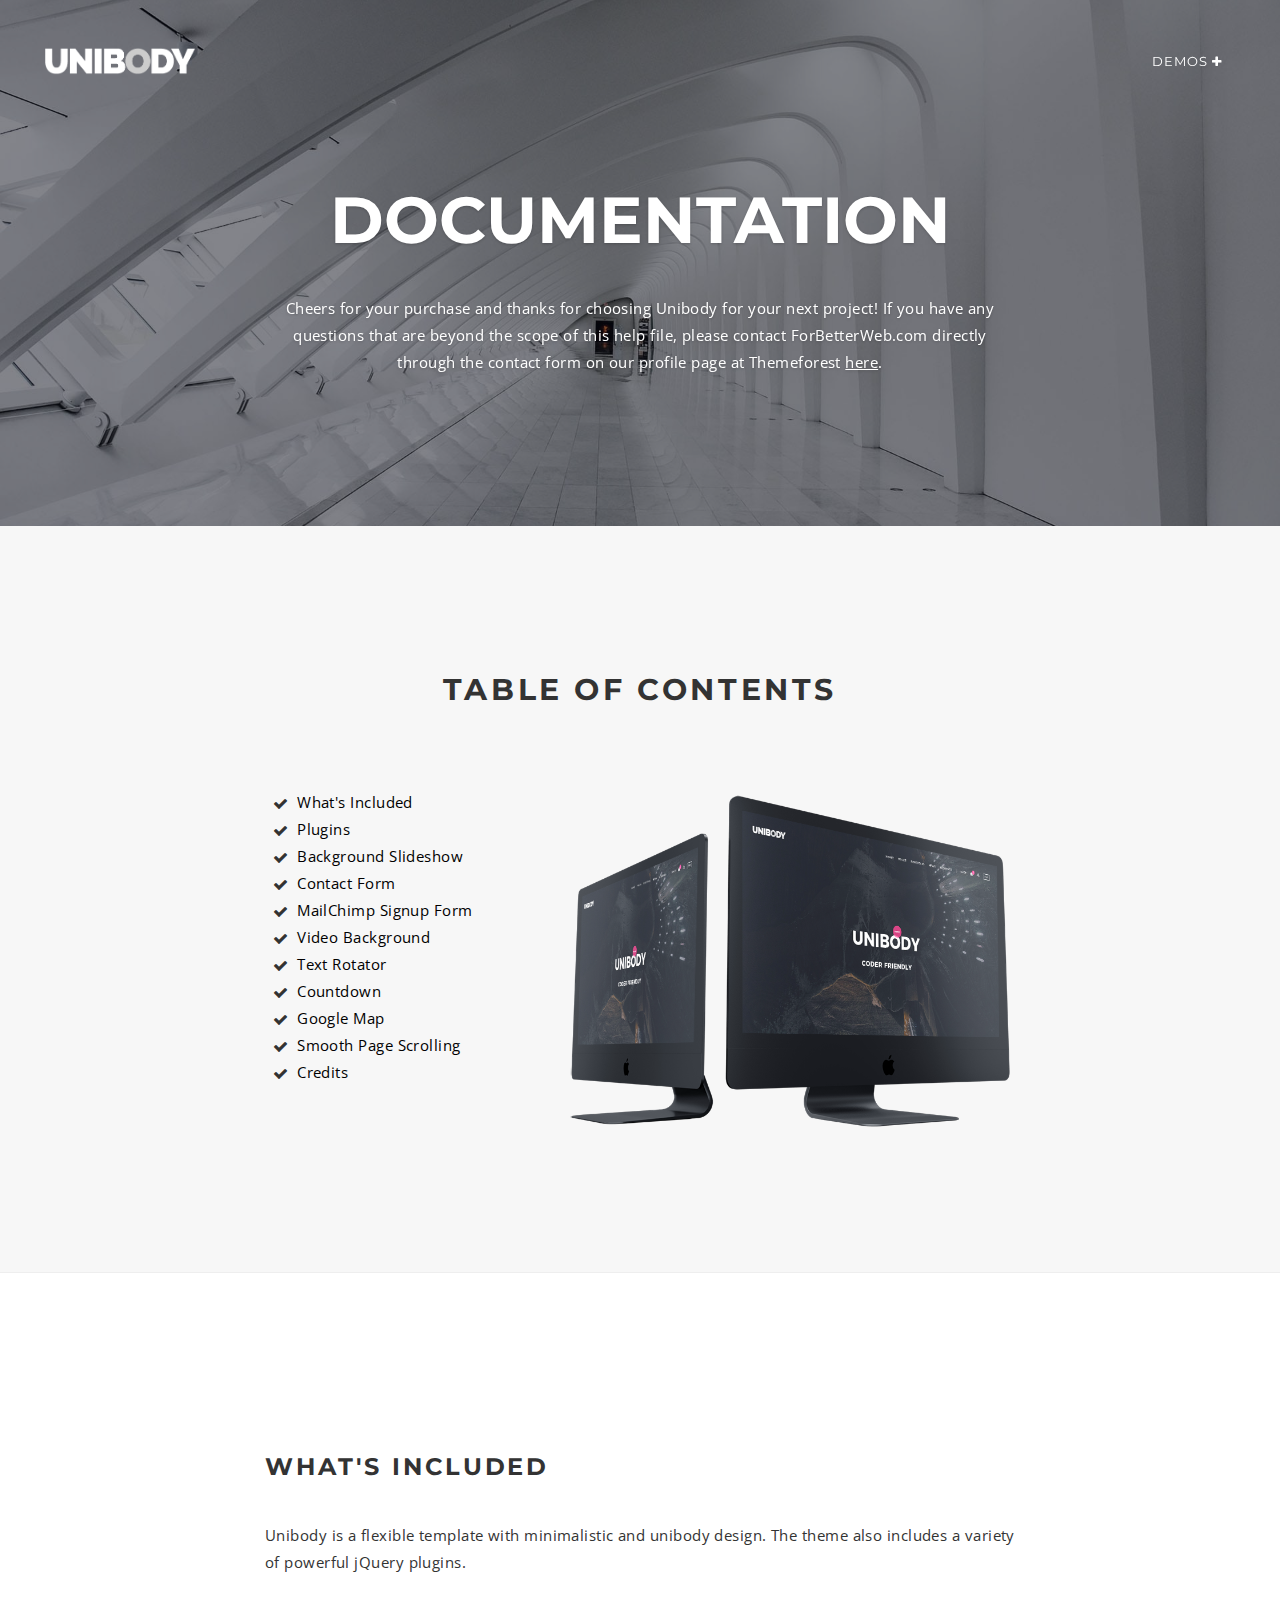
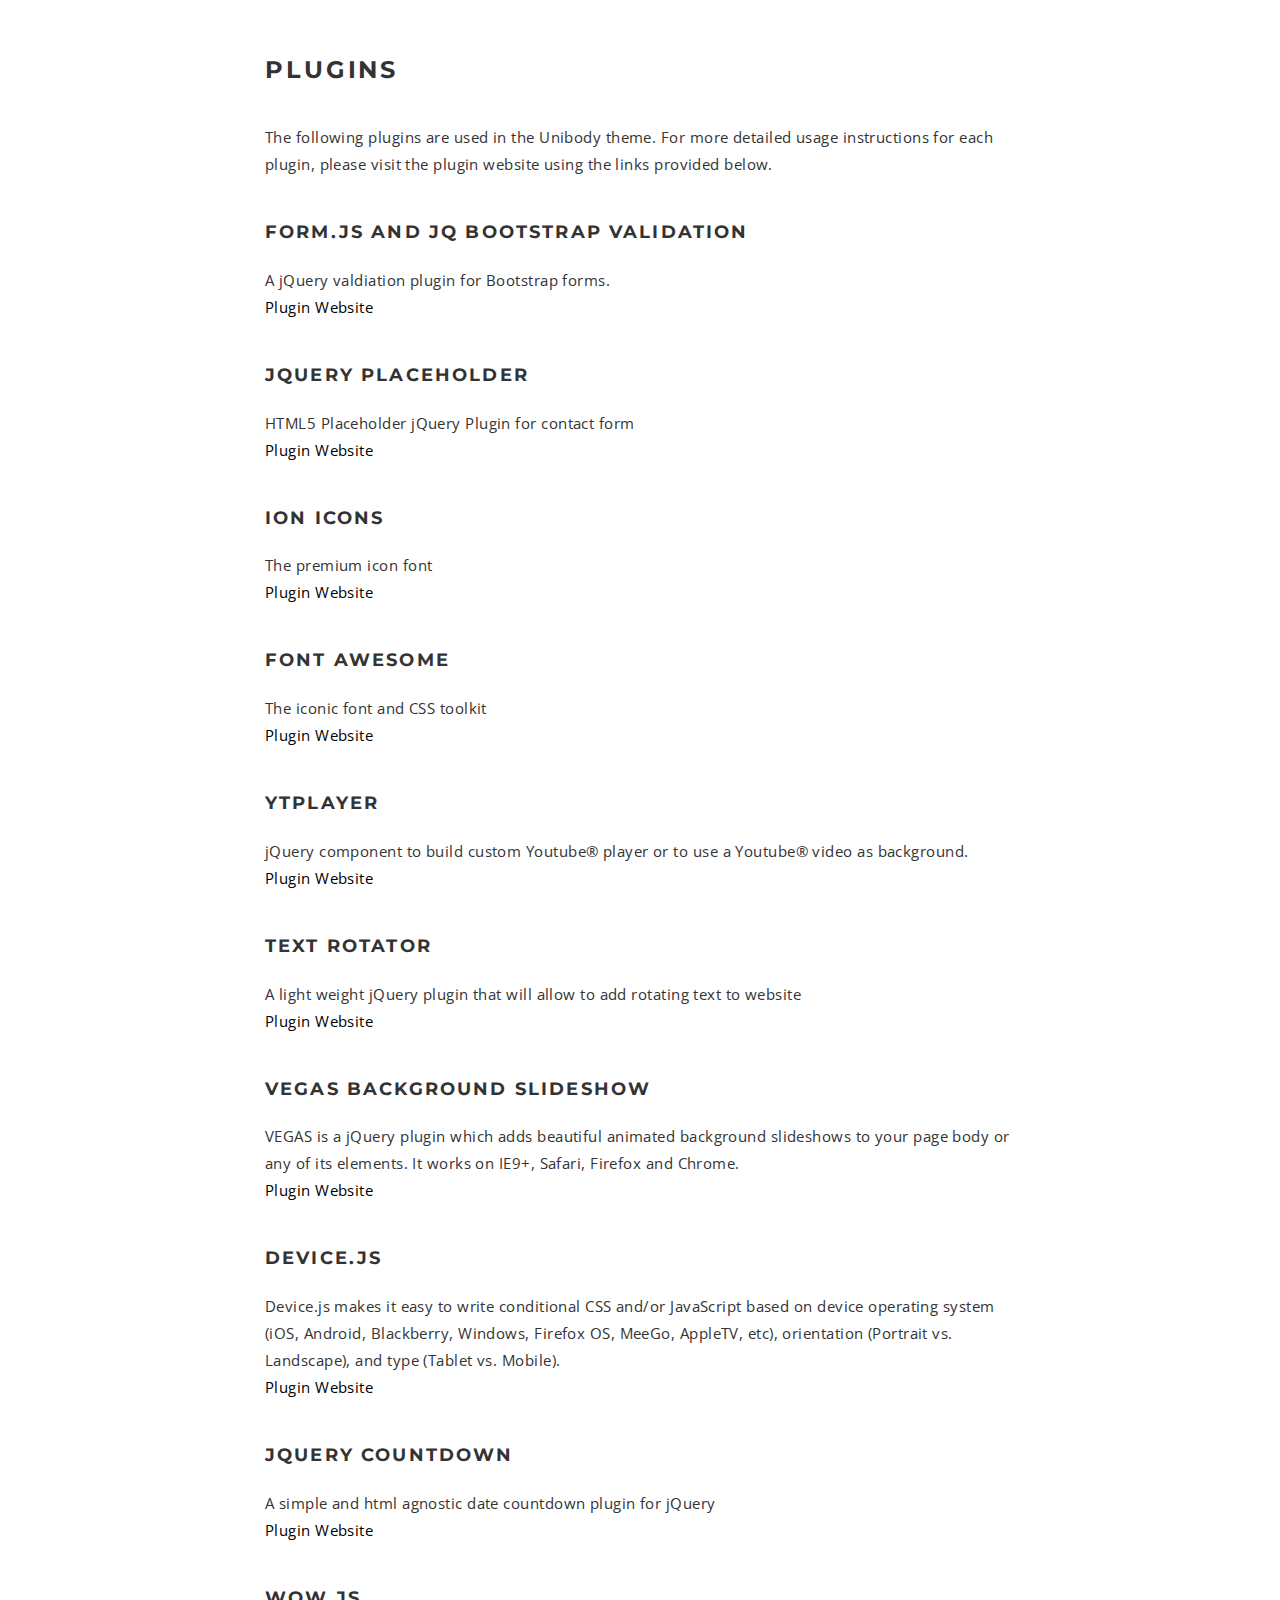
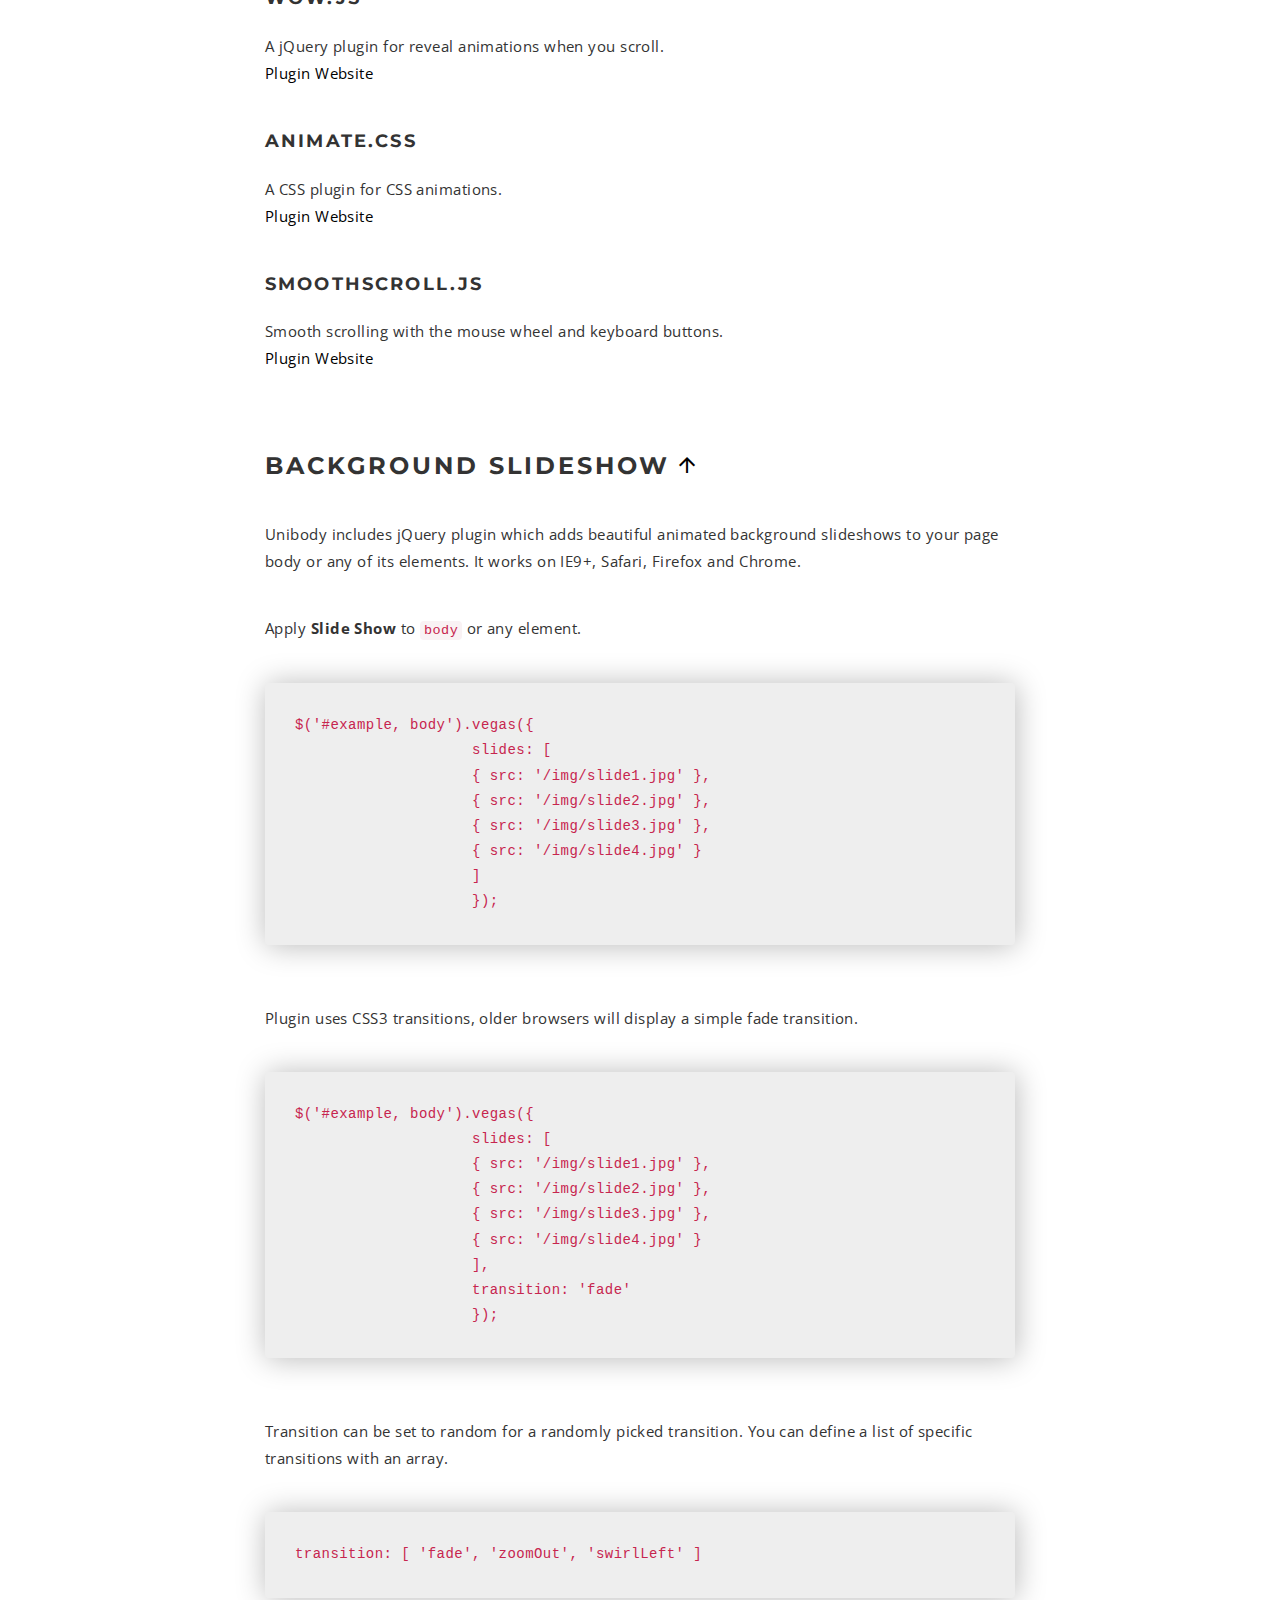
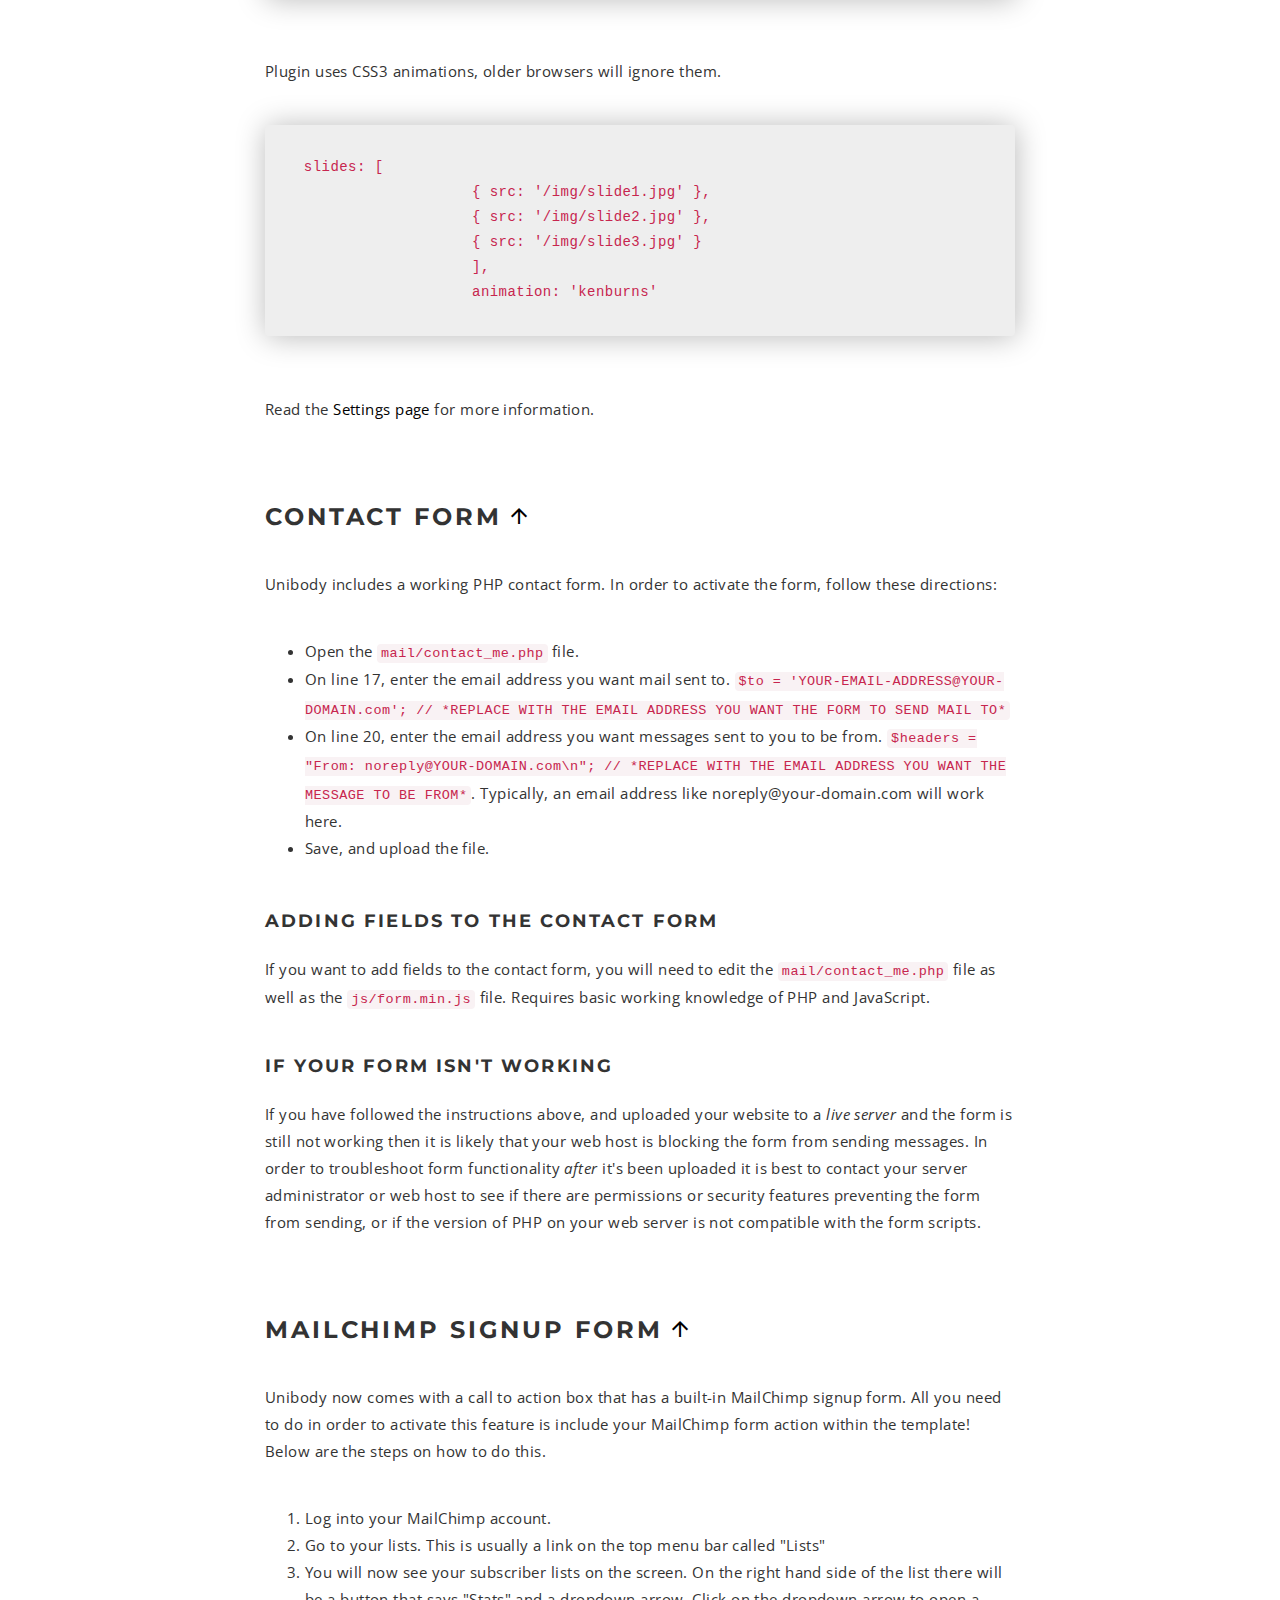
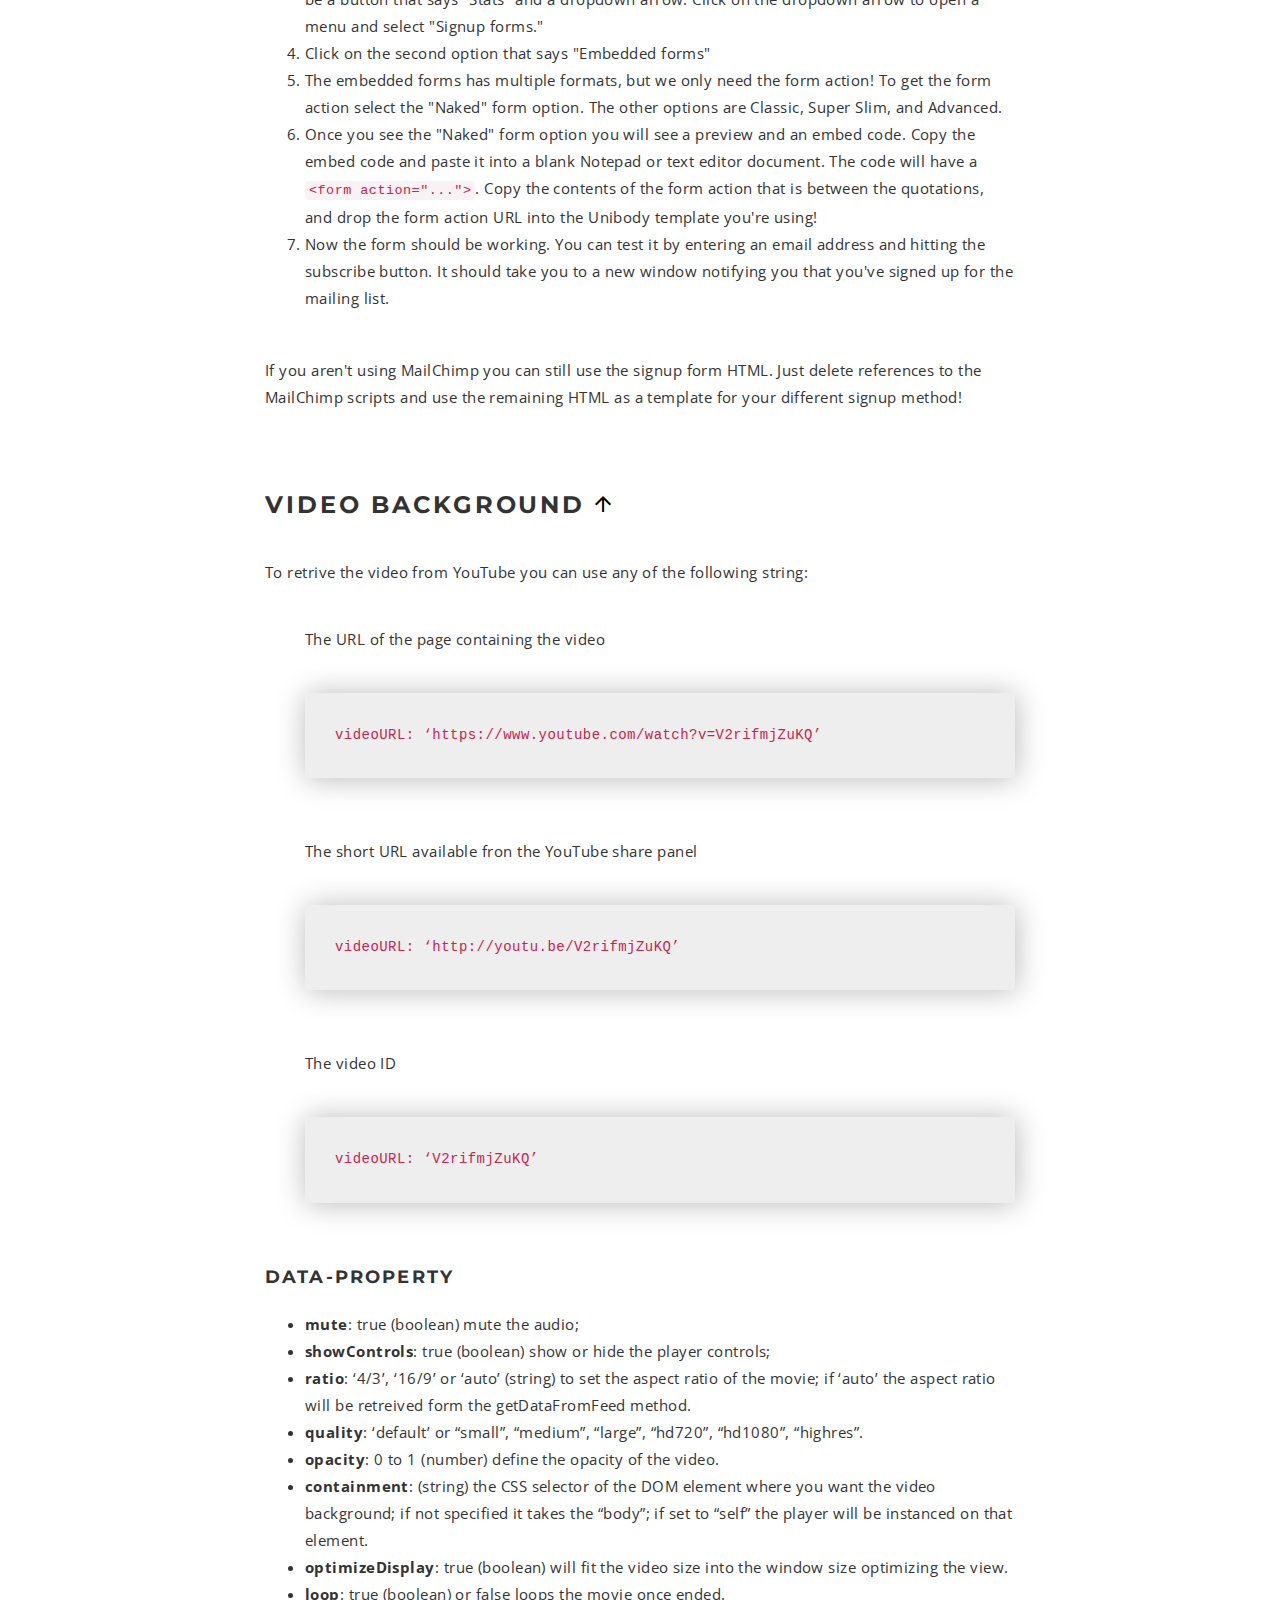
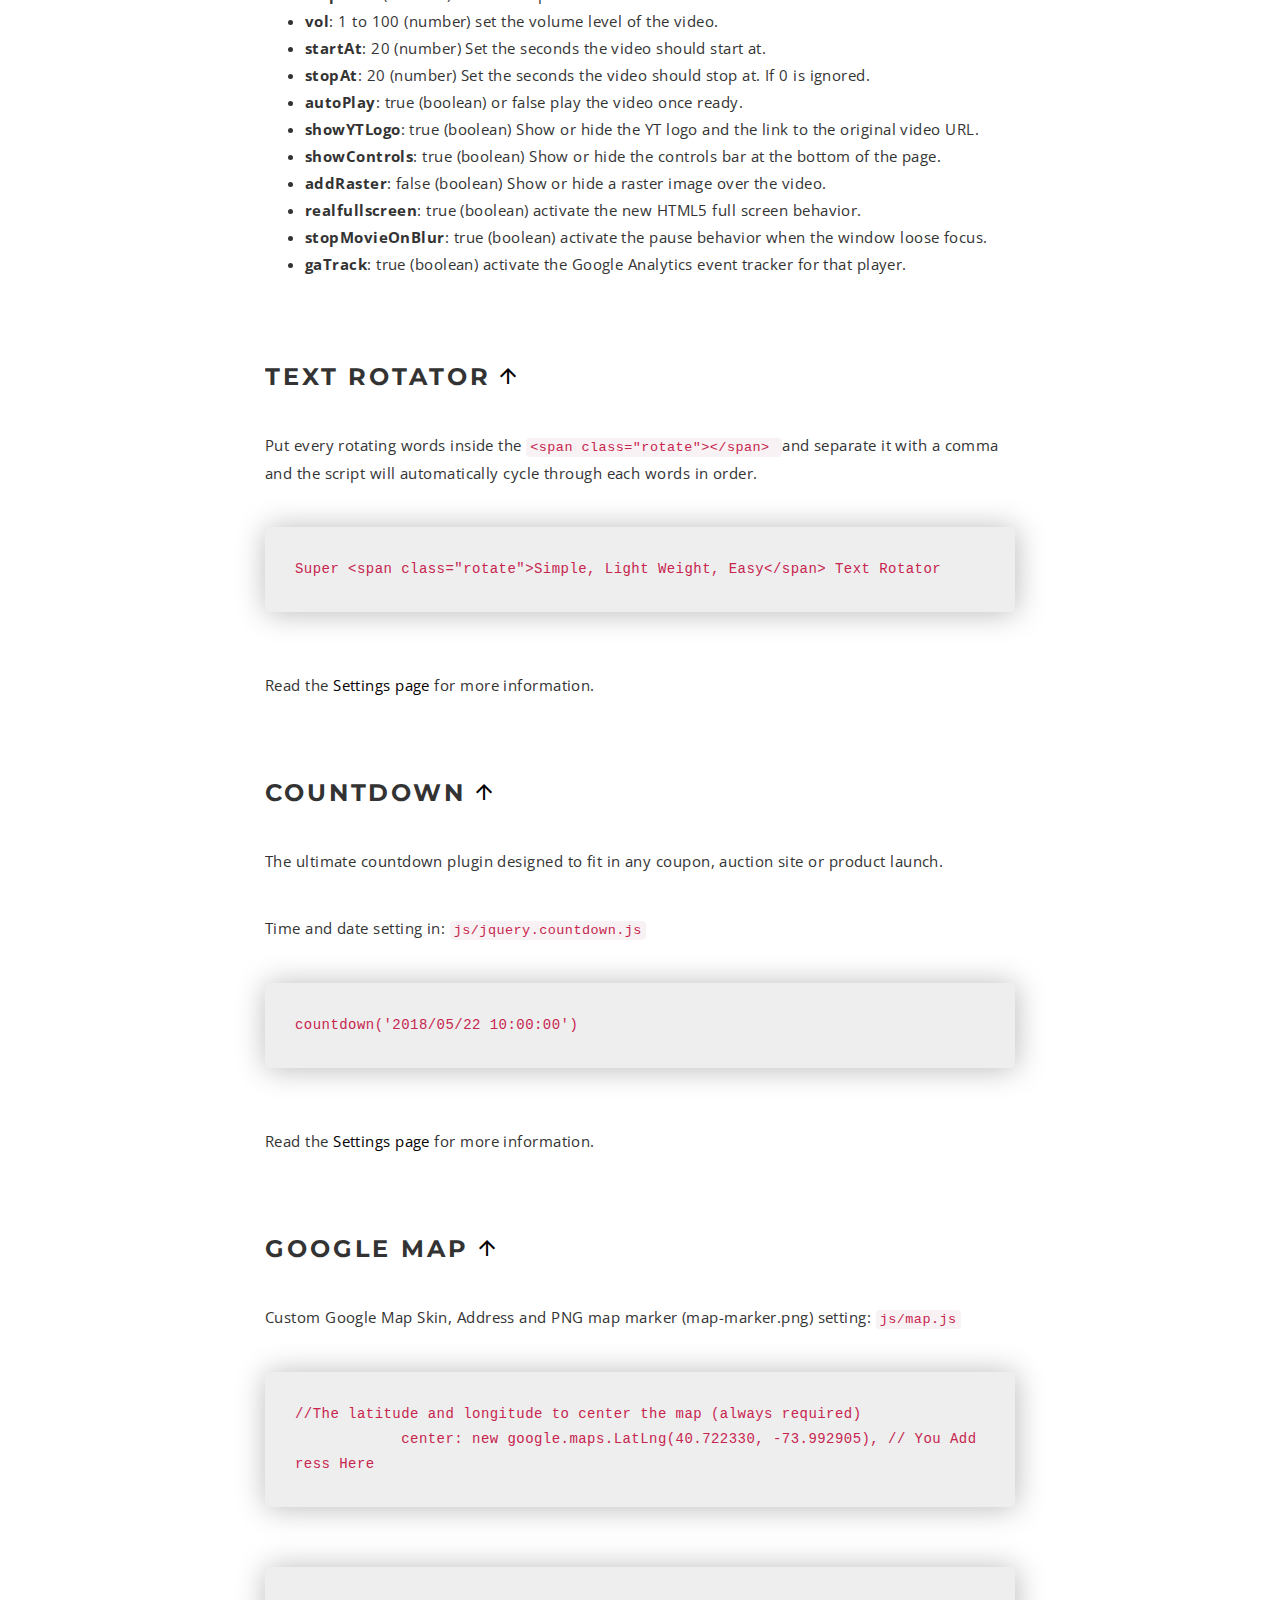
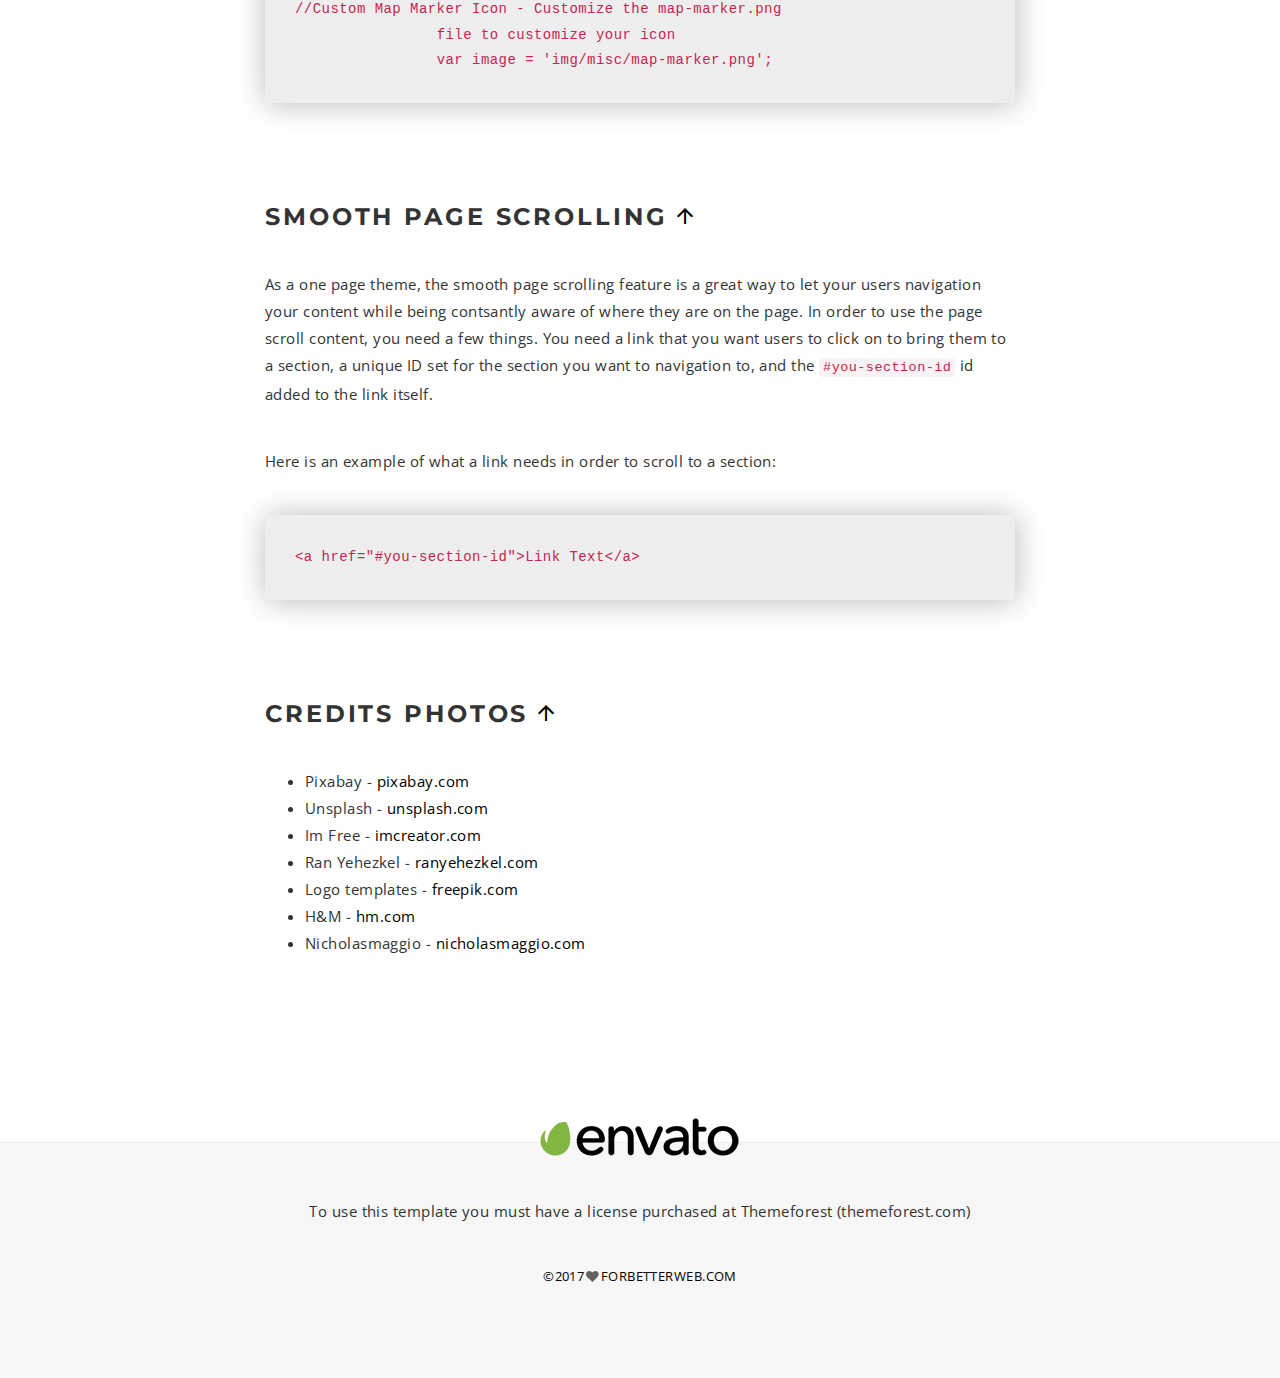
<file: documentation/index.html>
<!DOCTYPE html>
<html lang="en">
<head>
    <meta charset="utf-8">
    <meta http-equiv="X-UA-Compatible" content="IE=edge">
    <meta name="viewport" content="width=device-width, initial-scale=1">
    <link rel="shortcut icon" href="../img/misc/favicon.png">
    <meta name="description" content="">
    <meta name="author" content="">
    <title>Unibody - Documentation</title>
    <!-- Bootstrap Core CSS-->
    <link href="../css/bootstrap.min.css" rel="stylesheet">
    <!-- Custom CSS-->
    <link href="../css/main.css" rel="stylesheet">
    <link href="assets/css/main.css" rel="stylesheet">
</head>
<body id="page-top" data-spy="scroll" data-target=".navbar-fixed-top" class="top">
<!-- Navigation-->
<nav class="navbar navbar-custom navbar-fixed-top navbar-onepage">
    <div class="container-fluid">
        <div class="navbar-header">
            <button type="button" data-toggle="collapse" data-target=".navbar-main-collapse" class="navbar-toggle">
                <span class="sr-only">Toggle navigation</span>
                <span class="icon-bar"></span>
                <span class="icon-bar"></span>
                <span class="icon-bar"></span>
            </button><a href="#page-top" class="navbar-brand page-scroll">
            <!-- Text or Image logo--><img src="../img/logo.png" alt="Logo" class="logo"><img src="../img/logodark.png" alt="Logo" class="logodark"></a>
        </div>
        <!-- Collect the nav links, forms, and other content for toggling-->
        <div class="collapse navbar-collapse navbar-right navbar-main-collapse">
            <ul class="nav navbar-nav">
                <!-- Hidden li included to remove active class from about link when scrolled up past about section-->
                <li class="hidden active"><a href="#page-top"></a></li>
                <li><a href="../index.html">demos <i data-wow-iteration="999" data-wow-duration="3s" class="fa fa-plus fa-plus wow flash animated" style="visibility: visible; animation-duration: 3s; animation-iteration-count: 999; animation-name: flash;"></i></a></li>
            </ul>
        </div>
    </div>
</nav>
<!-- Header-->
<header data-background="../img/main/10.jpg" class="intro introhalf">
    <!-- Intro Header-->
    <div class="intro-body">
        <div class="container">
            <div class="row">
                <div class="col-lg-8 col-lg-offset-2">
                    <h1>Documentation</h1>
                    <p>Cheers for your purchase and thanks for choosing Unibody for your next project! If you have any questions that are beyond the scope of this help file, please contact ForBetterWeb.com directly through the contact form on our profile page at Themeforest <a href="http://themeforest.net/user/forbetterweb"><u>here</u></a>.</p>
                </div>
            </div>
        </div>
    </div>
</header>

<section class="bg-gray">
    <div class="container">
        <h2 id="toc" class="text-center">Table of Contents</h2>
        <div class="row">
            <div class="col-sm-3 col-sm-offset-2">
                <ul class="fa-ul">
                    <li><i class="fa-li fa fa-check"></i><a href="#whatsincluded" class="page-scroll">What's Included</a></li>
                    <li><i class="fa-li fa fa-check"></i><a href="#plugin" class="page-scroll">Plugins</a></li>
                    <li><i class="fa-li fa fa-check"></i><a href="#vegas" class="page-scroll">Background Slideshow</a></li>
                    <li><i class="fa-li fa fa-check"></i><a href="#form" class="page-scroll">Contact Form</a></li>
                    <li><i class="fa-li fa fa-check"></i><a href="#mailchimp" class="page-scroll">MailChimp Signup Form</a></li>
                    <li><i class="fa-li fa fa-check"></i><a href="#headervideo" class="page-scroll">Video Background</a></li>
                    <li><i class="fa-li fa fa-check"></i><a href="#textrotator" class="page-scroll">Text Rotator</a></li>
                    <li><i class="fa-li fa fa-check"></i><a href="#countdown" class="page-scroll">Countdown</a></li>
                    <li><i class="fa-li fa fa-check"></i><a href="#gmap" class="page-scroll">Google Map</a></li>
                    <li><i class="fa-li fa fa-check"></i><a href="#scroll" class="page-scroll">Smooth Page Scrolling</a></li>
                    <li><i class="fa-li fa fa-check"></i><a href="#credits" class="page-scroll">Credits</a></li>
                </ul>
            </div>
            <div class="col-sm-5">
                <img src="../img/misc/1.png" class="img-responsive" alt="Unibody Template">
            </div>
        </div>
    </div>
</section>

<section class="bg-white">
    <div class="container">
        <div class="row">
            <div class="col-sm-8 col-sm-offset-2">

                <h3 id="whatsincluded">What's Included</h3>
                <p>Unibody is a flexible template with minimalistic and unibody design. The theme also includes a variety of powerful jQuery plugins.</p>

                <h3 id="plugin">Plugins</h3>
                <p>The following plugins are used in the Unibody theme. For more detailed usage instructions for each plugin, please visit the plugin website using the links provided below.</p>

                <h4>Form.js and jq Bootstrap Validation</h4>

                <p>A jQuery valdiation plugin for Bootstrap forms.<br><a href="http://reactiveraven.github.io/jqBootstrapValidation/">Plugin Website</a>
                </p>
                <h4>Jquery Placeholder</h4>

                <p>HTML5 Placeholder jQuery Plugin for contact form<br><a href="https://github.com/mathiasbynens/jquery-placeholder">Plugin Website</a>
                </p>

                <h4>Ion Icons</h4>

                <p>The premium icon font <br><a href="http://ionicons.com/">Plugin Website</a></p>

                <h4>Font Awesome</h4>

                <p>The iconic font and CSS toolkit <br><a href="http://fontawesome.io/">Plugin Website</a></p>

                <h4>YTPlayer</h4>

                <p>jQuery component to build custom Youtube® player or to use a Youtube® video as background.<br><a href="https://github.com/pupunzi/jquery.mb.YTPlayer">Plugin Website</a></p>

                <h4>Text Rotator</h4>
                <p>A light weight jQuery plugin that will allow to add rotating text to website <br><a href="https://github.com/peachananr/simple-text-rotator">Plugin Website</a>
                </p>

                <h4>Vegas Background Slideshow</h4>

                <p>VEGAS is a jQuery plugin which adds beautiful animated background slideshows to your page body or any of its elements. It works on IE9+, Safari, Firefox and Chrome.<br><a href="http://vegas.jaysalvat.com/documentation/setup/">Plugin Website</a></p>

                <h4>Device.js</h4>

                <p>Device.js makes it easy to write conditional CSS and/or JavaScript based on device operating system (iOS, Android, Blackberry, Windows, Firefox OS, MeeGo, AppleTV, etc), orientation (Portrait vs. Landscape), and type (Tablet vs. Mobile).<br><a href="https://github.com/matthewhudson/device.js">Plugin Website</a>
                </p>

                <h4>Jquery Countdown</h4>

                <p>A simple and html agnostic date countdown plugin for jQuery<br><a href="https://github.com/hilios/jQuery.countdown">Plugin Website</a>
                </p>


                <h4>WOW.js</h4>

                <p>A jQuery plugin for reveal animations when you scroll.<br><a href="http://mynameismatthieu.com/WOW/">Plugin Website</a>
                </p>

                <h4>Animate.css</h4>

                <p>A CSS plugin for CSS animations.<br><a href="http://daneden.github.io/animate.css/">Plugin Website</a>
                </p>

                <h4>SmoothScroll.js</h4>

                <p>Smooth scrolling with the mouse wheel and keyboard buttons.<br><a href="https://github.com/galambalazs/smoothscroll/blob/master/src/sscr.js">Plugin Website</a>
                </p>

                <h3 id="vegas">Background Slideshow <a href="#toc" class="page-scroll"><i class="icon ion-android-arrow-up"></i></a></h3>
                <p>Unibody includes jQuery plugin which adds beautiful animated background slideshows to your page body or any of its elements. It works on IE9+, Safari, Firefox and Chrome.</p>

                <p>Apply <strong>Slide Show</strong> to <code>body</code> or any element.</p>

                <pre><code>$('#example, body').vegas({
                    slides: [
                    { src: '/img/slide1.jpg' },
                    { src: '/img/slide2.jpg' },
                    { src: '/img/slide3.jpg' },
                    { src: '/img/slide4.jpg' }
                    ]
                    });</code></pre>


                <p>Plugin uses CSS3 transitions, older browsers will display a simple fade transition.</p>

                <pre><code>$('#example, body').vegas({
                    slides: [
                    { src: '/img/slide1.jpg' },
                    { src: '/img/slide2.jpg' },
                    { src: '/img/slide3.jpg' },
                    { src: '/img/slide4.jpg' }
                    ],
                    transition: 'fade'
                    });</code></pre>

                <p>Transition can be set to random for a randomly picked transition. You can define a list of specific transitions with an array.</p>

                <pre><code>transition: [ 'fade', 'zoomOut', 'swirlLeft' ]</code></pre>


                <p>Plugin uses CSS3 animations, older browsers will ignore them.</p>

                <pre><code> slides: [
                    { src: '/img/slide1.jpg' },
                    { src: '/img/slide2.jpg' },
                    { src: '/img/slide3.jpg' }
                    ],
                    animation: 'kenburns'</code></pre>





                <p>Read the <a href="http://vegas.jaysalvat.com/documentation/settings/">Settings page</a> for more information.</p>

                <h3 id="form">Contact form <a href="#toc" class="page-scroll"><i class="icon ion-android-arrow-up"></i></a></h3>
                <p>Unibody includes a working PHP contact form. In order to activate the form, follow these directions:</p>

                <ul>
                    <li>Open the <code>mail/contact_me.php</code> file.</li>
                    <li>On line 17, enter the email address you want mail sent to. <code>$to = 'YOUR-EMAIL-ADDRESS@YOUR-DOMAIN.com'; // *REPLACE WITH THE EMAIL ADDRESS YOU WANT THE FORM TO SEND MAIL TO*</code>
                    </li>
                    <li>On line 20, enter the email address you want messages sent to you to be from. <code>$headers = "From: noreply@YOUR-DOMAIN.com\n"; // *REPLACE WITH THE EMAIL ADDRESS YOU WANT THE MESSAGE TO BE FROM*</code>. Typically, an email address like noreply@your-domain.com will work here.</li>
                    <li>Save, and upload the file.</li>
                </ul>

                <h4>Adding Fields to the Contact Form</h4>
                <p>If you want to add fields to the contact form, you will need to edit the <code>mail/contact_me.php</code> file as well as the <code>js/form.min.js</code> file. Requires basic working knowledge of PHP and JavaScript.</p>

                <h4>If Your Form Isn't Working</h4>
                <p>If you have followed the instructions above, and uploaded your website to a <em>live server</em> and the form is still not working then it is likely that your web host is blocking the form from sending messages. In order to troubleshoot form functionality <em>after</em> it's been uploaded it is best to contact your server administrator or web host to see if there are permissions or security features preventing the form from sending, or if the version of PHP on your web server is not compatible with the form scripts.</p>


                <h3 id="mailchimp">MailChimp Signup Form <a href="#toc" class="page-scroll"><i class="icon ion-android-arrow-up"></i></a></h3>
                <p>Unibody now comes with a call to action box that has a built-in MailChimp signup form. All you need to do in order to activate this feature is include your MailChimp form action within the template! Below are the steps on how to do this.</p>
                <ol>
                    <li>Log into your MailChimp account.</li>
                    <li>Go to your lists. This is usually a link on the top menu bar called "Lists"</li>
                    <li>You will now see your subscriber lists on the screen. On the right hand side of the list there will be a button that says "Stats" and a dropdown arrow. Click on the dropdown arrow to open a menu and select "Signup forms."</li>
                    <li>Click on the second option that says "Embedded forms"</li>
                    <li>The embedded forms has multiple formats, but we only need the form action! To get the form action select the "Naked" form option. The other options are Classic, Super Slim, and Advanced.</li>
                    <li>Once you see the "Naked" form option you will see a preview and an embed code. Copy the embed code and paste it into a blank Notepad or text editor document. The code will have a <code>&lt;form action="..."&gt;</code>. Copy the contents of the form action that is between the quotations, and drop the form action URL into the Unibody template you're using!</li>
                    <li>Now the form should be working. You can test it by entering an email address and hitting the subscribe button. It should take you to a new window notifying you that you've signed up for the mailing list.</li>
                </ol>
                <p>If you aren't using MailChimp you can still use the signup form HTML. Just delete references to the MailChimp scripts and use the remaining HTML as a template for your different signup method!</p>

                <h3 id="headervideo">Video Background <a href="#toc" class="page-scroll"><i class="icon ion-android-arrow-up"></i></a></h3>

                <p>To retrive the video from YouTube you can use any of the following string:</p>
                <ul>
                    <p>The <span>URL</span> of the page containing the video</p>
                        <pre><code>videoURL: ‘https://www.youtube.com/watch?v=V2rifmjZuKQ’</code></pre>


                    <p>The short <span>URL</span> available fron the YouTube share panel</p>
                        <pre><code>videoURL: ‘http://youtu.be/V2rifmjZuKQ’</code></pre>

                    <p>The video ID</p>
                        <pre><code>videoURL: ‘V2rifmjZuKQ’</code></pre>
                </ul>
                <h4>Data-property</h4>
                <ul>
                    <li>
                        <strong>mute</strong>:  true (boolean) mute the audio;</li>
                    <li>
                        <strong>showControls</strong>: true (boolean) show or hide the player controls;</li>
                    <li>
                        <strong>ratio</strong>: ‘4/3’, ‘16/9’ or ‘auto’ (string) to set the aspect ratio of the movie; if ‘auto’ the aspect ratio will be retreived form the getDataFromFeed method.</li>
                    <li>
                        <strong>quality</strong>: ‘default’ or “small”, “medium”, “large”, “hd720”, “hd1080”, “highres”.</li>
                    <li>
                        <strong>opacity</strong>: 0 to 1 (number) define the opacity of the video.</li>
                    <li>
                        <strong>containment</strong>: (string) the <span>CSS</span> selector of the <span>DOM</span> element where you want the video background; if not specified it takes the “body”; if set to “self” the player will be instanced on that element.</li>
                    <li>
                        <strong>optimizeDisplay</strong>: true (boolean) will fit the video size into the window size optimizing the view.</li>
                    <li>
                        <strong>loop</strong>: true (boolean) or false loops the movie once ended.</li>
                    <li>
                        <strong>vol</strong>: 1 to 100 (number) set the volume level of the video.</li>
                    <li>
                        <strong>startAt</strong>: 20 (number) Set the seconds the video should start at.</li>
                    <li>
                        <strong>stopAt</strong>: 20 (number) Set the seconds the video should stop at. If 0 is ignored.</li>
                    <li>
                        <strong>autoPlay</strong>: true (boolean) or false play the video once ready.</li>
                    <li>
                        <strong>showYTLogo</strong>: true (boolean) Show or hide the YT logo and the link to the original video <span>URL</span>.</li>
                    <li>
                        <strong>showControls</strong>: true (boolean) Show or hide the controls bar at the bottom of the page.</li>
                    <li>
                        <strong>addRaster</strong>: false (boolean) Show or hide a raster image over the video.</li>
                    <li>
                        <strong>realfullscreen</strong>: true (boolean) activate the new HTML5 full screen behavior.</li>
                    <li>
                        <strong>stopMovieOnBlur</strong>: true (boolean) activate the pause behavior when the window loose focus.</li>
                    <li>
                        <strong>gaTrack</strong>: true (boolean) activate the Google Analytics event tracker for that player.</li>
                </ul>

                <h3 id="textrotator">Text Rotator <a href="#toc" class="page-scroll"><i class="icon ion-android-arrow-up"></i></a></h3>
                <p>
                    Put every rotating words inside the <code> &lt;span class="rotate"&gt;&lt;/span&gt; </code> and separate it with a comma and the script will automatically cycle through each words in order.</p>

                <pre><code>Super &lt;span class="rotate"&gt;Simple, Light Weight, Easy&lt;/span&gt; Text Rotator</code></pre>

                <p>Read the <a href="https://github.com/hilios/jQuery.countdown">Settings page</a> for more information.</p>

                <h3 id="countdown">Countdown <a href="#toc" class="page-scroll"><i class="icon ion-android-arrow-up"></i></a></h3>

                <p>The ultimate countdown plugin designed to fit in any coupon, auction site or product launch.</p>

                <p>Time and date setting in: <code>js/jquery.countdown.js</code></p>
                <pre><code>countdown('2018/05/22 10:00:00')</code></pre>
                <p>Read the <a href="https://github.com/hilios/jQuery.countdown">Settings page</a> for more information.</p>

                <h3 id="gmap">Google Map <a href="#toc" class="page-scroll"><i class="icon ion-android-arrow-up"></i></a></h3>
                <p>Custom Google Map Skin, Address and PNG map marker (map-marker.png) setting: <code>js/map.js</code></p>


            <pre><code>//The latitude and longitude to center the map (always required)
            center: new google.maps.LatLng(40.722330, -73.992905), // You Address Here</code></pre>

            <pre><code>//Custom Map Marker Icon - Customize the map-marker.png
                file to customize your icon
                var image = 'img/misc/map-marker.png';</code></pre>

                <h3 id="scroll">Smooth Page Scrolling <a href="#toc" class="page-scroll"><i class="icon ion-android-arrow-up"></i></a></h3>
                <p> As a one page theme, the smooth page scrolling feature is a great way to let your users navigation your content while being contsantly aware of where they are on the page. In order to use the page scroll content, you need a few things. You need a link that you want users to click on to bring them to a section, a unique ID set for the section you want to navigation to, and the <code>#you-section-id</code> id added to the link itself.</p>

                <p>Here is an example of what a link needs in order to scroll to a section:</p>

                <pre><code>&lt;a href="#you-section-id"&gt;Link Text&lt;/a&gt;</code></pre>

                <h3 id="credits">Credits Photos <a href="#toc" class="page-scroll"><i class="icon ion-android-arrow-up"></i></a></h3>

                <ul>
                    <li>Pixabay - <a href="https://pixabay.com/">pixabay.com</a></li>
                    <li>Unsplash - <a href="https://unsplash.com/license">unsplash.com</a></li>
                    <li>Im Free - <a href="http://www.imcreator.com/free">imcreator.com</a></li>
                    <li>Ran Yehezkel - <a href="http://www.ranyehezkel.com">ranyehezkel.com</a></li>
                    <li>Logo templates - <a href="http://www.freepik.com/free-vector/hipster-frames_769362.htm">freepik.com</a></li>
                    <li>H&M - <a href="http://hm.com">hm.com</a></li>
                    <li>Nicholasmaggio - <a href="http://nicholasmaggio.com">nicholasmaggio.com</a></li>
                </ul>
            </div>
        </div>
    </div>
</section>

<!-- Footer Section-->

<div class="container-fluid footer-small bg-gray text-center">
    <div class="row">
        <div class="col-md-8 col-md-offset-2">
            <p class="offcet"><img class="img-responsive center-block" src="../img/misc/envato.png" alt=" "></p>
            <p> To use this template you must have a license purchased at Themeforest (themeforest.com) </p>
            <p class="small"><a href="http://ForBetterWeb.com">©2017<i class="fa fa-heart fa-fw"></i>FORBETTERWEB.COM</a></p>
        </div>
    </div>
</div>


<!-- jQuery-->
<script src="../js/jquery-1.12.4.min.js"></script>
<!-- Bootstrap Core JavaScript-->
<script src="../js/bootstrap.min.js"></script>
<!-- Plugin JavaScript-->
<script src="../js/jquery.easing.min.js"></script>
<script src="../js/wow.min.js"></script>
<!-- Custom Theme JavaScript-->
<script src="assets/js/demo.js"></script>
<!--[if lt IE 9]>
<script src="https://oss.maxcdn.com/libs/html5shiv/3.7.0/html5shiv.js"></script>
<script src="https://oss.maxcdn.com/libs/respond.js/1.4.2/respond.min.js"></script>
<![endif]-->
</body>
</html>
</file>
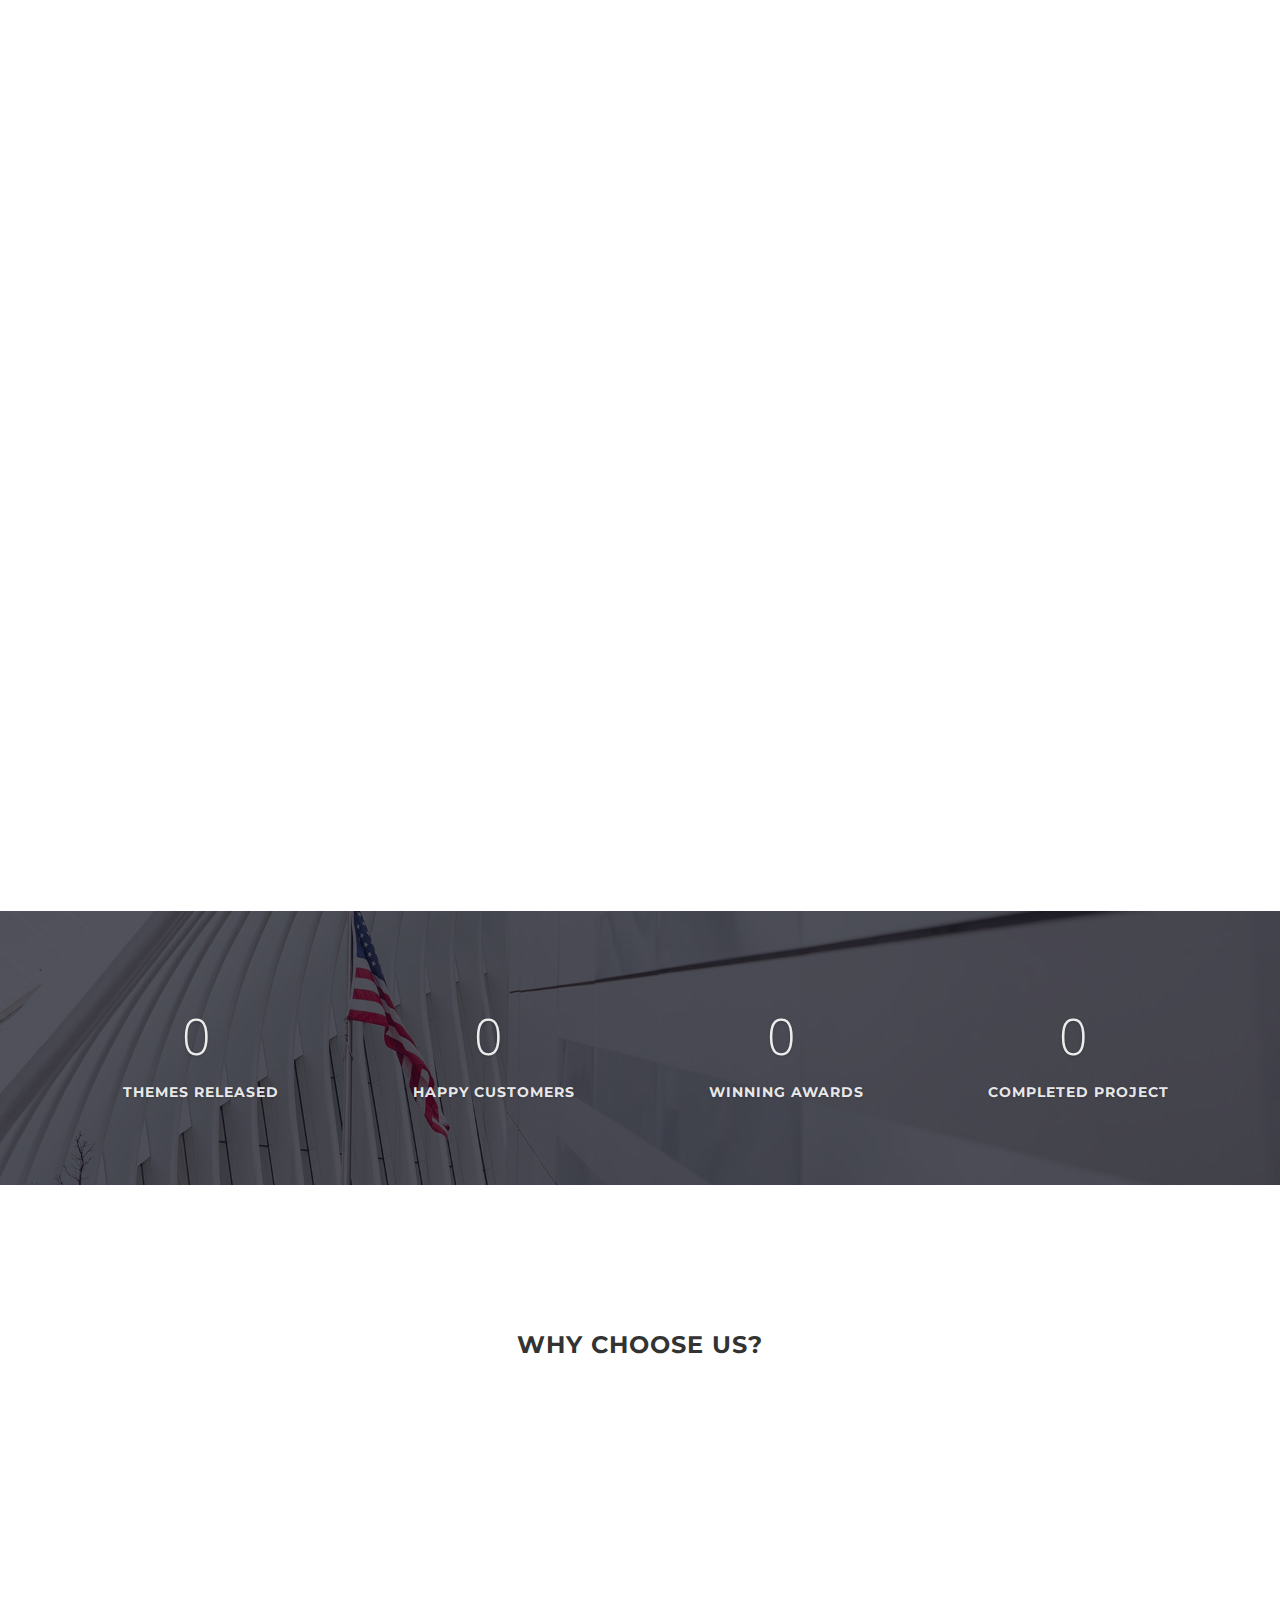
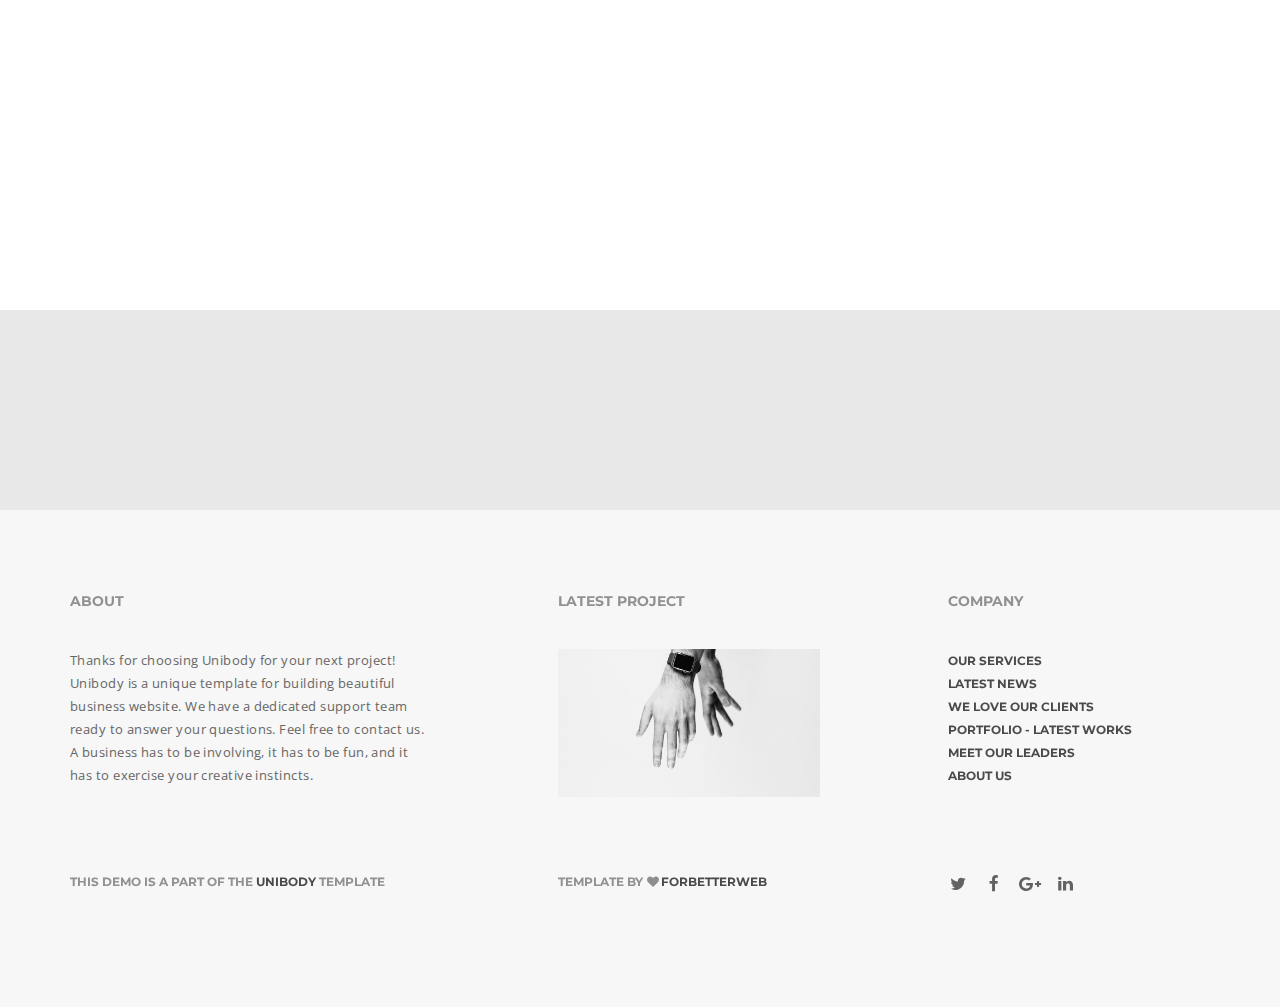
<file: about.html>
<!DOCTYPE html>
<html lang="en">
  <head>
    <meta charset="utf-8">
    <meta http-equiv="X-UA-Compatible" content="IE=edge">
    <meta name="viewport" content="width=device-width, initial-scale=1">
    <link rel="shortcut icon" href="img/misc/favicon.png">
    <meta name="description" content="">
    <meta name="author" content="">
    <title>Unibody About Us
    </title>
    <!-- Bootstrap Core CSS-->
    <link href="css/bootstrap.min.css" rel="stylesheet">
    <!-- Custom CSS-->
    <link href="css/main.css" rel="stylesheet">
  </head>
  <body class="top" id="page-top" data-spy="scroll" data-target=".navbar-fixed-top">
    <!-- Preloader-->
    <div id="preloader">
      <div id="status"></div>
    </div>
    <!-- Navigation-->
    <nav class="navbar navbar-unibody navbar-custom navbar-fixed-top">
      <div class="container">
        <div class="navbar-header">
          <button class="navbar-toggle" type="button" data-toggle="collapse" data-target=".navbar-main-collapse"><span class="sr-only">Toggle navigation</span><span class="icon-bar"></span><span class="icon-bar"></span><span class="icon-bar"></span></button><a class="navbar-brand page-scroll" href="#page-top">
            <!-- Text or Image logo--><img class="logo" src="img/logo.png" alt="Logo"><img class="logodark" src="img/logodark.png" alt="Logo"></a>
        </div>
        <div class="collapse navbar-collapse navbar-main-collapse">
          <ul class="nav navbar-nav navbar-left">
            <li class="hidden"><a href="#page-top"></a></li>
            <li><a href="#">Home <span class="caret"></span></a>
              <ul class="dropdown-menu columns-3">
                <li><strong class="text-muted">demos</strong></li>
                <li><a href="indexslider.html">main demo</a></li>
                <li><a href="indexagency.html">agency</a></li>
                <li><a href="indexcar.html">auto showroom</a></li>
                <li><a href="indexapp.html">application</a></li>
                <li><a href="indexpersonal.html">personal / freelancer</a></li>
                <li><a href="indexpersonal2.html">personal / freelancer 2</a></li>
                <li><a href="indexportfolio.html">agency portfolio <span class="label label-danger">new</span></a></li>
                <li><a href="indexportfolio2.html">photographer portfolio</a></li>
                <li><a href="indexconstruction.html">construction / renovation</a></li>
                <li><a href="indexbarber.html">beauty salon <span class="label label-danger">new</span></a></li>
                <li><a href="indexarchdesign.html">architecture & design</a></li>
                <li><a href="landing.html">landing page</a></li>
                <li><a href="landing2.html">landing page 2</a></li>
                <li><a href="landingdark.html">landing page dark</a></li>
                <li><strong class="text-muted">hero demos</strong></li>
                <li><a href="indexparallax.html">image parallax</a></li>
                <li><a href="indexkenburns.html">ken burns slider</a></li>
                <li><a href="indexkenburns2.html">ken burns slider 2 <span class="label label-danger">new</span></a></li>
                <li><a href="indexvideo.html">full screen video</a></li>
                <li><a href="indexvideo2.html">full screen video 2</a></li>
                <li><a href="indexdark.html">home dark</a></li>
                <li><a href="indexparallaxhalf.html">half screen parallax</a></li>
                <li><a href="indexsmallheader.html">small header</a></li>
                <li><a href="indexsolidcolor.html">minimal solid color <span class="label label-danger">new</span></a></li>
                <li><strong class="text-muted">one page demos</strong></li>
                <li><a href="indexparallax-one.html">image parallax</a></li>
                <li><a href="indexkenburns-one.html">ken burns slider</a></li>
                <li><a href="indexkenburns2-one.html">ken burns slider 2</a></li>
                <li><a href="indexvideo-one.html">full screen video</a></li>
                <li><a href="indexvideo2-one.html">full screen video 2</a></li>
                <li><a href="indexdark-one.html">home dark</a></li>
                <li><a href="indexparallaxhalf-one.html">half screen parallax</a></li>
                <li><a href="indexsmallheader-one.html">small header</a></li>
                <li><a href="indexsolidcolor-one.html">minimal solid color</a></li>
                <li><strong class="text-muted">coming soon & countdown</strong></li>
                <li><a href="comingsoon.html">landing coming soon</a></li>
                <li><a href="comingsoon2.html">coming soon canvas</a></li>
                <li><a href="comingsoon3.html">coming soon canvas 2</a></li>
                <li><a class="btn-nav" href="index.html"><span class="btn btn-dark-border btn-sm">More Demos</span></a></li>
              </ul>
            </li>
            <li><a href="#">Pages <span class="caret"></span></a>
              <ul class="dropdown-menu">
                <li><a href="about.html">about us 1</a></li>
                <li><a href="about2.html">about us 2</a></li>
                <li><a href="contact.html">contact us 1</a></li>
                <li><a href="contact2.html">contact us 2 <span class="label label-danger">new</span></a></li>
                <li><a href="clients.html">clients</a></li>
                <li><a href="team.html">team</a></li>
                <li><a href="services.html">services</a></li>
                <li><a href="register.html">Register</a></li>
                <li><a href="login.html">Login</a></li>
                <li><a href="register-login.html">Register/Login</a></li>
                <li><a href="faq.html">faq</a></li>
                <li><a href="404.html">error 404</a></li>
                <li><a href="blank.html">blank page</a></li>
              </ul>
            </li>
            <li><a href="#">Portfolio <span class="caret"></span></a>
              <ul class="dropdown-menu">
                <li><a href="#">Masonry <span class="angle-right"></span><span class="caret"></span></a>
                  <ul class="dropdown-menu">
                    <li><a href="portfolio-masonry-2.html">2 columns</a></li>
                    <li><a href="portfolio-masonry-3.html">3 columns</a></li>
                    <li><a href="portfolio-masonry-4.html">4 columns</a></li>
                  </ul>
                </li>
                <li><a href="#">Wide <span class="angle-right"></span><span class="caret"></span></a>
                  <ul class="dropdown-menu">
                    <li><a href="portfolio-wide-2.html">2 columns</a></li>
                    <li><a href="portfolio-wide-3.html">3 columns</a></li>
                    <li><a href="portfolio-wide-4.html">4 columns</a></li>
                  </ul>
                </li>
                <li><a href="#">Boxed <span class="angle-right"></span><span class="caret"></span></a>
                  <ul class="dropdown-menu">
                    <li><a href="portfolio-boxed-2.html">2 columns</a></li>
                    <li><a href="portfolio-boxed-3.html">3 columns</a></li>
                    <li><a href="portfolio-boxed-4.html">4 columns</a></li>
                  </ul>
                </li>
                <li><a href="portfolio-single.html">Single project</a></li>
              </ul>
            </li>
            <li><a href="#">News <span class="caret"></span></a>
              <ul class="dropdown-menu">
                <li><a href="news2.html">2 columns</a></li>
                <li><a href="news2-sidebar.html">2 columns sidebar</a></li>
                <li><a href="news3.html">3 columns</a></li>
                <li><a href="news4.html">4 columns</a></li>
                <li><a href="news-single.html">single fullwidth</a></li>
                <li><a href="news-single-sidebar.html">single sidebar</a></li>
              </ul>
            </li>
            <li><a href="#">Elements <span class="caret"></span></a>
              <ul class="dropdown-menu">
                <li><a href="headers.html"><i class="fa fa-server fa-lg fa-fw"></i> Headers & Page titles</a></li>
                <li><a href="buttons.html"><i class="fa fa-hand-pointer-o fa-lg fa-fw"></i> Buttons</a></li>
                <li><a href="carousels.html"><i class="fa fa-clone fa-lg fa-fw"></i> Carousels</a></li>
                <li><a href="columns.html"><i class="fa fa-th-list fa-lg fa-fw"></i> Columns <span class="label label-primary">update</span></a></li>
                <li><a href="pricing.html"><i class="fa fa-credit-card fa-lg fa-fw"></i> Pricing tables</a></li>
                <li><a href="countdown.html"><i class="fa fa-clock-o fa-lg fa-fw"></i> Countdown Timer</a></li>
                <li><a href="bars-charts.html"><i class="fa fa-pie-chart fa-lg fa-fw"></i> Bars and Charts</a></li>
                <li><a href="animate-on-scroll.html"><i class="fa fa-chevron-down fa-fw"></i> Animate On Scroll</a></li>
                <li><a href="typography.html"><i class="fa fa-text-width fa-lg fa-fw"></i> Typography</a></li>
                <li><a href="accordions.html"><i class="fa fa-plus-square-o fa-lg fa-fw"></i> Accordions</a></li>
                <li><a href="video-sound.html"><i class="fa fa-video-camera fa-lg fa-fw"></i> Video / Sound</a></li>
                <li><a href="tabs.html"><i class="fa fa-columns fa-lg fa-fw"></i> Tabs</a></li>
              </ul>
            </li>
            <li class="menu-divider visible-lg">&nbsp;</li>
            <li><a href="#">Shop <span class="caret"></span></a>
              <ul class="dropdown-menu">
                <li><a href="shop.html">Shop</a></li>
                <li><a href="shop2.html">Shop sidebar</a></li>
                <li><a href="shop3.html">Shop  sidebar  wide</a></li>
                <li><a href="shop-single.html">Single product</a></li>
                <li><a href="shop-cart.html">Shopping cart</a></li>
              </ul>
            </li>
            <li class="dropdown"><a class="dropdown-toggle" href="#"><i class="fa fa-shopping-bag fa-lg"></i><span class="badge">3</span><span class="caret"></span></a>
              <ul class="dropdown-menu">
                <li class="shop-nav">
                  <div class="shop-cart"><a href="shop-cart.html"><img src="img/shop/1.jpg" alt=" ">
                      <div class="btn-dark-border btn btn-xs">$128.99</div><i class="fa fa-times float-right"></i><br>Jacket with contrasting hood</a></div>
                </li>
                <li class="shop-nav">
                  <div class="shop-cart"><a href="shop-cart.html"><img src="img/shop/2.jpg" alt=" ">
                      <div class="btn-dark-border btn btn-xs">$186.99</div><i class="fa fa-times float-right"></i><br>Jacket with a seam on the lapel</a></div>
                </li>
                <li class="shop-nav">
                  <div class="shop-cart"><a href="shop-cart.html"><img src="img/shop/3.jpg" alt=" ">
                      <div class="btn-dark-border btn btn-xs">$98.99</div><i class="fa fa-times float-right"></i><br>Faux leather jacket</a></div><span class="text-left">Subtotal:</span><span class="float-right"><b>$386.99</b></span>
                </li>
                <li><a href="shop-cart.html"><span class="btn btn-dark-border btn-sm">Checkout</span></a></li>
              </ul>
            </li>
            <li class="visible-lg">&nbsp;</li>
            <li class="dropdown"><a class="dropdown-toggle" href="#"><i class="fa fa-search fa-lg"></i><span class="caret"></span></a>
              <ul class="dropdown-menu">
                <li>
                  <form class="search-form" method="post">
                    <button class="search-button" type="submit" title="Search"><i class="fa fa-search fa-lg"></i></button>
                    <input class="form-control search-field" type="text" placeholder="SEARCH">
                  </form>
                </li>
              </ul>
            </li>
            <li class="dropdown"><a class="dropdown-toggle" href="#"><span class="lang">Eng</span><span class="caret"></span></a>
              <ul class="dropdown-menu">
                <li><a href="/">English</a></li>
                <li><a href="/">Español</a></li>
                <li><a href="/">Deutsch</a></li>
                <li><a href="/">Français</a></li>
                <li><a href="/">Русский</a></li>
                <li><a href="/">日本語</a></li>
                <li><a href="/">中文(简体)</a></li>
              </ul>
            </li>
          </ul>
        </div>
      </div>
    </nav>
    <!-- Header-->
    <header class="intro introhalf" data-background="img/main/10.jpg">
      <div class="intro-body">
        <h1>About Us</h1>
        <h4>Who we are?</h4>
      </div>
    </header>
    <!-- About Section-->
    <section class="section-small" id="about">
      <div class="container text-center">
        <div class="row">
          <div class="col-lg-8 col-lg-offset-2">
            <p class="no-pad small">EST.1995</p>
            <h3>Who We Are</h3>
            <p>The collaborative process of web development requires close integration of technology and design - two disciplines that inform one another. We make hip and exciting web sites. Big and Small. Concept development, interface design, production management, strategic planning, usability testing.</p>
            <h2 class="classic">The Unibody Team</h2>
          </div>
        </div>
      </div>
    </section>
    <!-- Facts section-->
    <section class="facts section-small bg-img">
      <div class="overlay"></div>
      <div class="container text-center">
        <div class="row">
          <div class="col-sm-3"><span class="numscroller" data-min="0" data-max="29" data-delay="5" data-increment="1">0</span>
            <h5 class="no-pad">Themes released</h5>
          </div>
          <div class="col-sm-3"><span class="numscroller" data-min="0" data-max="2785" data-delay="5" data-increment="3">0</span>
            <h5 class="no-pad">Happy Customers</h5>
          </div>
          <div class="col-sm-3"><span class="numscroller" data-min="0" data-max="12" data-delay="5" data-increment="1">0</span>
            <h5 class="no-pad">Winning awards</h5>
          </div>
          <div class="col-sm-3"><span class="numscroller" data-min="0" data-max="78" data-delay="5" data-increment="1">0</span>
            <h5 class="no-pad">Completed project</h5>
          </div>
        </div>
      </div>
    </section>
    <!-- Why Section-->
    <section>
      <div class="container text-center">
        <div class="row">
          <div class="col-lg-8 col-lg-offset-2">
            <h3>Why Choose Us?</h3>
          </div>
        </div>
        <div class="row wow fadeInUp" data-wow-duration="2s" data-wow-delay=".2s">
          <div class="col-lg-3 col-sm-6">
            <h4><i class="icon-big ion-ios-monitor-outline"></i> Easy to Use</h4>
            <p>Lorem ipsum dolor sit amet, consectetur adipiscing elit. Nulla convallis pulvinar vestibulum. Donec eleifend, sem sed dictum</p>
          </div>
          <div class="col-lg-3 col-sm-6">
            <h4><i class="icon-big icon ion-ios-game-controller-b-outline"></i> Multi-purpose</h4>
            <p>Lorem ipsum dolor sit amet, consectetur adipiscing elit. Nulla convallis pulvinar vestibulum. Donec eleifend, sem sed dictum</p>
          </div>
          <div class="col-lg-3 col-sm-6">
            <h4><i class="icon-big ion-social-javascript-outline"></i> Coder friendly</h4>
            <p>Lorem ipsum dolor sit amet, consectetur adipiscing elit. Nulla convallis pulvinar vestibulum. Donec eleifend, sem sed dictum</p>
          </div>
          <div class="col-lg-3 col-sm-6">
            <h4><i class="icon-big ion-ios-glasses-outline"></i> Good readability</h4>
            <p>Lorem ipsum dolor sit amet, consectetur adipiscing elit. Nulla convallis pulvinar vestibulum. Donec eleifend, sem sed dictum</p>
          </div>
        </div>
      </div>
    </section>
    <!-- Action Section-->
    <section class="action section-small bg-gray2">
      <div class="container wow fadeIn">
        <div class="row">
          <div class="col-md-10">
            <h3 class="no-pad">Share your passion with the world!</h3>
          </div>
          <div class="col-md-2 text-right"><a class="btn btn-dark wow fadeInDown" href="/">Get Started</a></div>
        </div>
      </div>
    </section>
    <!-- Footer Section-->
    <section class="section-small bg-gray footer">
      <div class="container">
        <div class="row">
          <div class="col-md-4">
            <h5>About</h5>
            <p>Thanks for choosing Unibody for your next project! Unibody is a unique template for building  beautiful business website. We have a dedicated support team ready to answer your questions. Feel free to contact us. A business has to be involving, it has to be fun, and it has to exercise your creative instincts.</p>
          </div>
          <div class="col-md-3 col-md-offset-1 footer-menu">
            <h5>Latest project</h5>
            <p><a href="portfolio-single.html"><img class="img-responsive center-block" src="img/main/42.jpg" alt=""></a></p>
          </div>
          <div class="col-md-3 col-md-offset-1 footer-menu">
            <h5>Company</h5>
            <h6 class="no-pad"><a href="services.html">Our Services</a></h6>
            <h6 class="no-pad"><a href="news-single.html">Latest news</a></h6>
            <h6 class="no-pad"><a href="clients.html">We love our clients</a></h6>
            <h6 class="no-pad"><a href="portfolio-masonry-4.html">Portfolio - Latest works</a></h6>
            <h6 class="no-pad"><a href="team.html">Meet our leaders</a></h6>
            <h6 class="no-pad"><a href="about.html">About us</a></h6>
          </div>
        </div>
        <div class="row">
          <div class="col-md-4">
            <h6>This demo is a part of the <a href="http://ForBetterWeb.com">Unibody</a> template
            </h6>
          </div>
          <div class="col-md-3 col-md-offset-1">
            <h6>Template By <a href="http://ForBetterWeb.com"><i class="fa fa-heart fa-fw"></i>forbetterweb</a>
            </h6>
          </div>
          <div class="col-md-3 col-md-offset-1">
            <ul class="list-inline">
              <li><a href="/"><i class="fa fa-twitter fa-fw fa-lg"></i></a></li>
              <li><a href="/"><i class="fa fa-facebook fa-fw fa-lg"></i></a></li>
              <li><a href="/"><i class="fa fa-google-plus fa-fw fa-lg"></i></a></li>
              <li><a href="/"><i class="fa fa-linkedin fa-fw fa-lg"></i></a></li>
            </ul>
          </div>
        </div>
      </div>
    </section>
    <!-- jQuery-->
    <script src="js/jquery-1.12.4.min.js"></script>
    <!-- Bootstrap Core JavaScript-->
    <script src="js/bootstrap.min.js"></script>
    <!-- Plugin JavaScript-->
    <script src="js/jquery.easing.min.js"></script>
    <script src="js/jquery.countdown.min.js"></script>
    <script src="js/device.min.js"></script>
    <script src="js/form.min.js"></script>
    <script src="js/jquery.placeholder.min.js"></script>
    <script src="js/jquery.shuffle.min.js"></script>
    <script src="js/jquery.parallax.min.js"></script>
    <script src="js/jquery.circle-progress.min.js"></script>
    <script src="js/jquery.swipebox.min.js"></script>
    <script src="js/smoothscroll.min.js"></script>
    <script src="js/wow.min.js"></script>
    <script src="js/jquery.smartmenus.js"></script>
    <!-- Custom Theme JavaScript-->
    <script src="js/main.js"></script>
<!--[if lt IE 9]>
<script src="https://oss.maxcdn.com/libs/html5shiv/3.7.0/html5shiv.js"></script>
<script src="https://oss.maxcdn.com/libs/respond.js/1.4.2/respond.min.js"></script>
<![endif]-->
  </body>
</html>
</file>
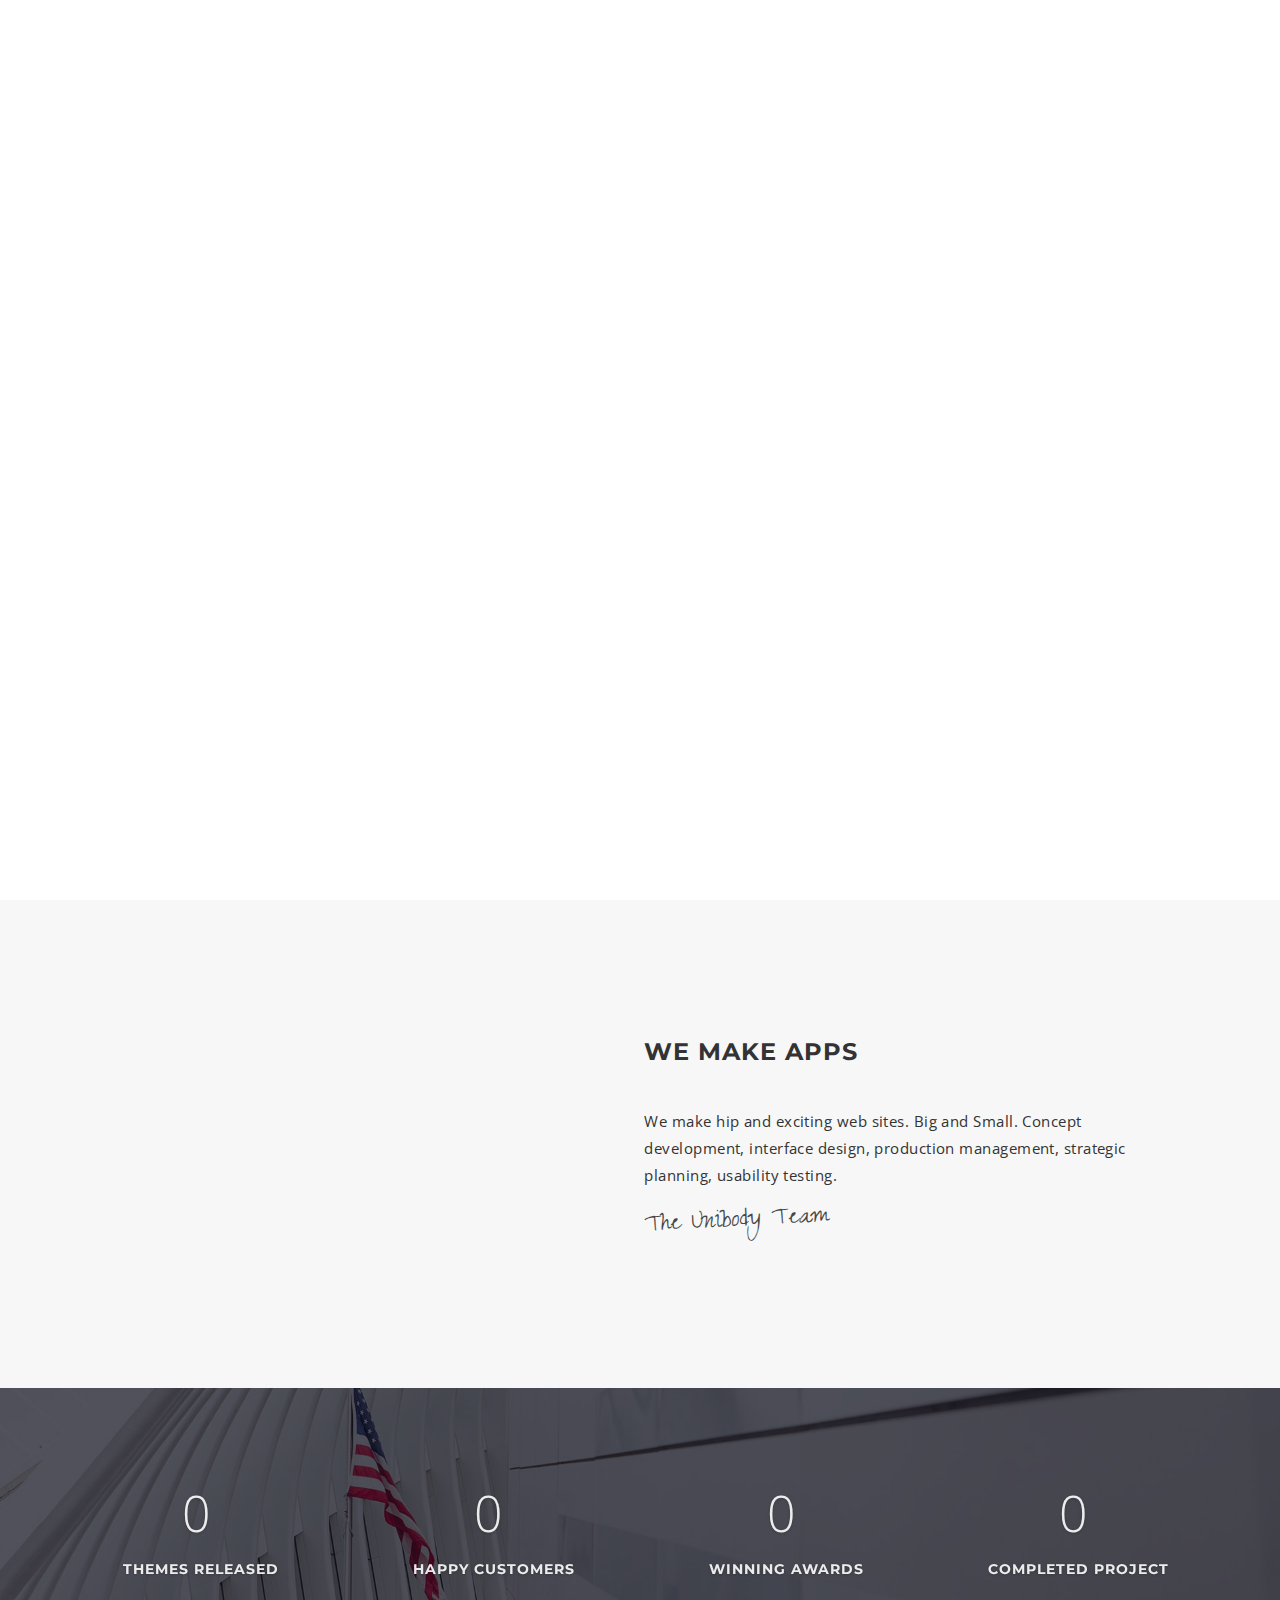
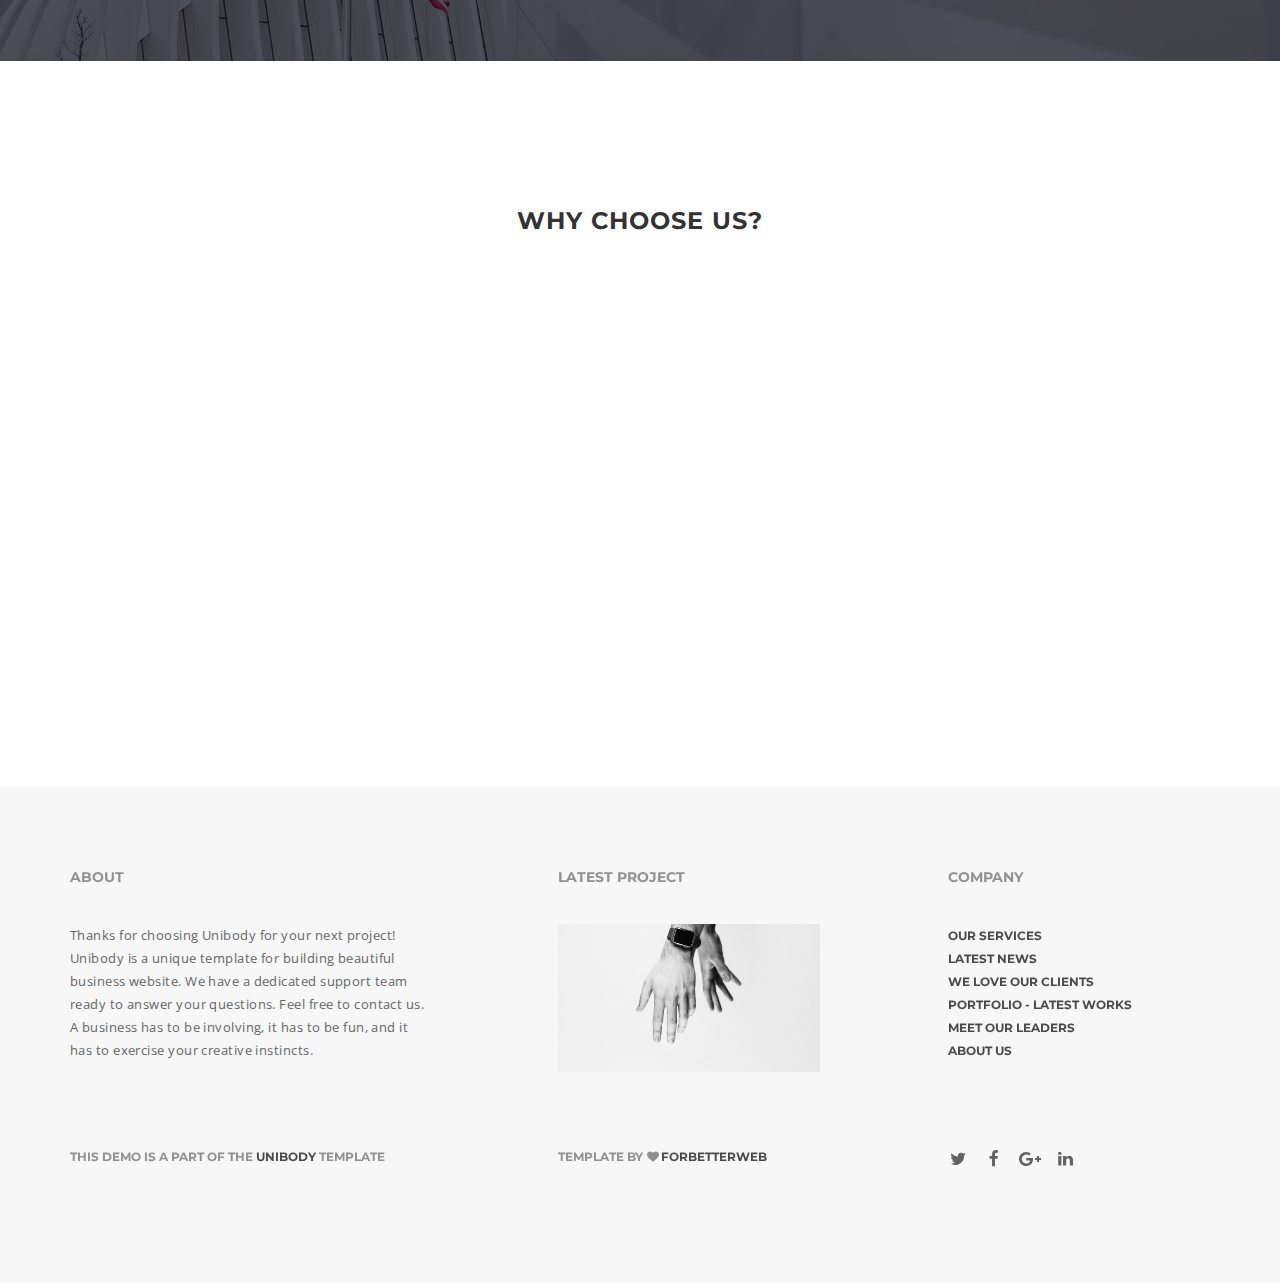
<file: about2.html>
<!DOCTYPE html>
<html lang="en">
  <head>
    <meta charset="utf-8">
    <meta http-equiv="X-UA-Compatible" content="IE=edge">
    <meta name="viewport" content="width=device-width, initial-scale=1">
    <link rel="shortcut icon" href="img/misc/favicon.png">
    <meta name="description" content="">
    <meta name="author" content="">
    <title>Unibody About Us
    </title>
    <!-- Bootstrap Core CSS-->
    <link href="css/bootstrap.min.css" rel="stylesheet">
    <!-- Custom CSS-->
    <link href="css/main.css" rel="stylesheet">
  </head>
  <body class="top" id="page-top" data-spy="scroll" data-target=".navbar-fixed-top">
    <!-- Preloader-->
    <div id="preloader">
      <div id="status"></div>
    </div>
    <!-- Navigation-->
    <nav class="navbar navbar-unibody navbar-custom navbar-fixed-top">
      <div class="container">
        <div class="navbar-header">
          <button class="navbar-toggle" type="button" data-toggle="collapse" data-target=".navbar-main-collapse"><span class="sr-only">Toggle navigation</span><span class="icon-bar"></span><span class="icon-bar"></span><span class="icon-bar"></span></button><a class="navbar-brand page-scroll" href="#page-top">
            <!-- Text or Image logo--><img class="logo" src="img/logo.png" alt="Logo"><img class="logodark" src="img/logodark.png" alt="Logo"></a>
        </div>
        <div class="collapse navbar-collapse navbar-main-collapse">
          <ul class="nav navbar-nav navbar-left">
            <li class="hidden"><a href="#page-top"></a></li>
            <li><a href="#">Home <span class="caret"></span></a>
              <ul class="dropdown-menu columns-3">
                <li><strong class="text-muted">demos</strong></li>
                <li><a href="indexslider.html">main demo</a></li>
                <li><a href="indexagency.html">agency</a></li>
                <li><a href="indexcar.html">auto showroom</a></li>
                <li><a href="indexapp.html">application</a></li>
                <li><a href="indexpersonal.html">personal / freelancer</a></li>
                <li><a href="indexpersonal2.html">personal / freelancer 2</a></li>
                <li><a href="indexportfolio.html">agency portfolio <span class="label label-danger">new</span></a></li>
                <li><a href="indexportfolio2.html">photographer portfolio</a></li>
                <li><a href="indexconstruction.html">construction / renovation</a></li>
                <li><a href="indexbarber.html">beauty salon <span class="label label-danger">new</span></a></li>
                <li><a href="indexarchdesign.html">architecture & design</a></li>
                <li><a href="landing.html">landing page</a></li>
                <li><a href="landing2.html">landing page 2</a></li>
                <li><a href="landingdark.html">landing page dark</a></li>
                <li><strong class="text-muted">hero demos</strong></li>
                <li><a href="indexparallax.html">image parallax</a></li>
                <li><a href="indexkenburns.html">ken burns slider</a></li>
                <li><a href="indexkenburns2.html">ken burns slider 2 <span class="label label-danger">new</span></a></li>
                <li><a href="indexvideo.html">full screen video</a></li>
                <li><a href="indexvideo2.html">full screen video 2</a></li>
                <li><a href="indexdark.html">home dark</a></li>
                <li><a href="indexparallaxhalf.html">half screen parallax</a></li>
                <li><a href="indexsmallheader.html">small header</a></li>
                <li><a href="indexsolidcolor.html">minimal solid color <span class="label label-danger">new</span></a></li>
                <li><strong class="text-muted">one page demos</strong></li>
                <li><a href="indexparallax-one.html">image parallax</a></li>
                <li><a href="indexkenburns-one.html">ken burns slider</a></li>
                <li><a href="indexkenburns2-one.html">ken burns slider 2</a></li>
                <li><a href="indexvideo-one.html">full screen video</a></li>
                <li><a href="indexvideo2-one.html">full screen video 2</a></li>
                <li><a href="indexdark-one.html">home dark</a></li>
                <li><a href="indexparallaxhalf-one.html">half screen parallax</a></li>
                <li><a href="indexsmallheader-one.html">small header</a></li>
                <li><a href="indexsolidcolor-one.html">minimal solid color</a></li>
                <li><strong class="text-muted">coming soon & countdown</strong></li>
                <li><a href="comingsoon.html">landing coming soon</a></li>
                <li><a href="comingsoon2.html">coming soon canvas</a></li>
                <li><a href="comingsoon3.html">coming soon canvas 2</a></li>
                <li><a class="btn-nav" href="index.html"><span class="btn btn-dark-border btn-sm">More Demos</span></a></li>
              </ul>
            </li>
            <li><a href="#">Pages <span class="caret"></span></a>
              <ul class="dropdown-menu">
                <li><a href="about.html">about us 1</a></li>
                <li><a href="about2.html">about us 2</a></li>
                <li><a href="contact.html">contact us 1</a></li>
                <li><a href="contact2.html">contact us 2 <span class="label label-danger">new</span></a></li>
                <li><a href="clients.html">clients</a></li>
                <li><a href="team.html">team</a></li>
                <li><a href="services.html">services</a></li>
                <li><a href="register.html">Register</a></li>
                <li><a href="login.html">Login</a></li>
                <li><a href="register-login.html">Register/Login</a></li>
                <li><a href="faq.html">faq</a></li>
                <li><a href="404.html">error 404</a></li>
                <li><a href="blank.html">blank page</a></li>
              </ul>
            </li>
            <li><a href="#">Portfolio <span class="caret"></span></a>
              <ul class="dropdown-menu">
                <li><a href="#">Masonry <span class="angle-right"></span><span class="caret"></span></a>
                  <ul class="dropdown-menu">
                    <li><a href="portfolio-masonry-2.html">2 columns</a></li>
                    <li><a href="portfolio-masonry-3.html">3 columns</a></li>
                    <li><a href="portfolio-masonry-4.html">4 columns</a></li>
                  </ul>
                </li>
                <li><a href="#">Wide <span class="angle-right"></span><span class="caret"></span></a>
                  <ul class="dropdown-menu">
                    <li><a href="portfolio-wide-2.html">2 columns</a></li>
                    <li><a href="portfolio-wide-3.html">3 columns</a></li>
                    <li><a href="portfolio-wide-4.html">4 columns</a></li>
                  </ul>
                </li>
                <li><a href="#">Boxed <span class="angle-right"></span><span class="caret"></span></a>
                  <ul class="dropdown-menu">
                    <li><a href="portfolio-boxed-2.html">2 columns</a></li>
                    <li><a href="portfolio-boxed-3.html">3 columns</a></li>
                    <li><a href="portfolio-boxed-4.html">4 columns</a></li>
                  </ul>
                </li>
                <li><a href="portfolio-single.html">Single project</a></li>
              </ul>
            </li>
            <li><a href="#">News <span class="caret"></span></a>
              <ul class="dropdown-menu">
                <li><a href="news2.html">2 columns</a></li>
                <li><a href="news2-sidebar.html">2 columns sidebar</a></li>
                <li><a href="news3.html">3 columns</a></li>
                <li><a href="news4.html">4 columns</a></li>
                <li><a href="news-single.html">single fullwidth</a></li>
                <li><a href="news-single-sidebar.html">single sidebar</a></li>
              </ul>
            </li>
            <li><a href="#">Elements <span class="caret"></span></a>
              <ul class="dropdown-menu">
                <li><a href="headers.html"><i class="fa fa-server fa-lg fa-fw"></i> Headers & Page titles</a></li>
                <li><a href="buttons.html"><i class="fa fa-hand-pointer-o fa-lg fa-fw"></i> Buttons</a></li>
                <li><a href="carousels.html"><i class="fa fa-clone fa-lg fa-fw"></i> Carousels</a></li>
                <li><a href="columns.html"><i class="fa fa-th-list fa-lg fa-fw"></i> Columns <span class="label label-primary">update</span></a></li>
                <li><a href="pricing.html"><i class="fa fa-credit-card fa-lg fa-fw"></i> Pricing tables</a></li>
                <li><a href="countdown.html"><i class="fa fa-clock-o fa-lg fa-fw"></i> Countdown Timer</a></li>
                <li><a href="bars-charts.html"><i class="fa fa-pie-chart fa-lg fa-fw"></i> Bars and Charts</a></li>
                <li><a href="animate-on-scroll.html"><i class="fa fa-chevron-down fa-fw"></i> Animate On Scroll</a></li>
                <li><a href="typography.html"><i class="fa fa-text-width fa-lg fa-fw"></i> Typography</a></li>
                <li><a href="accordions.html"><i class="fa fa-plus-square-o fa-lg fa-fw"></i> Accordions</a></li>
                <li><a href="video-sound.html"><i class="fa fa-video-camera fa-lg fa-fw"></i> Video / Sound</a></li>
                <li><a href="tabs.html"><i class="fa fa-columns fa-lg fa-fw"></i> Tabs</a></li>
              </ul>
            </li>
            <li class="menu-divider visible-lg">&nbsp;</li>
            <li><a href="#">Shop <span class="caret"></span></a>
              <ul class="dropdown-menu">
                <li><a href="shop.html">Shop</a></li>
                <li><a href="shop2.html">Shop sidebar</a></li>
                <li><a href="shop3.html">Shop  sidebar  wide</a></li>
                <li><a href="shop-single.html">Single product</a></li>
                <li><a href="shop-cart.html">Shopping cart</a></li>
              </ul>
            </li>
            <li class="dropdown"><a class="dropdown-toggle" href="#"><i class="fa fa-shopping-bag fa-lg"></i><span class="badge">3</span><span class="caret"></span></a>
              <ul class="dropdown-menu">
                <li class="shop-nav">
                  <div class="shop-cart"><a href="shop-cart.html"><img src="img/shop/1.jpg" alt=" ">
                      <div class="btn-dark-border btn btn-xs">$128.99</div><i class="fa fa-times float-right"></i><br>Jacket with contrasting hood</a></div>
                </li>
                <li class="shop-nav">
                  <div class="shop-cart"><a href="shop-cart.html"><img src="img/shop/2.jpg" alt=" ">
                      <div class="btn-dark-border btn btn-xs">$186.99</div><i class="fa fa-times float-right"></i><br>Jacket with a seam on the lapel</a></div>
                </li>
                <li class="shop-nav">
                  <div class="shop-cart"><a href="shop-cart.html"><img src="img/shop/3.jpg" alt=" ">
                      <div class="btn-dark-border btn btn-xs">$98.99</div><i class="fa fa-times float-right"></i><br>Faux leather jacket</a></div><span class="text-left">Subtotal:</span><span class="float-right"><b>$386.99</b></span>
                </li>
                <li><a href="shop-cart.html"><span class="btn btn-dark-border btn-sm">Checkout</span></a></li>
              </ul>
            </li>
            <li class="visible-lg">&nbsp;</li>
            <li class="dropdown"><a class="dropdown-toggle" href="#"><i class="fa fa-search fa-lg"></i><span class="caret"></span></a>
              <ul class="dropdown-menu">
                <li>
                  <form class="search-form" method="post">
                    <button class="search-button" type="submit" title="Search"><i class="fa fa-search fa-lg"></i></button>
                    <input class="form-control search-field" type="text" placeholder="SEARCH">
                  </form>
                </li>
              </ul>
            </li>
            <li class="dropdown"><a class="dropdown-toggle" href="#"><span class="lang">Eng</span><span class="caret"></span></a>
              <ul class="dropdown-menu">
                <li><a href="/">English</a></li>
                <li><a href="/">Español</a></li>
                <li><a href="/">Deutsch</a></li>
                <li><a href="/">Français</a></li>
                <li><a href="/">Русский</a></li>
                <li><a href="/">日本語</a></li>
                <li><a href="/">中文(简体)</a></li>
              </ul>
            </li>
          </ul>
        </div>
      </div>
    </nav>
    <!-- Header-->
    <header class="intro" data-background="img/main/1.jpg">
      <div class="intro-body">
        <h1>About Us</h1>
        <h4>Who we are?</h4><a class="page-scroll" href="#about"><span class="mouse"><span><i class="icon ion-ios-arrow-down"></i></span></span></a>
      </div>
    </header>
    <!-- Slider-->
    <section class="bg-gray section-small" id="about">
      <div class="container">
        <div class="row">
          <div class="col-lg-5 carousel-item wow zoomIn" data-wow-duration="2s" data-wow-delay=".2s">
            <div class="carousel slide carousel-fade" id="carousel-light2">
              <ol class="carousel-indicators">
                <li class="active" data-target="#carousel-light2" data-slide-to="0"></li>
                <li data-target="#carousel-light2" data-slide-to="1"></li>
              </ol>
              <div class="carousel-inner" role="listbox">
                <div class="item active"><img class="img-responsive center-block" src="img/misc/4.png" alt=""></div>
                <div class="item"><img class="img-responsive center-block" src="img/misc/5.png" alt=""></div>
              </div>
            </div>
          </div>
          <div class="col-lg-5 col-lg-offset-1 carousel-item-text">
            <h3>We Make Apps</h3>
            <p class="no-pad">We make hip and exciting web sites. Big and Small. Concept development, interface design, production management, strategic planning, usability testing.</p>
            <h2 class="classic">The Unibody Team</h2>
          </div>
        </div>
      </div>
    </section>
    <!-- Facts section-->
    <section class="facts section-small bg-img">
      <div class="overlay"></div>
      <div class="container text-center">
        <div class="row">
          <div class="col-sm-3"><span class="numscroller" data-min="0" data-max="29" data-delay="5" data-increment="1">0</span>
            <h5 class="no-pad">Themes released</h5>
          </div>
          <div class="col-sm-3"><span class="numscroller" data-min="0" data-max="2785" data-delay="5" data-increment="3">0</span>
            <h5 class="no-pad">Happy Customers</h5>
          </div>
          <div class="col-sm-3"><span class="numscroller" data-min="0" data-max="12" data-delay="5" data-increment="1">0</span>
            <h5 class="no-pad">Winning awards</h5>
          </div>
          <div class="col-sm-3"><span class="numscroller" data-min="0" data-max="78" data-delay="5" data-increment="1">0</span>
            <h5 class="no-pad">Completed project</h5>
          </div>
        </div>
      </div>
    </section>
    <!-- Why Section-->
    <section>
      <div class="container text-center">
        <div class="row">
          <div class="col-lg-8 col-lg-offset-2">
            <h3>Why Choose Us?</h3>
          </div>
        </div>
        <div class="row wow fadeInUp" data-wow-duration="2s" data-wow-delay=".2s">
          <div class="col-lg-3 col-sm-6">
            <h4><i class="icon-big ion-ios-monitor-outline"></i> Easy to Use</h4>
            <p>Lorem ipsum dolor sit amet, consectetur adipiscing elit. Nulla convallis pulvinar vestibulum. Donec eleifend, sem sed dictum</p>
          </div>
          <div class="col-lg-3 col-sm-6">
            <h4><i class="icon-big icon ion-ios-game-controller-b-outline"></i> Multi-purpose</h4>
            <p>Lorem ipsum dolor sit amet, consectetur adipiscing elit. Nulla convallis pulvinar vestibulum. Donec eleifend, sem sed dictum</p>
          </div>
          <div class="col-lg-3 col-sm-6">
            <h4><i class="icon-big ion-social-javascript-outline"></i> Coder friendly</h4>
            <p>Lorem ipsum dolor sit amet, consectetur adipiscing elit. Nulla convallis pulvinar vestibulum. Donec eleifend, sem sed dictum</p>
          </div>
          <div class="col-lg-3 col-sm-6">
            <h4><i class="icon-big ion-ios-glasses-outline"></i> Good readability</h4>
            <p>Lorem ipsum dolor sit amet, consectetur adipiscing elit. Nulla convallis pulvinar vestibulum. Donec eleifend, sem sed dictum</p>
          </div>
        </div>
      </div>
    </section>
    <!-- Footer Section-->
    <section class="section-small bg-gray footer">
      <div class="container">
        <div class="row">
          <div class="col-md-4">
            <h5>About</h5>
            <p>Thanks for choosing Unibody for your next project! Unibody is a unique template for building  beautiful business website. We have a dedicated support team ready to answer your questions. Feel free to contact us. A business has to be involving, it has to be fun, and it has to exercise your creative instincts.</p>
          </div>
          <div class="col-md-3 col-md-offset-1 footer-menu">
            <h5>Latest project</h5>
            <p><a href="portfolio-single.html"><img class="img-responsive center-block" src="img/main/42.jpg" alt=""></a></p>
          </div>
          <div class="col-md-3 col-md-offset-1 footer-menu">
            <h5>Company</h5>
            <h6 class="no-pad"><a href="services.html">Our Services</a></h6>
            <h6 class="no-pad"><a href="news-single.html">Latest news</a></h6>
            <h6 class="no-pad"><a href="clients.html">We love our clients</a></h6>
            <h6 class="no-pad"><a href="portfolio-masonry-4.html">Portfolio - Latest works</a></h6>
            <h6 class="no-pad"><a href="team.html">Meet our leaders</a></h6>
            <h6 class="no-pad"><a href="about.html">About us</a></h6>
          </div>
        </div>
        <div class="row">
          <div class="col-md-4">
            <h6>This demo is a part of the <a href="http://ForBetterWeb.com">Unibody</a> template
            </h6>
          </div>
          <div class="col-md-3 col-md-offset-1">
            <h6>Template By <a href="http://ForBetterWeb.com"><i class="fa fa-heart fa-fw"></i>forbetterweb</a>
            </h6>
          </div>
          <div class="col-md-3 col-md-offset-1">
            <ul class="list-inline">
              <li><a href="/"><i class="fa fa-twitter fa-fw fa-lg"></i></a></li>
              <li><a href="/"><i class="fa fa-facebook fa-fw fa-lg"></i></a></li>
              <li><a href="/"><i class="fa fa-google-plus fa-fw fa-lg"></i></a></li>
              <li><a href="/"><i class="fa fa-linkedin fa-fw fa-lg"></i></a></li>
            </ul>
          </div>
        </div>
      </div>
    </section>
    <!-- jQuery-->
    <script src="js/jquery-1.12.4.min.js"></script>
    <!-- Bootstrap Core JavaScript-->
    <script src="js/bootstrap.min.js"></script>
    <!-- Plugin JavaScript-->
    <script src="js/jquery.easing.min.js"></script>
    <script src="js/jquery.countdown.min.js"></script>
    <script src="js/device.min.js"></script>
    <script src="js/form.min.js"></script>
    <script src="js/jquery.placeholder.min.js"></script>
    <script src="js/jquery.shuffle.min.js"></script>
    <script src="js/jquery.parallax.min.js"></script>
    <script src="js/jquery.circle-progress.min.js"></script>
    <script src="js/jquery.swipebox.min.js"></script>
    <script src="js/smoothscroll.min.js"></script>
    <script src="js/wow.min.js"></script>
    <script src="js/jquery.smartmenus.js"></script>
    <!-- Custom Theme JavaScript-->
    <script src="js/main.js"></script>
<!--[if lt IE 9]>
<script src="https://oss.maxcdn.com/libs/html5shiv/3.7.0/html5shiv.js"></script>
<script src="https://oss.maxcdn.com/libs/respond.js/1.4.2/respond.min.js"></script>
<![endif]-->
  </body>
</html>
</file>
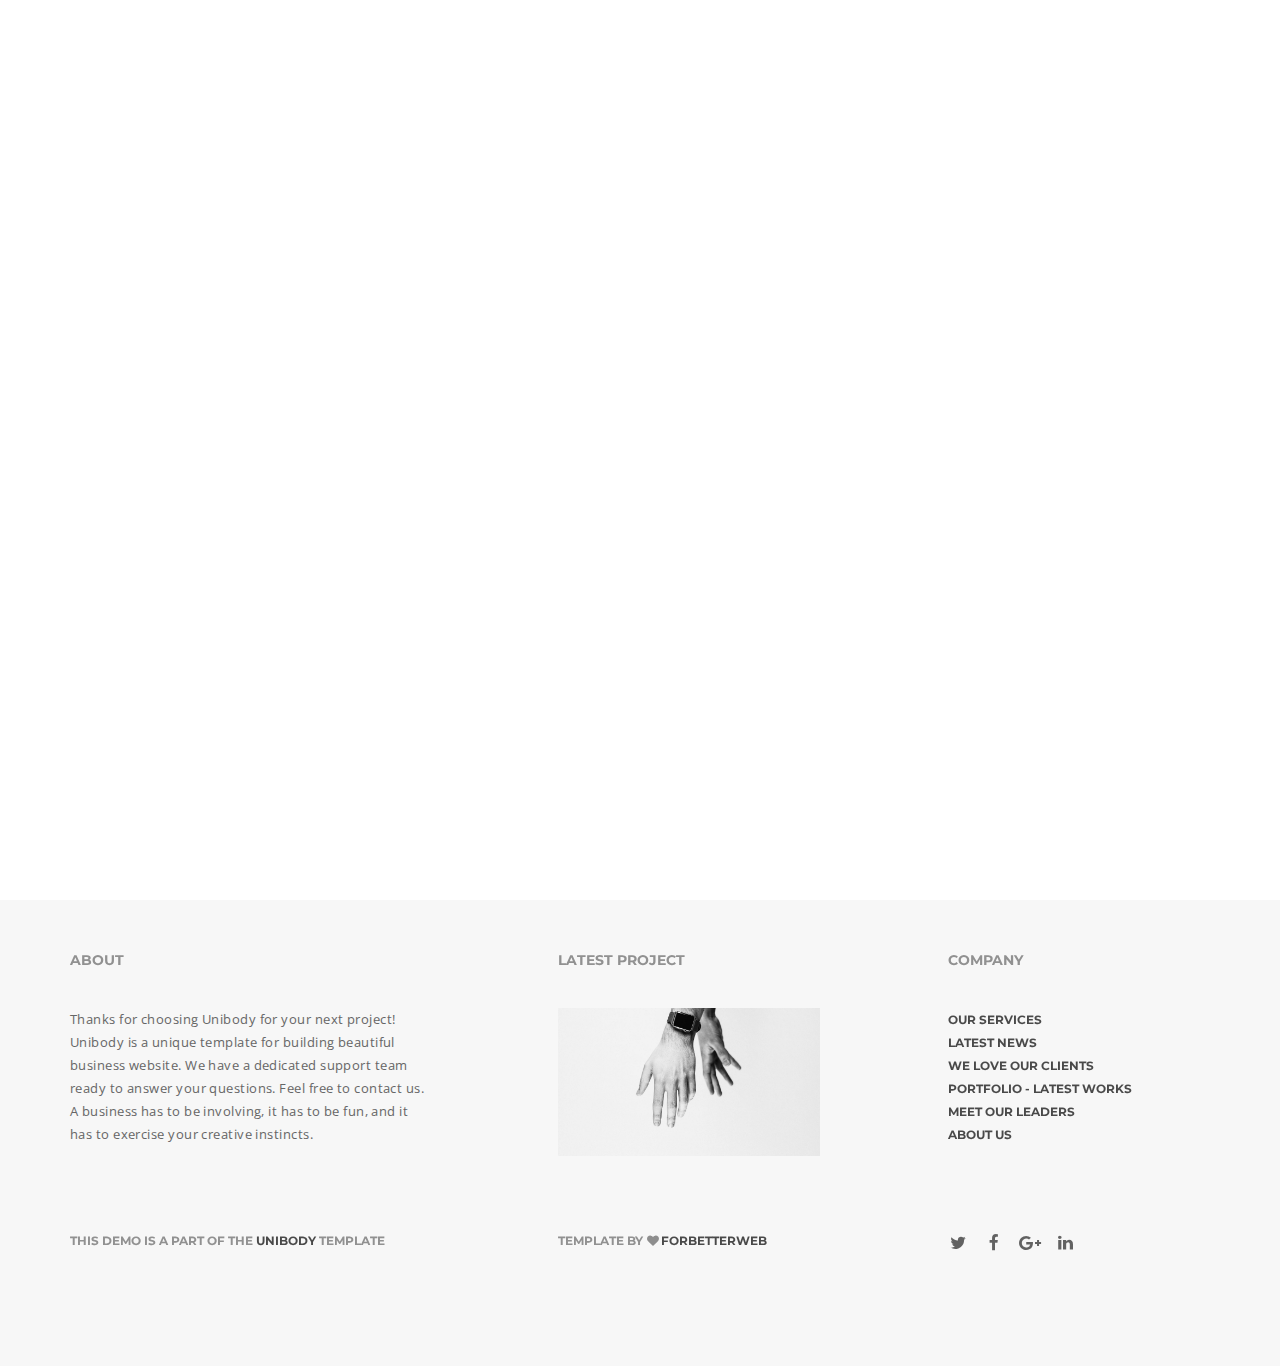
<file: accordions.html>
<!DOCTYPE html>
<html lang="en">
  <head>
    <meta charset="utf-8">
    <meta http-equiv="X-UA-Compatible" content="IE=edge">
    <meta name="viewport" content="width=device-width, initial-scale=1">
    <link rel="shortcut icon" href="img/misc/favicon.png">
    <meta name="description" content="">
    <meta name="author" content="">
    <title>Unibody | Universal components
    </title>
    <!-- Bootstrap Core CSS-->
    <link href="css/bootstrap.min.css" rel="stylesheet">
    <!-- Custom CSS-->
    <link href="css/main.css" rel="stylesheet">
  </head>
  <body class="top" id="page-top" data-spy="scroll" data-target=".navbar-fixed-top">
    <!-- Preloader-->
    <div id="preloader">
      <div id="status"></div>
    </div>
    <!-- Navigation-->
    <nav class="navbar navbar-custom navbar-fixed-top top-nav-collapse">
      <div class="container">
        <div class="navbar-header">
          <button class="navbar-toggle" type="button" data-toggle="collapse" data-target=".navbar-main-collapse"><span class="sr-only">Toggle navigation</span><span class="icon-bar"></span><span class="icon-bar"></span><span class="icon-bar"></span></button><a class="navbar-brand page-scroll" href="#page-top">
            <!-- Text or Image logo--><img class="logo" src="img/logo.png" alt="Logo"><img class="logodark" src="img/logodark.png" alt="Logo"></a>
        </div>
        <div class="collapse navbar-collapse navbar-main-collapse">
          <ul class="nav navbar-nav navbar-left">
            <li class="hidden"><a href="#page-top"></a></li>
            <li><a href="#">Home <span class="caret"></span></a>
              <ul class="dropdown-menu columns-3">
                <li><strong class="text-muted">demos</strong></li>
                <li><a href="indexslider.html">main demo</a></li>
                <li><a href="indexagency.html">agency</a></li>
                <li><a href="indexcar.html">auto showroom</a></li>
                <li><a href="indexapp.html">application</a></li>
                <li><a href="indexpersonal.html">personal / freelancer</a></li>
                <li><a href="indexpersonal2.html">personal / freelancer 2</a></li>
                <li><a href="indexportfolio.html">agency portfolio <span class="label label-danger">new</span></a></li>
                <li><a href="indexportfolio2.html">photographer portfolio</a></li>
                <li><a href="indexconstruction.html">construction / renovation</a></li>
                <li><a href="indexbarber.html">beauty salon <span class="label label-danger">new</span></a></li>
                <li><a href="indexarchdesign.html">architecture & design</a></li>
                <li><a href="landing.html">landing page</a></li>
                <li><a href="landing2.html">landing page 2</a></li>
                <li><a href="landingdark.html">landing page dark</a></li>
                <li><strong class="text-muted">hero demos</strong></li>
                <li><a href="indexparallax.html">image parallax</a></li>
                <li><a href="indexkenburns.html">ken burns slider</a></li>
                <li><a href="indexkenburns2.html">ken burns slider 2 <span class="label label-danger">new</span></a></li>
                <li><a href="indexvideo.html">full screen video</a></li>
                <li><a href="indexvideo2.html">full screen video 2</a></li>
                <li><a href="indexdark.html">home dark</a></li>
                <li><a href="indexparallaxhalf.html">half screen parallax</a></li>
                <li><a href="indexsmallheader.html">small header</a></li>
                <li><a href="indexsolidcolor.html">minimal solid color <span class="label label-danger">new</span></a></li>
                <li><strong class="text-muted">one page demos</strong></li>
                <li><a href="indexparallax-one.html">image parallax</a></li>
                <li><a href="indexkenburns-one.html">ken burns slider</a></li>
                <li><a href="indexkenburns2-one.html">ken burns slider 2</a></li>
                <li><a href="indexvideo-one.html">full screen video</a></li>
                <li><a href="indexvideo2-one.html">full screen video 2</a></li>
                <li><a href="indexdark-one.html">home dark</a></li>
                <li><a href="indexparallaxhalf-one.html">half screen parallax</a></li>
                <li><a href="indexsmallheader-one.html">small header</a></li>
                <li><a href="indexsolidcolor-one.html">minimal solid color</a></li>
                <li><strong class="text-muted">coming soon & countdown</strong></li>
                <li><a href="comingsoon.html">landing coming soon</a></li>
                <li><a href="comingsoon2.html">coming soon canvas</a></li>
                <li><a href="comingsoon3.html">coming soon canvas 2</a></li>
                <li><a class="btn-nav" href="index.html"><span class="btn btn-dark-border btn-sm">More Demos</span></a></li>
              </ul>
            </li>
            <li><a href="#">Pages <span class="caret"></span></a>
              <ul class="dropdown-menu">
                <li><a href="about.html">about us 1</a></li>
                <li><a href="about2.html">about us 2</a></li>
                <li><a href="contact.html">contact us 1</a></li>
                <li><a href="contact2.html">contact us 2 <span class="label label-danger">new</span></a></li>
                <li><a href="clients.html">clients</a></li>
                <li><a href="team.html">team</a></li>
                <li><a href="services.html">services</a></li>
                <li><a href="register.html">Register</a></li>
                <li><a href="login.html">Login</a></li>
                <li><a href="register-login.html">Register/Login</a></li>
                <li><a href="faq.html">faq</a></li>
                <li><a href="404.html">error 404</a></li>
                <li><a href="blank.html">blank page</a></li>
              </ul>
            </li>
            <li><a href="#">Portfolio <span class="caret"></span></a>
              <ul class="dropdown-menu">
                <li><a href="#">Masonry <span class="angle-right"></span><span class="caret"></span></a>
                  <ul class="dropdown-menu">
                    <li><a href="portfolio-masonry-2.html">2 columns</a></li>
                    <li><a href="portfolio-masonry-3.html">3 columns</a></li>
                    <li><a href="portfolio-masonry-4.html">4 columns</a></li>
                  </ul>
                </li>
                <li><a href="#">Wide <span class="angle-right"></span><span class="caret"></span></a>
                  <ul class="dropdown-menu">
                    <li><a href="portfolio-wide-2.html">2 columns</a></li>
                    <li><a href="portfolio-wide-3.html">3 columns</a></li>
                    <li><a href="portfolio-wide-4.html">4 columns</a></li>
                  </ul>
                </li>
                <li><a href="#">Boxed <span class="angle-right"></span><span class="caret"></span></a>
                  <ul class="dropdown-menu">
                    <li><a href="portfolio-boxed-2.html">2 columns</a></li>
                    <li><a href="portfolio-boxed-3.html">3 columns</a></li>
                    <li><a href="portfolio-boxed-4.html">4 columns</a></li>
                  </ul>
                </li>
                <li><a href="portfolio-single.html">Single project</a></li>
              </ul>
            </li>
            <li><a href="#">News <span class="caret"></span></a>
              <ul class="dropdown-menu">
                <li><a href="news2.html">2 columns</a></li>
                <li><a href="news2-sidebar.html">2 columns sidebar</a></li>
                <li><a href="news3.html">3 columns</a></li>
                <li><a href="news4.html">4 columns</a></li>
                <li><a href="news-single.html">single fullwidth</a></li>
                <li><a href="news-single-sidebar.html">single sidebar</a></li>
              </ul>
            </li>
            <li><a href="#">Elements <span class="caret"></span></a>
              <ul class="dropdown-menu">
                <li><a href="headers.html"><i class="fa fa-server fa-lg fa-fw"></i> Headers & Page titles</a></li>
                <li><a href="buttons.html"><i class="fa fa-hand-pointer-o fa-lg fa-fw"></i> Buttons</a></li>
                <li><a href="carousels.html"><i class="fa fa-clone fa-lg fa-fw"></i> Carousels</a></li>
                <li><a href="columns.html"><i class="fa fa-th-list fa-lg fa-fw"></i> Columns <span class="label label-primary">update</span></a></li>
                <li><a href="pricing.html"><i class="fa fa-credit-card fa-lg fa-fw"></i> Pricing tables</a></li>
                <li><a href="countdown.html"><i class="fa fa-clock-o fa-lg fa-fw"></i> Countdown Timer</a></li>
                <li><a href="bars-charts.html"><i class="fa fa-pie-chart fa-lg fa-fw"></i> Bars and Charts</a></li>
                <li><a href="animate-on-scroll.html"><i class="fa fa-chevron-down fa-fw"></i> Animate On Scroll</a></li>
                <li><a href="typography.html"><i class="fa fa-text-width fa-lg fa-fw"></i> Typography</a></li>
                <li><a href="accordions.html"><i class="fa fa-plus-square-o fa-lg fa-fw"></i> Accordions</a></li>
                <li><a href="video-sound.html"><i class="fa fa-video-camera fa-lg fa-fw"></i> Video / Sound</a></li>
                <li><a href="tabs.html"><i class="fa fa-columns fa-lg fa-fw"></i> Tabs</a></li>
              </ul>
            </li>
            <li class="menu-divider visible-lg">&nbsp;</li>
            <li><a href="#">Shop <span class="caret"></span></a>
              <ul class="dropdown-menu">
                <li><a href="shop.html">Shop</a></li>
                <li><a href="shop2.html">Shop sidebar</a></li>
                <li><a href="shop3.html">Shop  sidebar  wide</a></li>
                <li><a href="shop-single.html">Single product</a></li>
                <li><a href="shop-cart.html">Shopping cart</a></li>
              </ul>
            </li>
            <li class="dropdown"><a class="dropdown-toggle" href="#"><i class="fa fa-shopping-bag fa-lg"></i><span class="badge">3</span><span class="caret"></span></a>
              <ul class="dropdown-menu">
                <li class="shop-nav">
                  <div class="shop-cart"><a href="shop-cart.html"><img src="img/shop/1.jpg" alt=" ">
                      <div class="btn-dark-border btn btn-xs">$128.99</div><i class="fa fa-times float-right"></i><br>Jacket with contrasting hood</a></div>
                </li>
                <li class="shop-nav">
                  <div class="shop-cart"><a href="shop-cart.html"><img src="img/shop/2.jpg" alt=" ">
                      <div class="btn-dark-border btn btn-xs">$186.99</div><i class="fa fa-times float-right"></i><br>Jacket with a seam on the lapel</a></div>
                </li>
                <li class="shop-nav">
                  <div class="shop-cart"><a href="shop-cart.html"><img src="img/shop/3.jpg" alt=" ">
                      <div class="btn-dark-border btn btn-xs">$98.99</div><i class="fa fa-times float-right"></i><br>Faux leather jacket</a></div><span class="text-left">Subtotal:</span><span class="float-right"><b>$386.99</b></span>
                </li>
                <li><a href="shop-cart.html"><span class="btn btn-dark-border btn-sm">Checkout</span></a></li>
              </ul>
            </li>
            <li class="visible-lg">&nbsp;</li>
            <li class="dropdown"><a class="dropdown-toggle" href="#"><i class="fa fa-search fa-lg"></i><span class="caret"></span></a>
              <ul class="dropdown-menu">
                <li>
                  <form class="search-form" method="post">
                    <button class="search-button" type="submit" title="Search"><i class="fa fa-search fa-lg"></i></button>
                    <input class="form-control search-field" type="text" placeholder="SEARCH">
                  </form>
                </li>
              </ul>
            </li>
            <li class="dropdown"><a class="dropdown-toggle" href="#"><span class="lang">Eng</span><span class="caret"></span></a>
              <ul class="dropdown-menu">
                <li><a href="/">English</a></li>
                <li><a href="/">Español</a></li>
                <li><a href="/">Deutsch</a></li>
                <li><a href="/">Français</a></li>
                <li><a href="/">Русский</a></li>
                <li><a href="/">日本語</a></li>
                <li><a href="/">中文(简体)</a></li>
              </ul>
            </li>
          </ul>
        </div>
      </div>
    </nav>
    <div class="small-header bg-img">
      <div class="container">
        <div class="row">
          <div class="col-md-6">
            <h3>Accordions</h3>
          </div>
          <div class="col-md-6 text-right">
            <h6 class="breadcrumb"><a href="index.html">Home</a> / <a href="/">Components</a> / Accordions
            </h6>
          </div>
        </div>
      </div>
    </div>
    <!-- Accordions-->
    <section>
      <div class="container">
        <div class="row wow fadeIn">
          <div class="col-sm-6">
            <div class="panel-group" id="accordion" role="tablist" aria-multiselectable="true">
              <div class="panel panel-default">
                <div class="panel-heading" id="headingOne" role="tab">
                  <h4 class="panel-title"><a role="button" data-toggle="collapse" data-parent="#accordion" href="#collapseOne" aria-expanded="true" aria-controls="collapseOne">Collapsible Group Item #1</a></h4>
                </div>
                <div class="panel-collapse collapse in" id="collapseOne" role="tabpanel" aria-labelledby="headingOne">
                  <div class="panel-body">Anim pariatur cliche reprehenderit, enim eiusmod high life accusamus terry richardson ad squid. 3 wolf moon officia aute, non cupidatat skateboard dolor brunch. Food truck quinoa nesciunt laborum eiusmod. Brunch 3 wolf moon tempo</div>
                </div>
              </div>
              <div class="panel panel-default">
                <div class="panel-heading" id="headingTwo" role="tab">
                  <h4 class="panel-title"><a class="collapsed" role="button" data-toggle="collapse" data-parent="#accordion" href="#collapseTwo" aria-expanded="false" aria-controls="collapseTwo">Collapsible Group Item #2</a></h4>
                </div>
                <div class="panel-collapse collapse" id="collapseTwo" role="tabpanel" aria-labelledby="headingTwo">
                  <div class="panel-body">Anim pariatur cliche reprehenderit, enim eiusmod high life accusamus terry richardson ad squid. 3 wolf moon officia aute, non cupidatat skateboard dolor brunch. Food truck quinoa nesciunt laborum eiusmod. Brunch 3 wolf moon tempor</div>
                </div>
              </div>
              <div class="panel panel-default">
                <div class="panel-heading" id="headingThree" role="tab">
                  <h4 class="panel-title"><a class="collapsed" role="button" data-toggle="collapse" data-parent="#accordion" href="#collapseThree" aria-expanded="false" aria-controls="collapseThree">Collapsible Group Item #3</a></h4>
                </div>
                <div class="panel-collapse collapse" id="collapseThree" role="tabpanel" aria-labelledby="headingThree">
                  <div class="panel-body">Anim pariatur cliche reprehenderit, enim eiusmod high life accusamus terry richardson ad squid. 3 wolf moon officia aute, non cupidatat skateboard dolor brunch. Food truck quinoa nesciunt laborum eiusmod. Brunch 3 wolf moon tempor</div>
                </div>
              </div>
            </div>
          </div>
          <div class="col-sm-6">
            <div class="panel-group" id="accordion2" role="tablist" aria-multiselectable="true">
              <div class="panel panel-default">
                <div class="panel-heading" id="heading1" role="tab">
                  <h4 class="panel-title"><a role="button" data-toggle="collapse" data-parent="#accordion2" href="#collapse1" aria-expanded="true" aria-controls="collapse1">Collapsible Group Item #1</a></h4>
                </div>
                <div class="panel-collapse collapse" id="collapse1" role="tabpanel" aria-labelledby="heading1">
                  <div class="panel-body">Anim pariatur cliche reprehenderit, enim eiusmod high life accusamus terry richardson ad squid. 3 wolf moon officia aute, non cupidatat skateboard dolor brunch. Food truck quinoa nesciunt laborum eiusmod. Brunch 3 wolf moon tempor</div>
                </div>
              </div>
              <div class="panel panel-default">
                <div class="panel-heading" id="heading2" role="tab">
                  <h4 class="panel-title"><a class="collapsed" role="button" data-toggle="collapse" data-parent="#accordion2" href="#collapse2" aria-expanded="false" aria-controls="collapse2">Collapsible Group Item #2</a></h4>
                </div>
                <div class="panel-collapse collapse in" id="collapse2" role="tabpanel" aria-labelledby="heading2">
                  <div class="panel-body">Anim pariatur cliche reprehenderit, enim eiusmod high life accusamus terry richardson ad squid. 3 wolf moon officia aute Anim pariatur cliche reprehenderit, enim eiusmod high life accusamus terry richardson ad squid. 3 wolf moon officia aute</div>
                </div>
              </div>
              <div class="panel panel-default">
                <div class="panel-heading" id="heading3" role="tab">
                  <h4 class="panel-title"><a class="collapsed" role="button" data-toggle="collapse" data-parent="#accordion2" href="#collapse3" aria-expanded="false" aria-controls="collapse3">Collapsible Group Item #3</a></h4>
                </div>
                <div class="panel-collapse collapse" id="collapse3" role="tabpanel" aria-labelledby="heading3">
                  <div class="panel-body">Anim pariatur cliche reprehenderit, enim eiusmod high life accusamus terry richardson ad squid. 3 wolf moon officia aute, non cupidatat skateboard dolor brunch. Food truck quinoa nesciunt laborum eiusmod. Brunch 3 wolf moon tempor</div>
                </div>
              </div>
            </div>
          </div>
        </div>
      </div>
    </section>
    <!-- Footer Section-->
    <section class="section-small bg-gray footer">
      <div class="container">
        <div class="row">
          <div class="col-md-4">
            <h5>About</h5>
            <p>Thanks for choosing Unibody for your next project! Unibody is a unique template for building  beautiful business website. We have a dedicated support team ready to answer your questions. Feel free to contact us. A business has to be involving, it has to be fun, and it has to exercise your creative instincts.</p>
          </div>
          <div class="col-md-3 col-md-offset-1 footer-menu">
            <h5>Latest project</h5>
            <p><a href="portfolio-single.html"><img class="img-responsive center-block" src="img/main/42.jpg" alt=""></a></p>
          </div>
          <div class="col-md-3 col-md-offset-1 footer-menu">
            <h5>Company</h5>
            <h6 class="no-pad"><a href="services.html">Our Services</a></h6>
            <h6 class="no-pad"><a href="news-single.html">Latest news</a></h6>
            <h6 class="no-pad"><a href="clients.html">We love our clients</a></h6>
            <h6 class="no-pad"><a href="portfolio-masonry-4.html">Portfolio - Latest works</a></h6>
            <h6 class="no-pad"><a href="team.html">Meet our leaders</a></h6>
            <h6 class="no-pad"><a href="about.html">About us</a></h6>
          </div>
        </div>
        <div class="row">
          <div class="col-md-4">
            <h6>This demo is a part of the <a href="http://ForBetterWeb.com">Unibody</a> template
            </h6>
          </div>
          <div class="col-md-3 col-md-offset-1">
            <h6>Template By <a href="http://ForBetterWeb.com"><i class="fa fa-heart fa-fw"></i>forbetterweb</a>
            </h6>
          </div>
          <div class="col-md-3 col-md-offset-1">
            <ul class="list-inline">
              <li><a href="/"><i class="fa fa-twitter fa-fw fa-lg"></i></a></li>
              <li><a href="/"><i class="fa fa-facebook fa-fw fa-lg"></i></a></li>
              <li><a href="/"><i class="fa fa-google-plus fa-fw fa-lg"></i></a></li>
              <li><a href="/"><i class="fa fa-linkedin fa-fw fa-lg"></i></a></li>
            </ul>
          </div>
        </div>
      </div>
    </section>
    <!-- jQuery-->
    <script src="js/jquery-1.12.4.min.js"></script>
    <!-- Bootstrap Core JavaScript-->
    <script src="js/bootstrap.min.js"></script>
    <!-- Plugin JavaScript-->
    <script src="js/jquery.easing.min.js"></script>
    <script src="js/jquery.countdown.min.js"></script>
    <script src="js/device.min.js"></script>
    <script src="js/form.min.js"></script>
    <script src="js/jquery.placeholder.min.js"></script>
    <script src="js/jquery.shuffle.min.js"></script>
    <script src="js/jquery.parallax.min.js"></script>
    <script src="js/jquery.circle-progress.min.js"></script>
    <script src="js/jquery.swipebox.min.js"></script>
    <script src="js/smoothscroll.min.js"></script>
    <script src="js/wow.min.js"></script>
    <script src="js/jquery.smartmenus.js"></script>
    <!-- Custom Theme JavaScript-->
    <script src="js/main.js"></script>
<!--[if lt IE 9]>
<script src="https://oss.maxcdn.com/libs/html5shiv/3.7.0/html5shiv.js"></script>
<script src="https://oss.maxcdn.com/libs/respond.js/1.4.2/respond.min.js"></script>
<![endif]-->
  </body>
</html>
</file>
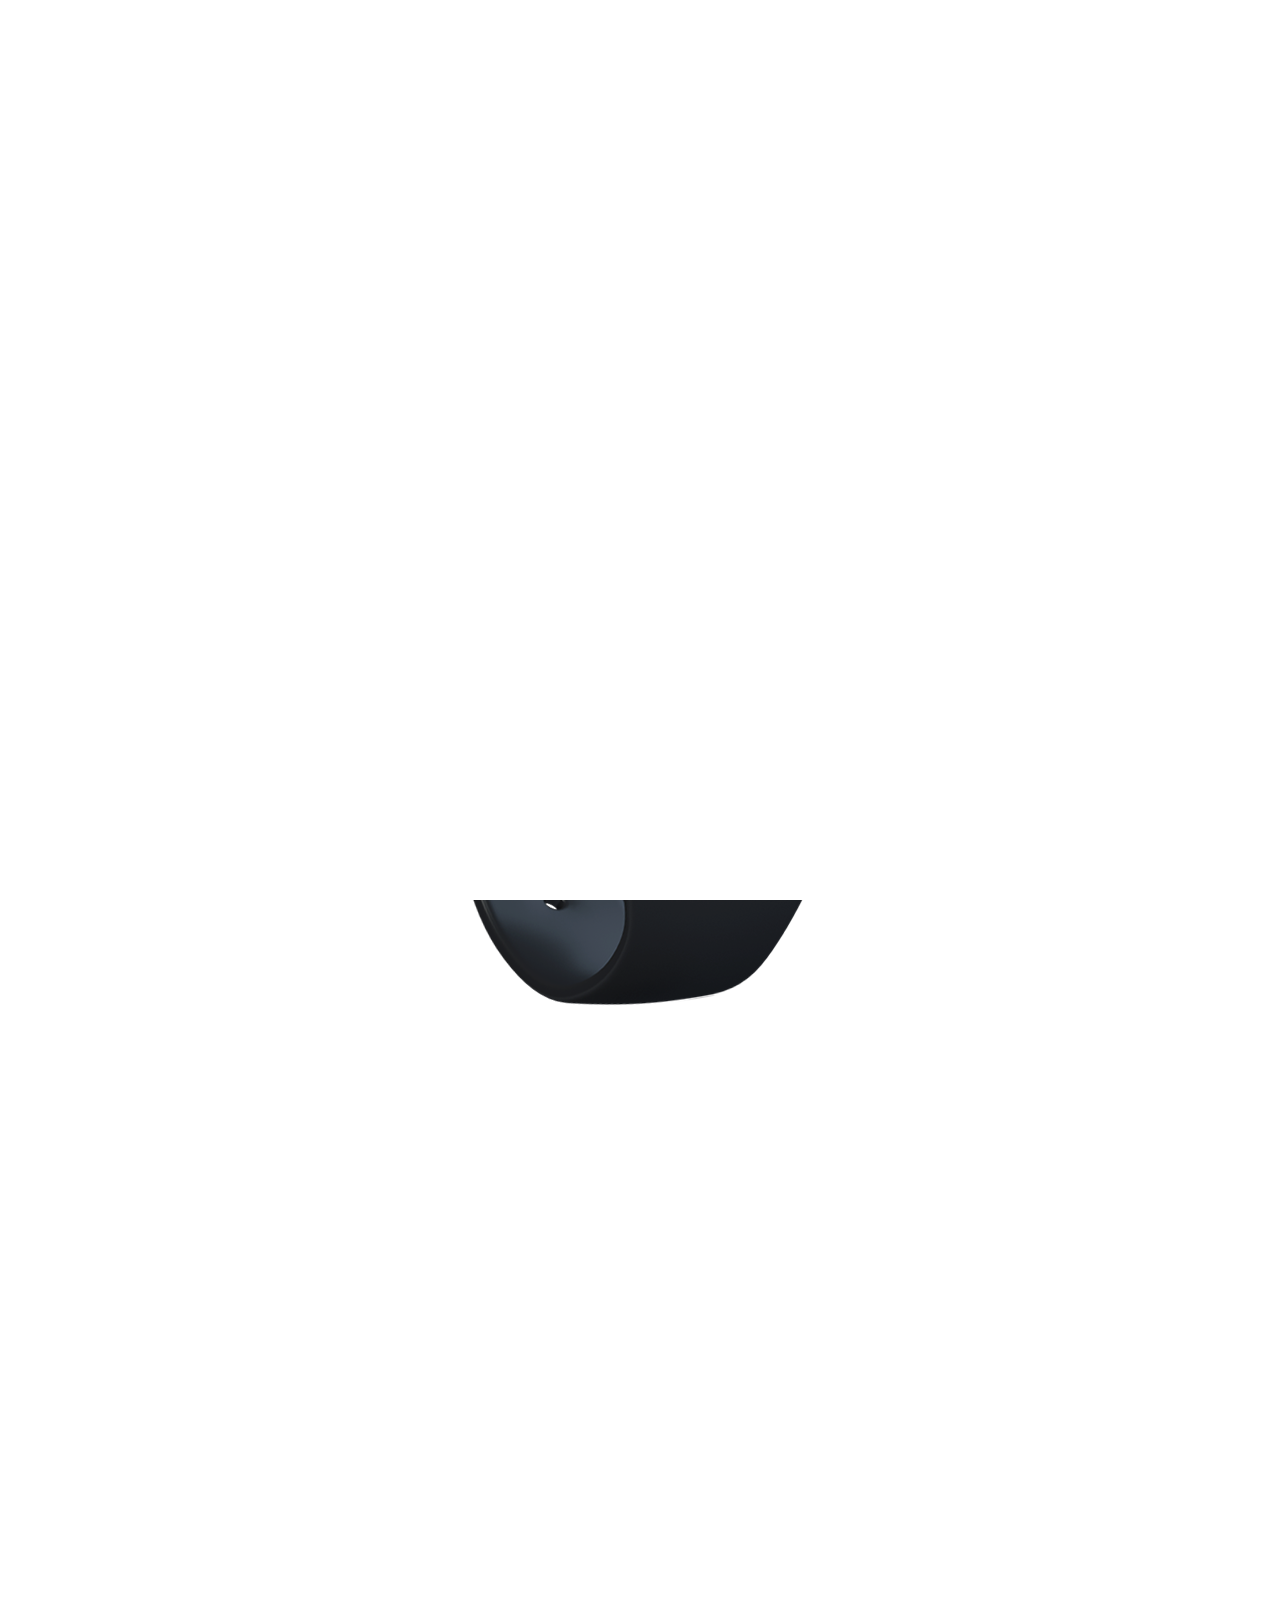
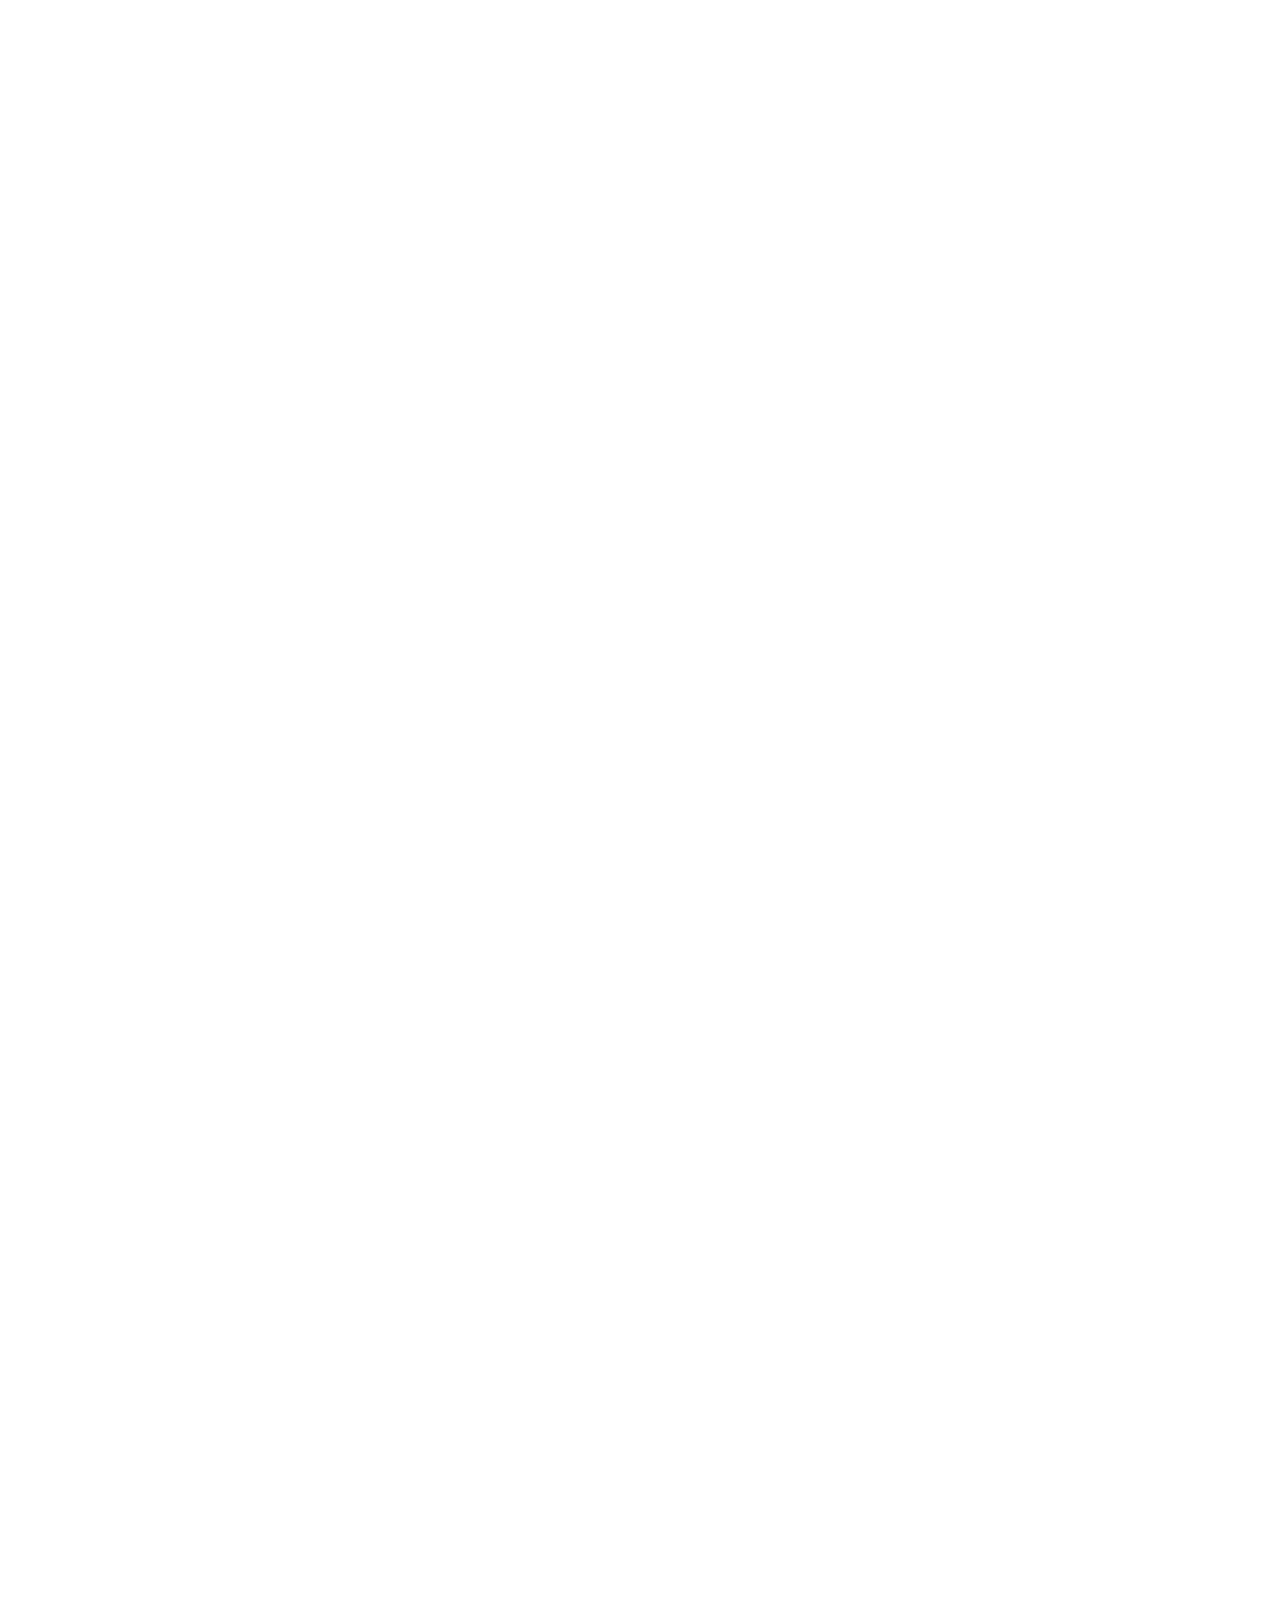
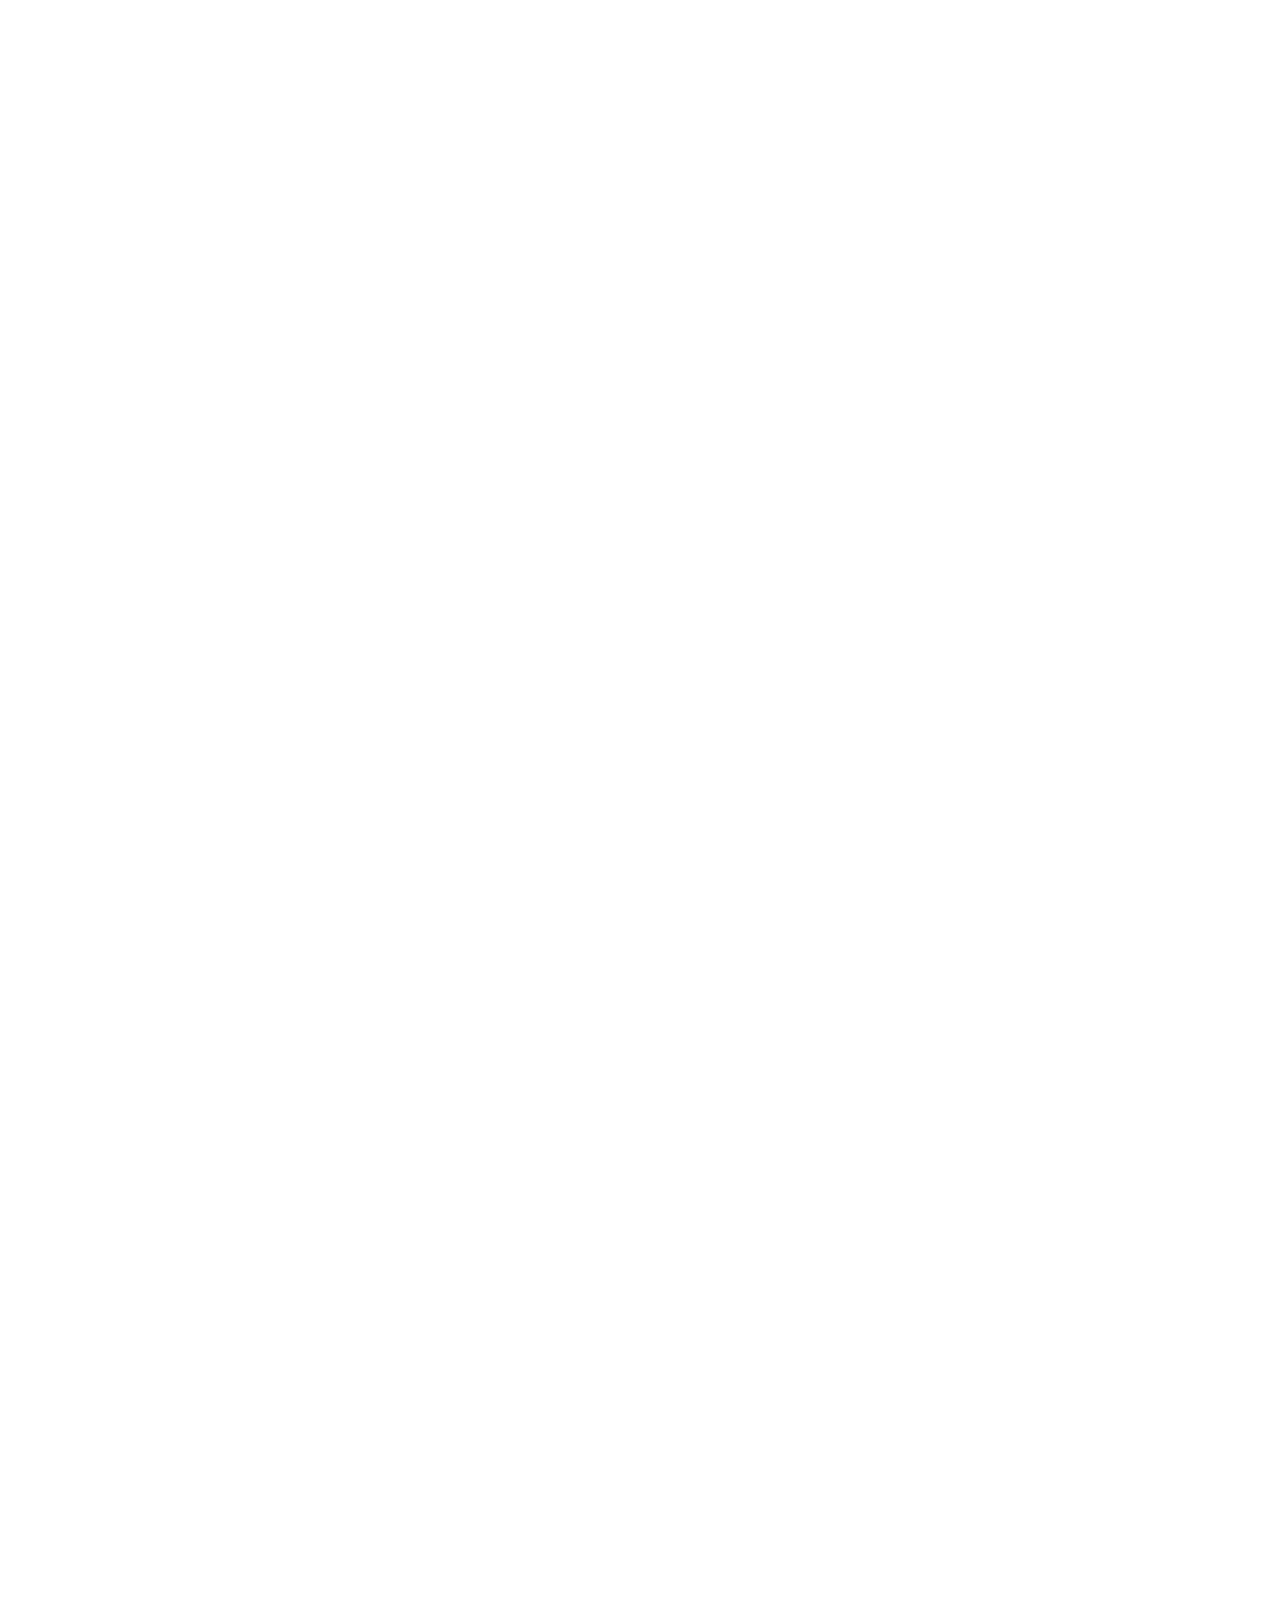
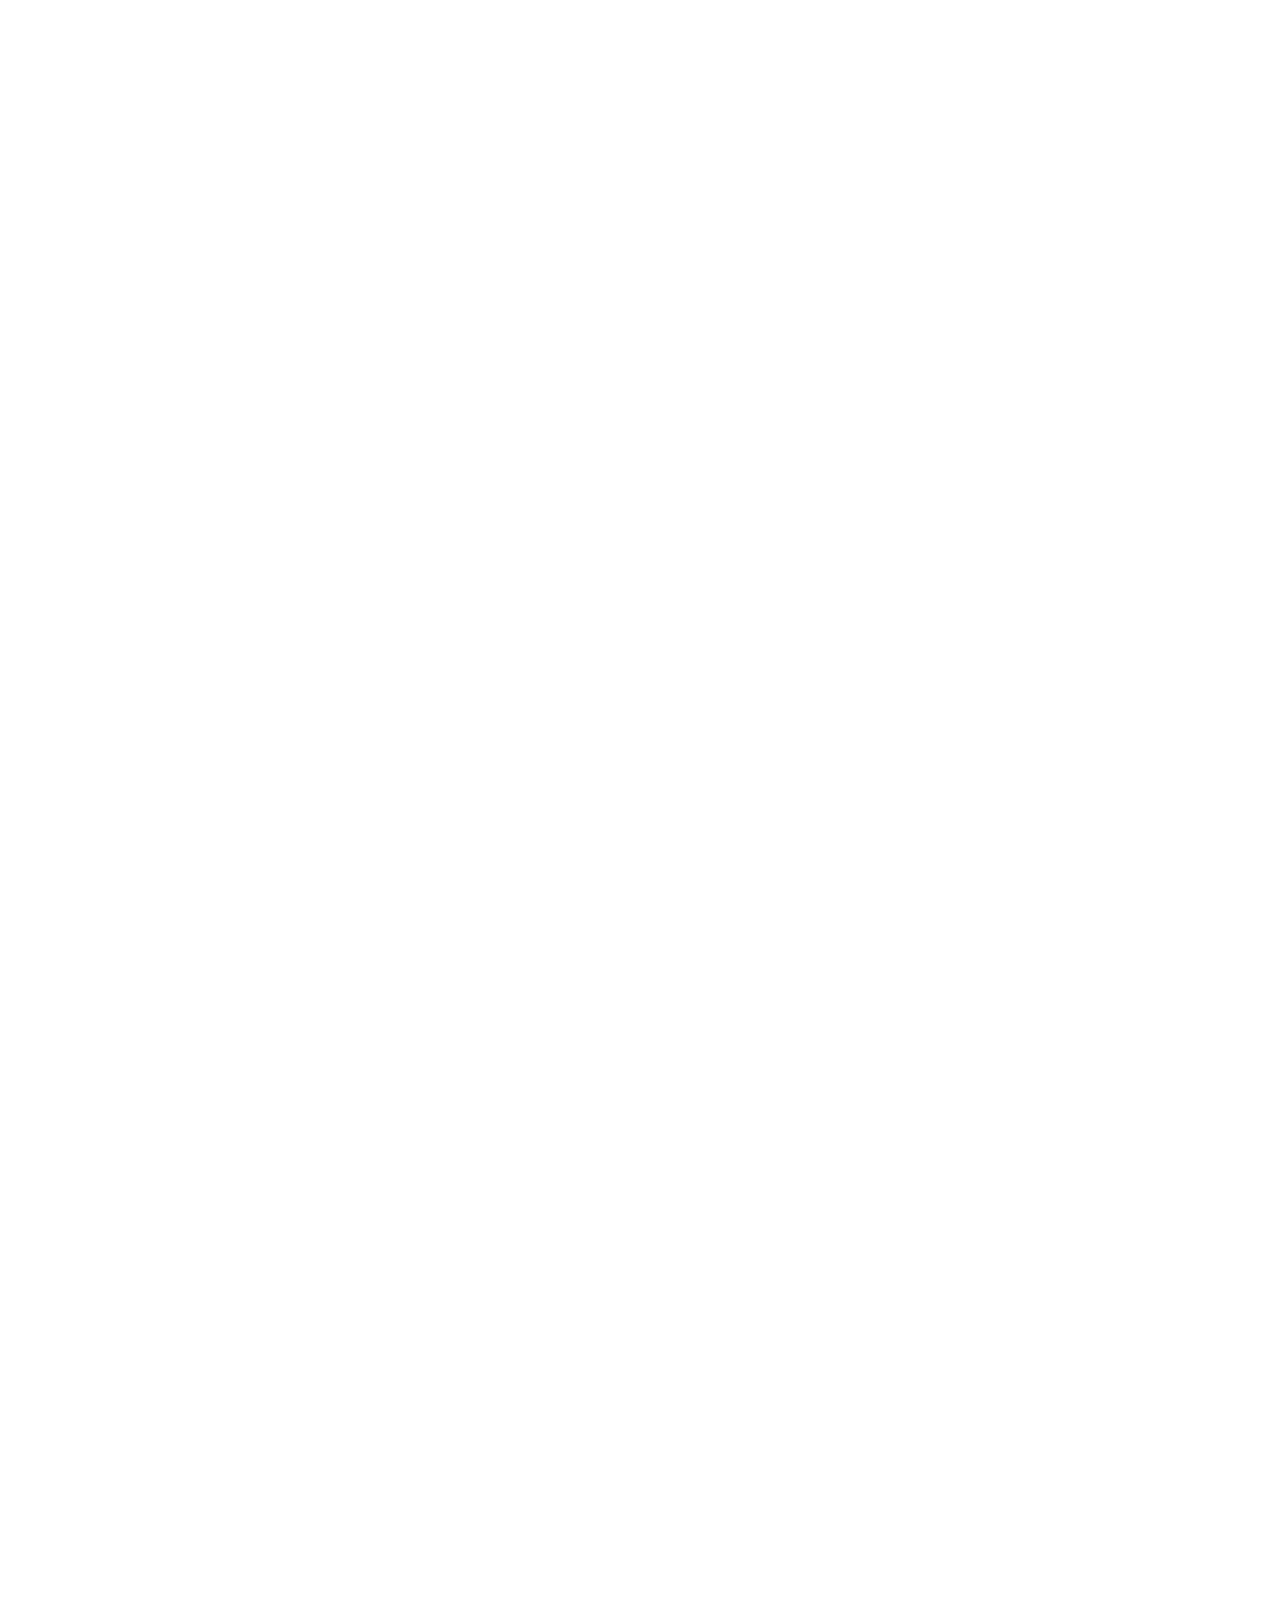
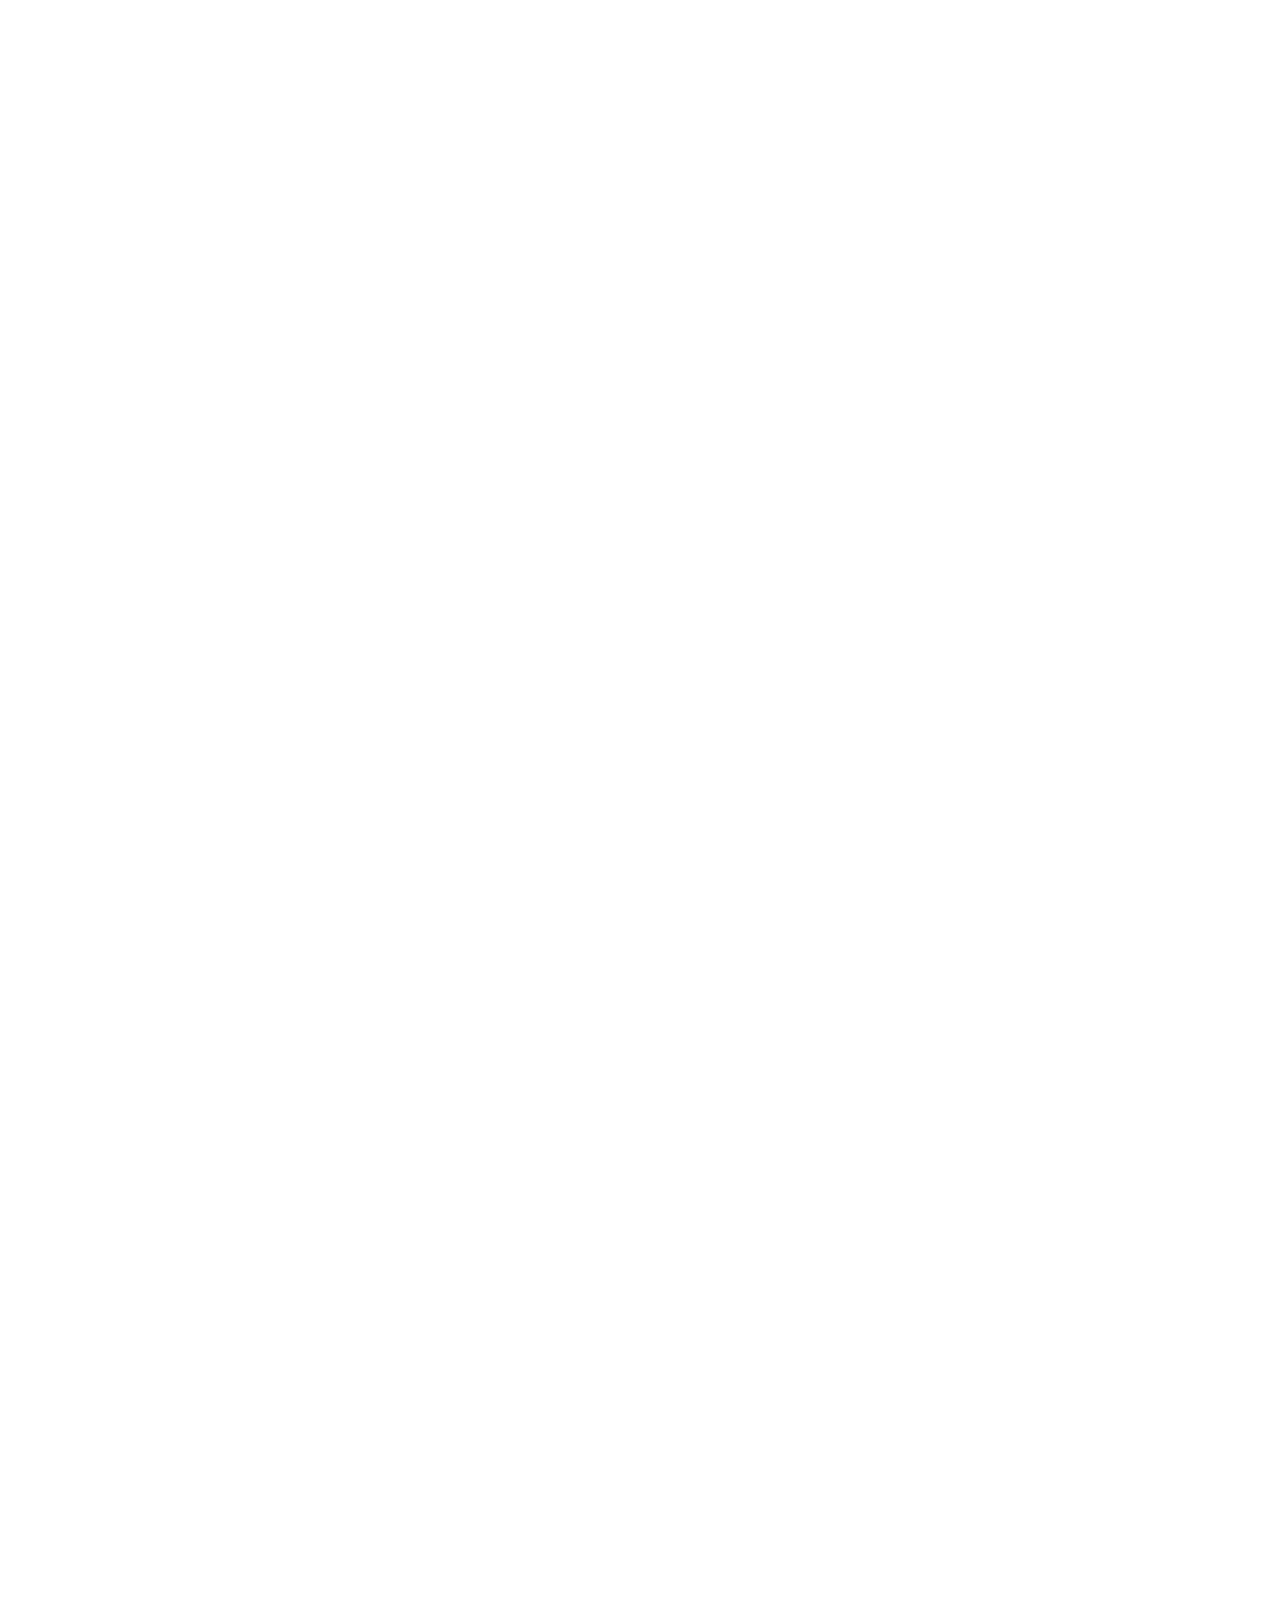
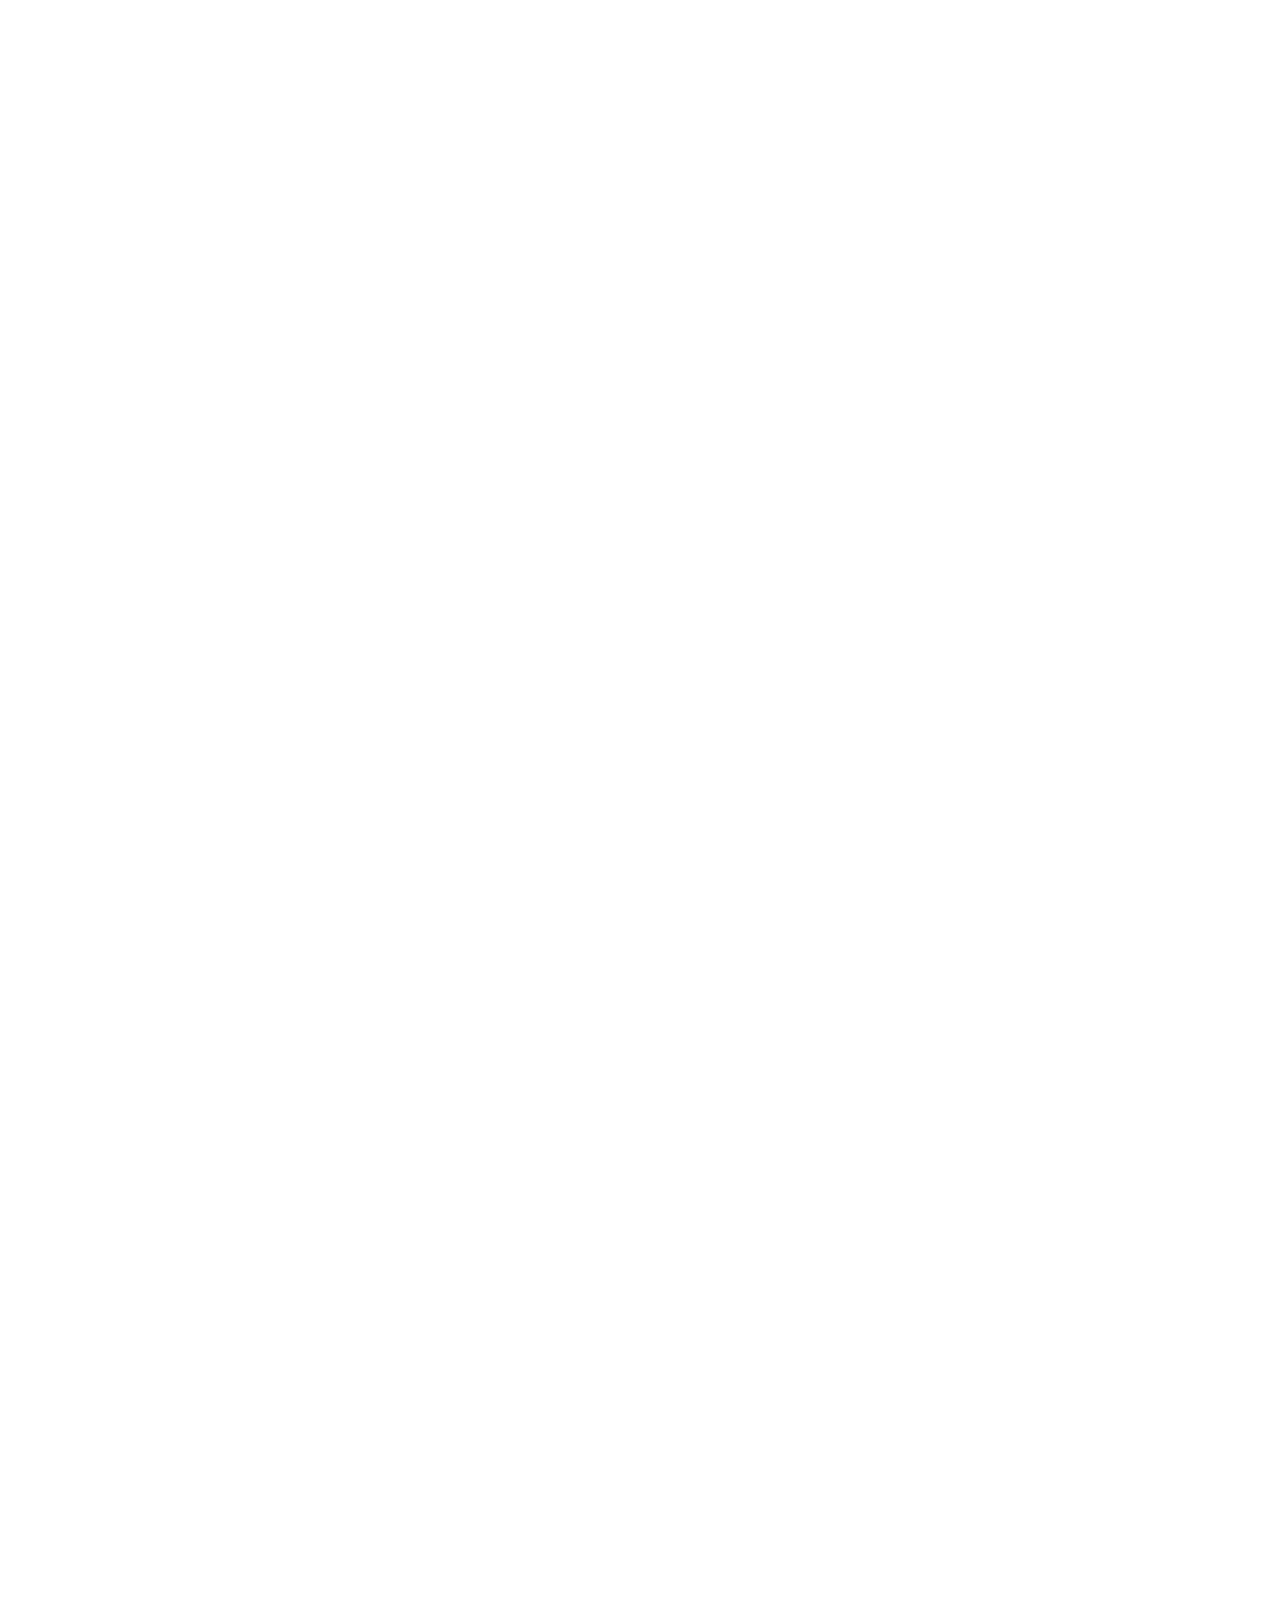
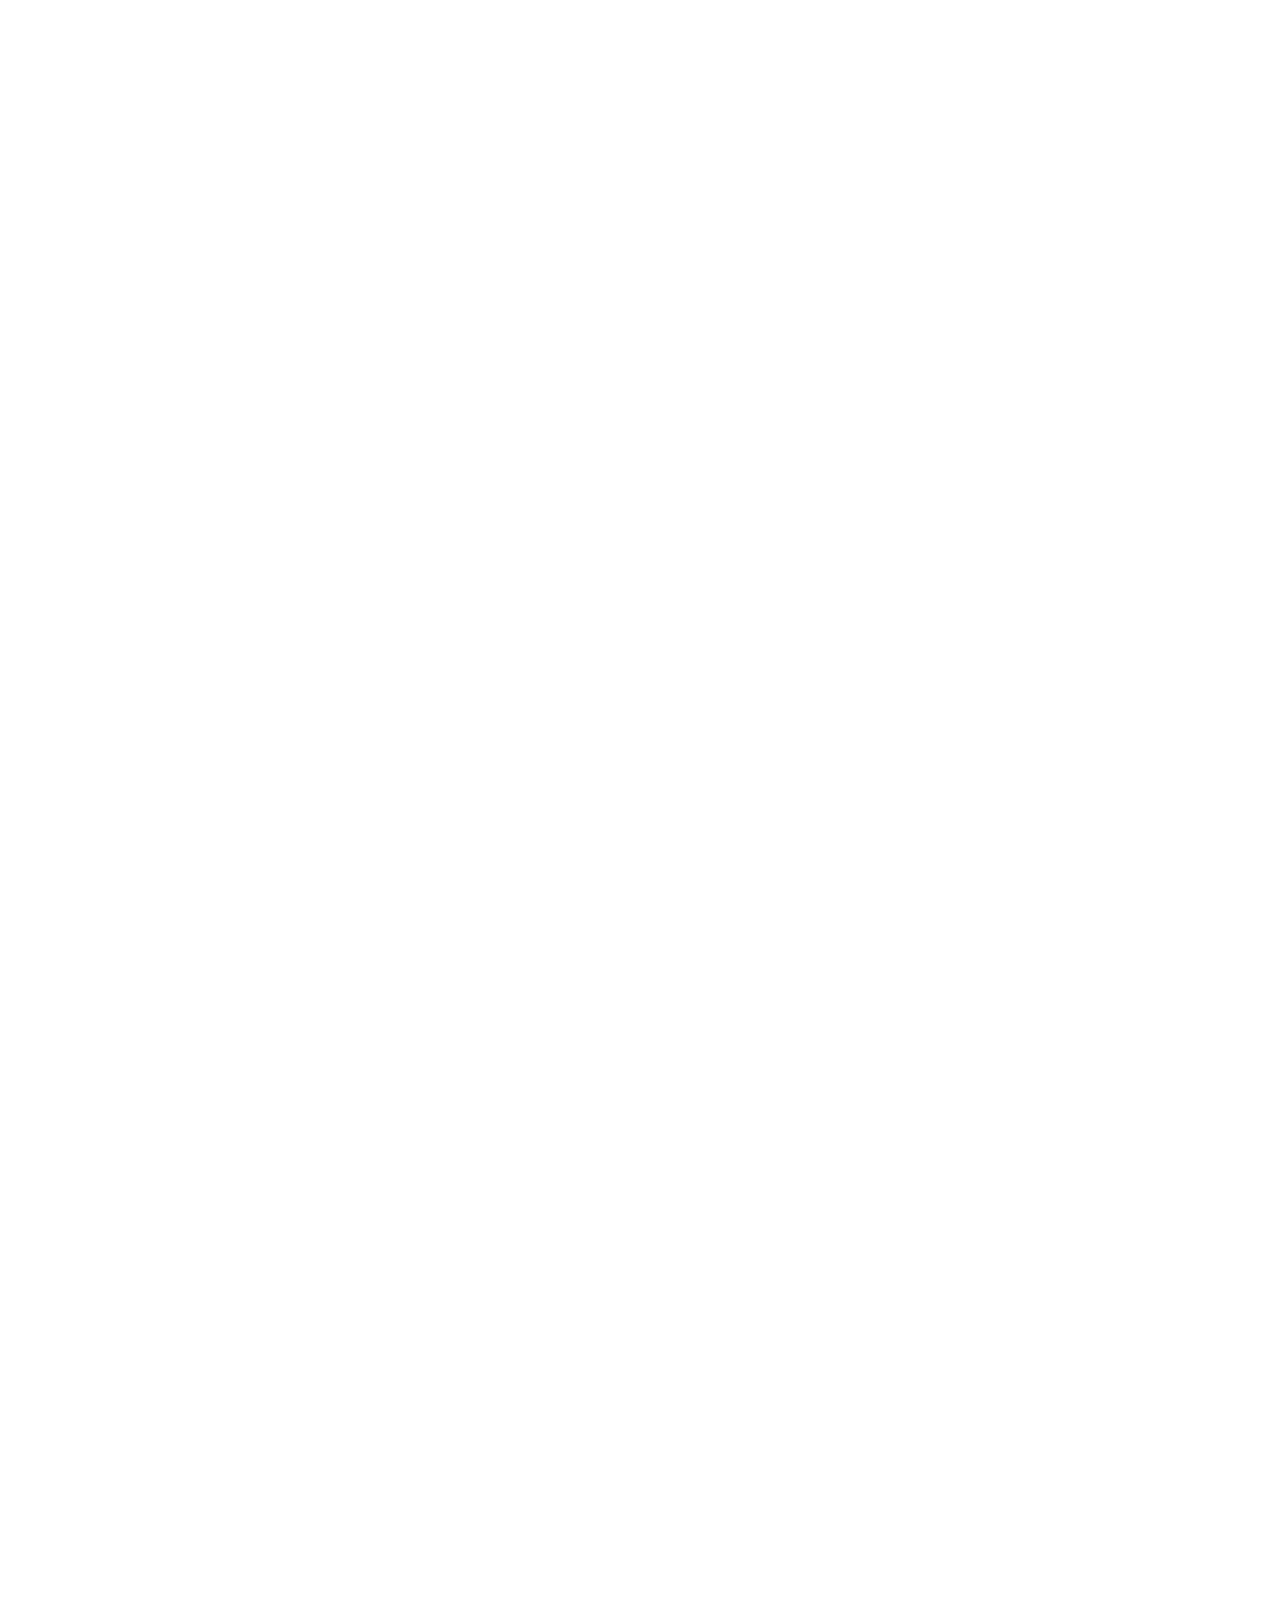
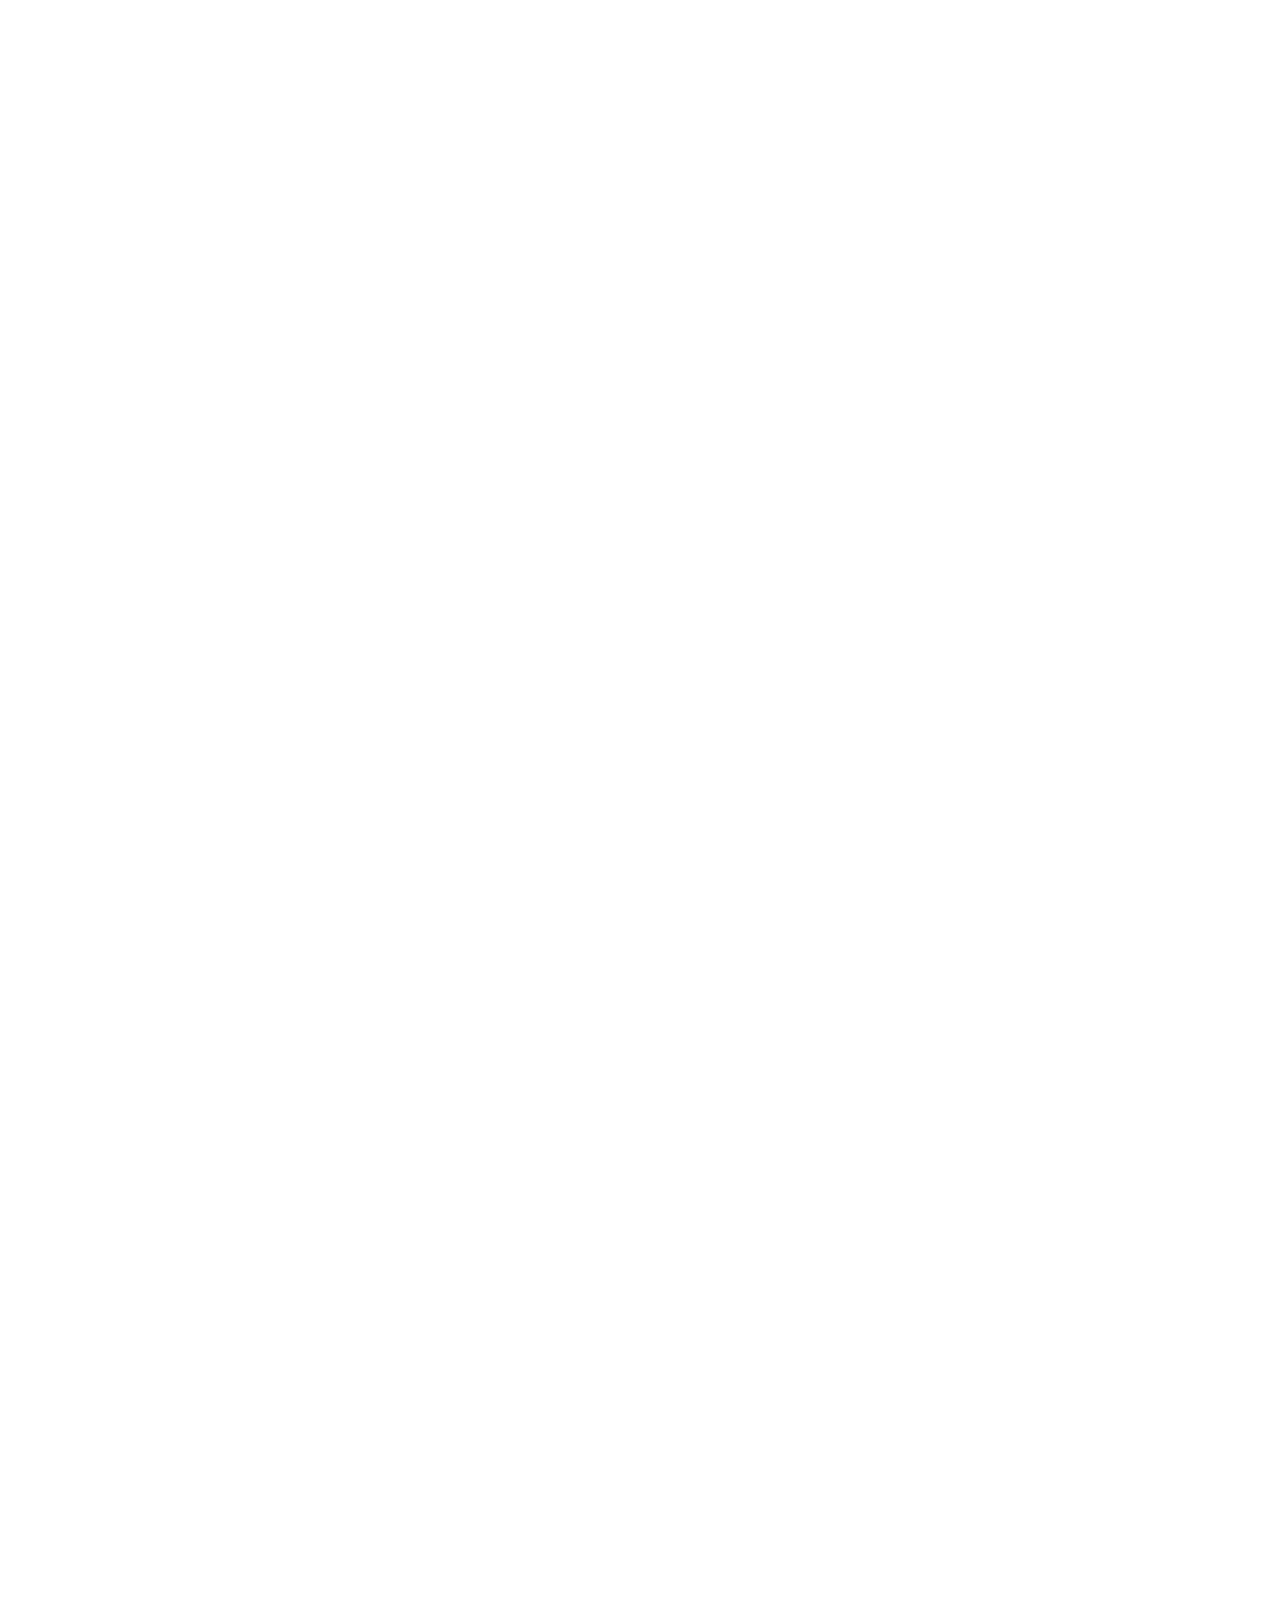
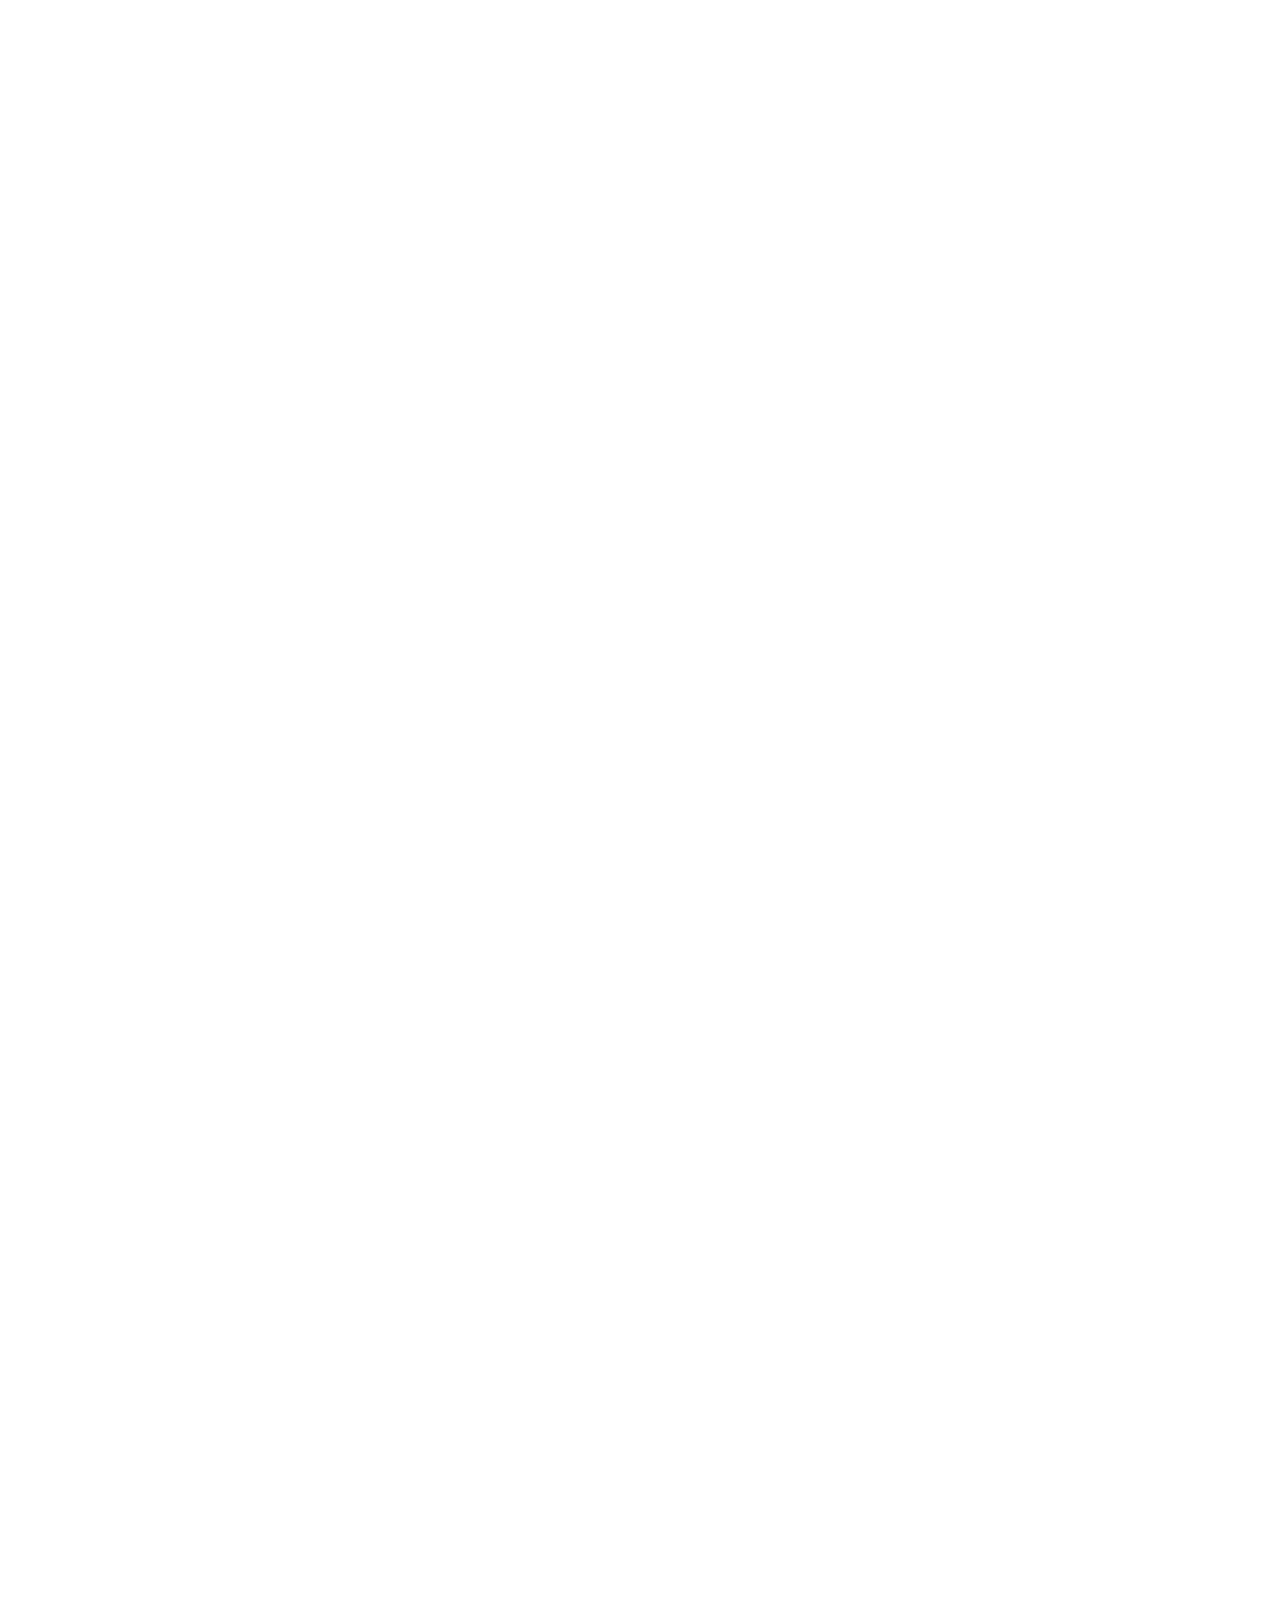
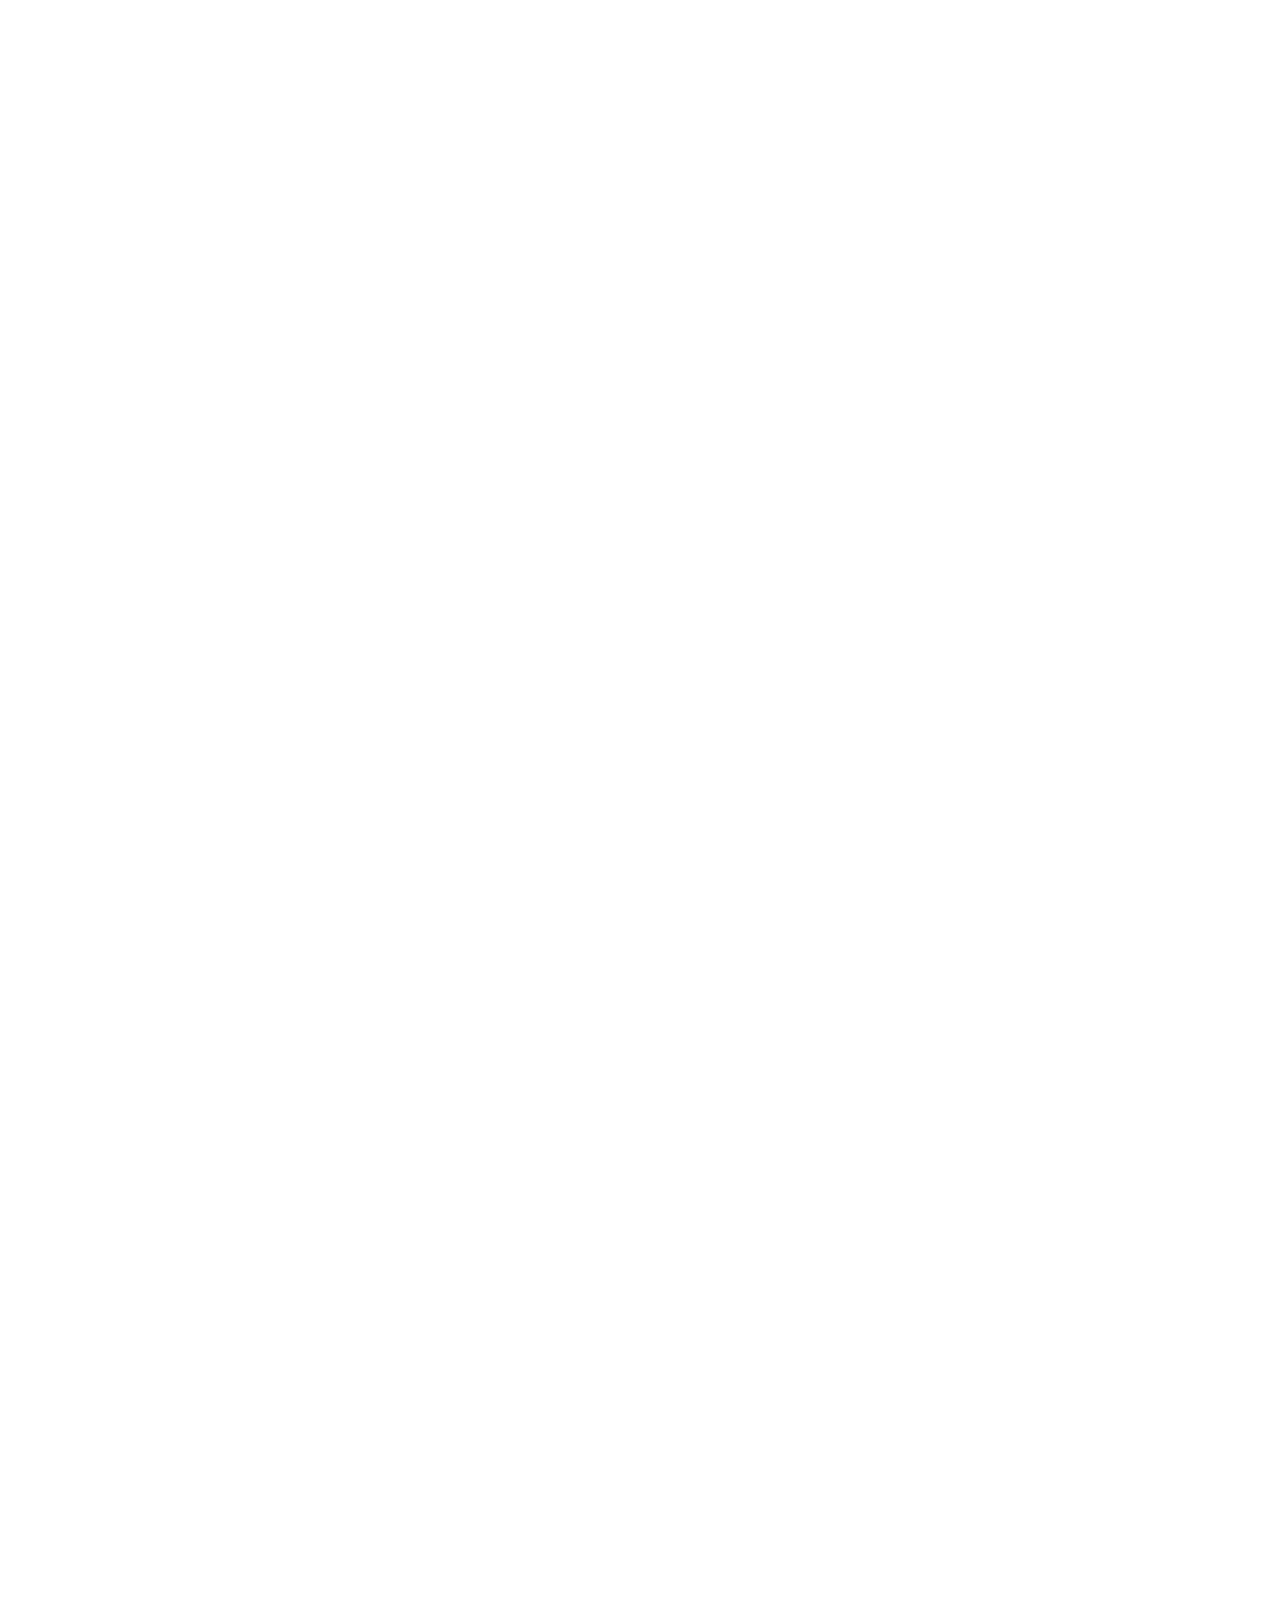
<file: animate-on-scroll.html>
<!DOCTYPE html>
<html lang="en">
  <head>
    <meta charset="utf-8">
    <meta http-equiv="X-UA-Compatible" content="IE=edge">
    <meta name="viewport" content="width=device-width, initial-scale=1">
    <link rel="shortcut icon" href="img/misc/favicon.png">
    <meta name="description" content="">
    <meta name="author" content="">
    <title>Unibody | Universal components
    </title>
    <!-- Bootstrap Core CSS-->
    <link href="css/bootstrap.min.css" rel="stylesheet">
    <!-- Custom CSS-->
    <link href="css/main.css" rel="stylesheet">
  </head>
  <body class="top" id="page-top" data-spy="scroll" data-target=".navbar-fixed-top">
    <!-- Preloader-->
    <div id="preloader">
      <div id="status"></div>
    </div>
    <!-- Navigation-->
    <nav class="navbar navbar-custom navbar-fixed-top top-nav-collapse">
      <div class="container">
        <div class="navbar-header">
          <button class="navbar-toggle" type="button" data-toggle="collapse" data-target=".navbar-main-collapse"><span class="sr-only">Toggle navigation</span><span class="icon-bar"></span><span class="icon-bar"></span><span class="icon-bar"></span></button><a class="navbar-brand page-scroll" href="#page-top">
            <!-- Text or Image logo--><img class="logo" src="img/logo.png" alt="Logo"><img class="logodark" src="img/logodark.png" alt="Logo"></a>
        </div>
        <div class="collapse navbar-collapse navbar-main-collapse">
          <ul class="nav navbar-nav navbar-left">
            <li class="hidden"><a href="#page-top"></a></li>
            <li><a href="#">Home <span class="caret"></span></a>
              <ul class="dropdown-menu columns-3">
                <li><strong class="text-muted">demos</strong></li>
                <li><a href="indexslider.html">main demo</a></li>
                <li><a href="indexagency.html">agency</a></li>
                <li><a href="indexcar.html">auto showroom</a></li>
                <li><a href="indexapp.html">application</a></li>
                <li><a href="indexpersonal.html">personal / freelancer</a></li>
                <li><a href="indexpersonal2.html">personal / freelancer 2</a></li>
                <li><a href="indexportfolio.html">agency portfolio <span class="label label-danger">new</span></a></li>
                <li><a href="indexportfolio2.html">photographer portfolio</a></li>
                <li><a href="indexconstruction.html">construction / renovation</a></li>
                <li><a href="indexbarber.html">beauty salon <span class="label label-danger">new</span></a></li>
                <li><a href="indexarchdesign.html">architecture & design</a></li>
                <li><a href="landing.html">landing page</a></li>
                <li><a href="landing2.html">landing page 2</a></li>
                <li><a href="landingdark.html">landing page dark</a></li>
                <li><strong class="text-muted">hero demos</strong></li>
                <li><a href="indexparallax.html">image parallax</a></li>
                <li><a href="indexkenburns.html">ken burns slider</a></li>
                <li><a href="indexkenburns2.html">ken burns slider 2 <span class="label label-danger">new</span></a></li>
                <li><a href="indexvideo.html">full screen video</a></li>
                <li><a href="indexvideo2.html">full screen video 2</a></li>
                <li><a href="indexdark.html">home dark</a></li>
                <li><a href="indexparallaxhalf.html">half screen parallax</a></li>
                <li><a href="indexsmallheader.html">small header</a></li>
                <li><a href="indexsolidcolor.html">minimal solid color <span class="label label-danger">new</span></a></li>
                <li><strong class="text-muted">one page demos</strong></li>
                <li><a href="indexparallax-one.html">image parallax</a></li>
                <li><a href="indexkenburns-one.html">ken burns slider</a></li>
                <li><a href="indexkenburns2-one.html">ken burns slider 2</a></li>
                <li><a href="indexvideo-one.html">full screen video</a></li>
                <li><a href="indexvideo2-one.html">full screen video 2</a></li>
                <li><a href="indexdark-one.html">home dark</a></li>
                <li><a href="indexparallaxhalf-one.html">half screen parallax</a></li>
                <li><a href="indexsmallheader-one.html">small header</a></li>
                <li><a href="indexsolidcolor-one.html">minimal solid color</a></li>
                <li><strong class="text-muted">coming soon & countdown</strong></li>
                <li><a href="comingsoon.html">landing coming soon</a></li>
                <li><a href="comingsoon2.html">coming soon canvas</a></li>
                <li><a href="comingsoon3.html">coming soon canvas 2</a></li>
                <li><a class="btn-nav" href="index.html"><span class="btn btn-dark-border btn-sm">More Demos</span></a></li>
              </ul>
            </li>
            <li><a href="#">Pages <span class="caret"></span></a>
              <ul class="dropdown-menu">
                <li><a href="about.html">about us 1</a></li>
                <li><a href="about2.html">about us 2</a></li>
                <li><a href="contact.html">contact us 1</a></li>
                <li><a href="contact2.html">contact us 2 <span class="label label-danger">new</span></a></li>
                <li><a href="clients.html">clients</a></li>
                <li><a href="team.html">team</a></li>
                <li><a href="services.html">services</a></li>
                <li><a href="register.html">Register</a></li>
                <li><a href="login.html">Login</a></li>
                <li><a href="register-login.html">Register/Login</a></li>
                <li><a href="faq.html">faq</a></li>
                <li><a href="404.html">error 404</a></li>
                <li><a href="blank.html">blank page</a></li>
              </ul>
            </li>
            <li><a href="#">Portfolio <span class="caret"></span></a>
              <ul class="dropdown-menu">
                <li><a href="#">Masonry <span class="angle-right"></span><span class="caret"></span></a>
                  <ul class="dropdown-menu">
                    <li><a href="portfolio-masonry-2.html">2 columns</a></li>
                    <li><a href="portfolio-masonry-3.html">3 columns</a></li>
                    <li><a href="portfolio-masonry-4.html">4 columns</a></li>
                  </ul>
                </li>
                <li><a href="#">Wide <span class="angle-right"></span><span class="caret"></span></a>
                  <ul class="dropdown-menu">
                    <li><a href="portfolio-wide-2.html">2 columns</a></li>
                    <li><a href="portfolio-wide-3.html">3 columns</a></li>
                    <li><a href="portfolio-wide-4.html">4 columns</a></li>
                  </ul>
                </li>
                <li><a href="#">Boxed <span class="angle-right"></span><span class="caret"></span></a>
                  <ul class="dropdown-menu">
                    <li><a href="portfolio-boxed-2.html">2 columns</a></li>
                    <li><a href="portfolio-boxed-3.html">3 columns</a></li>
                    <li><a href="portfolio-boxed-4.html">4 columns</a></li>
                  </ul>
                </li>
                <li><a href="portfolio-single.html">Single project</a></li>
              </ul>
            </li>
            <li><a href="#">News <span class="caret"></span></a>
              <ul class="dropdown-menu">
                <li><a href="news2.html">2 columns</a></li>
                <li><a href="news2-sidebar.html">2 columns sidebar</a></li>
                <li><a href="news3.html">3 columns</a></li>
                <li><a href="news4.html">4 columns</a></li>
                <li><a href="news-single.html">single fullwidth</a></li>
                <li><a href="news-single-sidebar.html">single sidebar</a></li>
              </ul>
            </li>
            <li><a href="#">Elements <span class="caret"></span></a>
              <ul class="dropdown-menu">
                <li><a href="headers.html"><i class="fa fa-server fa-lg fa-fw"></i> Headers & Page titles</a></li>
                <li><a href="buttons.html"><i class="fa fa-hand-pointer-o fa-lg fa-fw"></i> Buttons</a></li>
                <li><a href="carousels.html"><i class="fa fa-clone fa-lg fa-fw"></i> Carousels</a></li>
                <li><a href="columns.html"><i class="fa fa-th-list fa-lg fa-fw"></i> Columns <span class="label label-primary">update</span></a></li>
                <li><a href="pricing.html"><i class="fa fa-credit-card fa-lg fa-fw"></i> Pricing tables</a></li>
                <li><a href="countdown.html"><i class="fa fa-clock-o fa-lg fa-fw"></i> Countdown Timer</a></li>
                <li><a href="bars-charts.html"><i class="fa fa-pie-chart fa-lg fa-fw"></i> Bars and Charts</a></li>
                <li><a href="animate-on-scroll.html"><i class="fa fa-chevron-down fa-fw"></i> Animate On Scroll</a></li>
                <li><a href="typography.html"><i class="fa fa-text-width fa-lg fa-fw"></i> Typography</a></li>
                <li><a href="accordions.html"><i class="fa fa-plus-square-o fa-lg fa-fw"></i> Accordions</a></li>
                <li><a href="video-sound.html"><i class="fa fa-video-camera fa-lg fa-fw"></i> Video / Sound</a></li>
                <li><a href="tabs.html"><i class="fa fa-columns fa-lg fa-fw"></i> Tabs</a></li>
              </ul>
            </li>
            <li class="menu-divider visible-lg">&nbsp;</li>
            <li><a href="#">Shop <span class="caret"></span></a>
              <ul class="dropdown-menu">
                <li><a href="shop.html">Shop</a></li>
                <li><a href="shop2.html">Shop sidebar</a></li>
                <li><a href="shop3.html">Shop  sidebar  wide</a></li>
                <li><a href="shop-single.html">Single product</a></li>
                <li><a href="shop-cart.html">Shopping cart</a></li>
              </ul>
            </li>
            <li class="dropdown"><a class="dropdown-toggle" href="#"><i class="fa fa-shopping-bag fa-lg"></i><span class="badge">3</span><span class="caret"></span></a>
              <ul class="dropdown-menu">
                <li class="shop-nav">
                  <div class="shop-cart"><a href="shop-cart.html"><img src="img/shop/1.jpg" alt=" ">
                      <div class="btn-dark-border btn btn-xs">$128.99</div><i class="fa fa-times float-right"></i><br>Jacket with contrasting hood</a></div>
                </li>
                <li class="shop-nav">
                  <div class="shop-cart"><a href="shop-cart.html"><img src="img/shop/2.jpg" alt=" ">
                      <div class="btn-dark-border btn btn-xs">$186.99</div><i class="fa fa-times float-right"></i><br>Jacket with a seam on the lapel</a></div>
                </li>
                <li class="shop-nav">
                  <div class="shop-cart"><a href="shop-cart.html"><img src="img/shop/3.jpg" alt=" ">
                      <div class="btn-dark-border btn btn-xs">$98.99</div><i class="fa fa-times float-right"></i><br>Faux leather jacket</a></div><span class="text-left">Subtotal:</span><span class="float-right"><b>$386.99</b></span>
                </li>
                <li><a href="shop-cart.html"><span class="btn btn-dark-border btn-sm">Checkout</span></a></li>
              </ul>
            </li>
            <li class="visible-lg">&nbsp;</li>
            <li class="dropdown"><a class="dropdown-toggle" href="#"><i class="fa fa-search fa-lg"></i><span class="caret"></span></a>
              <ul class="dropdown-menu">
                <li>
                  <form class="search-form" method="post">
                    <button class="search-button" type="submit" title="Search"><i class="fa fa-search fa-lg"></i></button>
                    <input class="form-control search-field" type="text" placeholder="SEARCH">
                  </form>
                </li>
              </ul>
            </li>
            <li class="dropdown"><a class="dropdown-toggle" href="#"><span class="lang">Eng</span><span class="caret"></span></a>
              <ul class="dropdown-menu">
                <li><a href="/">English</a></li>
                <li><a href="/">Español</a></li>
                <li><a href="/">Deutsch</a></li>
                <li><a href="/">Français</a></li>
                <li><a href="/">Русский</a></li>
                <li><a href="/">日本語</a></li>
                <li><a href="/">中文(简体)</a></li>
              </ul>
            </li>
          </ul>
        </div>
      </div>
    </nav>
    <div class="small-header bg-img2">
      <div class="container">
        <div class="row">
          <div class="col-md-6">
            <h3>Animate on scroll</h3>
          </div>
          <div class="col-md-6 text-right">
            <h6 class="breadcrumb"><a href="index.html">Home</a> / <a href="/">Components</a> / Animate on scroll
            </h6>
          </div>
        </div>
      </div>
    </div>
    <div class="section text-center" id="animate"><img class="img-responsive center-block wow bounceInDown" data-wow-delay=".6s" src="img/misc/2.png" alt=""><img class="img-responsive center-block wow bounceInLeft" data-wow-delay=".6s" src="img/misc/2.png" alt=""><img class="img-responsive center-block wow bounceInRight" data-wow-delay=".6s" src="img/misc/2.png" alt=""><img class="img-responsive center-block wow bounceInUp" data-wow-delay=".6s" src="img/misc/2.png" alt=""><img class="img-responsive center-block wow rotateInDownLeft" data-wow-delay=".6s" src="img/misc/2.png" alt=""><img class="img-responsive center-block wow rotateInDownRight" data-wow-delay=".6s" src="img/misc/2.png" alt=""><img class="img-responsive center-block wow rotateInUpLeft" data-wow-delay=".6s" src="img/misc/2.png" alt=""><img class="img-responsive center-block wow rotateInUpRight" data-wow-delay=".6s" src="img/misc/2.png" alt=""><img class="img-responsive center-block wow flipInX" data-wow-delay=".6s" src="img/misc/2.png" alt=""><img class="img-responsive center-block wow flip" data-wow-delay=".6s" src="img/misc/2.png" alt=""><img class="img-responsive center-block wow wobble" data-wow-delay=".6s" src="img/misc/2.png" alt=""><img class="img-responsive center-block wow swing" data-wow-delay=".6s" src="img/misc/2.png" alt=""><img class="img-responsive center-block wow slideInDown" data-wow-delay=".6s" src="img/misc/2.png" alt=""><img class="img-responsive center-block wow slideInLeft" data-wow-delay=".6s" src="img/misc/2.png" alt=""><img class="img-responsive center-block wow slideInRight" data-wow-delay=".6s" src="img/misc/2.png" alt=""><img class="img-responsive center-block wow slideInUp" data-wow-delay=".6s" src="img/misc/2.png" alt=""><img class="img-responsive center-block wow swing" data-wow-delay=".6s" src="img/misc/2.png" alt=""><img class="img-responsive center-block wow tada" data-wow-delay=".6s" src="img/misc/2.png" alt=""><img class="img-responsive center-block wow rollIn" data-wow-delay=".6s" src="img/misc/2.png" alt=""><img class="img-responsive center-block wow rubberBand" data-wow-delay=".6s" src="img/misc/2.png" alt=""><img class="img-responsive center-block wow shake" data-wow-delay=".6s" src="img/misc/2.png" alt="">
      <h4>More demos:</h4>
      <p><a class="btn btn-dark page-scroll" href="https://daneden.github.io/animate.css/" target="_blank">Animate CSS library's</a></p>
    </div>
    <!-- Footer Section-->
    <section class="section-small bg-gray footer">
      <div class="container">
        <div class="row">
          <div class="col-md-4">
            <h5>About</h5>
            <p>Thanks for choosing Unibody for your next project! Unibody is a unique template for building  beautiful business website. We have a dedicated support team ready to answer your questions. Feel free to contact us. A business has to be involving, it has to be fun, and it has to exercise your creative instincts.</p>
          </div>
          <div class="col-md-3 col-md-offset-1 footer-menu">
            <h5>Latest project</h5>
            <p><a href="portfolio-single.html"><img class="img-responsive center-block" src="img/main/42.jpg" alt=""></a></p>
          </div>
          <div class="col-md-3 col-md-offset-1 footer-menu">
            <h5>Company</h5>
            <h6 class="no-pad"><a href="services.html">Our Services</a></h6>
            <h6 class="no-pad"><a href="news-single.html">Latest news</a></h6>
            <h6 class="no-pad"><a href="clients.html">We love our clients</a></h6>
            <h6 class="no-pad"><a href="portfolio-masonry-4.html">Portfolio - Latest works</a></h6>
            <h6 class="no-pad"><a href="team.html">Meet our leaders</a></h6>
            <h6 class="no-pad"><a href="about.html">About us</a></h6>
          </div>
        </div>
        <div class="row">
          <div class="col-md-4">
            <h6>This demo is a part of the <a href="http://ForBetterWeb.com">Unibody</a> template
            </h6>
          </div>
          <div class="col-md-3 col-md-offset-1">
            <h6>Template By <a href="http://ForBetterWeb.com"><i class="fa fa-heart fa-fw"></i>forbetterweb</a>
            </h6>
          </div>
          <div class="col-md-3 col-md-offset-1">
            <ul class="list-inline">
              <li><a href="/"><i class="fa fa-twitter fa-fw fa-lg"></i></a></li>
              <li><a href="/"><i class="fa fa-facebook fa-fw fa-lg"></i></a></li>
              <li><a href="/"><i class="fa fa-google-plus fa-fw fa-lg"></i></a></li>
              <li><a href="/"><i class="fa fa-linkedin fa-fw fa-lg"></i></a></li>
            </ul>
          </div>
        </div>
      </div>
    </section>
    <!-- jQuery-->
    <script src="js/jquery-1.12.4.min.js"></script>
    <!-- Bootstrap Core JavaScript-->
    <script src="js/bootstrap.min.js"></script>
    <!-- Plugin JavaScript-->
    <script src="js/jquery.easing.min.js"></script>
    <script src="js/jquery.countdown.min.js"></script>
    <script src="js/device.min.js"></script>
    <script src="js/form.min.js"></script>
    <script src="js/jquery.placeholder.min.js"></script>
    <script src="js/jquery.shuffle.min.js"></script>
    <script src="js/jquery.parallax.min.js"></script>
    <script src="js/jquery.circle-progress.min.js"></script>
    <script src="js/jquery.swipebox.min.js"></script>
    <script src="js/smoothscroll.min.js"></script>
    <script src="js/wow.min.js"></script>
    <script src="js/jquery.smartmenus.js"></script>
    <!-- Custom Theme JavaScript-->
    <script src="js/main.js"></script>
<!--[if lt IE 9]>
<script src="https://oss.maxcdn.com/libs/html5shiv/3.7.0/html5shiv.js"></script>
<script src="https://oss.maxcdn.com/libs/respond.js/1.4.2/respond.min.js"></script>
<![endif]-->
  </body>
</html>
</file>
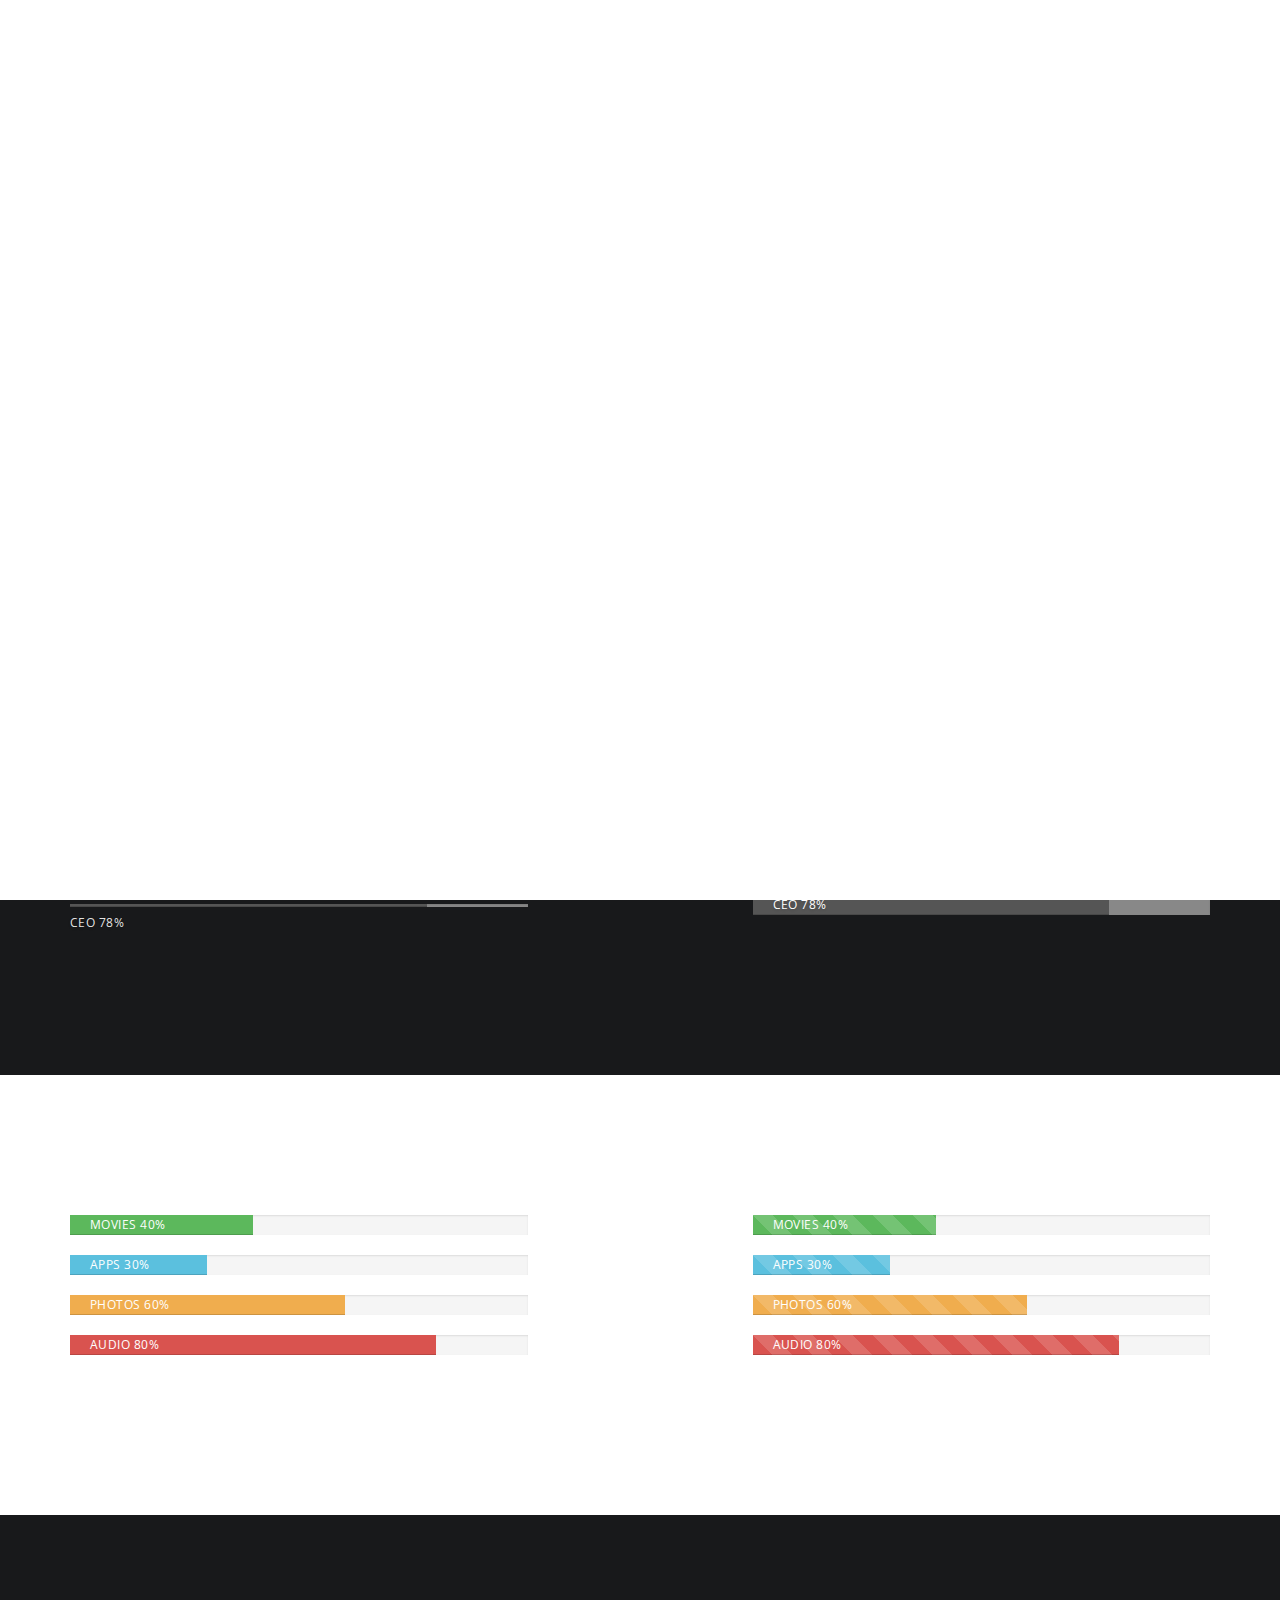
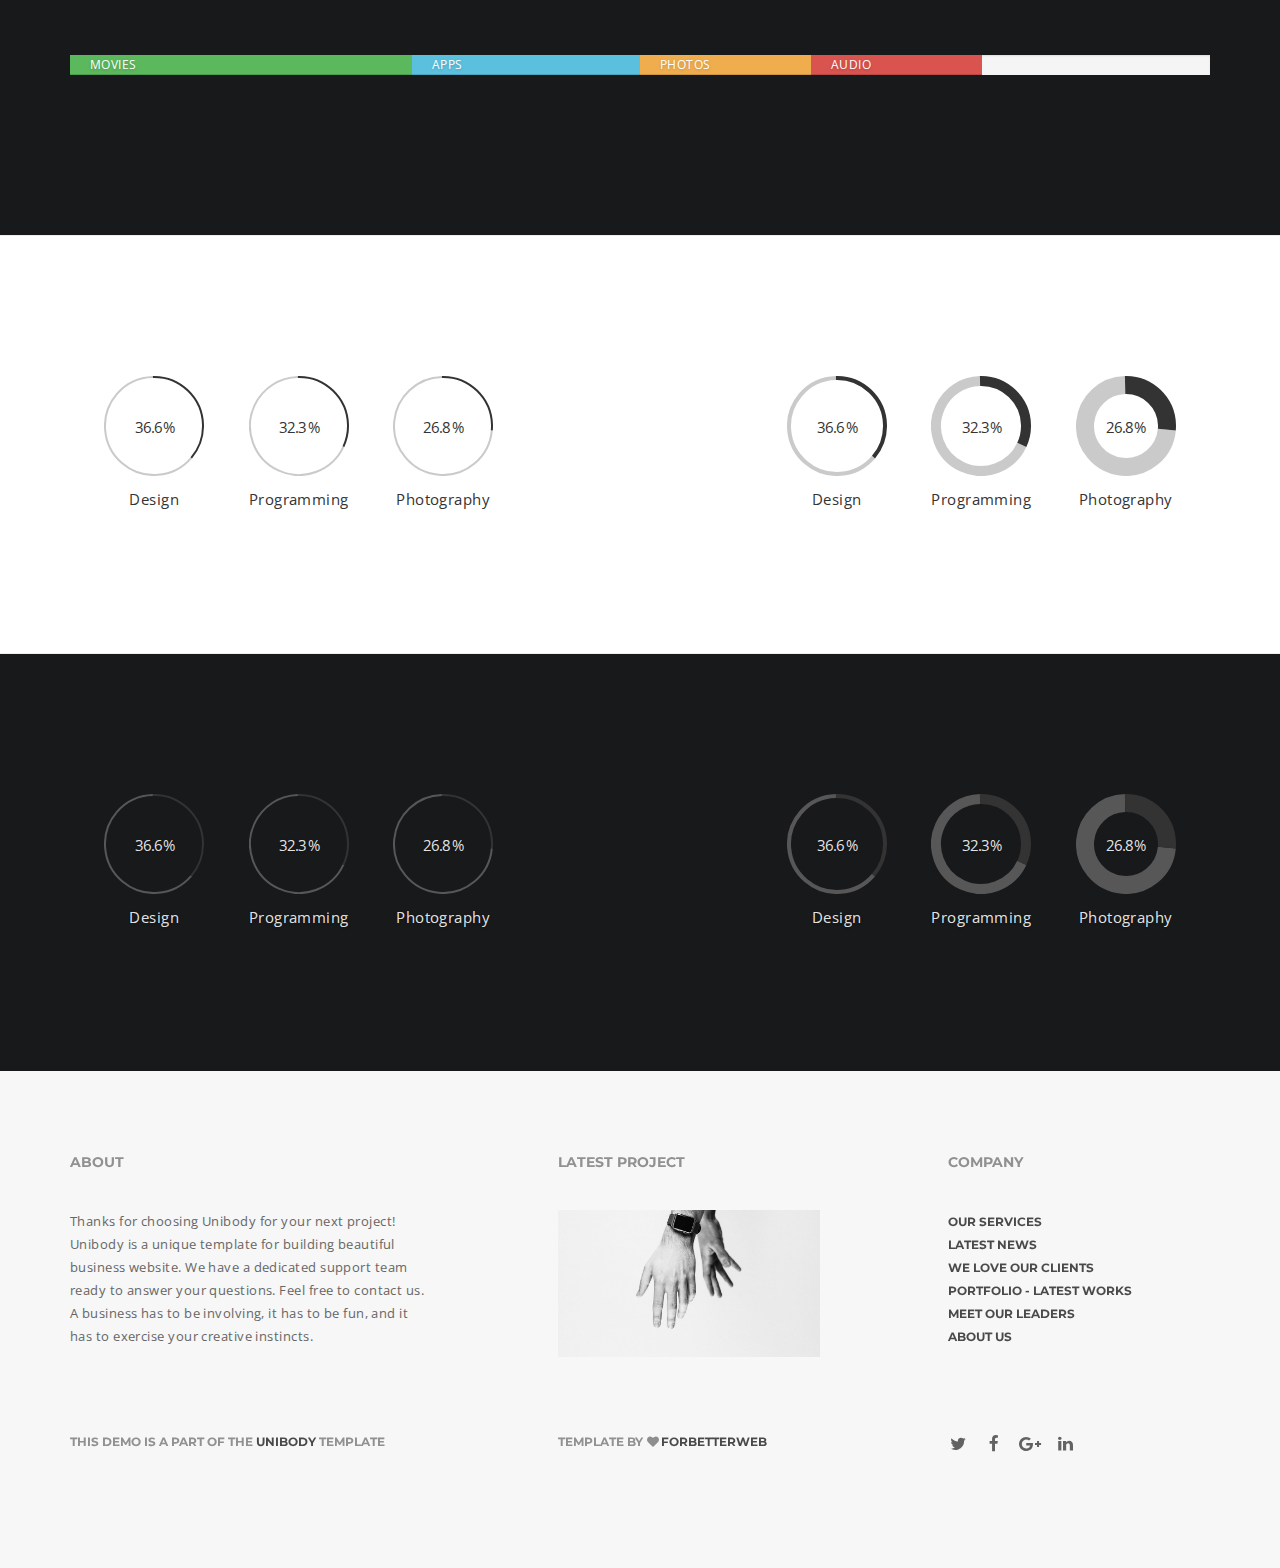
<file: bars-charts.html>
<!DOCTYPE html>
<html lang="en">
  <head>
    <meta charset="utf-8">
    <meta http-equiv="X-UA-Compatible" content="IE=edge">
    <meta name="viewport" content="width=device-width, initial-scale=1">
    <link rel="shortcut icon" href="img/misc/favicon.png">
    <meta name="description" content="">
    <meta name="author" content="">
    <title>Unibody | Universal components
    </title>
    <!-- Bootstrap Core CSS-->
    <link href="css/bootstrap.min.css" rel="stylesheet">
    <!-- Custom CSS-->
    <link href="css/main.css" rel="stylesheet">
  </head>
  <body class="top" id="page-top" data-spy="scroll" data-target=".navbar-fixed-top">
    <!-- Preloader-->
    <div id="preloader">
      <div id="status"></div>
    </div>
    <!-- Navigation-->
    <nav class="navbar navbar-custom navbar-fixed-top top-nav-collapse">
      <div class="container">
        <div class="navbar-header">
          <button class="navbar-toggle" type="button" data-toggle="collapse" data-target=".navbar-main-collapse"><span class="sr-only">Toggle navigation</span><span class="icon-bar"></span><span class="icon-bar"></span><span class="icon-bar"></span></button><a class="navbar-brand page-scroll" href="#page-top">
            <!-- Text or Image logo--><img class="logo" src="img/logo.png" alt="Logo"><img class="logodark" src="img/logodark.png" alt="Logo"></a>
        </div>
        <div class="collapse navbar-collapse navbar-main-collapse">
          <ul class="nav navbar-nav navbar-left">
            <li class="hidden"><a href="#page-top"></a></li>
            <li><a href="#">Home <span class="caret"></span></a>
              <ul class="dropdown-menu columns-3">
                <li><strong class="text-muted">demos</strong></li>
                <li><a href="indexslider.html">main demo</a></li>
                <li><a href="indexagency.html">agency</a></li>
                <li><a href="indexcar.html">auto showroom</a></li>
                <li><a href="indexapp.html">application</a></li>
                <li><a href="indexpersonal.html">personal / freelancer</a></li>
                <li><a href="indexpersonal2.html">personal / freelancer 2</a></li>
                <li><a href="indexportfolio.html">agency portfolio <span class="label label-danger">new</span></a></li>
                <li><a href="indexportfolio2.html">photographer portfolio</a></li>
                <li><a href="indexconstruction.html">construction / renovation</a></li>
                <li><a href="indexbarber.html">beauty salon <span class="label label-danger">new</span></a></li>
                <li><a href="indexarchdesign.html">architecture & design</a></li>
                <li><a href="landing.html">landing page</a></li>
                <li><a href="landing2.html">landing page 2</a></li>
                <li><a href="landingdark.html">landing page dark</a></li>
                <li><strong class="text-muted">hero demos</strong></li>
                <li><a href="indexparallax.html">image parallax</a></li>
                <li><a href="indexkenburns.html">ken burns slider</a></li>
                <li><a href="indexkenburns2.html">ken burns slider 2 <span class="label label-danger">new</span></a></li>
                <li><a href="indexvideo.html">full screen video</a></li>
                <li><a href="indexvideo2.html">full screen video 2</a></li>
                <li><a href="indexdark.html">home dark</a></li>
                <li><a href="indexparallaxhalf.html">half screen parallax</a></li>
                <li><a href="indexsmallheader.html">small header</a></li>
                <li><a href="indexsolidcolor.html">minimal solid color <span class="label label-danger">new</span></a></li>
                <li><strong class="text-muted">one page demos</strong></li>
                <li><a href="indexparallax-one.html">image parallax</a></li>
                <li><a href="indexkenburns-one.html">ken burns slider</a></li>
                <li><a href="indexkenburns2-one.html">ken burns slider 2</a></li>
                <li><a href="indexvideo-one.html">full screen video</a></li>
                <li><a href="indexvideo2-one.html">full screen video 2</a></li>
                <li><a href="indexdark-one.html">home dark</a></li>
                <li><a href="indexparallaxhalf-one.html">half screen parallax</a></li>
                <li><a href="indexsmallheader-one.html">small header</a></li>
                <li><a href="indexsolidcolor-one.html">minimal solid color</a></li>
                <li><strong class="text-muted">coming soon & countdown</strong></li>
                <li><a href="comingsoon.html">landing coming soon</a></li>
                <li><a href="comingsoon2.html">coming soon canvas</a></li>
                <li><a href="comingsoon3.html">coming soon canvas 2</a></li>
                <li><a class="btn-nav" href="index.html"><span class="btn btn-dark-border btn-sm">More Demos</span></a></li>
              </ul>
            </li>
            <li><a href="#">Pages <span class="caret"></span></a>
              <ul class="dropdown-menu">
                <li><a href="about.html">about us 1</a></li>
                <li><a href="about2.html">about us 2</a></li>
                <li><a href="contact.html">contact us 1</a></li>
                <li><a href="contact2.html">contact us 2 <span class="label label-danger">new</span></a></li>
                <li><a href="clients.html">clients</a></li>
                <li><a href="team.html">team</a></li>
                <li><a href="services.html">services</a></li>
                <li><a href="register.html">Register</a></li>
                <li><a href="login.html">Login</a></li>
                <li><a href="register-login.html">Register/Login</a></li>
                <li><a href="faq.html">faq</a></li>
                <li><a href="404.html">error 404</a></li>
                <li><a href="blank.html">blank page</a></li>
              </ul>
            </li>
            <li><a href="#">Portfolio <span class="caret"></span></a>
              <ul class="dropdown-menu">
                <li><a href="#">Masonry <span class="angle-right"></span><span class="caret"></span></a>
                  <ul class="dropdown-menu">
                    <li><a href="portfolio-masonry-2.html">2 columns</a></li>
                    <li><a href="portfolio-masonry-3.html">3 columns</a></li>
                    <li><a href="portfolio-masonry-4.html">4 columns</a></li>
                  </ul>
                </li>
                <li><a href="#">Wide <span class="angle-right"></span><span class="caret"></span></a>
                  <ul class="dropdown-menu">
                    <li><a href="portfolio-wide-2.html">2 columns</a></li>
                    <li><a href="portfolio-wide-3.html">3 columns</a></li>
                    <li><a href="portfolio-wide-4.html">4 columns</a></li>
                  </ul>
                </li>
                <li><a href="#">Boxed <span class="angle-right"></span><span class="caret"></span></a>
                  <ul class="dropdown-menu">
                    <li><a href="portfolio-boxed-2.html">2 columns</a></li>
                    <li><a href="portfolio-boxed-3.html">3 columns</a></li>
                    <li><a href="portfolio-boxed-4.html">4 columns</a></li>
                  </ul>
                </li>
                <li><a href="portfolio-single.html">Single project</a></li>
              </ul>
            </li>
            <li><a href="#">News <span class="caret"></span></a>
              <ul class="dropdown-menu">
                <li><a href="news2.html">2 columns</a></li>
                <li><a href="news2-sidebar.html">2 columns sidebar</a></li>
                <li><a href="news3.html">3 columns</a></li>
                <li><a href="news4.html">4 columns</a></li>
                <li><a href="news-single.html">single fullwidth</a></li>
                <li><a href="news-single-sidebar.html">single sidebar</a></li>
              </ul>
            </li>
            <li><a href="#">Elements <span class="caret"></span></a>
              <ul class="dropdown-menu">
                <li><a href="headers.html"><i class="fa fa-server fa-lg fa-fw"></i> Headers & Page titles</a></li>
                <li><a href="buttons.html"><i class="fa fa-hand-pointer-o fa-lg fa-fw"></i> Buttons</a></li>
                <li><a href="carousels.html"><i class="fa fa-clone fa-lg fa-fw"></i> Carousels</a></li>
                <li><a href="columns.html"><i class="fa fa-th-list fa-lg fa-fw"></i> Columns <span class="label label-primary">update</span></a></li>
                <li><a href="pricing.html"><i class="fa fa-credit-card fa-lg fa-fw"></i> Pricing tables</a></li>
                <li><a href="countdown.html"><i class="fa fa-clock-o fa-lg fa-fw"></i> Countdown Timer</a></li>
                <li><a href="bars-charts.html"><i class="fa fa-pie-chart fa-lg fa-fw"></i> Bars and Charts</a></li>
                <li><a href="animate-on-scroll.html"><i class="fa fa-chevron-down fa-fw"></i> Animate On Scroll</a></li>
                <li><a href="typography.html"><i class="fa fa-text-width fa-lg fa-fw"></i> Typography</a></li>
                <li><a href="accordions.html"><i class="fa fa-plus-square-o fa-lg fa-fw"></i> Accordions</a></li>
                <li><a href="video-sound.html"><i class="fa fa-video-camera fa-lg fa-fw"></i> Video / Sound</a></li>
                <li><a href="tabs.html"><i class="fa fa-columns fa-lg fa-fw"></i> Tabs</a></li>
              </ul>
            </li>
            <li class="menu-divider visible-lg">&nbsp;</li>
            <li><a href="#">Shop <span class="caret"></span></a>
              <ul class="dropdown-menu">
                <li><a href="shop.html">Shop</a></li>
                <li><a href="shop2.html">Shop sidebar</a></li>
                <li><a href="shop3.html">Shop  sidebar  wide</a></li>
                <li><a href="shop-single.html">Single product</a></li>
                <li><a href="shop-cart.html">Shopping cart</a></li>
              </ul>
            </li>
            <li class="dropdown"><a class="dropdown-toggle" href="#"><i class="fa fa-shopping-bag fa-lg"></i><span class="badge">3</span><span class="caret"></span></a>
              <ul class="dropdown-menu">
                <li class="shop-nav">
                  <div class="shop-cart"><a href="shop-cart.html"><img src="img/shop/1.jpg" alt=" ">
                      <div class="btn-dark-border btn btn-xs">$128.99</div><i class="fa fa-times float-right"></i><br>Jacket with contrasting hood</a></div>
                </li>
                <li class="shop-nav">
                  <div class="shop-cart"><a href="shop-cart.html"><img src="img/shop/2.jpg" alt=" ">
                      <div class="btn-dark-border btn btn-xs">$186.99</div><i class="fa fa-times float-right"></i><br>Jacket with a seam on the lapel</a></div>
                </li>
                <li class="shop-nav">
                  <div class="shop-cart"><a href="shop-cart.html"><img src="img/shop/3.jpg" alt=" ">
                      <div class="btn-dark-border btn btn-xs">$98.99</div><i class="fa fa-times float-right"></i><br>Faux leather jacket</a></div><span class="text-left">Subtotal:</span><span class="float-right"><b>$386.99</b></span>
                </li>
                <li><a href="shop-cart.html"><span class="btn btn-dark-border btn-sm">Checkout</span></a></li>
              </ul>
            </li>
            <li class="visible-lg">&nbsp;</li>
            <li class="dropdown"><a class="dropdown-toggle" href="#"><i class="fa fa-search fa-lg"></i><span class="caret"></span></a>
              <ul class="dropdown-menu">
                <li>
                  <form class="search-form" method="post">
                    <button class="search-button" type="submit" title="Search"><i class="fa fa-search fa-lg"></i></button>
                    <input class="form-control search-field" type="text" placeholder="SEARCH">
                  </form>
                </li>
              </ul>
            </li>
            <li class="dropdown"><a class="dropdown-toggle" href="#"><span class="lang">Eng</span><span class="caret"></span></a>
              <ul class="dropdown-menu">
                <li><a href="/">English</a></li>
                <li><a href="/">Español</a></li>
                <li><a href="/">Deutsch</a></li>
                <li><a href="/">Français</a></li>
                <li><a href="/">Русский</a></li>
                <li><a href="/">日本語</a></li>
                <li><a href="/">中文(简体)</a></li>
              </ul>
            </li>
          </ul>
        </div>
      </div>
    </nav>
    <div class="small-header bg-img">
      <div class="container">
        <div class="row">
          <div class="col-md-6">
            <h3>Bars and Charts</h3>
          </div>
          <div class="col-md-6 text-right">
            <h6 class="breadcrumb"><a href="index.html">Home</a> / <a href="/">Components</a> / Bars and Charts
            </h6>
          </div>
        </div>
      </div>
    </div>
    <div class="section bg-white">
      <div class="container">
        <div class="row">
          <div class="col-md-5">
            <!-- bar 1-->
            <div class="progress-default progress-thin">
              <div class="progress">
                <div class="progress-bar" role="progressbar" aria-valuenow="90" aria-valuemin="0" aria-valuemax="100"></div>
              </div>DESIGN 90%
              <div class="progress">
                <div class="progress-bar" role="progressbar" aria-valuenow="82" aria-valuemin="0" aria-valuemax="100"></div>
              </div>CODE 82%
              <div class="progress">
                <div class="progress-bar" role="progressbar" aria-valuenow="78" aria-valuemin="0" aria-valuemax="100"></div>
              </div>CEO 78%
            </div>
          </div>
          <div class="col-md-5 col-md-offset-2">
            <!-- bar 2-->
            <div class="progress-default">
              <div class="progress">
                <div class="progress-bar" role="progressbar" aria-valuenow="90" aria-valuemin="0" aria-valuemax="100">DESIGN 90%</div>
              </div>
              <div class="progress">
                <div class="progress-bar progress-bar-striped" role="progressbar" aria-valuenow="82" aria-valuemin="0" aria-valuemax="100">CODE 82%</div>
              </div>
              <div class="progress">
                <div class="progress-bar progress-bar-striped active" role="progressbar" aria-valuenow="78" aria-valuemin="0" aria-valuemax="100">CEO 78%</div>
              </div>
            </div>
          </div>
        </div>
      </div>
    </div>
    <div class="section bg-dark">
      <div class="container">
        <div class="row">
          <div class="col-md-5">
            <!-- bar 3-->
            <div class="progress-default progress-thin">
              <div class="progress">
                <div class="progress-bar" role="progressbar" aria-valuenow="90" aria-valuemin="0" aria-valuemax="100"></div>
              </div>DESIGN 90%
              <div class="progress">
                <div class="progress-bar" role="progressbar" aria-valuenow="82" aria-valuemin="0" aria-valuemax="100"></div>
              </div>CODE 82%
              <div class="progress">
                <div class="progress-bar" role="progressbar" aria-valuenow="78" aria-valuemin="0" aria-valuemax="100"></div>
              </div>CEO 78%
            </div>
          </div>
          <div class="col-md-5 col-md-offset-2">
            <!-- bar 4-->
            <div class="progress-default">
              <div class="progress">
                <div class="progress-bar" role="progressbar" aria-valuenow="90" aria-valuemin="0" aria-valuemax="100">DESIGN 90%</div>
              </div>
              <div class="progress">
                <div class="progress-bar" role="progressbar" aria-valuenow="82" aria-valuemin="0" aria-valuemax="100">CODE 82%</div>
              </div>
              <div class="progress">
                <div class="progress-bar" role="progressbar" aria-valuenow="78" aria-valuemin="0" aria-valuemax="100">CEO 78%</div>
              </div>
            </div>
          </div>
        </div>
      </div>
    </div>
    <div class="section">
      <div class="container">
        <div class="row">
          <div class="col-md-5">
            <!-- progress-bar-->
            <div class="progress">
              <div class="progress-bar progress-bar-success" role="progressbar" aria-valuenow="40" aria-valuemin="0" aria-valuemax="100">MOVIES 40%</div>
            </div>
            <div class="progress">
              <div class="progress-bar progress-bar-info" role="progressbar" aria-valuenow="30" aria-valuemin="0" aria-valuemax="100">APPS 30%</div>
            </div>
            <div class="progress">
              <div class="progress-bar progress-bar-warning" role="progressbar" aria-valuenow="60" aria-valuemin="0" aria-valuemax="100">PHOTOS 60%</div>
            </div>
            <div class="progress">
              <div class="progress-bar progress-bar-danger" role="progressbar" aria-valuenow="80" aria-valuemin="0" aria-valuemax="100">AUDIO 80%</div>
            </div>
          </div>
          <div class="col-md-5 col-md-offset-2">
            <!-- progress-bar-->
            <div class="progress">
              <div class="progress-bar progress-bar-success progress-bar-striped active" role="progressbar" aria-valuenow="40" aria-valuemin="0" aria-valuemax="100">MOVIES 40%</div>
            </div>
            <div class="progress">
              <div class="progress-bar progress-bar-info progress-bar-striped active" role="progressbar" aria-valuenow="30" aria-valuemin="0" aria-valuemax="100">APPS 30%</div>
            </div>
            <div class="progress">
              <div class="progress-bar progress-bar-warning progress-bar-striped active" role="progressbar" aria-valuenow="60" aria-valuemin="0" aria-valuemax="100">PHOTOS 60%</div>
            </div>
            <div class="progress">
              <div class="progress-bar progress-bar-danger progress-bar-striped active" role="progressbar" aria-valuenow="80" aria-valuemin="0" aria-valuemax="100">AUDIO 80%</div>
            </div>
          </div>
        </div>
      </div>
    </div>
    <div class="section bg-dark">
      <div class="container">
        <div class="row">
          <div class="col-md-12">
            <div class="progress">
              <div class="progress-bar progress-bar-success" role="progressbar" aria-valuenow="30" aria-valuemin="0" aria-valuemax="100">MOVIES</div>
              <div class="progress-bar progress-bar-info" role="progressbar" aria-valuenow="20" aria-valuemin="0" aria-valuemax="100">APPS</div>
              <div class="progress-bar progress-bar-warning" role="progressbar" aria-valuenow="15" aria-valuemin="0" aria-valuemax="100">PHOTOS</div>
              <div class="progress-bar progress-bar-danger" role="progressbar" aria-valuenow="15" aria-valuemin="0" aria-valuemax="100">AUDIO</div>
            </div>
          </div>
        </div>
      </div>
    </div>
    <div class="section bg-white">
      <div class="container text-center">
        <div class="row">
          <div class="col-md-5">
            <!-- chart 1-->
            <div class="circle" data-value="0.93"><span></span>
              <div class="agenda">Design</div>
            </div>
            <div class="circle" data-value="0.82"><span></span>
              <div class="agenda">Programming</div>
            </div>
            <div class="circle" data-value="0.68"><span></span>
              <div class="agenda">Photography</div>
            </div>
          </div>
          <div class="col-md-5 col-md-offset-2">
            <!-- chart 2-->
            <div class="circle" data-thickness="4" data-value="0.93"><span></span>
              <div class="agenda">Design</div>
            </div>
            <div class="circle" data-thickness="10" data-value="0.82"><span></span>
              <div class="agenda">Programming</div>
            </div>
            <div class="circle" data-thickness="18" data-value="0.68"><span></span>
              <div class="agenda">Photography</div>
            </div>
          </div>
        </div>
      </div>
    </div>
    <div class="section bg-dark">
      <div class="container text-center">
        <div class="row">
          <div class="col-md-5">
            <!-- chart 3-->
            <div class="circle" data-value="0.93"><span></span>
              <div class="agenda">Design</div>
            </div>
            <div class="circle" data-value="0.82"><span></span>
              <div class="agenda">Programming</div>
            </div>
            <div class="circle" data-value="0.68"><span></span>
              <div class="agenda">Photography</div>
            </div>
          </div>
          <div class="col-md-5 col-md-offset-2">
            <!-- chart 4-->
            <div class="circle" data-thickness="4" data-value="0.93"><span></span>
              <div class="agenda">Design</div>
            </div>
            <div class="circle" data-thickness="10" data-value="0.82"><span></span>
              <div class="agenda">Programming</div>
            </div>
            <div class="circle" data-thickness="18" data-value="0.68"><span></span>
              <div class="agenda">Photography</div>
            </div>
          </div>
        </div>
      </div>
    </div>
    <!-- Footer Section-->
    <section class="section-small bg-gray footer">
      <div class="container">
        <div class="row">
          <div class="col-md-4">
            <h5>About</h5>
            <p>Thanks for choosing Unibody for your next project! Unibody is a unique template for building  beautiful business website. We have a dedicated support team ready to answer your questions. Feel free to contact us. A business has to be involving, it has to be fun, and it has to exercise your creative instincts.</p>
          </div>
          <div class="col-md-3 col-md-offset-1 footer-menu">
            <h5>Latest project</h5>
            <p><a href="portfolio-single.html"><img class="img-responsive center-block" src="img/main/42.jpg" alt=""></a></p>
          </div>
          <div class="col-md-3 col-md-offset-1 footer-menu">
            <h5>Company</h5>
            <h6 class="no-pad"><a href="services.html">Our Services</a></h6>
            <h6 class="no-pad"><a href="news-single.html">Latest news</a></h6>
            <h6 class="no-pad"><a href="clients.html">We love our clients</a></h6>
            <h6 class="no-pad"><a href="portfolio-masonry-4.html">Portfolio - Latest works</a></h6>
            <h6 class="no-pad"><a href="team.html">Meet our leaders</a></h6>
            <h6 class="no-pad"><a href="about.html">About us</a></h6>
          </div>
        </div>
        <div class="row">
          <div class="col-md-4">
            <h6>This demo is a part of the <a href="http://ForBetterWeb.com">Unibody</a> template
            </h6>
          </div>
          <div class="col-md-3 col-md-offset-1">
            <h6>Template By <a href="http://ForBetterWeb.com"><i class="fa fa-heart fa-fw"></i>forbetterweb</a>
            </h6>
          </div>
          <div class="col-md-3 col-md-offset-1">
            <ul class="list-inline">
              <li><a href="/"><i class="fa fa-twitter fa-fw fa-lg"></i></a></li>
              <li><a href="/"><i class="fa fa-facebook fa-fw fa-lg"></i></a></li>
              <li><a href="/"><i class="fa fa-google-plus fa-fw fa-lg"></i></a></li>
              <li><a href="/"><i class="fa fa-linkedin fa-fw fa-lg"></i></a></li>
            </ul>
          </div>
        </div>
      </div>
    </section>
    <!-- jQuery-->
    <script src="js/jquery-1.12.4.min.js"></script>
    <!-- Bootstrap Core JavaScript-->
    <script src="js/bootstrap.min.js"></script>
    <!-- Plugin JavaScript-->
    <script src="js/jquery.easing.min.js"></script>
    <script src="js/jquery.countdown.min.js"></script>
    <script src="js/device.min.js"></script>
    <script src="js/form.min.js"></script>
    <script src="js/jquery.placeholder.min.js"></script>
    <script src="js/jquery.shuffle.min.js"></script>
    <script src="js/jquery.parallax.min.js"></script>
    <script src="js/jquery.circle-progress.min.js"></script>
    <script src="js/jquery.swipebox.min.js"></script>
    <script src="js/smoothscroll.min.js"></script>
    <script src="js/wow.min.js"></script>
    <script src="js/jquery.smartmenus.js"></script>
    <!-- Custom Theme JavaScript-->
    <script src="js/main.js"></script>
<!--[if lt IE 9]>
<script src="https://oss.maxcdn.com/libs/html5shiv/3.7.0/html5shiv.js"></script>
<script src="https://oss.maxcdn.com/libs/respond.js/1.4.2/respond.min.js"></script>
<![endif]-->
  </body>
</html>
</file>
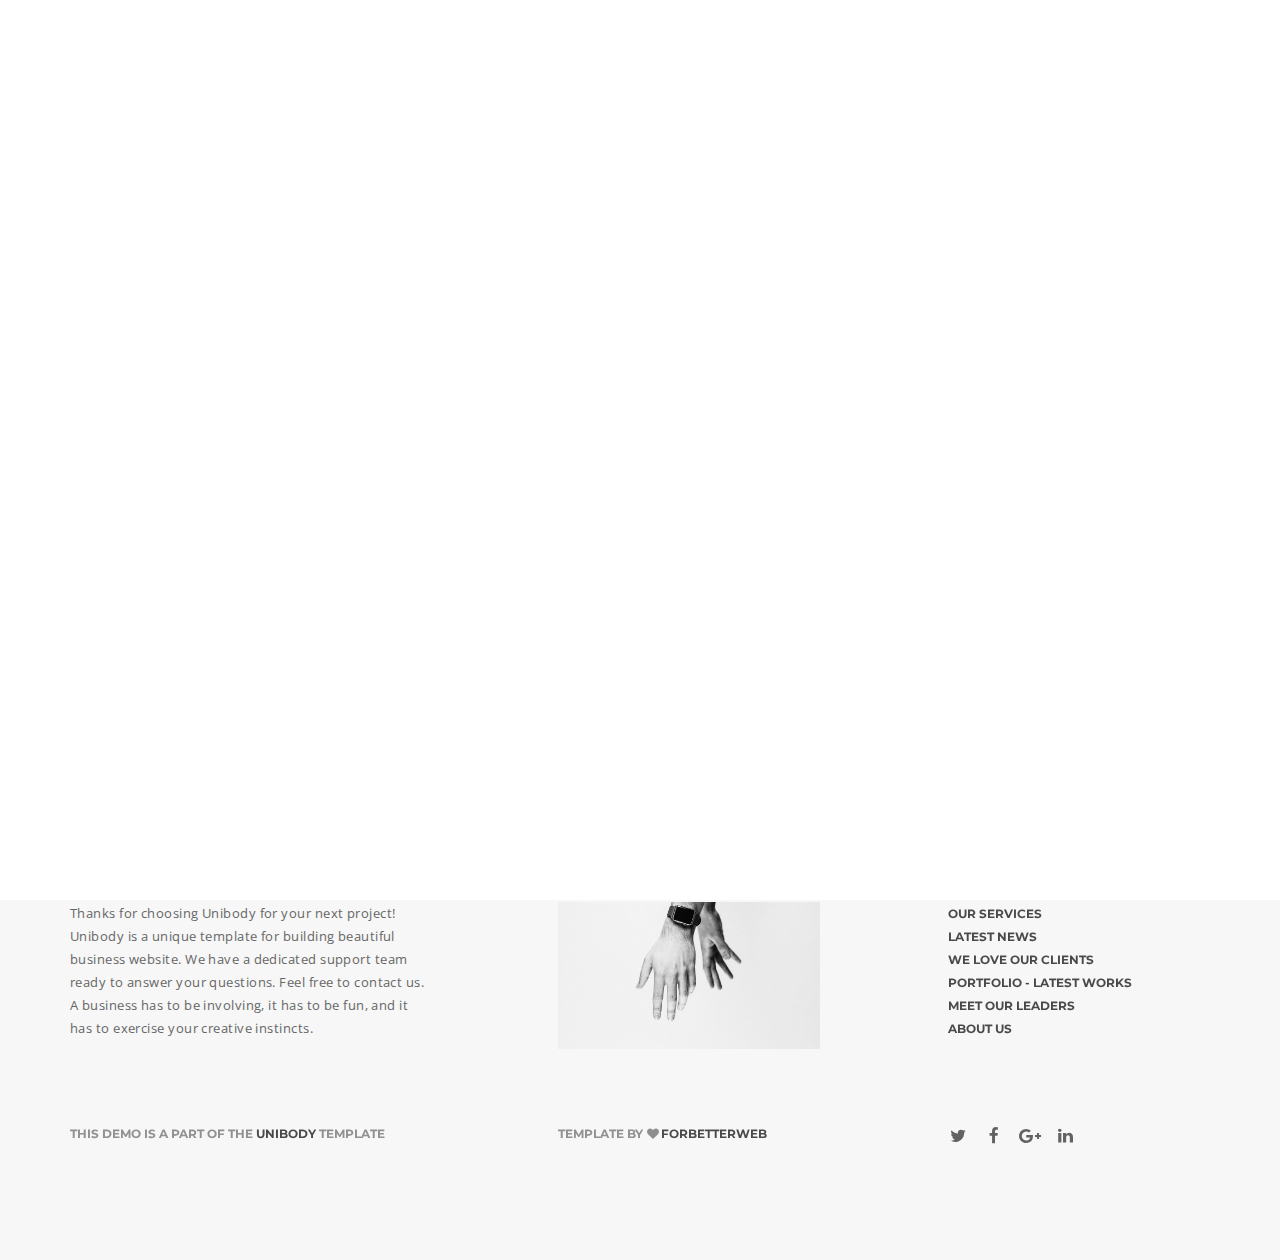
<file: blank.html>
<!DOCTYPE html>
<html lang="en">
  <head>
    <meta charset="utf-8">
    <meta http-equiv="X-UA-Compatible" content="IE=edge">
    <meta name="viewport" content="width=device-width, initial-scale=1">
    <link rel="shortcut icon" href="img/misc/favicon.png">
    <meta name="description" content="">
    <meta name="author" content="">
    <title>Unibody Blank Page
    </title>
    <!-- Bootstrap Core CSS-->
    <link href="css/bootstrap.min.css" rel="stylesheet">
    <!-- Custom CSS-->
    <link href="css/main.css" rel="stylesheet">
  </head>
  <body class="top" id="page-top" data-spy="scroll" data-target=".navbar-fixed-top">
    <!-- Preloader-->
    <div id="preloader">
      <div id="status"></div>
    </div>
    <!-- Navigation-->
    <nav class="navbar navbar-unibody navbar-custom navbar-fixed-top">
      <div class="container">
        <div class="navbar-header">
          <button class="navbar-toggle" type="button" data-toggle="collapse" data-target=".navbar-main-collapse"><span class="sr-only">Toggle navigation</span><span class="icon-bar"></span><span class="icon-bar"></span><span class="icon-bar"></span></button><a class="navbar-brand page-scroll" href="#page-top">
            <!-- Text or Image logo--><img class="logo" src="img/logo.png" alt="Logo"><img class="logodark" src="img/logodark.png" alt="Logo"></a>
        </div>
        <div class="collapse navbar-collapse navbar-main-collapse">
          <ul class="nav navbar-nav navbar-left">
            <li class="hidden"><a href="#page-top"></a></li>
            <li><a href="#">Home <span class="caret"></span></a>
              <ul class="dropdown-menu columns-3">
                <li><strong class="text-muted">demos</strong></li>
                <li><a href="indexslider.html">main demo</a></li>
                <li><a href="indexagency.html">agency</a></li>
                <li><a href="indexcar.html">auto showroom</a></li>
                <li><a href="indexapp.html">application</a></li>
                <li><a href="indexpersonal.html">personal / freelancer</a></li>
                <li><a href="indexpersonal2.html">personal / freelancer 2</a></li>
                <li><a href="indexportfolio.html">agency portfolio <span class="label label-danger">new</span></a></li>
                <li><a href="indexportfolio2.html">photographer portfolio</a></li>
                <li><a href="indexconstruction.html">construction / renovation</a></li>
                <li><a href="indexbarber.html">beauty salon <span class="label label-danger">new</span></a></li>
                <li><a href="indexarchdesign.html">architecture & design</a></li>
                <li><a href="landing.html">landing page</a></li>
                <li><a href="landing2.html">landing page 2</a></li>
                <li><a href="landingdark.html">landing page dark</a></li>
                <li><strong class="text-muted">hero demos</strong></li>
                <li><a href="indexparallax.html">image parallax</a></li>
                <li><a href="indexkenburns.html">ken burns slider</a></li>
                <li><a href="indexkenburns2.html">ken burns slider 2 <span class="label label-danger">new</span></a></li>
                <li><a href="indexvideo.html">full screen video</a></li>
                <li><a href="indexvideo2.html">full screen video 2</a></li>
                <li><a href="indexdark.html">home dark</a></li>
                <li><a href="indexparallaxhalf.html">half screen parallax</a></li>
                <li><a href="indexsmallheader.html">small header</a></li>
                <li><a href="indexsolidcolor.html">minimal solid color <span class="label label-danger">new</span></a></li>
                <li><strong class="text-muted">one page demos</strong></li>
                <li><a href="indexparallax-one.html">image parallax</a></li>
                <li><a href="indexkenburns-one.html">ken burns slider</a></li>
                <li><a href="indexkenburns2-one.html">ken burns slider 2</a></li>
                <li><a href="indexvideo-one.html">full screen video</a></li>
                <li><a href="indexvideo2-one.html">full screen video 2</a></li>
                <li><a href="indexdark-one.html">home dark</a></li>
                <li><a href="indexparallaxhalf-one.html">half screen parallax</a></li>
                <li><a href="indexsmallheader-one.html">small header</a></li>
                <li><a href="indexsolidcolor-one.html">minimal solid color</a></li>
                <li><strong class="text-muted">coming soon & countdown</strong></li>
                <li><a href="comingsoon.html">landing coming soon</a></li>
                <li><a href="comingsoon2.html">coming soon canvas</a></li>
                <li><a href="comingsoon3.html">coming soon canvas 2</a></li>
                <li><a class="btn-nav" href="index.html"><span class="btn btn-dark-border btn-sm">More Demos</span></a></li>
              </ul>
            </li>
            <li><a href="#">Pages <span class="caret"></span></a>
              <ul class="dropdown-menu">
                <li><a href="about.html">about us 1</a></li>
                <li><a href="about2.html">about us 2</a></li>
                <li><a href="contact.html">contact us 1</a></li>
                <li><a href="contact2.html">contact us 2 <span class="label label-danger">new</span></a></li>
                <li><a href="clients.html">clients</a></li>
                <li><a href="team.html">team</a></li>
                <li><a href="services.html">services</a></li>
                <li><a href="register.html">Register</a></li>
                <li><a href="login.html">Login</a></li>
                <li><a href="register-login.html">Register/Login</a></li>
                <li><a href="faq.html">faq</a></li>
                <li><a href="404.html">error 404</a></li>
                <li><a href="blank.html">blank page</a></li>
              </ul>
            </li>
            <li><a href="#">Portfolio <span class="caret"></span></a>
              <ul class="dropdown-menu">
                <li><a href="#">Masonry <span class="angle-right"></span><span class="caret"></span></a>
                  <ul class="dropdown-menu">
                    <li><a href="portfolio-masonry-2.html">2 columns</a></li>
                    <li><a href="portfolio-masonry-3.html">3 columns</a></li>
                    <li><a href="portfolio-masonry-4.html">4 columns</a></li>
                  </ul>
                </li>
                <li><a href="#">Wide <span class="angle-right"></span><span class="caret"></span></a>
                  <ul class="dropdown-menu">
                    <li><a href="portfolio-wide-2.html">2 columns</a></li>
                    <li><a href="portfolio-wide-3.html">3 columns</a></li>
                    <li><a href="portfolio-wide-4.html">4 columns</a></li>
                  </ul>
                </li>
                <li><a href="#">Boxed <span class="angle-right"></span><span class="caret"></span></a>
                  <ul class="dropdown-menu">
                    <li><a href="portfolio-boxed-2.html">2 columns</a></li>
                    <li><a href="portfolio-boxed-3.html">3 columns</a></li>
                    <li><a href="portfolio-boxed-4.html">4 columns</a></li>
                  </ul>
                </li>
                <li><a href="portfolio-single.html">Single project</a></li>
              </ul>
            </li>
            <li><a href="#">News <span class="caret"></span></a>
              <ul class="dropdown-menu">
                <li><a href="news2.html">2 columns</a></li>
                <li><a href="news2-sidebar.html">2 columns sidebar</a></li>
                <li><a href="news3.html">3 columns</a></li>
                <li><a href="news4.html">4 columns</a></li>
                <li><a href="news-single.html">single fullwidth</a></li>
                <li><a href="news-single-sidebar.html">single sidebar</a></li>
              </ul>
            </li>
            <li><a href="#">Elements <span class="caret"></span></a>
              <ul class="dropdown-menu">
                <li><a href="headers.html"><i class="fa fa-server fa-lg fa-fw"></i> Headers & Page titles</a></li>
                <li><a href="buttons.html"><i class="fa fa-hand-pointer-o fa-lg fa-fw"></i> Buttons</a></li>
                <li><a href="carousels.html"><i class="fa fa-clone fa-lg fa-fw"></i> Carousels</a></li>
                <li><a href="columns.html"><i class="fa fa-th-list fa-lg fa-fw"></i> Columns <span class="label label-primary">update</span></a></li>
                <li><a href="pricing.html"><i class="fa fa-credit-card fa-lg fa-fw"></i> Pricing tables</a></li>
                <li><a href="countdown.html"><i class="fa fa-clock-o fa-lg fa-fw"></i> Countdown Timer</a></li>
                <li><a href="bars-charts.html"><i class="fa fa-pie-chart fa-lg fa-fw"></i> Bars and Charts</a></li>
                <li><a href="animate-on-scroll.html"><i class="fa fa-chevron-down fa-fw"></i> Animate On Scroll</a></li>
                <li><a href="typography.html"><i class="fa fa-text-width fa-lg fa-fw"></i> Typography</a></li>
                <li><a href="accordions.html"><i class="fa fa-plus-square-o fa-lg fa-fw"></i> Accordions</a></li>
                <li><a href="video-sound.html"><i class="fa fa-video-camera fa-lg fa-fw"></i> Video / Sound</a></li>
                <li><a href="tabs.html"><i class="fa fa-columns fa-lg fa-fw"></i> Tabs</a></li>
              </ul>
            </li>
            <li class="menu-divider visible-lg">&nbsp;</li>
            <li><a href="#">Shop <span class="caret"></span></a>
              <ul class="dropdown-menu">
                <li><a href="shop.html">Shop</a></li>
                <li><a href="shop2.html">Shop sidebar</a></li>
                <li><a href="shop3.html">Shop  sidebar  wide</a></li>
                <li><a href="shop-single.html">Single product</a></li>
                <li><a href="shop-cart.html">Shopping cart</a></li>
              </ul>
            </li>
            <li class="dropdown"><a class="dropdown-toggle" href="#"><i class="fa fa-shopping-bag fa-lg"></i><span class="badge">3</span><span class="caret"></span></a>
              <ul class="dropdown-menu">
                <li class="shop-nav">
                  <div class="shop-cart"><a href="shop-cart.html"><img src="img/shop/1.jpg" alt=" ">
                      <div class="btn-dark-border btn btn-xs">$128.99</div><i class="fa fa-times float-right"></i><br>Jacket with contrasting hood</a></div>
                </li>
                <li class="shop-nav">
                  <div class="shop-cart"><a href="shop-cart.html"><img src="img/shop/2.jpg" alt=" ">
                      <div class="btn-dark-border btn btn-xs">$186.99</div><i class="fa fa-times float-right"></i><br>Jacket with a seam on the lapel</a></div>
                </li>
                <li class="shop-nav">
                  <div class="shop-cart"><a href="shop-cart.html"><img src="img/shop/3.jpg" alt=" ">
                      <div class="btn-dark-border btn btn-xs">$98.99</div><i class="fa fa-times float-right"></i><br>Faux leather jacket</a></div><span class="text-left">Subtotal:</span><span class="float-right"><b>$386.99</b></span>
                </li>
                <li><a href="shop-cart.html"><span class="btn btn-dark-border btn-sm">Checkout</span></a></li>
              </ul>
            </li>
            <li class="visible-lg">&nbsp;</li>
            <li class="dropdown"><a class="dropdown-toggle" href="#"><i class="fa fa-search fa-lg"></i><span class="caret"></span></a>
              <ul class="dropdown-menu">
                <li>
                  <form class="search-form" method="post">
                    <button class="search-button" type="submit" title="Search"><i class="fa fa-search fa-lg"></i></button>
                    <input class="form-control search-field" type="text" placeholder="SEARCH">
                  </form>
                </li>
              </ul>
            </li>
            <li class="dropdown"><a class="dropdown-toggle" href="#"><span class="lang">Eng</span><span class="caret"></span></a>
              <ul class="dropdown-menu">
                <li><a href="/">English</a></li>
                <li><a href="/">Español</a></li>
                <li><a href="/">Deutsch</a></li>
                <li><a href="/">Français</a></li>
                <li><a href="/">Русский</a></li>
                <li><a href="/">日本語</a></li>
                <li><a href="/">中文(简体)</a></li>
              </ul>
            </li>
          </ul>
        </div>
      </div>
    </nav>
    <!-- Header-->
    <header class="intro introhalf">
      <div class="intro-body">
        <h1>Blank Page</h1>
      </div>
    </header>
    <!-- Empty Section-->
    <section class="container-fluid bg-white text-center">
      <div class="row">
        <div class="col-lg-8 col-lg-offset-2">
          <h3>Go make something awesome</h3>
        </div>
      </div>
    </section>
    <!-- Footer Section-->
    <section class="section-small bg-gray footer">
      <div class="container">
        <div class="row">
          <div class="col-md-4">
            <h5>About</h5>
            <p>Thanks for choosing Unibody for your next project! Unibody is a unique template for building  beautiful business website. We have a dedicated support team ready to answer your questions. Feel free to contact us. A business has to be involving, it has to be fun, and it has to exercise your creative instincts.</p>
          </div>
          <div class="col-md-3 col-md-offset-1 footer-menu">
            <h5>Latest project</h5>
            <p><a href="portfolio-single.html"><img class="img-responsive center-block" src="img/main/42.jpg" alt=""></a></p>
          </div>
          <div class="col-md-3 col-md-offset-1 footer-menu">
            <h5>Company</h5>
            <h6 class="no-pad"><a href="services.html">Our Services</a></h6>
            <h6 class="no-pad"><a href="news-single.html">Latest news</a></h6>
            <h6 class="no-pad"><a href="clients.html">We love our clients</a></h6>
            <h6 class="no-pad"><a href="portfolio-masonry-4.html">Portfolio - Latest works</a></h6>
            <h6 class="no-pad"><a href="team.html">Meet our leaders</a></h6>
            <h6 class="no-pad"><a href="about.html">About us</a></h6>
          </div>
        </div>
        <div class="row">
          <div class="col-md-4">
            <h6>This demo is a part of the <a href="http://ForBetterWeb.com">Unibody</a> template
            </h6>
          </div>
          <div class="col-md-3 col-md-offset-1">
            <h6>Template By <a href="http://ForBetterWeb.com"><i class="fa fa-heart fa-fw"></i>forbetterweb</a>
            </h6>
          </div>
          <div class="col-md-3 col-md-offset-1">
            <ul class="list-inline">
              <li><a href="/"><i class="fa fa-twitter fa-fw fa-lg"></i></a></li>
              <li><a href="/"><i class="fa fa-facebook fa-fw fa-lg"></i></a></li>
              <li><a href="/"><i class="fa fa-google-plus fa-fw fa-lg"></i></a></li>
              <li><a href="/"><i class="fa fa-linkedin fa-fw fa-lg"></i></a></li>
            </ul>
          </div>
        </div>
      </div>
    </section>
    <!-- jQuery-->
    <script src="js/jquery-1.12.4.min.js"></script>
    <!-- Bootstrap Core JavaScript-->
    <script src="js/bootstrap.min.js"></script>
    <!-- Plugin JavaScript-->
    <script src="js/jquery.easing.min.js"></script>
    <script src="js/jquery.countdown.min.js"></script>
    <script src="js/device.min.js"></script>
    <script src="js/form.min.js"></script>
    <script src="js/jquery.placeholder.min.js"></script>
    <script src="js/jquery.shuffle.min.js"></script>
    <script src="js/jquery.parallax.min.js"></script>
    <script src="js/jquery.circle-progress.min.js"></script>
    <script src="js/jquery.swipebox.min.js"></script>
    <script src="js/smoothscroll.min.js"></script>
    <script src="js/wow.min.js"></script>
    <script src="js/jquery.smartmenus.js"></script>
    <!-- Custom Theme JavaScript-->
    <script src="js/main.js"></script>
<!--[if lt IE 9]>
<script src="https://oss.maxcdn.com/libs/html5shiv/3.7.0/html5shiv.js"></script>
<script src="https://oss.maxcdn.com/libs/respond.js/1.4.2/respond.min.js"></script>
<![endif]-->
  </body>
</html>
</file>
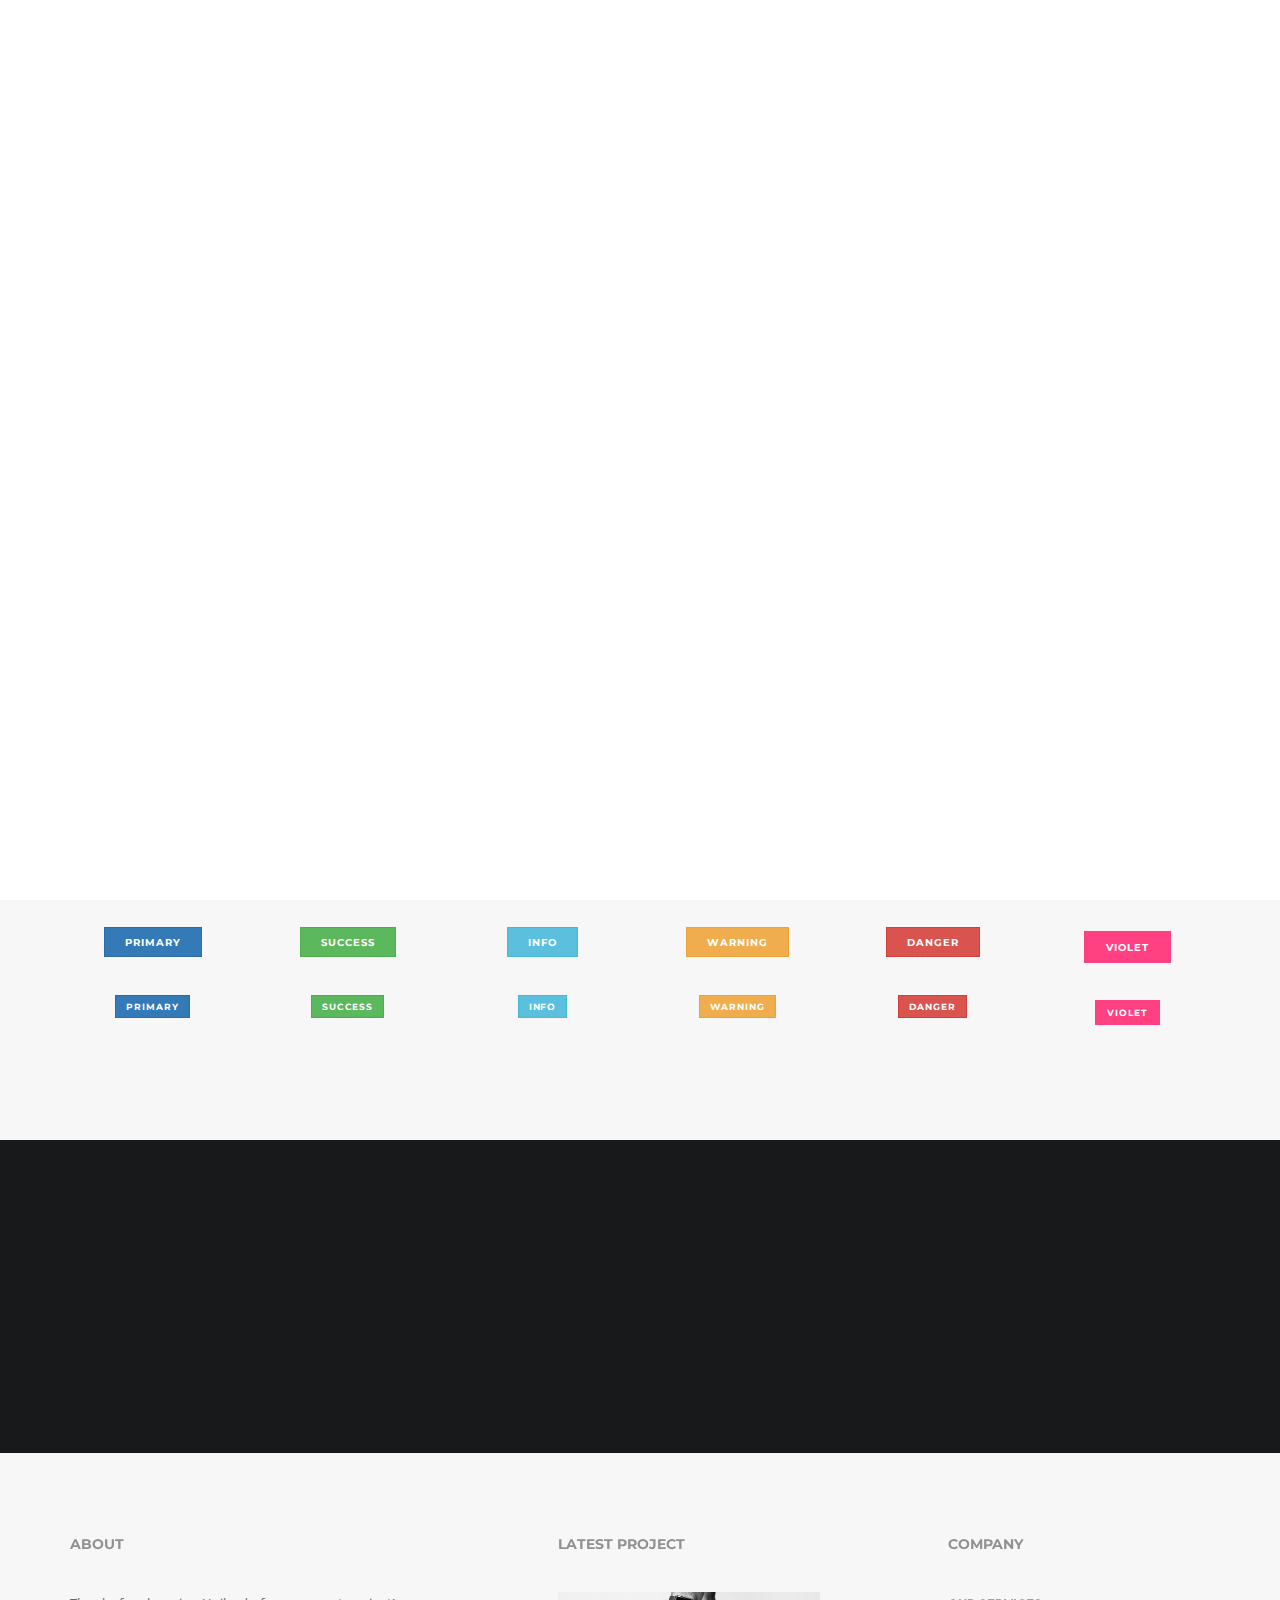
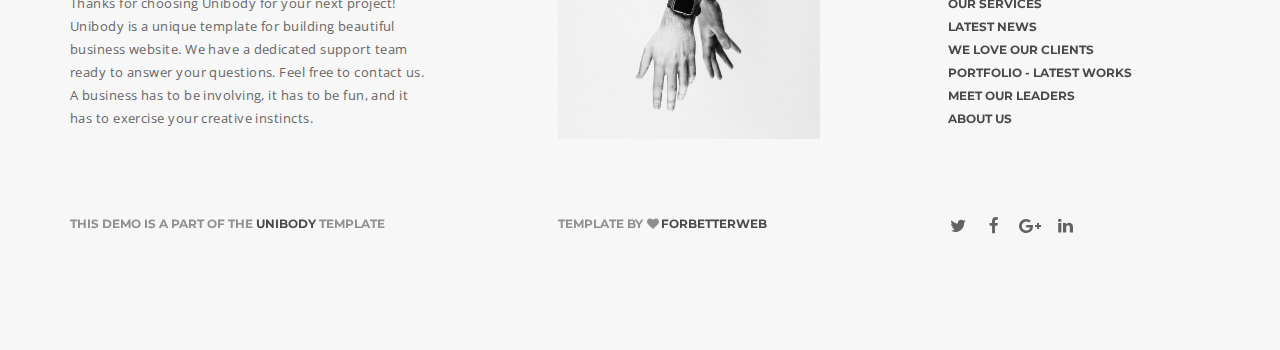
<file: buttons.html>
<!DOCTYPE html>
<html lang="en">
  <head>
    <meta charset="utf-8">
    <meta http-equiv="X-UA-Compatible" content="IE=edge">
    <meta name="viewport" content="width=device-width, initial-scale=1">
    <link rel="shortcut icon" href="img/misc/favicon.png">
    <meta name="description" content="">
    <meta name="author" content="">
    <title>Unibody | Universal components
    </title>
    <!-- Bootstrap Core CSS-->
    <link href="css/bootstrap.min.css" rel="stylesheet">
    <!-- Custom CSS-->
    <link href="css/main.css" rel="stylesheet">
  </head>
  <body class="top" id="page-top" data-spy="scroll" data-target=".navbar-fixed-top">
    <!-- Preloader-->
    <div id="preloader">
      <div id="status"></div>
    </div>
    <!-- Navigation-->
    <nav class="navbar navbar-custom navbar-fixed-top top-nav-collapse">
      <div class="container">
        <div class="navbar-header">
          <button class="navbar-toggle" type="button" data-toggle="collapse" data-target=".navbar-main-collapse"><span class="sr-only">Toggle navigation</span><span class="icon-bar"></span><span class="icon-bar"></span><span class="icon-bar"></span></button><a class="navbar-brand page-scroll" href="#page-top">
            <!-- Text or Image logo--><img class="logo" src="img/logo.png" alt="Logo"><img class="logodark" src="img/logodark.png" alt="Logo"></a>
        </div>
        <div class="collapse navbar-collapse navbar-main-collapse">
          <ul class="nav navbar-nav navbar-left">
            <li class="hidden"><a href="#page-top"></a></li>
            <li><a href="#">Home <span class="caret"></span></a>
              <ul class="dropdown-menu columns-3">
                <li><strong class="text-muted">demos</strong></li>
                <li><a href="indexslider.html">main demo</a></li>
                <li><a href="indexagency.html">agency</a></li>
                <li><a href="indexcar.html">auto showroom</a></li>
                <li><a href="indexapp.html">application</a></li>
                <li><a href="indexpersonal.html">personal / freelancer</a></li>
                <li><a href="indexpersonal2.html">personal / freelancer 2</a></li>
                <li><a href="indexportfolio.html">agency portfolio <span class="label label-danger">new</span></a></li>
                <li><a href="indexportfolio2.html">photographer portfolio</a></li>
                <li><a href="indexconstruction.html">construction / renovation</a></li>
                <li><a href="indexbarber.html">beauty salon <span class="label label-danger">new</span></a></li>
                <li><a href="indexarchdesign.html">architecture & design</a></li>
                <li><a href="landing.html">landing page</a></li>
                <li><a href="landing2.html">landing page 2</a></li>
                <li><a href="landingdark.html">landing page dark</a></li>
                <li><strong class="text-muted">hero demos</strong></li>
                <li><a href="indexparallax.html">image parallax</a></li>
                <li><a href="indexkenburns.html">ken burns slider</a></li>
                <li><a href="indexkenburns2.html">ken burns slider 2 <span class="label label-danger">new</span></a></li>
                <li><a href="indexvideo.html">full screen video</a></li>
                <li><a href="indexvideo2.html">full screen video 2</a></li>
                <li><a href="indexdark.html">home dark</a></li>
                <li><a href="indexparallaxhalf.html">half screen parallax</a></li>
                <li><a href="indexsmallheader.html">small header</a></li>
                <li><a href="indexsolidcolor.html">minimal solid color <span class="label label-danger">new</span></a></li>
                <li><strong class="text-muted">one page demos</strong></li>
                <li><a href="indexparallax-one.html">image parallax</a></li>
                <li><a href="indexkenburns-one.html">ken burns slider</a></li>
                <li><a href="indexkenburns2-one.html">ken burns slider 2</a></li>
                <li><a href="indexvideo-one.html">full screen video</a></li>
                <li><a href="indexvideo2-one.html">full screen video 2</a></li>
                <li><a href="indexdark-one.html">home dark</a></li>
                <li><a href="indexparallaxhalf-one.html">half screen parallax</a></li>
                <li><a href="indexsmallheader-one.html">small header</a></li>
                <li><a href="indexsolidcolor-one.html">minimal solid color</a></li>
                <li><strong class="text-muted">coming soon & countdown</strong></li>
                <li><a href="comingsoon.html">landing coming soon</a></li>
                <li><a href="comingsoon2.html">coming soon canvas</a></li>
                <li><a href="comingsoon3.html">coming soon canvas 2</a></li>
                <li><a class="btn-nav" href="index.html"><span class="btn btn-dark-border btn-sm">More Demos</span></a></li>
              </ul>
            </li>
            <li><a href="#">Pages <span class="caret"></span></a>
              <ul class="dropdown-menu">
                <li><a href="about.html">about us 1</a></li>
                <li><a href="about2.html">about us 2</a></li>
                <li><a href="contact.html">contact us 1</a></li>
                <li><a href="contact2.html">contact us 2 <span class="label label-danger">new</span></a></li>
                <li><a href="clients.html">clients</a></li>
                <li><a href="team.html">team</a></li>
                <li><a href="services.html">services</a></li>
                <li><a href="register.html">Register</a></li>
                <li><a href="login.html">Login</a></li>
                <li><a href="register-login.html">Register/Login</a></li>
                <li><a href="faq.html">faq</a></li>
                <li><a href="404.html">error 404</a></li>
                <li><a href="blank.html">blank page</a></li>
              </ul>
            </li>
            <li><a href="#">Portfolio <span class="caret"></span></a>
              <ul class="dropdown-menu">
                <li><a href="#">Masonry <span class="angle-right"></span><span class="caret"></span></a>
                  <ul class="dropdown-menu">
                    <li><a href="portfolio-masonry-2.html">2 columns</a></li>
                    <li><a href="portfolio-masonry-3.html">3 columns</a></li>
                    <li><a href="portfolio-masonry-4.html">4 columns</a></li>
                  </ul>
                </li>
                <li><a href="#">Wide <span class="angle-right"></span><span class="caret"></span></a>
                  <ul class="dropdown-menu">
                    <li><a href="portfolio-wide-2.html">2 columns</a></li>
                    <li><a href="portfolio-wide-3.html">3 columns</a></li>
                    <li><a href="portfolio-wide-4.html">4 columns</a></li>
                  </ul>
                </li>
                <li><a href="#">Boxed <span class="angle-right"></span><span class="caret"></span></a>
                  <ul class="dropdown-menu">
                    <li><a href="portfolio-boxed-2.html">2 columns</a></li>
                    <li><a href="portfolio-boxed-3.html">3 columns</a></li>
                    <li><a href="portfolio-boxed-4.html">4 columns</a></li>
                  </ul>
                </li>
                <li><a href="portfolio-single.html">Single project</a></li>
              </ul>
            </li>
            <li><a href="#">News <span class="caret"></span></a>
              <ul class="dropdown-menu">
                <li><a href="news2.html">2 columns</a></li>
                <li><a href="news2-sidebar.html">2 columns sidebar</a></li>
                <li><a href="news3.html">3 columns</a></li>
                <li><a href="news4.html">4 columns</a></li>
                <li><a href="news-single.html">single fullwidth</a></li>
                <li><a href="news-single-sidebar.html">single sidebar</a></li>
              </ul>
            </li>
            <li><a href="#">Elements <span class="caret"></span></a>
              <ul class="dropdown-menu">
                <li><a href="headers.html"><i class="fa fa-server fa-lg fa-fw"></i> Headers & Page titles</a></li>
                <li><a href="buttons.html"><i class="fa fa-hand-pointer-o fa-lg fa-fw"></i> Buttons</a></li>
                <li><a href="carousels.html"><i class="fa fa-clone fa-lg fa-fw"></i> Carousels</a></li>
                <li><a href="columns.html"><i class="fa fa-th-list fa-lg fa-fw"></i> Columns <span class="label label-primary">update</span></a></li>
                <li><a href="pricing.html"><i class="fa fa-credit-card fa-lg fa-fw"></i> Pricing tables</a></li>
                <li><a href="countdown.html"><i class="fa fa-clock-o fa-lg fa-fw"></i> Countdown Timer</a></li>
                <li><a href="bars-charts.html"><i class="fa fa-pie-chart fa-lg fa-fw"></i> Bars and Charts</a></li>
                <li><a href="animate-on-scroll.html"><i class="fa fa-chevron-down fa-fw"></i> Animate On Scroll</a></li>
                <li><a href="typography.html"><i class="fa fa-text-width fa-lg fa-fw"></i> Typography</a></li>
                <li><a href="accordions.html"><i class="fa fa-plus-square-o fa-lg fa-fw"></i> Accordions</a></li>
                <li><a href="video-sound.html"><i class="fa fa-video-camera fa-lg fa-fw"></i> Video / Sound</a></li>
                <li><a href="tabs.html"><i class="fa fa-columns fa-lg fa-fw"></i> Tabs</a></li>
              </ul>
            </li>
            <li class="menu-divider visible-lg">&nbsp;</li>
            <li><a href="#">Shop <span class="caret"></span></a>
              <ul class="dropdown-menu">
                <li><a href="shop.html">Shop</a></li>
                <li><a href="shop2.html">Shop sidebar</a></li>
                <li><a href="shop3.html">Shop  sidebar  wide</a></li>
                <li><a href="shop-single.html">Single product</a></li>
                <li><a href="shop-cart.html">Shopping cart</a></li>
              </ul>
            </li>
            <li class="dropdown"><a class="dropdown-toggle" href="#"><i class="fa fa-shopping-bag fa-lg"></i><span class="badge">3</span><span class="caret"></span></a>
              <ul class="dropdown-menu">
                <li class="shop-nav">
                  <div class="shop-cart"><a href="shop-cart.html"><img src="img/shop/1.jpg" alt=" ">
                      <div class="btn-dark-border btn btn-xs">$128.99</div><i class="fa fa-times float-right"></i><br>Jacket with contrasting hood</a></div>
                </li>
                <li class="shop-nav">
                  <div class="shop-cart"><a href="shop-cart.html"><img src="img/shop/2.jpg" alt=" ">
                      <div class="btn-dark-border btn btn-xs">$186.99</div><i class="fa fa-times float-right"></i><br>Jacket with a seam on the lapel</a></div>
                </li>
                <li class="shop-nav">
                  <div class="shop-cart"><a href="shop-cart.html"><img src="img/shop/3.jpg" alt=" ">
                      <div class="btn-dark-border btn btn-xs">$98.99</div><i class="fa fa-times float-right"></i><br>Faux leather jacket</a></div><span class="text-left">Subtotal:</span><span class="float-right"><b>$386.99</b></span>
                </li>
                <li><a href="shop-cart.html"><span class="btn btn-dark-border btn-sm">Checkout</span></a></li>
              </ul>
            </li>
            <li class="visible-lg">&nbsp;</li>
            <li class="dropdown"><a class="dropdown-toggle" href="#"><i class="fa fa-search fa-lg"></i><span class="caret"></span></a>
              <ul class="dropdown-menu">
                <li>
                  <form class="search-form" method="post">
                    <button class="search-button" type="submit" title="Search"><i class="fa fa-search fa-lg"></i></button>
                    <input class="form-control search-field" type="text" placeholder="SEARCH">
                  </form>
                </li>
              </ul>
            </li>
            <li class="dropdown"><a class="dropdown-toggle" href="#"><span class="lang">Eng</span><span class="caret"></span></a>
              <ul class="dropdown-menu">
                <li><a href="/">English</a></li>
                <li><a href="/">Español</a></li>
                <li><a href="/">Deutsch</a></li>
                <li><a href="/">Français</a></li>
                <li><a href="/">Русский</a></li>
                <li><a href="/">日本語</a></li>
                <li><a href="/">中文(简体)</a></li>
              </ul>
            </li>
          </ul>
        </div>
      </div>
    </nav>
    <div class="small-header bg-img2">
      <div class="container">
        <div class="row">
          <div class="col-md-6">
            <h3>Buttons</h3>
          </div>
          <div class="col-md-6 text-right">
            <h6 class="breadcrumb"><a href="index.html">Home</a> / <a href="/">Components</a> / Buttons
            </h6>
          </div>
        </div>
      </div>
    </div>
    <!-- Buttons-->
    <div class="section section-small text-center">
      <div class="container">
        <div class="row wow fadeIn">
          <div class="col-sm-6 col-md-3">
            <p>
              <button class="btn btn-dark btn-lg" type="button">dark</button>
            </p>
            <p>
              <button class="btn btn-dark" type="button">dark</button>
            </p>
            <p>
              <button class="btn btn-dark btn-sm" type="button">dark</button>
            </p>
            <p>
              <button class="btn btn-dark btn-xs" type="button">dark</button>
            </p>
          </div>
          <div class="col-sm-6 col-md-3">
            <p>
              <button class="btn btn-gray btn-lg" type="button">gray</button>
            </p>
            <p>
              <button class="btn btn-gray" type="button">gray</button>
            </p>
            <p>
              <button class="btn btn-gray btn-sm" type="button">gray</button>
            </p>
            <p>
              <button class="btn btn-gray btn-xs" type="button">gray</button>
            </p>
          </div>
          <div class="col-sm-6 col-md-3">
            <p>
              <button class="btn btn-dark-border btn-lg" type="button">border</button>
            </p>
            <p>
              <button class="btn btn-dark-border" type="button">border</button>
            </p>
            <p>
              <button class="btn btn-dark-border btn-sm" type="button">border</button>
            </p>
            <p>
              <button class="btn btn-dark-border btn-xs" type="button">border</button>
            </p>
          </div>
          <div class="col-sm-6 col-md-3">
            <p>
              <button class="btn btn-unibody btn-lg" type="button">unibody</button>
            </p>
            <p>
              <button class="btn btn-unibody" type="button">unibody</button>
            </p>
            <p>
              <button class="btn btn-unibody btn-sm" type="button">unibody</button>
            </p>
            <p>
              <button class="btn btn-unibody btn-xs" type="button">unibody</button>
            </p>
          </div>
        </div>
      </div>
    </div>
    <div class="section section-small bg-gray text-center">
      <div class="container">
        <div class="row wow fadeIn">
          <div class="col-sm-3 col-md-2">
            <p>
              <button class="btn btn-primary btn-lg" type="button">Primary</button>
            </p>
            <p>
              <button class="btn btn-primary" type="button">Primary</button>
            </p>
            <p>
              <button class="btn btn-primary btn-sm" type="button">Primary</button>
            </p>
            <p>
              <button class="btn btn-primary btn-xs" type="button">Primary</button>
            </p>
          </div>
          <div class="col-sm-3 col-md-2">
            <p>
              <button class="btn btn-success btn-lg" type="button">success</button>
            </p>
            <p>
              <button class="btn btn-success" type="button">success</button>
            </p>
            <p>
              <button class="btn btn-success btn-sm" type="button">success</button>
            </p>
            <p>
              <button class="btn btn-success btn-xs" type="button">success</button>
            </p>
          </div>
          <div class="col-sm-3 col-md-2">
            <p>
              <button class="btn btn-info btn-lg" type="button">info</button>
            </p>
            <p>
              <button class="btn btn-info" type="button">info</button>
            </p>
            <p>
              <button class="btn btn-info btn-sm" type="button">info</button>
            </p>
            <p>
              <button class="btn btn-info btn-xs" type="button">info</button>
            </p>
          </div>
          <div class="col-sm-3 col-md-2">
            <p>
              <button class="btn btn-warning btn-lg" type="button">Warning</button>
            </p>
            <p>
              <button class="btn btn-warning" type="button">Warning</button>
            </p>
            <p>
              <button class="btn btn-warning btn-sm" type="button">Warning</button>
            </p>
            <p>
              <button class="btn btn-warning btn-xs" type="button">Warning</button>
            </p>
          </div>
          <div class="col-sm-3 col-md-2">
            <p>
              <button class="btn btn-danger btn-lg" type="button">Danger</button>
            </p>
            <p>
              <button class="btn btn-danger" type="button">Danger</button>
            </p>
            <p>
              <button class="btn btn-danger btn-sm" type="button">Danger</button>
            </p>
            <p>
              <button class="btn btn-danger btn-xs" type="button">Danger</button>
            </p>
          </div>
          <div class="col-sm-3 col-md-2">
            <p>
              <button class="btn btn-violet btn-lg" type="button">violet</button>
            </p>
            <p>
              <button class="btn btn-violet" type="button">violet</button>
            </p>
            <p>
              <button class="btn btn-violet btn-sm" type="button">violet</button>
            </p>
            <p>
              <button class="btn btn-violet btn-xs" type="button">violet</button>
            </p>
          </div>
        </div>
      </div>
    </div>
    <div class="section section-small bg-dark text-center">
      <div class="container">
        <div class="row wow fadeIn">
          <div class="col-sm-6 col-md-3">
            <p>
              <button class="btn btn-border btn-lg" type="button">border</button>
            </p>
            <p>
              <button class="btn btn-white btn-lg" type="button">white</button>
            </p>
          </div>
          <div class="col-sm-6 col-md-3">
            <p>
              <button class="btn btn-border" type="button">border</button>
            </p>
            <p>
              <button class="btn btn-white" type="button">white</button>
            </p>
          </div>
          <div class="col-sm-6 col-md-3">
            <p>
              <button class="btn btn-border btn-sm" type="button">border</button>
            </p>
            <p>
              <button class="btn btn-white btn-sm" type="button">white</button>
            </p>
          </div>
          <div class="col-sm-6 col-md-3">
            <p>
              <button class="btn btn-border btn-xs" type="button">border</button>
            </p>
            <p>
              <button class="btn btn-white btn-xs" type="button">white</button>
            </p>
          </div>
        </div>
      </div>
    </div>
    <!-- Footer Section-->
    <section class="section-small bg-gray footer">
      <div class="container">
        <div class="row">
          <div class="col-md-4">
            <h5>About</h5>
            <p>Thanks for choosing Unibody for your next project! Unibody is a unique template for building  beautiful business website. We have a dedicated support team ready to answer your questions. Feel free to contact us. A business has to be involving, it has to be fun, and it has to exercise your creative instincts.</p>
          </div>
          <div class="col-md-3 col-md-offset-1 footer-menu">
            <h5>Latest project</h5>
            <p><a href="portfolio-single.html"><img class="img-responsive center-block" src="img/main/42.jpg" alt=""></a></p>
          </div>
          <div class="col-md-3 col-md-offset-1 footer-menu">
            <h5>Company</h5>
            <h6 class="no-pad"><a href="services.html">Our Services</a></h6>
            <h6 class="no-pad"><a href="news-single.html">Latest news</a></h6>
            <h6 class="no-pad"><a href="clients.html">We love our clients</a></h6>
            <h6 class="no-pad"><a href="portfolio-masonry-4.html">Portfolio - Latest works</a></h6>
            <h6 class="no-pad"><a href="team.html">Meet our leaders</a></h6>
            <h6 class="no-pad"><a href="about.html">About us</a></h6>
          </div>
        </div>
        <div class="row">
          <div class="col-md-4">
            <h6>This demo is a part of the <a href="http://ForBetterWeb.com">Unibody</a> template
            </h6>
          </div>
          <div class="col-md-3 col-md-offset-1">
            <h6>Template By <a href="http://ForBetterWeb.com"><i class="fa fa-heart fa-fw"></i>forbetterweb</a>
            </h6>
          </div>
          <div class="col-md-3 col-md-offset-1">
            <ul class="list-inline">
              <li><a href="/"><i class="fa fa-twitter fa-fw fa-lg"></i></a></li>
              <li><a href="/"><i class="fa fa-facebook fa-fw fa-lg"></i></a></li>
              <li><a href="/"><i class="fa fa-google-plus fa-fw fa-lg"></i></a></li>
              <li><a href="/"><i class="fa fa-linkedin fa-fw fa-lg"></i></a></li>
            </ul>
          </div>
        </div>
      </div>
    </section>
    <!-- jQuery-->
    <script src="js/jquery-1.12.4.min.js"></script>
    <!-- Bootstrap Core JavaScript-->
    <script src="js/bootstrap.min.js"></script>
    <!-- Plugin JavaScript-->
    <script src="js/jquery.easing.min.js"></script>
    <script src="js/jquery.countdown.min.js"></script>
    <script src="js/device.min.js"></script>
    <script src="js/form.min.js"></script>
    <script src="js/jquery.placeholder.min.js"></script>
    <script src="js/jquery.shuffle.min.js"></script>
    <script src="js/jquery.parallax.min.js"></script>
    <script src="js/jquery.circle-progress.min.js"></script>
    <script src="js/jquery.swipebox.min.js"></script>
    <script src="js/smoothscroll.min.js"></script>
    <script src="js/wow.min.js"></script>
    <script src="js/jquery.smartmenus.js"></script>
    <!-- Custom Theme JavaScript-->
    <script src="js/main.js"></script>
<!--[if lt IE 9]>
<script src="https://oss.maxcdn.com/libs/html5shiv/3.7.0/html5shiv.js"></script>
<script src="https://oss.maxcdn.com/libs/respond.js/1.4.2/respond.min.js"></script>
<![endif]-->
  </body>
</html>
</file>
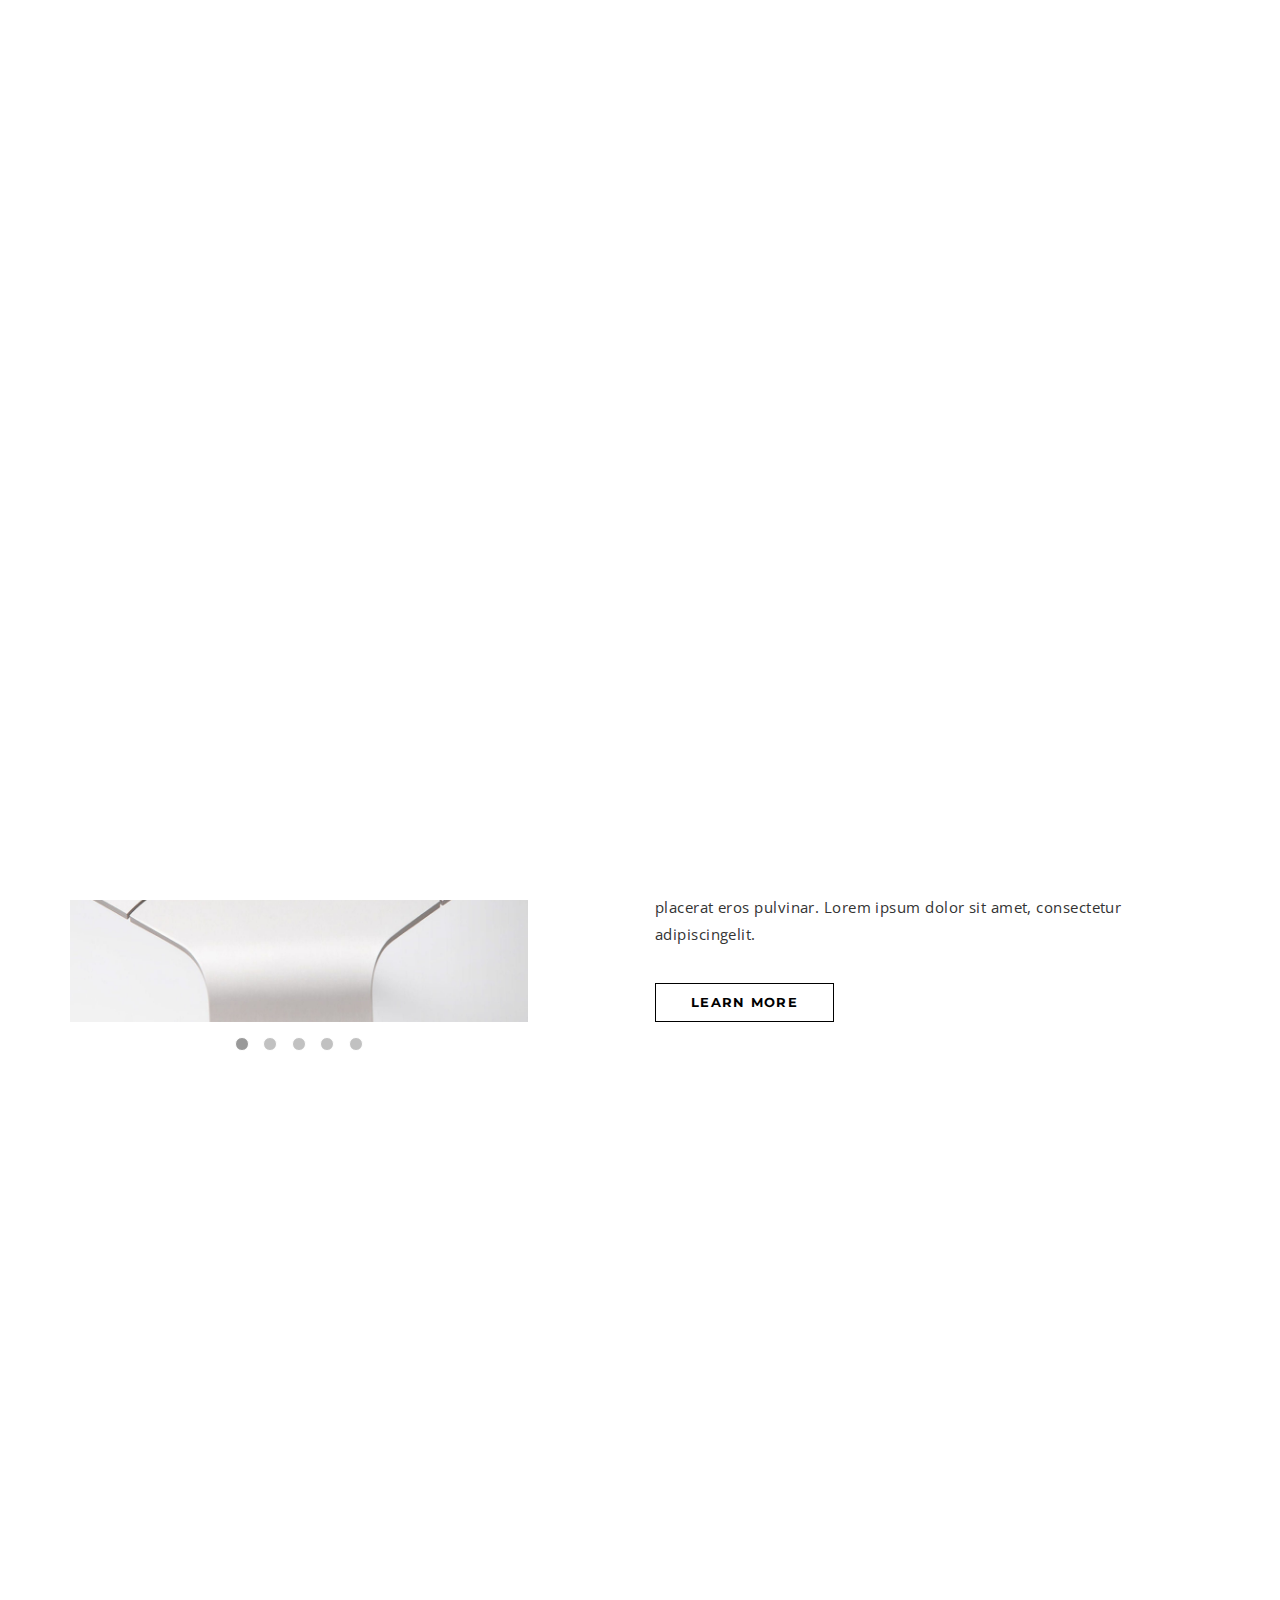
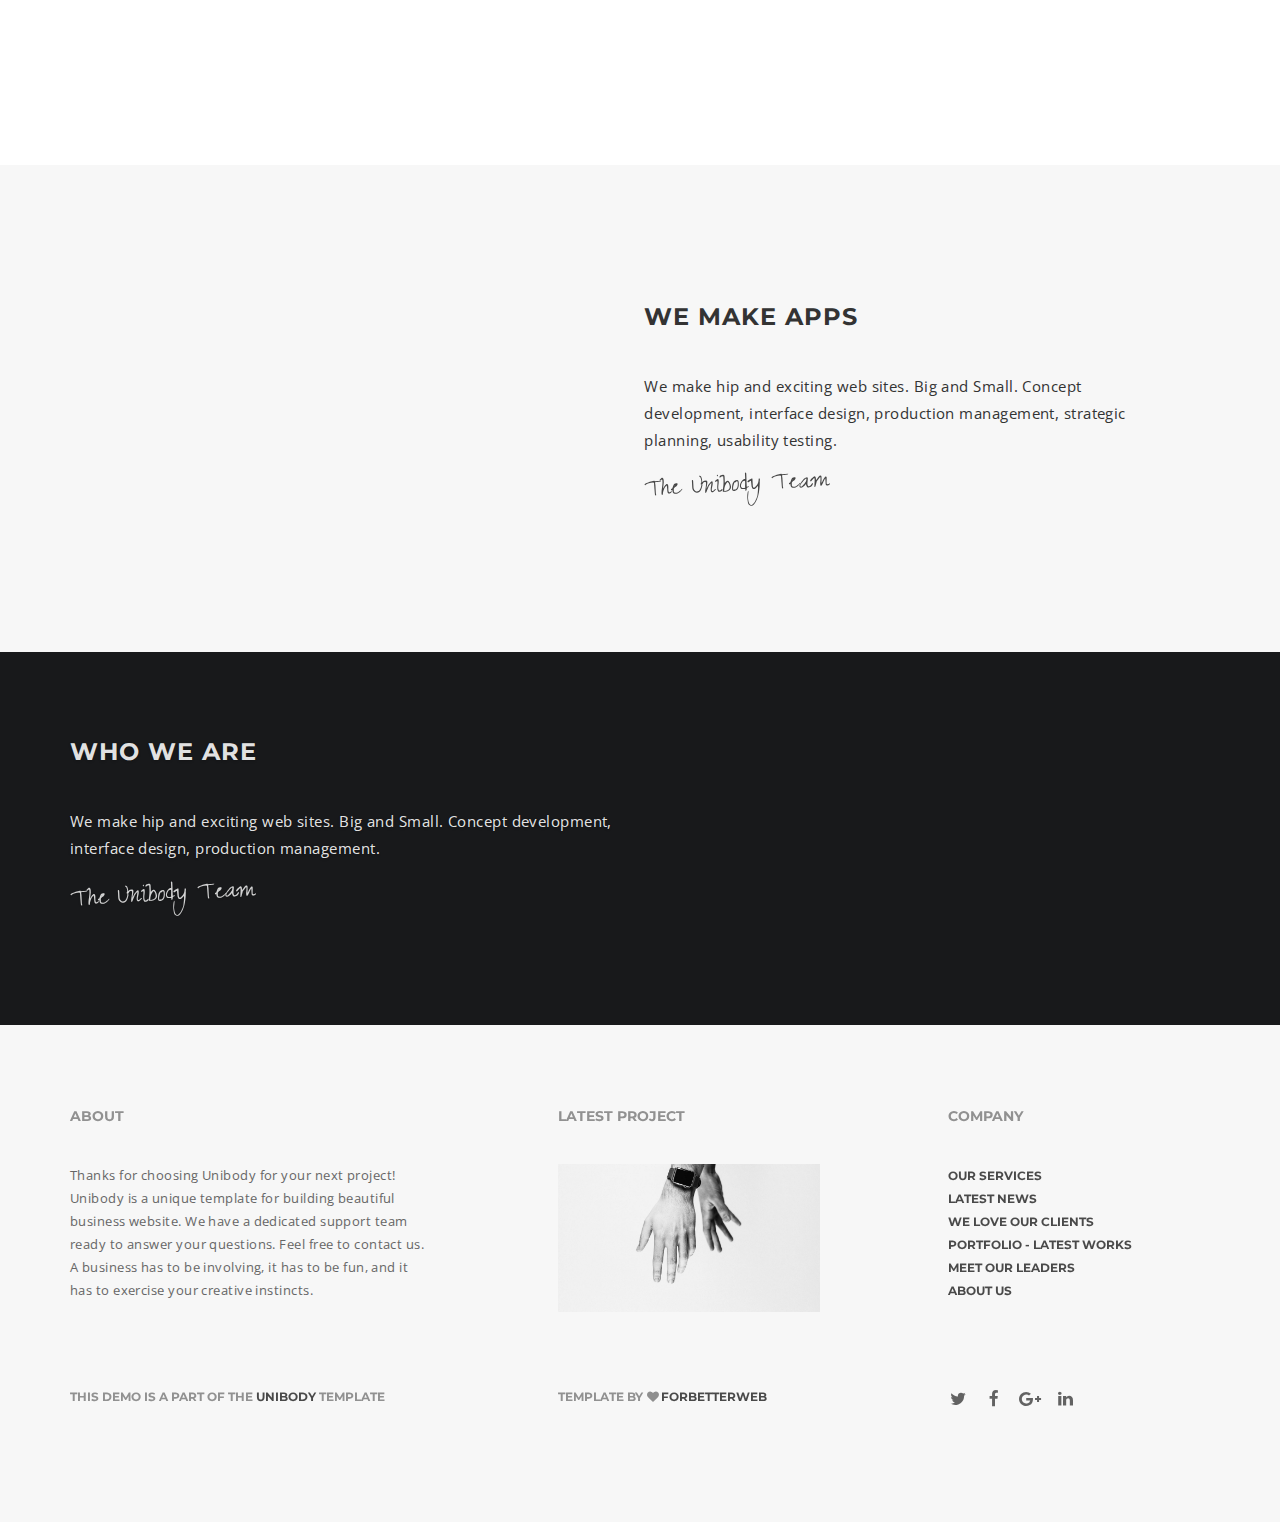
<file: carousels.html>
<!DOCTYPE html>
<html lang="en">
  <head>
    <meta charset="utf-8">
    <meta http-equiv="X-UA-Compatible" content="IE=edge">
    <meta name="viewport" content="width=device-width, initial-scale=1">
    <link rel="shortcut icon" href="img/misc/favicon.png">
    <meta name="description" content="">
    <meta name="author" content="">
    <title>Unibody Universal components
    </title>
    <!-- Bootstrap Core CSS-->
    <link href="css/bootstrap.min.css" rel="stylesheet">
    <!-- Custom CSS-->
    <link href="css/main.css" rel="stylesheet">
  </head>
  <body class="top" id="page-top" data-spy="scroll" data-target=".navbar-fixed-top">
    <!-- Preloader-->
    <div id="preloader">
      <div id="status"></div>
    </div>
    <!-- Navigation-->
    <nav class="navbar navbar-custom navbar-fixed-top top-nav-collapse">
      <div class="container">
        <div class="navbar-header">
          <button class="navbar-toggle" type="button" data-toggle="collapse" data-target=".navbar-main-collapse"><span class="sr-only">Toggle navigation</span><span class="icon-bar"></span><span class="icon-bar"></span><span class="icon-bar"></span></button><a class="navbar-brand page-scroll" href="#page-top">
            <!-- Text or Image logo--><img class="logo" src="img/logo.png" alt="Logo"><img class="logodark" src="img/logodark.png" alt="Logo"></a>
        </div>
        <div class="collapse navbar-collapse navbar-main-collapse">
          <ul class="nav navbar-nav navbar-left">
            <li class="hidden"><a href="#page-top"></a></li>
            <li><a href="#">Home <span class="caret"></span></a>
              <ul class="dropdown-menu columns-3">
                <li><strong class="text-muted">demos</strong></li>
                <li><a href="indexslider.html">main demo</a></li>
                <li><a href="indexagency.html">agency</a></li>
                <li><a href="indexcar.html">auto showroom</a></li>
                <li><a href="indexapp.html">application</a></li>
                <li><a href="indexpersonal.html">personal / freelancer</a></li>
                <li><a href="indexpersonal2.html">personal / freelancer 2</a></li>
                <li><a href="indexportfolio.html">agency portfolio <span class="label label-danger">new</span></a></li>
                <li><a href="indexportfolio2.html">photographer portfolio</a></li>
                <li><a href="indexconstruction.html">construction / renovation</a></li>
                <li><a href="indexbarber.html">beauty salon <span class="label label-danger">new</span></a></li>
                <li><a href="indexarchdesign.html">architecture & design</a></li>
                <li><a href="landing.html">landing page</a></li>
                <li><a href="landing2.html">landing page 2</a></li>
                <li><a href="landingdark.html">landing page dark</a></li>
                <li><strong class="text-muted">hero demos</strong></li>
                <li><a href="indexparallax.html">image parallax</a></li>
                <li><a href="indexkenburns.html">ken burns slider</a></li>
                <li><a href="indexkenburns2.html">ken burns slider 2 <span class="label label-danger">new</span></a></li>
                <li><a href="indexvideo.html">full screen video</a></li>
                <li><a href="indexvideo2.html">full screen video 2</a></li>
                <li><a href="indexdark.html">home dark</a></li>
                <li><a href="indexparallaxhalf.html">half screen parallax</a></li>
                <li><a href="indexsmallheader.html">small header</a></li>
                <li><a href="indexsolidcolor.html">minimal solid color <span class="label label-danger">new</span></a></li>
                <li><strong class="text-muted">one page demos</strong></li>
                <li><a href="indexparallax-one.html">image parallax</a></li>
                <li><a href="indexkenburns-one.html">ken burns slider</a></li>
                <li><a href="indexkenburns2-one.html">ken burns slider 2</a></li>
                <li><a href="indexvideo-one.html">full screen video</a></li>
                <li><a href="indexvideo2-one.html">full screen video 2</a></li>
                <li><a href="indexdark-one.html">home dark</a></li>
                <li><a href="indexparallaxhalf-one.html">half screen parallax</a></li>
                <li><a href="indexsmallheader-one.html">small header</a></li>
                <li><a href="indexsolidcolor-one.html">minimal solid color</a></li>
                <li><strong class="text-muted">coming soon & countdown</strong></li>
                <li><a href="comingsoon.html">landing coming soon</a></li>
                <li><a href="comingsoon2.html">coming soon canvas</a></li>
                <li><a href="comingsoon3.html">coming soon canvas 2</a></li>
                <li><a class="btn-nav" href="index.html"><span class="btn btn-dark-border btn-sm">More Demos</span></a></li>
              </ul>
            </li>
            <li><a href="#">Pages <span class="caret"></span></a>
              <ul class="dropdown-menu">
                <li><a href="about.html">about us 1</a></li>
                <li><a href="about2.html">about us 2</a></li>
                <li><a href="contact.html">contact us 1</a></li>
                <li><a href="contact2.html">contact us 2 <span class="label label-danger">new</span></a></li>
                <li><a href="clients.html">clients</a></li>
                <li><a href="team.html">team</a></li>
                <li><a href="services.html">services</a></li>
                <li><a href="register.html">Register</a></li>
                <li><a href="login.html">Login</a></li>
                <li><a href="register-login.html">Register/Login</a></li>
                <li><a href="faq.html">faq</a></li>
                <li><a href="404.html">error 404</a></li>
                <li><a href="blank.html">blank page</a></li>
              </ul>
            </li>
            <li><a href="#">Portfolio <span class="caret"></span></a>
              <ul class="dropdown-menu">
                <li><a href="#">Masonry <span class="angle-right"></span><span class="caret"></span></a>
                  <ul class="dropdown-menu">
                    <li><a href="portfolio-masonry-2.html">2 columns</a></li>
                    <li><a href="portfolio-masonry-3.html">3 columns</a></li>
                    <li><a href="portfolio-masonry-4.html">4 columns</a></li>
                  </ul>
                </li>
                <li><a href="#">Wide <span class="angle-right"></span><span class="caret"></span></a>
                  <ul class="dropdown-menu">
                    <li><a href="portfolio-wide-2.html">2 columns</a></li>
                    <li><a href="portfolio-wide-3.html">3 columns</a></li>
                    <li><a href="portfolio-wide-4.html">4 columns</a></li>
                  </ul>
                </li>
                <li><a href="#">Boxed <span class="angle-right"></span><span class="caret"></span></a>
                  <ul class="dropdown-menu">
                    <li><a href="portfolio-boxed-2.html">2 columns</a></li>
                    <li><a href="portfolio-boxed-3.html">3 columns</a></li>
                    <li><a href="portfolio-boxed-4.html">4 columns</a></li>
                  </ul>
                </li>
                <li><a href="portfolio-single.html">Single project</a></li>
              </ul>
            </li>
            <li><a href="#">News <span class="caret"></span></a>
              <ul class="dropdown-menu">
                <li><a href="news2.html">2 columns</a></li>
                <li><a href="news2-sidebar.html">2 columns sidebar</a></li>
                <li><a href="news3.html">3 columns</a></li>
                <li><a href="news4.html">4 columns</a></li>
                <li><a href="news-single.html">single fullwidth</a></li>
                <li><a href="news-single-sidebar.html">single sidebar</a></li>
              </ul>
            </li>
            <li><a href="#">Elements <span class="caret"></span></a>
              <ul class="dropdown-menu">
                <li><a href="headers.html"><i class="fa fa-server fa-lg fa-fw"></i> Headers & Page titles</a></li>
                <li><a href="buttons.html"><i class="fa fa-hand-pointer-o fa-lg fa-fw"></i> Buttons</a></li>
                <li><a href="carousels.html"><i class="fa fa-clone fa-lg fa-fw"></i> Carousels</a></li>
                <li><a href="columns.html"><i class="fa fa-th-list fa-lg fa-fw"></i> Columns <span class="label label-primary">update</span></a></li>
                <li><a href="pricing.html"><i class="fa fa-credit-card fa-lg fa-fw"></i> Pricing tables</a></li>
                <li><a href="countdown.html"><i class="fa fa-clock-o fa-lg fa-fw"></i> Countdown Timer</a></li>
                <li><a href="bars-charts.html"><i class="fa fa-pie-chart fa-lg fa-fw"></i> Bars and Charts</a></li>
                <li><a href="animate-on-scroll.html"><i class="fa fa-chevron-down fa-fw"></i> Animate On Scroll</a></li>
                <li><a href="typography.html"><i class="fa fa-text-width fa-lg fa-fw"></i> Typography</a></li>
                <li><a href="accordions.html"><i class="fa fa-plus-square-o fa-lg fa-fw"></i> Accordions</a></li>
                <li><a href="video-sound.html"><i class="fa fa-video-camera fa-lg fa-fw"></i> Video / Sound</a></li>
                <li><a href="tabs.html"><i class="fa fa-columns fa-lg fa-fw"></i> Tabs</a></li>
              </ul>
            </li>
            <li class="menu-divider visible-lg">&nbsp;</li>
            <li><a href="#">Shop <span class="caret"></span></a>
              <ul class="dropdown-menu">
                <li><a href="shop.html">Shop</a></li>
                <li><a href="shop2.html">Shop sidebar</a></li>
                <li><a href="shop3.html">Shop  sidebar  wide</a></li>
                <li><a href="shop-single.html">Single product</a></li>
                <li><a href="shop-cart.html">Shopping cart</a></li>
              </ul>
            </li>
            <li class="dropdown"><a class="dropdown-toggle" href="#"><i class="fa fa-shopping-bag fa-lg"></i><span class="badge">3</span><span class="caret"></span></a>
              <ul class="dropdown-menu">
                <li class="shop-nav">
                  <div class="shop-cart"><a href="shop-cart.html"><img src="img/shop/1.jpg" alt=" ">
                      <div class="btn-dark-border btn btn-xs">$128.99</div><i class="fa fa-times float-right"></i><br>Jacket with contrasting hood</a></div>
                </li>
                <li class="shop-nav">
                  <div class="shop-cart"><a href="shop-cart.html"><img src="img/shop/2.jpg" alt=" ">
                      <div class="btn-dark-border btn btn-xs">$186.99</div><i class="fa fa-times float-right"></i><br>Jacket with a seam on the lapel</a></div>
                </li>
                <li class="shop-nav">
                  <div class="shop-cart"><a href="shop-cart.html"><img src="img/shop/3.jpg" alt=" ">
                      <div class="btn-dark-border btn btn-xs">$98.99</div><i class="fa fa-times float-right"></i><br>Faux leather jacket</a></div><span class="text-left">Subtotal:</span><span class="float-right"><b>$386.99</b></span>
                </li>
                <li><a href="shop-cart.html"><span class="btn btn-dark-border btn-sm">Checkout</span></a></li>
              </ul>
            </li>
            <li class="visible-lg">&nbsp;</li>
            <li class="dropdown"><a class="dropdown-toggle" href="#"><i class="fa fa-search fa-lg"></i><span class="caret"></span></a>
              <ul class="dropdown-menu">
                <li>
                  <form class="search-form" method="post">
                    <button class="search-button" type="submit" title="Search"><i class="fa fa-search fa-lg"></i></button>
                    <input class="form-control search-field" type="text" placeholder="SEARCH">
                  </form>
                </li>
              </ul>
            </li>
            <li class="dropdown"><a class="dropdown-toggle" href="#"><span class="lang">Eng</span><span class="caret"></span></a>
              <ul class="dropdown-menu">
                <li><a href="/">English</a></li>
                <li><a href="/">Español</a></li>
                <li><a href="/">Deutsch</a></li>
                <li><a href="/">Français</a></li>
                <li><a href="/">Русский</a></li>
                <li><a href="/">日本語</a></li>
                <li><a href="/">中文(简体)</a></li>
              </ul>
            </li>
          </ul>
        </div>
      </div>
    </nav>
    <div class="small-header bg-img4">
      <div class="container">
        <div class="row">
          <div class="col-md-6">
            <h3>Carousels</h3>
          </div>
          <div class="col-md-6 text-right">
            <h6 class="breadcrumb"><a href="index.html">Home</a> / <a href="/">Components</a> / Carousels
            </h6>
          </div>
        </div>
      </div>
    </div>
    <!-- Slider-->
    <section class="no-pad" id="action-slider">
      <div class="carousel slide" id="carousel-light">
        <div class="carousel-inner" role="listbox">
          <div class="item active">
            <div class="container-fluid bg-gray no-pad">
              <div class="row">
                <div class="col-lg-6 carousel-item"><img class="img-responsive center-block" src="img/main/40.jpg" alt=""></div>
                <div class="col-lg-3 col-lg-offset-1 carousel-item-text">
                  <h3>Awesome Template</h3>
                  <p>It’s time to grow your business. Unibody is the perfect template for your next project! Go make something awesome.</p><a class="btn btn-lg btn-violet" href="portfolio-single.html">Get it Now!</a>
                </div>
              </div>
            </div>
          </div>
          <div class="item">
            <div class="container-fluid bg-gray no-pad">
              <div class="row">
                <div class="col-lg-6 carousel-item"><img class="img-responsive center-block" src="img/main/41.jpg" alt=""></div>
                <div class="col-lg-3 col-lg-offset-1 carousel-item-text">
                  <h3>Go make something awesome</h3>
                  <p>Unibody is the perfect template for your next project! Let’s give your website a brand.</p><a class="btn btn-lg btn-info" href="portfolio-single.html">Get it Now!</a>
                </div>
              </div>
            </div>
          </div>
          <div class="item">
            <div class="container-fluid bg-gray no-pad">
              <div class="row">
                <div class="col-lg-6 carousel-item"><img class="img-responsive center-block" src="img/main/42.jpg" alt=""></div>
                <div class="col-lg-3 col-lg-offset-1 carousel-item-text">
                  <h3>Designed for Everyone</h3>
                  <p>Let’s give your website a brand. Unibody is the perfect template for your next project! It’s time to grow your business. Go make something awesome.</p><a class="btn btn-lg btn-unibody" href="portfolio-single.html">Get it Now!</a>
                </div>
              </div>
            </div>
          </div>
        </div>
        <!-- Controls--><a class="left carousel-control" href="#carousel-light" data-slide="prev"><span class="icon-prev"></span></a><a class="right carousel-control" href="#carousel-light" data-slide="next"><span class="icon-next"></span></a>
      </div>
    </section>
    <!-- Slider Section-->
    <section class="wow fadeIn">
      <div class="container">
        <div class="row">
          <div class="col-md-5">
            <div class="carousel slide carousel-fade" id="carousel-light10" data-ride="carousel">
              <ol class="carousel-indicators">
                <li class="active" data-target="#carousel-light10" data-slide-to="0"></li>
                <li data-target="#carousel-light10" data-slide-to="1"></li>
                <li data-target="#carousel-light10" data-slide-to="2"></li>
                <li data-target="#carousel-light10" data-slide-to="3"></li>
                <li data-target="#carousel-light10" data-slide-to="4"></li>
              </ol>
              <div class="carousel-inner" role="listbox">
                <div class="item active"><img src="img/main/31.jpg" alt=""></div>
                <div class="item"><img src="img/main/32.jpg" alt=""></div>
                <div class="item"><img src="img/main/33.jpg" alt=""></div>
                <div class="item"><img src="img/main/40.jpg" alt=""></div>
                <div class="item"><img src="img/main/41.jpg" alt=""></div>
              </div>
            </div>
          </div>
          <div class="col-md-6 col-md-offset-1">
            <h3>Carousel</h3>
            <p>Lorem ipsum dolor sit amet, consectetur adipiscingelit. Nulla convallis pulvinar vestibulum. Donec eleifend, sem sed dictum mattis, turpis purus placerat eros pulvinar. Lorem ipsum dolor sit amet, consectetur adipiscingelit.</p><a class="btn btn-dark-border btn-lg" href="#" target="_blank">LEARN MORE</a>
          </div>
        </div>
      </div>
    </section>
    <section class="bg-dark wow fadeIn">
      <div class="container">
        <div class="row">
          <div class="col-md-5 wow fadeIn" data-wow-delay=".2s">
            <h3>Carousel</h3>
            <p>Universal will look beautiful on any device. Serve high-resolution images to devices with retina displays. We have a dedicated support team ready to answer your questions.</p>
            <p>Feel free to contact us to provide some feedback on our templates or give us suggestions for new themes.</p><a class="btn btn-white btn-lg" href="#" target="_blank">LEARN MORE</a>
          </div>
          <div class="col-md-6 col-md-offset-1 wow fadeIn" data-wow-delay=".4s">
            <div class="carousel slide carousel-fade" id="carousel-dark" data-ride="carousel">
              <ol class="carousel-indicators">
                <li class="active" data-target="#carousel-dark" data-slide-to="0"></li>
                <li data-target="#carousel-dark" data-slide-to="1"></li>
                <li data-target="#carousel-dark" data-slide-to="2"></li>
              </ol>
              <div class="carousel-inner" role="listbox">
                <div class="item active embed-responsive embed-responsive-16by9">
                  <iframe class="embed-responsive-item" src="https://player.vimeo.com/video/152614354?color=1c58ed&amp;title=0&amp;byline=0&amp;portrait=0&amp;badge=0" width="600" height="338" allowfullscreen=""></iframe>
                </div>
                <div class="item embed-responsive embed-responsive-16by9">
                  <iframe class="embed-responsive-item" src="https://player.vimeo.com/video/35396305?color=1c58ed&amp;title=0&amp;byline=0&amp;portrait=0&amp;badge=0" width="600" height="338" allowfullscreen=""></iframe>
                </div>
                <div class="item embed-responsive embed-responsive-16by9">
                  <iframe class="embed-responsive-item" src="https://player.vimeo.com/video/74350367?color=1c58ed&amp;title=0&amp;byline=0&amp;portrait=0&amp;badge=0" width="600" height="338" allowfullscreen=""></iframe>
                </div>
              </div>
            </div>
          </div>
        </div>
      </div>
    </section>
    <!-- Slider-->
    <section class="bg-gray section-small" id="about">
      <div class="container">
        <div class="row">
          <div class="col-lg-5 carousel-item wow zoomIn" data-wow-duration="2s" data-wow-delay=".2s">
            <div class="carousel slide carousel-fade" id="carousel-light2">
              <ol class="carousel-indicators">
                <li class="active" data-target="#carousel-light2" data-slide-to="0"></li>
                <li data-target="#carousel-light2" data-slide-to="1"></li>
              </ol>
              <div class="carousel-inner" role="listbox">
                <div class="item active"><img class="img-responsive center-block" src="img/misc/4.png" alt=""></div>
                <div class="item"><img class="img-responsive center-block" src="img/misc/5.png" alt=""></div>
              </div>
            </div>
          </div>
          <div class="col-lg-5 col-lg-offset-1 carousel-item-text">
            <h3>We Make Apps</h3>
            <p class="no-pad">We make hip and exciting web sites. Big and Small. Concept development, interface design, production management, strategic planning, usability testing.</p>
            <h2 class="classic">The Unibody Team</h2>
          </div>
        </div>
      </div>
    </section>
    <!-- Slider-->
    <section class="bg-dark section-small" id="about">
      <div class="container">
        <div class="row">
          <div class="col-lg-6">
            <h3>Who We Are</h3>
            <p class="no-pad"> We make hip and exciting web sites. Big and Small. Concept development, interface design, production management.</p>
            <h2 class="classic">The Unibody Team</h2>
          </div>
          <div class="col-lg-5 col-lg-offset-1 wow zoomIn" data-wow-duration="2s" data-wow-delay=".2s">
            <div class="carousel slide carousel-fade" id="carousel-light2">
              <ol class="carousel-indicators">
                <li class="active" data-target="#carousel-light2" data-slide-to="0"></li>
                <li data-target="#carousel-light2" data-slide-to="1"></li>
                <li data-target="#carousel-light2" data-slide-to="2"></li>
              </ol>
              <div class="carousel-inner" role="listbox">
                <div class="item active"><img class="img-responsive center-block" src="img/misc/3.png" alt=""></div>
                <div class="item"><img class="img-responsive center-block" src="img/misc/2.png" alt=""></div>
                <div class="item"><img class="img-responsive center-block" src="img/misc/1.png" alt=""></div>
              </div>
            </div>
          </div>
        </div>
      </div>
    </section>
    <!-- Footer Section-->
    <section class="section-small bg-gray footer">
      <div class="container">
        <div class="row">
          <div class="col-md-4">
            <h5>About</h5>
            <p>Thanks for choosing Unibody for your next project! Unibody is a unique template for building  beautiful business website. We have a dedicated support team ready to answer your questions. Feel free to contact us. A business has to be involving, it has to be fun, and it has to exercise your creative instincts.</p>
          </div>
          <div class="col-md-3 col-md-offset-1 footer-menu">
            <h5>Latest project</h5>
            <p><a href="portfolio-single.html"><img class="img-responsive center-block" src="img/main/42.jpg" alt=""></a></p>
          </div>
          <div class="col-md-3 col-md-offset-1 footer-menu">
            <h5>Company</h5>
            <h6 class="no-pad"><a href="services.html">Our Services</a></h6>
            <h6 class="no-pad"><a href="news-single.html">Latest news</a></h6>
            <h6 class="no-pad"><a href="clients.html">We love our clients</a></h6>
            <h6 class="no-pad"><a href="portfolio-masonry-4.html">Portfolio - Latest works</a></h6>
            <h6 class="no-pad"><a href="team.html">Meet our leaders</a></h6>
            <h6 class="no-pad"><a href="about.html">About us</a></h6>
          </div>
        </div>
        <div class="row">
          <div class="col-md-4">
            <h6>This demo is a part of the <a href="http://ForBetterWeb.com">Unibody</a> template
            </h6>
          </div>
          <div class="col-md-3 col-md-offset-1">
            <h6>Template By <a href="http://ForBetterWeb.com"><i class="fa fa-heart fa-fw"></i>forbetterweb</a>
            </h6>
          </div>
          <div class="col-md-3 col-md-offset-1">
            <ul class="list-inline">
              <li><a href="/"><i class="fa fa-twitter fa-fw fa-lg"></i></a></li>
              <li><a href="/"><i class="fa fa-facebook fa-fw fa-lg"></i></a></li>
              <li><a href="/"><i class="fa fa-google-plus fa-fw fa-lg"></i></a></li>
              <li><a href="/"><i class="fa fa-linkedin fa-fw fa-lg"></i></a></li>
            </ul>
          </div>
        </div>
      </div>
    </section>
    <!-- jQuery-->
    <script src="js/jquery-1.12.4.min.js"></script>
    <!-- Bootstrap Core JavaScript-->
    <script src="js/bootstrap.min.js"></script>
    <!-- Plugin JavaScript-->
    <script src="js/jquery.easing.min.js"></script>
    <script src="js/jquery.countdown.min.js"></script>
    <script src="js/device.min.js"></script>
    <script src="js/form.min.js"></script>
    <script src="js/jquery.placeholder.min.js"></script>
    <script src="js/jquery.shuffle.min.js"></script>
    <script src="js/jquery.parallax.min.js"></script>
    <script src="js/jquery.circle-progress.min.js"></script>
    <script src="js/jquery.swipebox.min.js"></script>
    <script src="js/smoothscroll.min.js"></script>
    <script src="js/wow.min.js"></script>
    <script src="js/jquery.smartmenus.js"></script>
    <!-- Custom Theme JavaScript-->
    <script src="js/main.js"></script>
<!--[if lt IE 9]>
<script src="https://oss.maxcdn.com/libs/html5shiv/3.7.0/html5shiv.js"></script>
<script src="https://oss.maxcdn.com/libs/respond.js/1.4.2/respond.min.js"></script>
<![endif]-->
  </body>
</html>
</file>
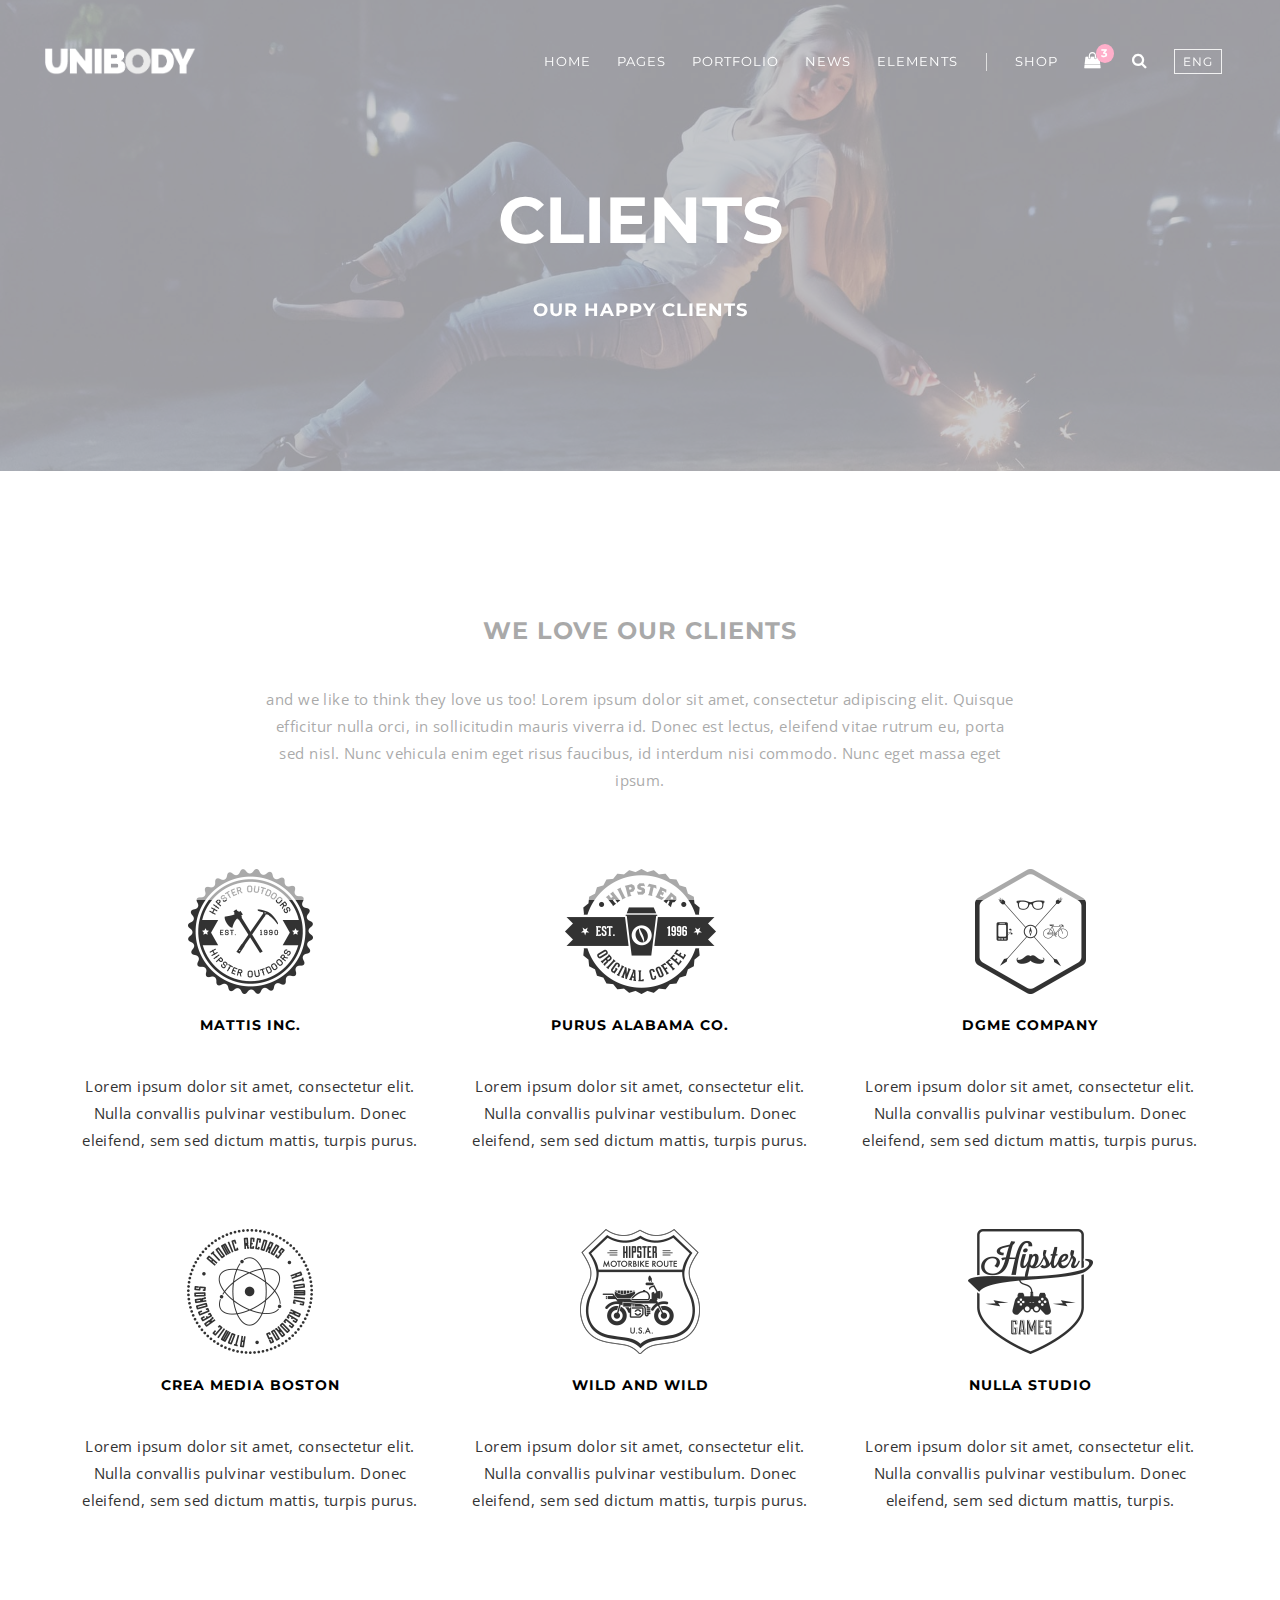
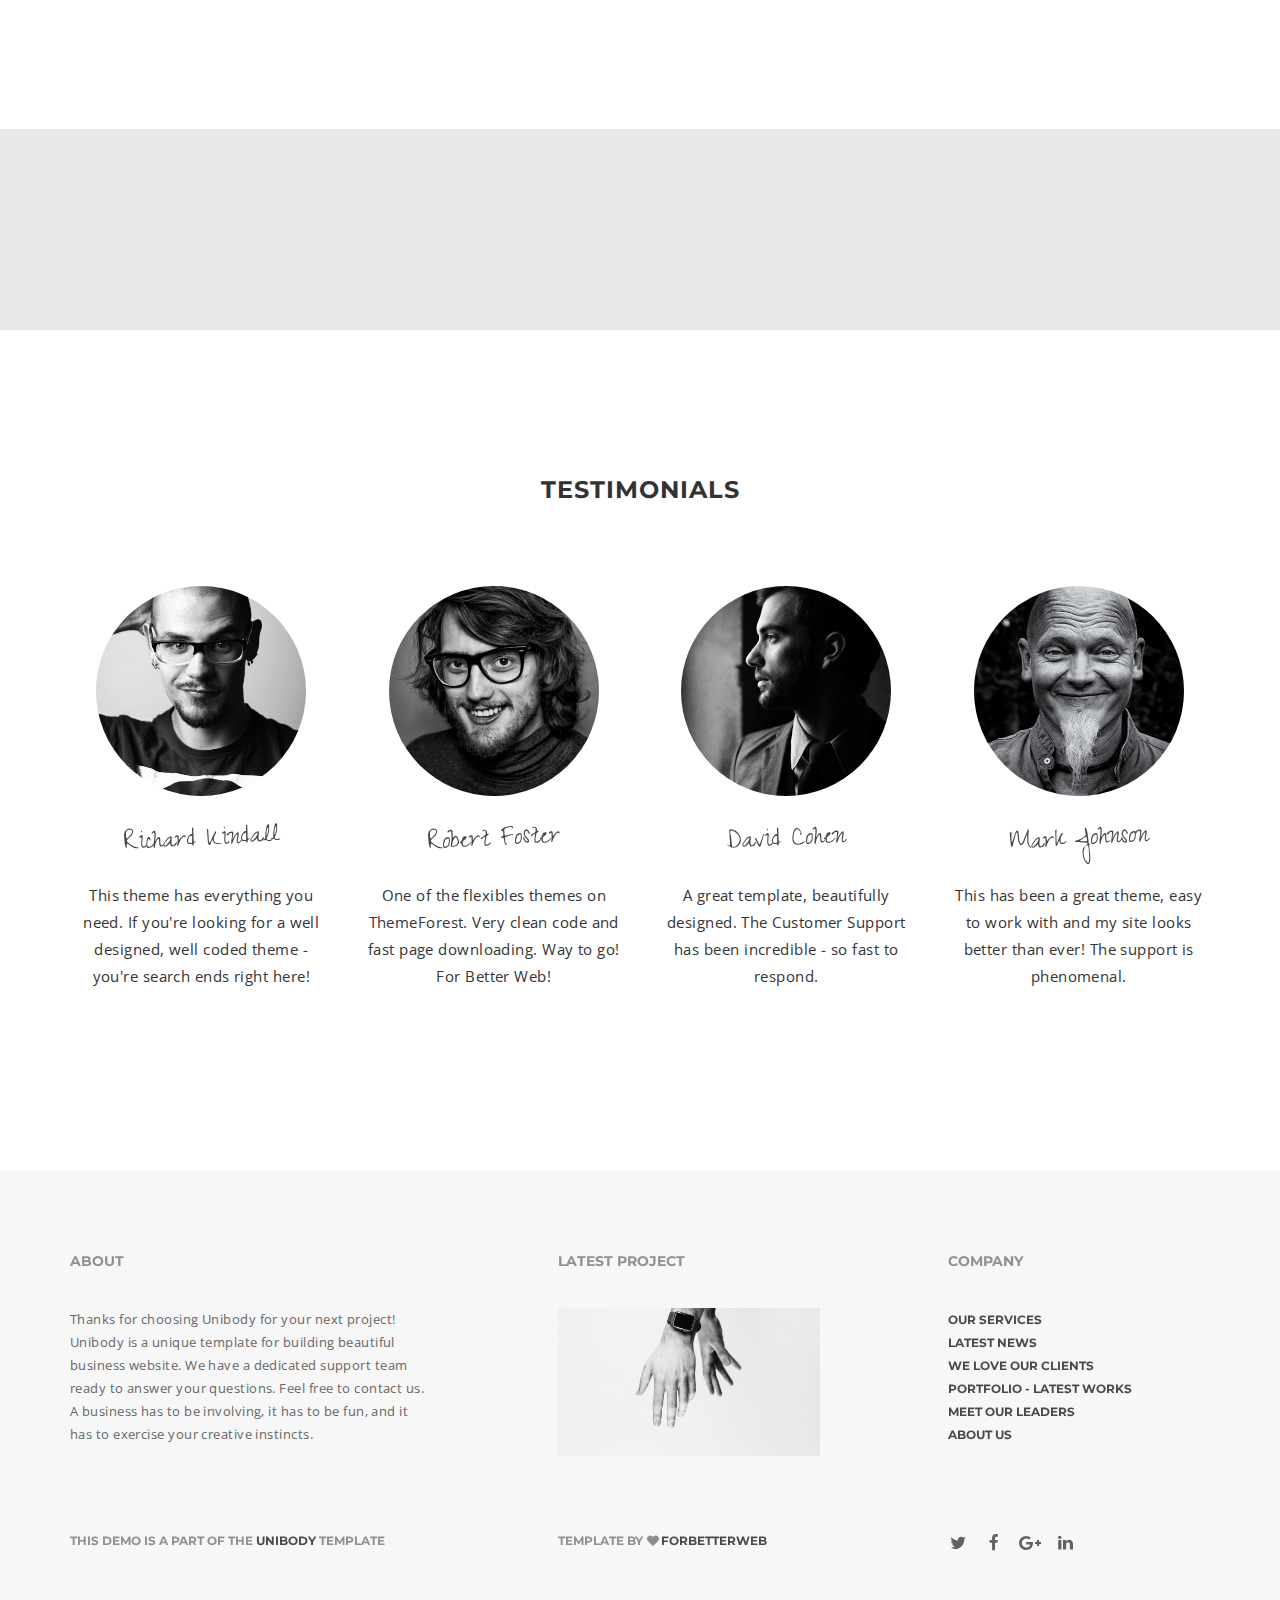
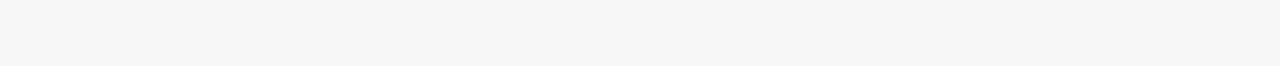
<file: clients.html>
<!DOCTYPE html>
<html lang="en">
  <head>
    <meta charset="utf-8">
    <meta http-equiv="X-UA-Compatible" content="IE=edge">
    <meta name="viewport" content="width=device-width, initial-scale=1">
    <link rel="shortcut icon" href="img/misc/favicon.png">
    <meta name="description" content="">
    <meta name="author" content="">
    <title>Unibody Clients
    </title>
    <!-- Bootstrap Core CSS-->
    <link href="css/bootstrap.min.css" rel="stylesheet">
    <!-- Custom CSS-->
    <link href="css/main.css" rel="stylesheet">
  </head>
  <body class="top" id="page-top" data-spy="scroll" data-target=".navbar-fixed-top">
    <!-- Preloader-->
    <div id="preloader">
      <div id="status"></div>
    </div>
    <!-- Navigation-->
    <nav class="navbar navbar-unibody navbar-custom navbar-fixed-top">
      <div class="container">
        <div class="navbar-header">
          <button class="navbar-toggle" type="button" data-toggle="collapse" data-target=".navbar-main-collapse"><span class="sr-only">Toggle navigation</span><span class="icon-bar"></span><span class="icon-bar"></span><span class="icon-bar"></span></button><a class="navbar-brand page-scroll" href="#page-top">
            <!-- Text or Image logo--><img class="logo" src="img/logo.png" alt="Logo"><img class="logodark" src="img/logodark.png" alt="Logo"></a>
        </div>
        <div class="collapse navbar-collapse navbar-main-collapse">
          <ul class="nav navbar-nav navbar-left">
            <li class="hidden"><a href="#page-top"></a></li>
            <li><a href="#">Home <span class="caret"></span></a>
              <ul class="dropdown-menu columns-3">
                <li><strong class="text-muted">demos</strong></li>
                <li><a href="indexslider.html">main demo</a></li>
                <li><a href="indexagency.html">agency</a></li>
                <li><a href="indexcar.html">auto showroom</a></li>
                <li><a href="indexapp.html">application</a></li>
                <li><a href="indexpersonal.html">personal / freelancer</a></li>
                <li><a href="indexpersonal2.html">personal / freelancer 2</a></li>
                <li><a href="indexportfolio.html">agency portfolio <span class="label label-danger">new</span></a></li>
                <li><a href="indexportfolio2.html">photographer portfolio</a></li>
                <li><a href="indexconstruction.html">construction / renovation</a></li>
                <li><a href="indexbarber.html">beauty salon <span class="label label-danger">new</span></a></li>
                <li><a href="indexarchdesign.html">architecture & design</a></li>
                <li><a href="landing.html">landing page</a></li>
                <li><a href="landing2.html">landing page 2</a></li>
                <li><a href="landingdark.html">landing page dark</a></li>
                <li><strong class="text-muted">hero demos</strong></li>
                <li><a href="indexparallax.html">image parallax</a></li>
                <li><a href="indexkenburns.html">ken burns slider</a></li>
                <li><a href="indexkenburns2.html">ken burns slider 2 <span class="label label-danger">new</span></a></li>
                <li><a href="indexvideo.html">full screen video</a></li>
                <li><a href="indexvideo2.html">full screen video 2</a></li>
                <li><a href="indexdark.html">home dark</a></li>
                <li><a href="indexparallaxhalf.html">half screen parallax</a></li>
                <li><a href="indexsmallheader.html">small header</a></li>
                <li><a href="indexsolidcolor.html">minimal solid color <span class="label label-danger">new</span></a></li>
                <li><strong class="text-muted">one page demos</strong></li>
                <li><a href="indexparallax-one.html">image parallax</a></li>
                <li><a href="indexkenburns-one.html">ken burns slider</a></li>
                <li><a href="indexkenburns2-one.html">ken burns slider 2</a></li>
                <li><a href="indexvideo-one.html">full screen video</a></li>
                <li><a href="indexvideo2-one.html">full screen video 2</a></li>
                <li><a href="indexdark-one.html">home dark</a></li>
                <li><a href="indexparallaxhalf-one.html">half screen parallax</a></li>
                <li><a href="indexsmallheader-one.html">small header</a></li>
                <li><a href="indexsolidcolor-one.html">minimal solid color</a></li>
                <li><strong class="text-muted">coming soon & countdown</strong></li>
                <li><a href="comingsoon.html">landing coming soon</a></li>
                <li><a href="comingsoon2.html">coming soon canvas</a></li>
                <li><a href="comingsoon3.html">coming soon canvas 2</a></li>
                <li><a class="btn-nav" href="index.html"><span class="btn btn-dark-border btn-sm">More Demos</span></a></li>
              </ul>
            </li>
            <li><a href="#">Pages <span class="caret"></span></a>
              <ul class="dropdown-menu">
                <li><a href="about.html">about us 1</a></li>
                <li><a href="about2.html">about us 2</a></li>
                <li><a href="contact.html">contact us 1</a></li>
                <li><a href="contact2.html">contact us 2 <span class="label label-danger">new</span></a></li>
                <li><a href="clients.html">clients</a></li>
                <li><a href="team.html">team</a></li>
                <li><a href="services.html">services</a></li>
                <li><a href="register.html">Register</a></li>
                <li><a href="login.html">Login</a></li>
                <li><a href="register-login.html">Register/Login</a></li>
                <li><a href="faq.html">faq</a></li>
                <li><a href="404.html">error 404</a></li>
                <li><a href="blank.html">blank page</a></li>
              </ul>
            </li>
            <li><a href="#">Portfolio <span class="caret"></span></a>
              <ul class="dropdown-menu">
                <li><a href="#">Masonry <span class="angle-right"></span><span class="caret"></span></a>
                  <ul class="dropdown-menu">
                    <li><a href="portfolio-masonry-2.html">2 columns</a></li>
                    <li><a href="portfolio-masonry-3.html">3 columns</a></li>
                    <li><a href="portfolio-masonry-4.html">4 columns</a></li>
                  </ul>
                </li>
                <li><a href="#">Wide <span class="angle-right"></span><span class="caret"></span></a>
                  <ul class="dropdown-menu">
                    <li><a href="portfolio-wide-2.html">2 columns</a></li>
                    <li><a href="portfolio-wide-3.html">3 columns</a></li>
                    <li><a href="portfolio-wide-4.html">4 columns</a></li>
                  </ul>
                </li>
                <li><a href="#">Boxed <span class="angle-right"></span><span class="caret"></span></a>
                  <ul class="dropdown-menu">
                    <li><a href="portfolio-boxed-2.html">2 columns</a></li>
                    <li><a href="portfolio-boxed-3.html">3 columns</a></li>
                    <li><a href="portfolio-boxed-4.html">4 columns</a></li>
                  </ul>
                </li>
                <li><a href="portfolio-single.html">Single project</a></li>
              </ul>
            </li>
            <li><a href="#">News <span class="caret"></span></a>
              <ul class="dropdown-menu">
                <li><a href="news2.html">2 columns</a></li>
                <li><a href="news2-sidebar.html">2 columns sidebar</a></li>
                <li><a href="news3.html">3 columns</a></li>
                <li><a href="news4.html">4 columns</a></li>
                <li><a href="news-single.html">single fullwidth</a></li>
                <li><a href="news-single-sidebar.html">single sidebar</a></li>
              </ul>
            </li>
            <li><a href="#">Elements <span class="caret"></span></a>
              <ul class="dropdown-menu">
                <li><a href="headers.html"><i class="fa fa-server fa-lg fa-fw"></i> Headers & Page titles</a></li>
                <li><a href="buttons.html"><i class="fa fa-hand-pointer-o fa-lg fa-fw"></i> Buttons</a></li>
                <li><a href="carousels.html"><i class="fa fa-clone fa-lg fa-fw"></i> Carousels</a></li>
                <li><a href="columns.html"><i class="fa fa-th-list fa-lg fa-fw"></i> Columns <span class="label label-primary">update</span></a></li>
                <li><a href="pricing.html"><i class="fa fa-credit-card fa-lg fa-fw"></i> Pricing tables</a></li>
                <li><a href="countdown.html"><i class="fa fa-clock-o fa-lg fa-fw"></i> Countdown Timer</a></li>
                <li><a href="bars-charts.html"><i class="fa fa-pie-chart fa-lg fa-fw"></i> Bars and Charts</a></li>
                <li><a href="animate-on-scroll.html"><i class="fa fa-chevron-down fa-fw"></i> Animate On Scroll</a></li>
                <li><a href="typography.html"><i class="fa fa-text-width fa-lg fa-fw"></i> Typography</a></li>
                <li><a href="accordions.html"><i class="fa fa-plus-square-o fa-lg fa-fw"></i> Accordions</a></li>
                <li><a href="video-sound.html"><i class="fa fa-video-camera fa-lg fa-fw"></i> Video / Sound</a></li>
                <li><a href="tabs.html"><i class="fa fa-columns fa-lg fa-fw"></i> Tabs</a></li>
              </ul>
            </li>
            <li class="menu-divider visible-lg">&nbsp;</li>
            <li><a href="#">Shop <span class="caret"></span></a>
              <ul class="dropdown-menu">
                <li><a href="shop.html">Shop</a></li>
                <li><a href="shop2.html">Shop sidebar</a></li>
                <li><a href="shop3.html">Shop  sidebar  wide</a></li>
                <li><a href="shop-single.html">Single product</a></li>
                <li><a href="shop-cart.html">Shopping cart</a></li>
              </ul>
            </li>
            <li class="dropdown"><a class="dropdown-toggle" href="#"><i class="fa fa-shopping-bag fa-lg"></i><span class="badge">3</span><span class="caret"></span></a>
              <ul class="dropdown-menu">
                <li class="shop-nav">
                  <div class="shop-cart"><a href="shop-cart.html"><img src="img/shop/1.jpg" alt=" ">
                      <div class="btn-dark-border btn btn-xs">$128.99</div><i class="fa fa-times float-right"></i><br>Jacket with contrasting hood</a></div>
                </li>
                <li class="shop-nav">
                  <div class="shop-cart"><a href="shop-cart.html"><img src="img/shop/2.jpg" alt=" ">
                      <div class="btn-dark-border btn btn-xs">$186.99</div><i class="fa fa-times float-right"></i><br>Jacket with a seam on the lapel</a></div>
                </li>
                <li class="shop-nav">
                  <div class="shop-cart"><a href="shop-cart.html"><img src="img/shop/3.jpg" alt=" ">
                      <div class="btn-dark-border btn btn-xs">$98.99</div><i class="fa fa-times float-right"></i><br>Faux leather jacket</a></div><span class="text-left">Subtotal:</span><span class="float-right"><b>$386.99</b></span>
                </li>
                <li><a href="shop-cart.html"><span class="btn btn-dark-border btn-sm">Checkout</span></a></li>
              </ul>
            </li>
            <li class="visible-lg">&nbsp;</li>
            <li class="dropdown"><a class="dropdown-toggle" href="#"><i class="fa fa-search fa-lg"></i><span class="caret"></span></a>
              <ul class="dropdown-menu">
                <li>
                  <form class="search-form" method="post">
                    <button class="search-button" type="submit" title="Search"><i class="fa fa-search fa-lg"></i></button>
                    <input class="form-control search-field" type="text" placeholder="SEARCH">
                  </form>
                </li>
              </ul>
            </li>
            <li class="dropdown"><a class="dropdown-toggle" href="#"><span class="lang">Eng</span><span class="caret"></span></a>
              <ul class="dropdown-menu">
                <li><a href="/">English</a></li>
                <li><a href="/">Español</a></li>
                <li><a href="/">Deutsch</a></li>
                <li><a href="/">Français</a></li>
                <li><a href="/">Русский</a></li>
                <li><a href="/">日本語</a></li>
                <li><a href="/">中文(简体)</a></li>
              </ul>
            </li>
          </ul>
        </div>
      </div>
    </nav>
    <!-- Header-->
    <header class="intro introhalf" data-background="img/main/16.jpg">
      <div class="intro-body">
        <h1>Clients</h1>
        <h4>Our happy clients</h4>
      </div>
    </header>
    <!-- Clients Block-->
    <section id="clients">
      <div class="container text-center">
        <div class="row">
          <div class="col-md-8 col-md-offset-2">
            <h3>We love our clients</h3>
            <p>and we like to think they love us too! Lorem ipsum dolor sit amet, consectetur adipiscing elit. Quisque efficitur nulla orci, in sollicitudin mauris viverra id. Donec est lectus, eleifend vitae rutrum eu, porta sed nisl. Nunc vehicula enim eget risus faucibus, id interdum nisi commodo. Nunc eget massa eget ipsum.</p>
          </div>
        </div>
        <div class="row grid-pad">
          <div class="col-sm-6 col-md-4"><a href="client-single.html"><img class="img-responsive center-block" src="img/clients/logo1.png" alt="">
              <h5>Mattis Inc.</h5></a>
            <p>Lorem ipsum dolor sit amet, consectetur elit. Nulla convallis pulvinar vestibulum. Donec eleifend, sem sed dictum mattis, turpis purus.</p>
          </div>
          <div class="col-sm-6 col-md-4"><a href="client-single.html"><img class="img-responsive center-block" src="img/clients/logo2.png" alt="">
              <h5>Purus Alabama co.</h5></a>
            <p>Lorem ipsum dolor sit amet, consectetur elit. Nulla convallis pulvinar vestibulum. Donec eleifend, sem sed dictum mattis, turpis purus.</p>
          </div>
          <div class="col-sm-6 col-md-4"><a href="client-single.html"><img class="img-responsive center-block" src="img/clients/logo3.png" alt="">
              <h5>DgMe Company</h5></a>
            <p>Lorem ipsum dolor sit amet, consectetur elit. Nulla convallis pulvinar vestibulum. Donec eleifend, sem sed dictum mattis, turpis purus.</p>
          </div>
          <div class="col-sm-6 col-md-4"><a href="client-single.html"><img class="img-responsive center-block" src="img/clients/logo4.png" alt="">
              <h5>Crea Media Boston</h5></a>
            <p>Lorem ipsum dolor sit amet, consectetur elit. Nulla convallis pulvinar vestibulum. Donec eleifend, sem sed dictum mattis, turpis purus.</p>
          </div>
          <div class="col-sm-6 col-md-4"><a href="client-single.html"><img class="img-responsive center-block" src="img/clients/logo5.png" alt="">
              <h5>Wild and Wild</h5></a>
            <p>Lorem ipsum dolor sit amet, consectetur elit. Nulla convallis pulvinar vestibulum. Donec eleifend, sem sed dictum mattis, turpis purus.</p>
          </div>
          <div class="col-sm-6 col-md-4"><a href="client-single.html"><img class="img-responsive center-block" src="img/clients/logo6.png" alt="">
              <h5>Nulla Studio</h5></a>
            <p>Lorem ipsum dolor sit amet, consectetur elit. Nulla convallis pulvinar vestibulum. Donec eleifend, sem sed dictum mattis, turpis.</p>
          </div>
        </div>
      </div>
    </section>
    <!-- Action Section-->
    <section class="action section-small bg-gray2">
      <div class="container wow fadeIn">
        <div class="row">
          <div class="col-md-10">
            <h3 class="no-pad">Share your passion with the world!</h3>
          </div>
          <div class="col-md-2 text-right"><a class="btn btn-dark wow fadeInDown" href="/">Get Started</a></div>
        </div>
      </div>
    </section>
    <!-- Testimonials Section-->
    <section id="testimonials">
      <div class="container text-center">
        <h3>Testimonials</h3>
        <div class="row grid-pad">
          <div class="col-md-3"><img class="center-block img-responsive" src="img/testimonials/1.jpg" alt="">
            <h2 class="classic">Richard Kindall</h2>
            <p class="no-pad">This theme has everything you need. If you're looking for a well designed, well coded theme - you're search ends right here!</p>
          </div>
          <div class="col-md-3"><img class="center-block img-responsive" src="img/testimonials/2.jpg" alt="">
            <h2 class="classic">Robert Foster</h2>
            <p class="no-pad">One of the flexibles themes on ThemeForest. Very clean code and fast page downloading. Way to go! For Better Web!</p>
          </div>
          <div class="col-md-3"><img class="center-block img-responsive" src="img/testimonials/3.jpg" alt="">
            <h2 class="classic">David Cohen</h2>
            <p class="no-pad">A great template, beautifully designed. The Customer Support has been incredible - so fast to respond.</p>
          </div>
          <div class="col-md-3"><img class="center-block img-responsive" src="img/testimonials/4.jpg" alt="">
            <h2 class="classic">Mark Johnson</h2>
            <p class="no-pad">This has been a great theme, easy to work with and my site looks better than ever! The support is phenomenal.</p>
          </div>
        </div>
      </div>
    </section>
    <!-- Footer Section-->
    <section class="section-small bg-gray footer">
      <div class="container">
        <div class="row">
          <div class="col-md-4">
            <h5>About</h5>
            <p>Thanks for choosing Unibody for your next project! Unibody is a unique template for building  beautiful business website. We have a dedicated support team ready to answer your questions. Feel free to contact us. A business has to be involving, it has to be fun, and it has to exercise your creative instincts.</p>
          </div>
          <div class="col-md-3 col-md-offset-1 footer-menu">
            <h5>Latest project</h5>
            <p><a href="portfolio-single.html"><img class="img-responsive center-block" src="img/main/42.jpg" alt=""></a></p>
          </div>
          <div class="col-md-3 col-md-offset-1 footer-menu">
            <h5>Company</h5>
            <h6 class="no-pad"><a href="services.html">Our Services</a></h6>
            <h6 class="no-pad"><a href="news-single.html">Latest news</a></h6>
            <h6 class="no-pad"><a href="clients.html">We love our clients</a></h6>
            <h6 class="no-pad"><a href="portfolio-masonry-4.html">Portfolio - Latest works</a></h6>
            <h6 class="no-pad"><a href="team.html">Meet our leaders</a></h6>
            <h6 class="no-pad"><a href="about.html">About us</a></h6>
          </div>
        </div>
        <div class="row">
          <div class="col-md-4">
            <h6>This demo is a part of the <a href="http://ForBetterWeb.com">Unibody</a> template
            </h6>
          </div>
          <div class="col-md-3 col-md-offset-1">
            <h6>Template By <a href="http://ForBetterWeb.com"><i class="fa fa-heart fa-fw"></i>forbetterweb</a>
            </h6>
          </div>
          <div class="col-md-3 col-md-offset-1">
            <ul class="list-inline">
              <li><a href="/"><i class="fa fa-twitter fa-fw fa-lg"></i></a></li>
              <li><a href="/"><i class="fa fa-facebook fa-fw fa-lg"></i></a></li>
              <li><a href="/"><i class="fa fa-google-plus fa-fw fa-lg"></i></a></li>
              <li><a href="/"><i class="fa fa-linkedin fa-fw fa-lg"></i></a></li>
            </ul>
          </div>
        </div>
      </div>
    </section>
    <!-- jQuery-->
    <script src="js/jquery-1.12.4.min.js"></script>
    <!-- Bootstrap Core JavaScript-->
    <script src="js/bootstrap.min.js"></script>
    <!-- Plugin JavaScript-->
    <script src="js/jquery.easing.min.js"></script>
    <script src="js/jquery.countdown.min.js"></script>
    <script src="js/device.min.js"></script>
    <script src="js/form.min.js"></script>
    <script src="js/jquery.placeholder.min.js"></script>
    <script src="js/jquery.shuffle.min.js"></script>
    <script src="js/jquery.parallax.min.js"></script>
    <script src="js/jquery.circle-progress.min.js"></script>
    <script src="js/jquery.swipebox.min.js"></script>
    <script src="js/smoothscroll.min.js"></script>
    <script src="js/wow.min.js"></script>
    <script src="js/jquery.smartmenus.js"></script>
    <!-- Custom Theme JavaScript-->
    <script src="js/main.js"></script>
<!--[if lt IE 9]>
<script src="https://oss.maxcdn.com/libs/html5shiv/3.7.0/html5shiv.js"></script>
<script src="https://oss.maxcdn.com/libs/respond.js/1.4.2/respond.min.js"></script>
<![endif]-->
  </body>
</html>
</file>
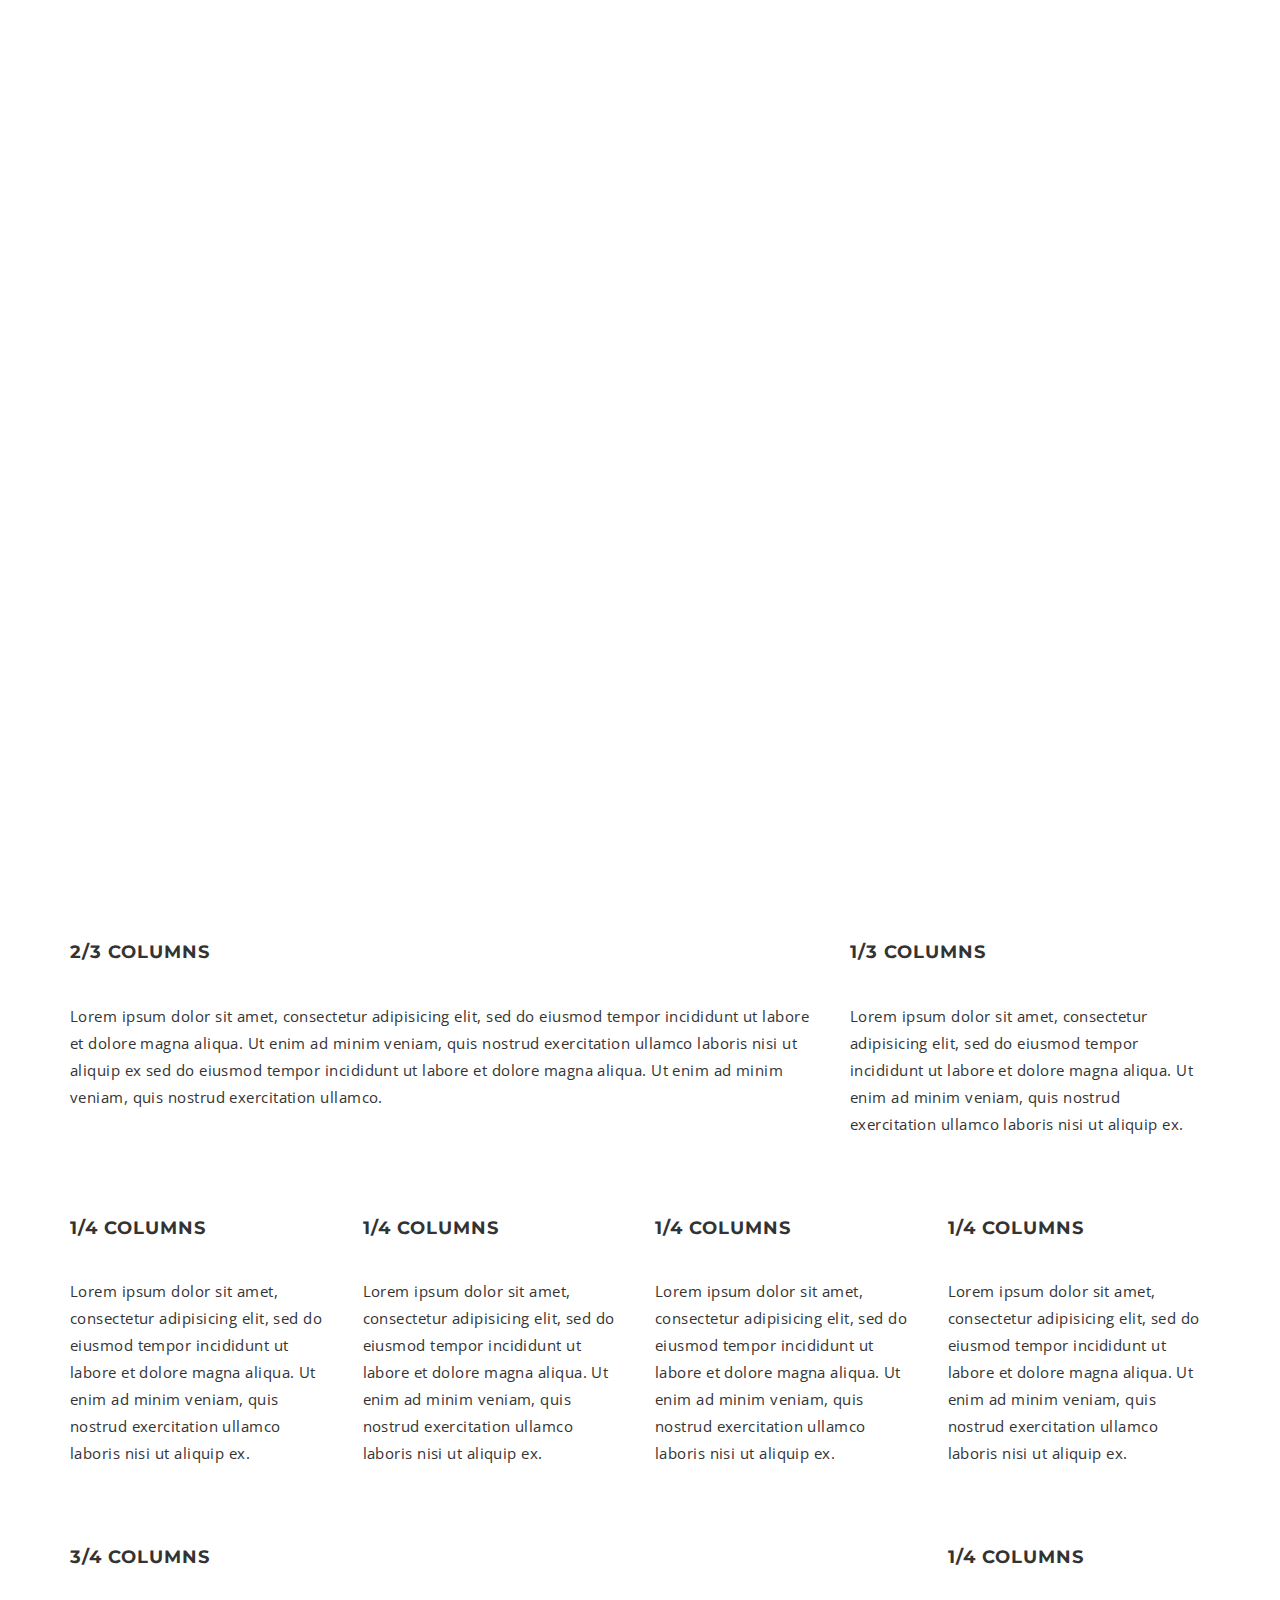
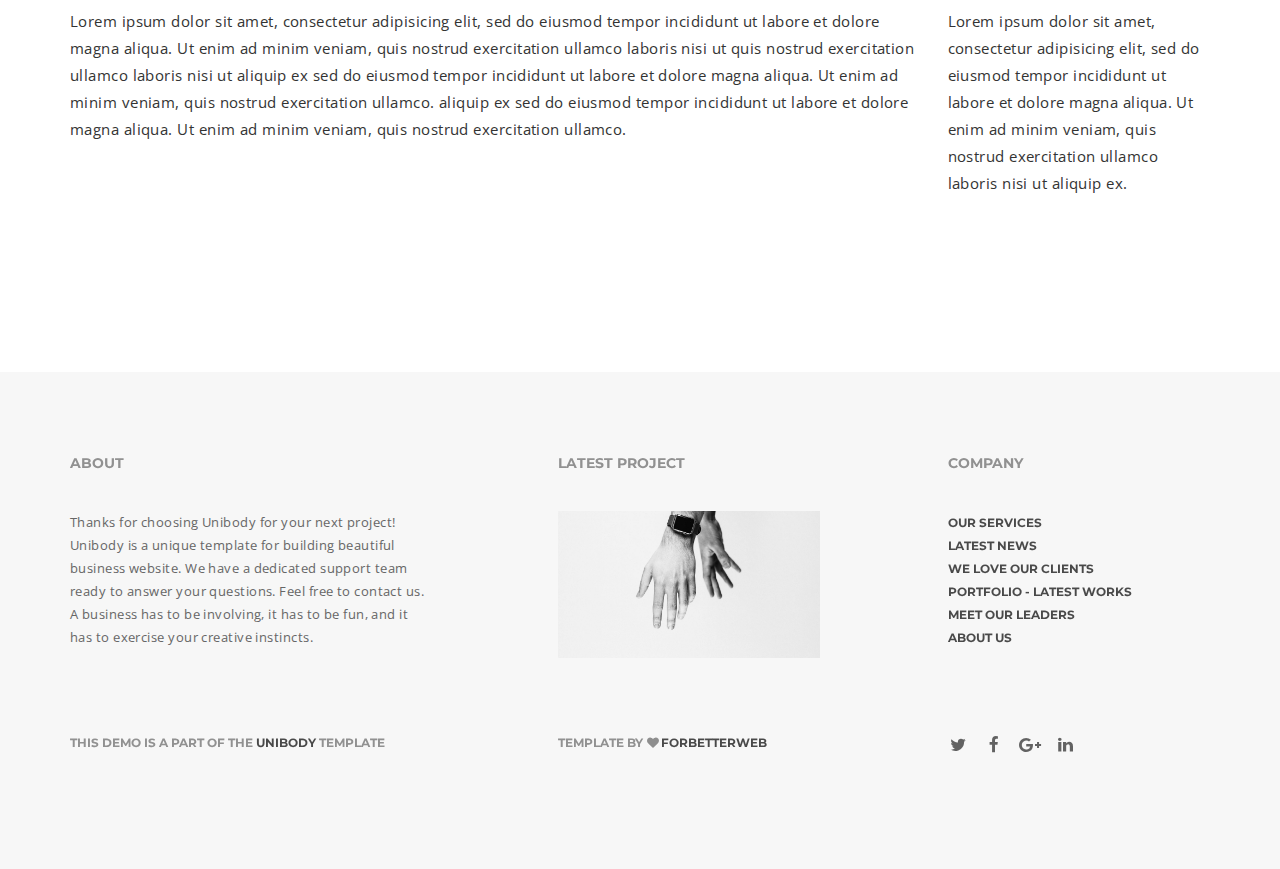
<file: columns.html>
<!DOCTYPE html>
<html lang="en">
  <head>
    <meta charset="utf-8">
    <meta http-equiv="X-UA-Compatible" content="IE=edge">
    <meta name="viewport" content="width=device-width, initial-scale=1">
    <link rel="shortcut icon" href="img/misc/favicon.png">
    <meta name="description" content="">
    <meta name="author" content="">
    <title>Unibody | Universal components
    </title>
    <!-- Bootstrap Core CSS-->
    <link href="css/bootstrap.min.css" rel="stylesheet">
    <!-- Custom CSS-->
    <link href="css/main.css" rel="stylesheet">
  </head>
  <body class="top" id="page-top" data-spy="scroll" data-target=".navbar-fixed-top">
    <!-- Preloader-->
    <div id="preloader">
      <div id="status"></div>
    </div>
    <!-- Navigation-->
    <nav class="navbar navbar-custom navbar-fixed-top top-nav-collapse">
      <div class="container">
        <div class="navbar-header">
          <button class="navbar-toggle" type="button" data-toggle="collapse" data-target=".navbar-main-collapse"><span class="sr-only">Toggle navigation</span><span class="icon-bar"></span><span class="icon-bar"></span><span class="icon-bar"></span></button><a class="navbar-brand page-scroll" href="#page-top">
            <!-- Text or Image logo--><img class="logo" src="img/logo.png" alt="Logo"><img class="logodark" src="img/logodark.png" alt="Logo"></a>
        </div>
        <div class="collapse navbar-collapse navbar-main-collapse">
          <ul class="nav navbar-nav navbar-left">
            <li class="hidden"><a href="#page-top"></a></li>
            <li><a href="#">Home <span class="caret"></span></a>
              <ul class="dropdown-menu columns-3">
                <li><strong class="text-muted">demos</strong></li>
                <li><a href="indexslider.html">main demo</a></li>
                <li><a href="indexagency.html">agency</a></li>
                <li><a href="indexcar.html">auto showroom</a></li>
                <li><a href="indexapp.html">application</a></li>
                <li><a href="indexpersonal.html">personal / freelancer</a></li>
                <li><a href="indexpersonal2.html">personal / freelancer 2</a></li>
                <li><a href="indexportfolio.html">agency portfolio <span class="label label-danger">new</span></a></li>
                <li><a href="indexportfolio2.html">photographer portfolio</a></li>
                <li><a href="indexconstruction.html">construction / renovation</a></li>
                <li><a href="indexbarber.html">beauty salon <span class="label label-danger">new</span></a></li>
                <li><a href="indexarchdesign.html">architecture & design</a></li>
                <li><a href="landing.html">landing page</a></li>
                <li><a href="landing2.html">landing page 2</a></li>
                <li><a href="landingdark.html">landing page dark</a></li>
                <li><strong class="text-muted">hero demos</strong></li>
                <li><a href="indexparallax.html">image parallax</a></li>
                <li><a href="indexkenburns.html">ken burns slider</a></li>
                <li><a href="indexkenburns2.html">ken burns slider 2 <span class="label label-danger">new</span></a></li>
                <li><a href="indexvideo.html">full screen video</a></li>
                <li><a href="indexvideo2.html">full screen video 2</a></li>
                <li><a href="indexdark.html">home dark</a></li>
                <li><a href="indexparallaxhalf.html">half screen parallax</a></li>
                <li><a href="indexsmallheader.html">small header</a></li>
                <li><a href="indexsolidcolor.html">minimal solid color <span class="label label-danger">new</span></a></li>
                <li><strong class="text-muted">one page demos</strong></li>
                <li><a href="indexparallax-one.html">image parallax</a></li>
                <li><a href="indexkenburns-one.html">ken burns slider</a></li>
                <li><a href="indexkenburns2-one.html">ken burns slider 2</a></li>
                <li><a href="indexvideo-one.html">full screen video</a></li>
                <li><a href="indexvideo2-one.html">full screen video 2</a></li>
                <li><a href="indexdark-one.html">home dark</a></li>
                <li><a href="indexparallaxhalf-one.html">half screen parallax</a></li>
                <li><a href="indexsmallheader-one.html">small header</a></li>
                <li><a href="indexsolidcolor-one.html">minimal solid color</a></li>
                <li><strong class="text-muted">coming soon & countdown</strong></li>
                <li><a href="comingsoon.html">landing coming soon</a></li>
                <li><a href="comingsoon2.html">coming soon canvas</a></li>
                <li><a href="comingsoon3.html">coming soon canvas 2</a></li>
                <li><a class="btn-nav" href="index.html"><span class="btn btn-dark-border btn-sm">More Demos</span></a></li>
              </ul>
            </li>
            <li><a href="#">Pages <span class="caret"></span></a>
              <ul class="dropdown-menu">
                <li><a href="about.html">about us 1</a></li>
                <li><a href="about2.html">about us 2</a></li>
                <li><a href="contact.html">contact us 1</a></li>
                <li><a href="contact2.html">contact us 2 <span class="label label-danger">new</span></a></li>
                <li><a href="clients.html">clients</a></li>
                <li><a href="team.html">team</a></li>
                <li><a href="services.html">services</a></li>
                <li><a href="register.html">Register</a></li>
                <li><a href="login.html">Login</a></li>
                <li><a href="register-login.html">Register/Login</a></li>
                <li><a href="faq.html">faq</a></li>
                <li><a href="404.html">error 404</a></li>
                <li><a href="blank.html">blank page</a></li>
              </ul>
            </li>
            <li><a href="#">Portfolio <span class="caret"></span></a>
              <ul class="dropdown-menu">
                <li><a href="#">Masonry <span class="angle-right"></span><span class="caret"></span></a>
                  <ul class="dropdown-menu">
                    <li><a href="portfolio-masonry-2.html">2 columns</a></li>
                    <li><a href="portfolio-masonry-3.html">3 columns</a></li>
                    <li><a href="portfolio-masonry-4.html">4 columns</a></li>
                  </ul>
                </li>
                <li><a href="#">Wide <span class="angle-right"></span><span class="caret"></span></a>
                  <ul class="dropdown-menu">
                    <li><a href="portfolio-wide-2.html">2 columns</a></li>
                    <li><a href="portfolio-wide-3.html">3 columns</a></li>
                    <li><a href="portfolio-wide-4.html">4 columns</a></li>
                  </ul>
                </li>
                <li><a href="#">Boxed <span class="angle-right"></span><span class="caret"></span></a>
                  <ul class="dropdown-menu">
                    <li><a href="portfolio-boxed-2.html">2 columns</a></li>
                    <li><a href="portfolio-boxed-3.html">3 columns</a></li>
                    <li><a href="portfolio-boxed-4.html">4 columns</a></li>
                  </ul>
                </li>
                <li><a href="portfolio-single.html">Single project</a></li>
              </ul>
            </li>
            <li><a href="#">News <span class="caret"></span></a>
              <ul class="dropdown-menu">
                <li><a href="news2.html">2 columns</a></li>
                <li><a href="news2-sidebar.html">2 columns sidebar</a></li>
                <li><a href="news3.html">3 columns</a></li>
                <li><a href="news4.html">4 columns</a></li>
                <li><a href="news-single.html">single fullwidth</a></li>
                <li><a href="news-single-sidebar.html">single sidebar</a></li>
              </ul>
            </li>
            <li><a href="#">Elements <span class="caret"></span></a>
              <ul class="dropdown-menu">
                <li><a href="headers.html"><i class="fa fa-server fa-lg fa-fw"></i> Headers & Page titles</a></li>
                <li><a href="buttons.html"><i class="fa fa-hand-pointer-o fa-lg fa-fw"></i> Buttons</a></li>
                <li><a href="carousels.html"><i class="fa fa-clone fa-lg fa-fw"></i> Carousels</a></li>
                <li><a href="columns.html"><i class="fa fa-th-list fa-lg fa-fw"></i> Columns <span class="label label-primary">update</span></a></li>
                <li><a href="pricing.html"><i class="fa fa-credit-card fa-lg fa-fw"></i> Pricing tables</a></li>
                <li><a href="countdown.html"><i class="fa fa-clock-o fa-lg fa-fw"></i> Countdown Timer</a></li>
                <li><a href="bars-charts.html"><i class="fa fa-pie-chart fa-lg fa-fw"></i> Bars and Charts</a></li>
                <li><a href="animate-on-scroll.html"><i class="fa fa-chevron-down fa-fw"></i> Animate On Scroll</a></li>
                <li><a href="typography.html"><i class="fa fa-text-width fa-lg fa-fw"></i> Typography</a></li>
                <li><a href="accordions.html"><i class="fa fa-plus-square-o fa-lg fa-fw"></i> Accordions</a></li>
                <li><a href="video-sound.html"><i class="fa fa-video-camera fa-lg fa-fw"></i> Video / Sound</a></li>
                <li><a href="tabs.html"><i class="fa fa-columns fa-lg fa-fw"></i> Tabs</a></li>
              </ul>
            </li>
            <li class="menu-divider visible-lg">&nbsp;</li>
            <li><a href="#">Shop <span class="caret"></span></a>
              <ul class="dropdown-menu">
                <li><a href="shop.html">Shop</a></li>
                <li><a href="shop2.html">Shop sidebar</a></li>
                <li><a href="shop3.html">Shop  sidebar  wide</a></li>
                <li><a href="shop-single.html">Single product</a></li>
                <li><a href="shop-cart.html">Shopping cart</a></li>
              </ul>
            </li>
            <li class="dropdown"><a class="dropdown-toggle" href="#"><i class="fa fa-shopping-bag fa-lg"></i><span class="badge">3</span><span class="caret"></span></a>
              <ul class="dropdown-menu">
                <li class="shop-nav">
                  <div class="shop-cart"><a href="shop-cart.html"><img src="img/shop/1.jpg" alt=" ">
                      <div class="btn-dark-border btn btn-xs">$128.99</div><i class="fa fa-times float-right"></i><br>Jacket with contrasting hood</a></div>
                </li>
                <li class="shop-nav">
                  <div class="shop-cart"><a href="shop-cart.html"><img src="img/shop/2.jpg" alt=" ">
                      <div class="btn-dark-border btn btn-xs">$186.99</div><i class="fa fa-times float-right"></i><br>Jacket with a seam on the lapel</a></div>
                </li>
                <li class="shop-nav">
                  <div class="shop-cart"><a href="shop-cart.html"><img src="img/shop/3.jpg" alt=" ">
                      <div class="btn-dark-border btn btn-xs">$98.99</div><i class="fa fa-times float-right"></i><br>Faux leather jacket</a></div><span class="text-left">Subtotal:</span><span class="float-right"><b>$386.99</b></span>
                </li>
                <li><a href="shop-cart.html"><span class="btn btn-dark-border btn-sm">Checkout</span></a></li>
              </ul>
            </li>
            <li class="visible-lg">&nbsp;</li>
            <li class="dropdown"><a class="dropdown-toggle" href="#"><i class="fa fa-search fa-lg"></i><span class="caret"></span></a>
              <ul class="dropdown-menu">
                <li>
                  <form class="search-form" method="post">
                    <button class="search-button" type="submit" title="Search"><i class="fa fa-search fa-lg"></i></button>
                    <input class="form-control search-field" type="text" placeholder="SEARCH">
                  </form>
                </li>
              </ul>
            </li>
            <li class="dropdown"><a class="dropdown-toggle" href="#"><span class="lang">Eng</span><span class="caret"></span></a>
              <ul class="dropdown-menu">
                <li><a href="/">English</a></li>
                <li><a href="/">Español</a></li>
                <li><a href="/">Deutsch</a></li>
                <li><a href="/">Français</a></li>
                <li><a href="/">Русский</a></li>
                <li><a href="/">日本語</a></li>
                <li><a href="/">中文(简体)</a></li>
              </ul>
            </li>
          </ul>
        </div>
      </div>
    </nav>
    <div class="small-header bg-img">
      <div class="container">
        <div class="row">
          <div class="col-md-6">
            <h3>Columns</h3>
          </div>
          <div class="col-md-6 text-right">
            <h6 class="breadcrumb"><a href="index.html">Home</a> / <a href="/">Components</a> / Columns
            </h6>
          </div>
        </div>
      </div>
    </div>
    <!-- Buttons-->
    <section>
      <div class="container">
        <div class="row">
          <div class="col-md-6">
            <h4>1/2 Columns</h4>
            <p>Lorem ipsum dolor sit amet,<a href="#">adipisicing elit</a>consectetur adipisicing elit, sed do eiusmod tempor incididunt ut labore et dolore magna aliqua. Ut enim ad minim veniam, quis nostrud exercitation ullamco laboris nisi ut aliquip ex.</p>
          </div>
          <div class="col-md-6">
            <h4>1/2 Columns</h4>
            <p>Lorem ipsum dolor sit amet, consectetur adipisicing elit, sed do eiusmod tempor incididunt ut labore et dolore magna aliqua. Ut enim ad minim veniam, quis nostrud exercitation ullamco laboris nisi ut aliquip ex.</p>
          </div>
        </div>
        <div class="row">
          <div class="col-md-4">
            <h4>1/3 Columns</h4>
            <p>Lorem ipsum dolor sit amet, consectetur adipisicing elit, sed do eiusmod tempor incididunt ut labore et dolore magna aliqua. Ut enim ad minim veniam, quis nostrud exercitation ullamco laboris nisi ut aliquip ex.</p>
          </div>
          <div class="col-md-4">
            <h4>1/3 Columns</h4>
            <p>Lorem ipsum dolor sit amet, consectetur adipisicing elit, sed do eiusmod tempor incididunt ut labore et dolore magna aliqua. Ut enim ad minim veniam, quis nostrud exercitation ullamco laboris nisi ut aliquip ex.</p>
          </div>
          <div class="col-md-4">
            <h4>1/3 Columns</h4>
            <p>Lorem ipsum dolor sit amet, consectetur adipisicing elit, sed do eiusmod tempor incididunt ut labore et dolore magna aliqua. Ut enim ad minim veniam, quis nostrud exercitation ullamco laboris nisi ut aliquip ex.</p>
          </div>
        </div>
        <div class="row">
          <div class="col-md-8">
            <h4>2/3 Columns</h4>
            <p>Lorem ipsum dolor sit amet, consectetur adipisicing elit, sed do eiusmod tempor incididunt ut labore et dolore magna aliqua. Ut enim ad minim veniam, quis nostrud exercitation ullamco laboris nisi ut aliquip ex sed do eiusmod tempor incididunt ut labore et dolore magna aliqua. Ut enim ad minim veniam, quis nostrud exercitation ullamco.</p>
          </div>
          <div class="col-md-4">
            <h4>1/3 Columns</h4>
            <p>Lorem ipsum dolor sit amet, consectetur adipisicing elit, sed do eiusmod tempor incididunt ut labore et dolore magna aliqua. Ut enim ad minim veniam, quis nostrud exercitation ullamco laboris nisi ut aliquip ex.</p>
          </div>
        </div>
        <div class="row">
          <div class="col-md-3">
            <h4>1/4 Columns</h4>
            <p>Lorem ipsum dolor sit amet, consectetur adipisicing elit, sed do eiusmod tempor incididunt ut labore et dolore magna aliqua. Ut enim ad minim veniam, quis nostrud exercitation ullamco laboris nisi ut aliquip ex.</p>
          </div>
          <div class="col-md-3">
            <h4>1/4 Columns</h4>
            <p>Lorem ipsum dolor sit amet, consectetur adipisicing elit, sed do eiusmod tempor incididunt ut labore et dolore magna aliqua. Ut enim ad minim veniam, quis nostrud exercitation ullamco laboris nisi ut aliquip ex.</p>
          </div>
          <div class="col-md-3">
            <h4>1/4 Columns</h4>
            <p>Lorem ipsum dolor sit amet, consectetur adipisicing elit, sed do eiusmod tempor incididunt ut labore et dolore magna aliqua. Ut enim ad minim veniam, quis nostrud exercitation ullamco laboris nisi ut aliquip ex.</p>
          </div>
          <div class="col-md-3">
            <h4>1/4 Columns</h4>
            <p>Lorem ipsum dolor sit amet, consectetur adipisicing elit, sed do eiusmod tempor incididunt ut labore et dolore magna aliqua. Ut enim ad minim veniam, quis nostrud exercitation ullamco laboris nisi ut aliquip ex.</p>
          </div>
        </div>
        <div class="row">
          <div class="col-md-9">
            <h4>3/4 Columns</h4>
            <p>Lorem ipsum dolor sit amet, consectetur adipisicing elit, sed do eiusmod tempor incididunt ut labore et dolore magna aliqua. Ut enim ad minim veniam, quis nostrud exercitation ullamco laboris nisi ut quis nostrud exercitation ullamco laboris nisi ut aliquip ex sed do eiusmod tempor incididunt ut labore et dolore magna aliqua. Ut enim ad minim veniam, quis nostrud exercitation ullamco. aliquip ex sed do eiusmod tempor incididunt ut labore et dolore magna aliqua. Ut enim ad minim veniam, quis nostrud exercitation ullamco.</p>
          </div>
          <div class="col-md-3">
            <h4>1/4 Columns</h4>
            <p>Lorem ipsum dolor sit amet, consectetur adipisicing elit, sed do eiusmod tempor incididunt ut labore et dolore magna aliqua. Ut enim ad minim veniam, quis nostrud exercitation ullamco laboris nisi ut aliquip ex.</p>
          </div>
        </div>
      </div>
    </section>
    <!-- Footer Section-->
    <section class="section-small bg-gray footer">
      <div class="container">
        <div class="row">
          <div class="col-md-4">
            <h5>About</h5>
            <p>Thanks for choosing Unibody for your next project! Unibody is a unique template for building  beautiful business website. We have a dedicated support team ready to answer your questions. Feel free to contact us. A business has to be involving, it has to be fun, and it has to exercise your creative instincts.</p>
          </div>
          <div class="col-md-3 col-md-offset-1 footer-menu">
            <h5>Latest project</h5>
            <p><a href="portfolio-single.html"><img class="img-responsive center-block" src="img/main/42.jpg" alt=""></a></p>
          </div>
          <div class="col-md-3 col-md-offset-1 footer-menu">
            <h5>Company</h5>
            <h6 class="no-pad"><a href="services.html">Our Services</a></h6>
            <h6 class="no-pad"><a href="news-single.html">Latest news</a></h6>
            <h6 class="no-pad"><a href="clients.html">We love our clients</a></h6>
            <h6 class="no-pad"><a href="portfolio-masonry-4.html">Portfolio - Latest works</a></h6>
            <h6 class="no-pad"><a href="team.html">Meet our leaders</a></h6>
            <h6 class="no-pad"><a href="about.html">About us</a></h6>
          </div>
        </div>
        <div class="row">
          <div class="col-md-4">
            <h6>This demo is a part of the <a href="http://ForBetterWeb.com">Unibody</a> template
            </h6>
          </div>
          <div class="col-md-3 col-md-offset-1">
            <h6>Template By <a href="http://ForBetterWeb.com"><i class="fa fa-heart fa-fw"></i>forbetterweb</a>
            </h6>
          </div>
          <div class="col-md-3 col-md-offset-1">
            <ul class="list-inline">
              <li><a href="/"><i class="fa fa-twitter fa-fw fa-lg"></i></a></li>
              <li><a href="/"><i class="fa fa-facebook fa-fw fa-lg"></i></a></li>
              <li><a href="/"><i class="fa fa-google-plus fa-fw fa-lg"></i></a></li>
              <li><a href="/"><i class="fa fa-linkedin fa-fw fa-lg"></i></a></li>
            </ul>
          </div>
        </div>
      </div>
    </section>
    <!-- jQuery-->
    <script src="js/jquery-1.12.4.min.js"></script>
    <!-- Bootstrap Core JavaScript-->
    <script src="js/bootstrap.min.js"></script>
    <!-- Plugin JavaScript-->
    <script src="js/jquery.easing.min.js"></script>
    <script src="js/jquery.countdown.min.js"></script>
    <script src="js/device.min.js"></script>
    <script src="js/form.min.js"></script>
    <script src="js/jquery.placeholder.min.js"></script>
    <script src="js/jquery.shuffle.min.js"></script>
    <script src="js/jquery.parallax.min.js"></script>
    <script src="js/jquery.circle-progress.min.js"></script>
    <script src="js/jquery.swipebox.min.js"></script>
    <script src="js/smoothscroll.min.js"></script>
    <script src="js/wow.min.js"></script>
    <script src="js/jquery.smartmenus.js"></script>
    <!-- Custom Theme JavaScript-->
    <script src="js/main.js"></script>
<!--[if lt IE 9]>
<script src="https://oss.maxcdn.com/libs/html5shiv/3.7.0/html5shiv.js"></script>
<script src="https://oss.maxcdn.com/libs/respond.js/1.4.2/respond.min.js"></script>
<![endif]-->
  </body>
</html>
</file>
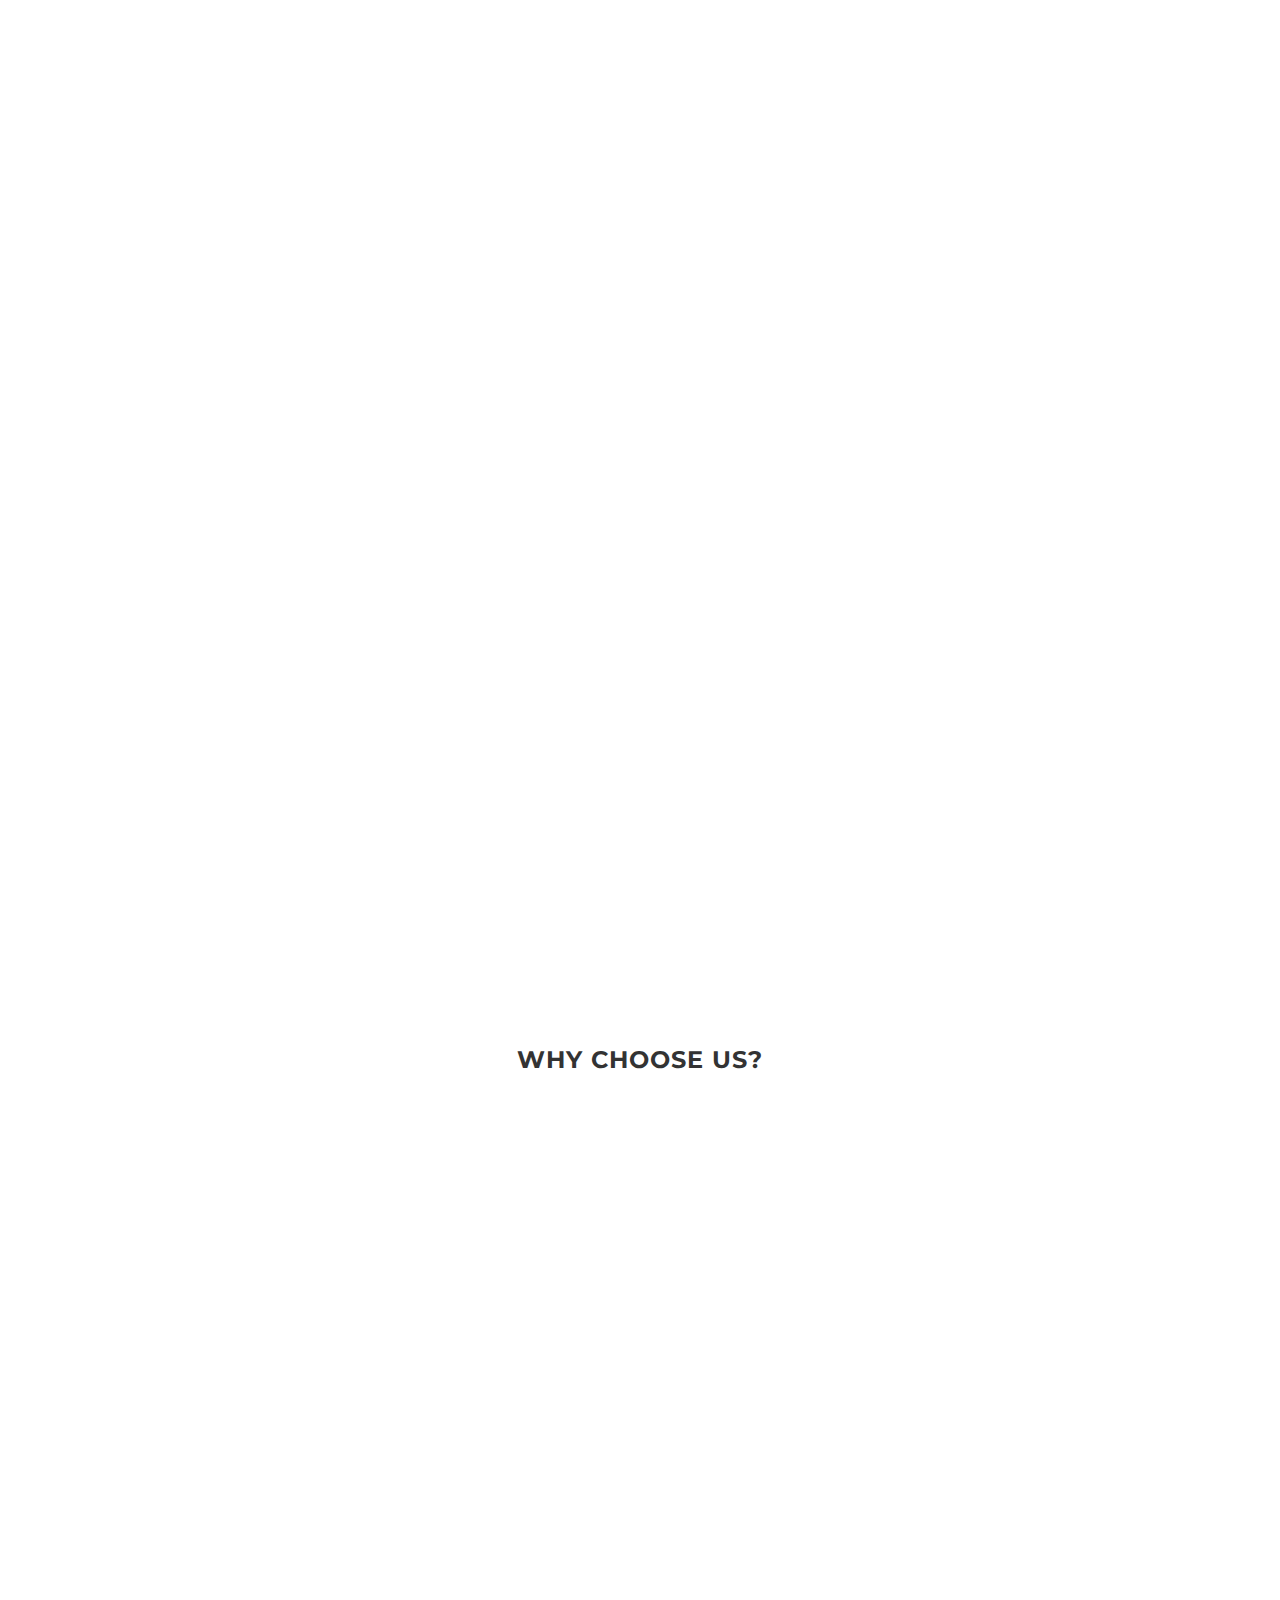
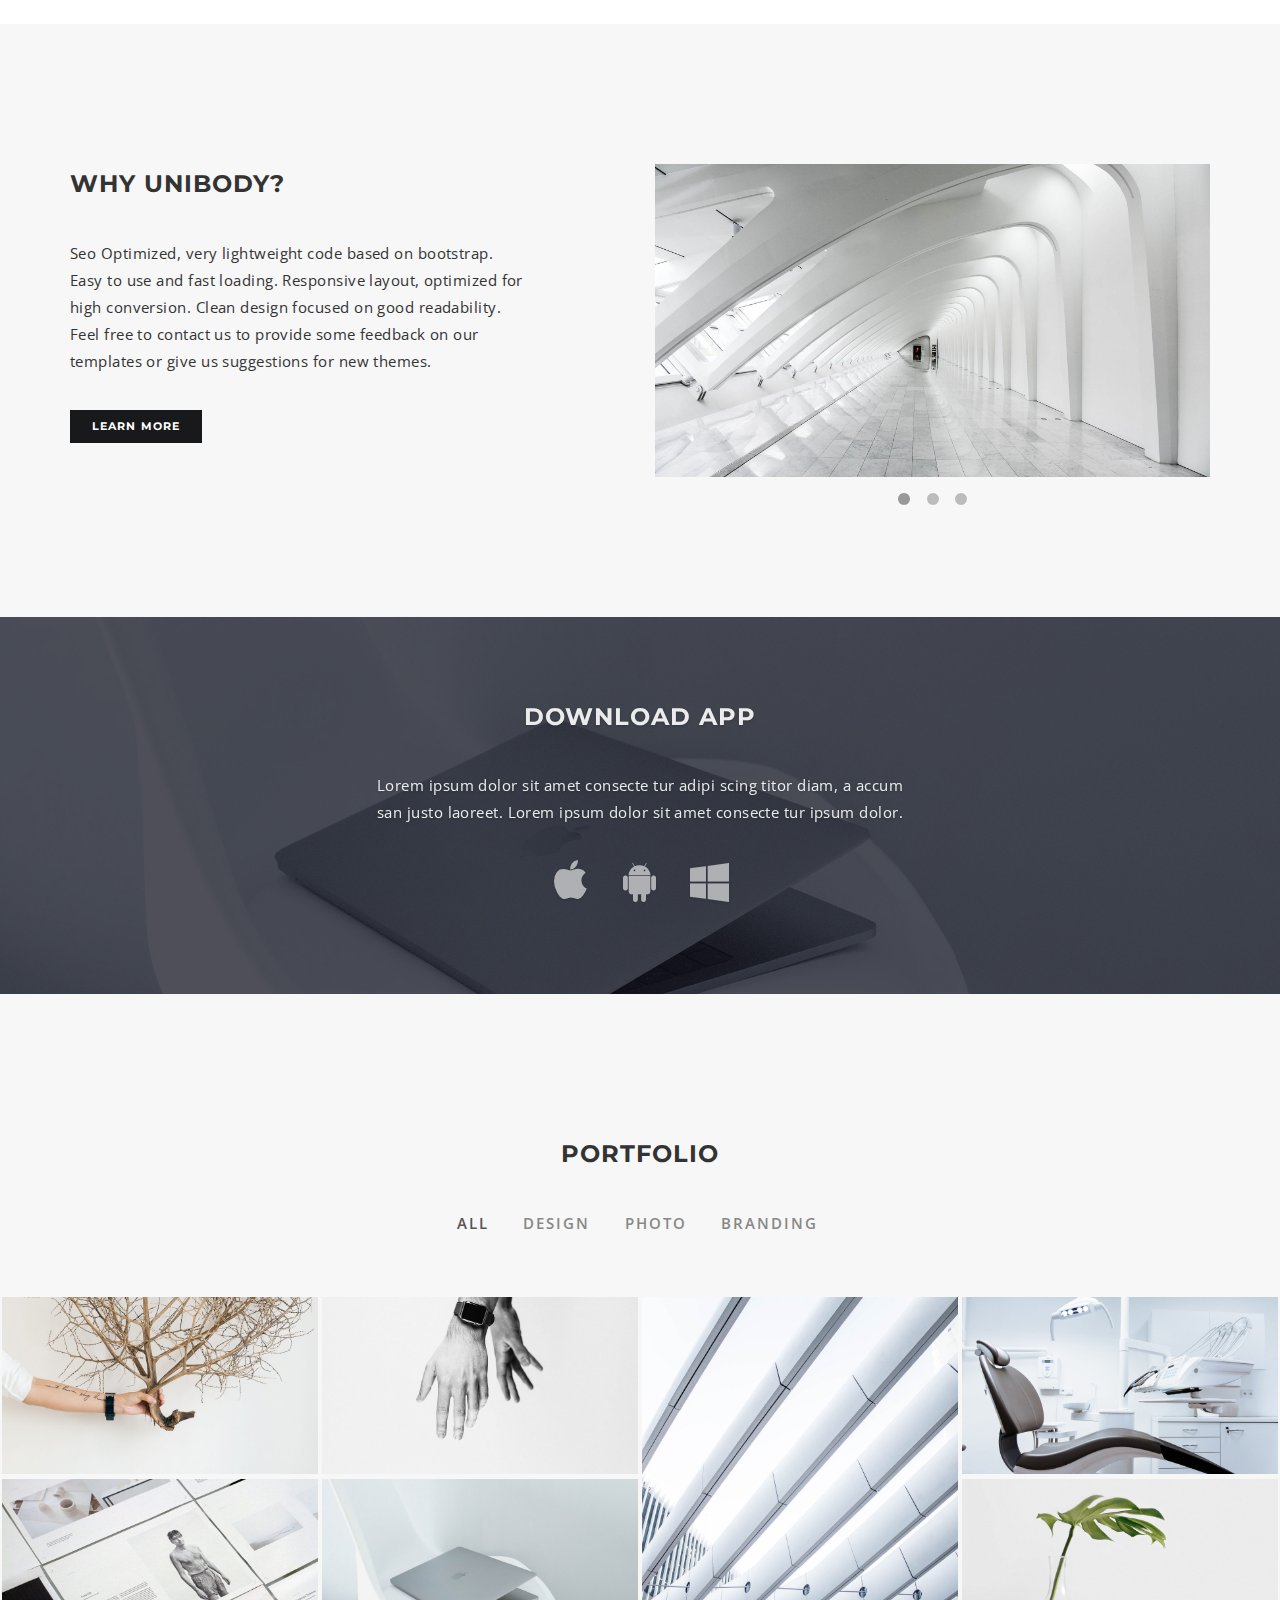
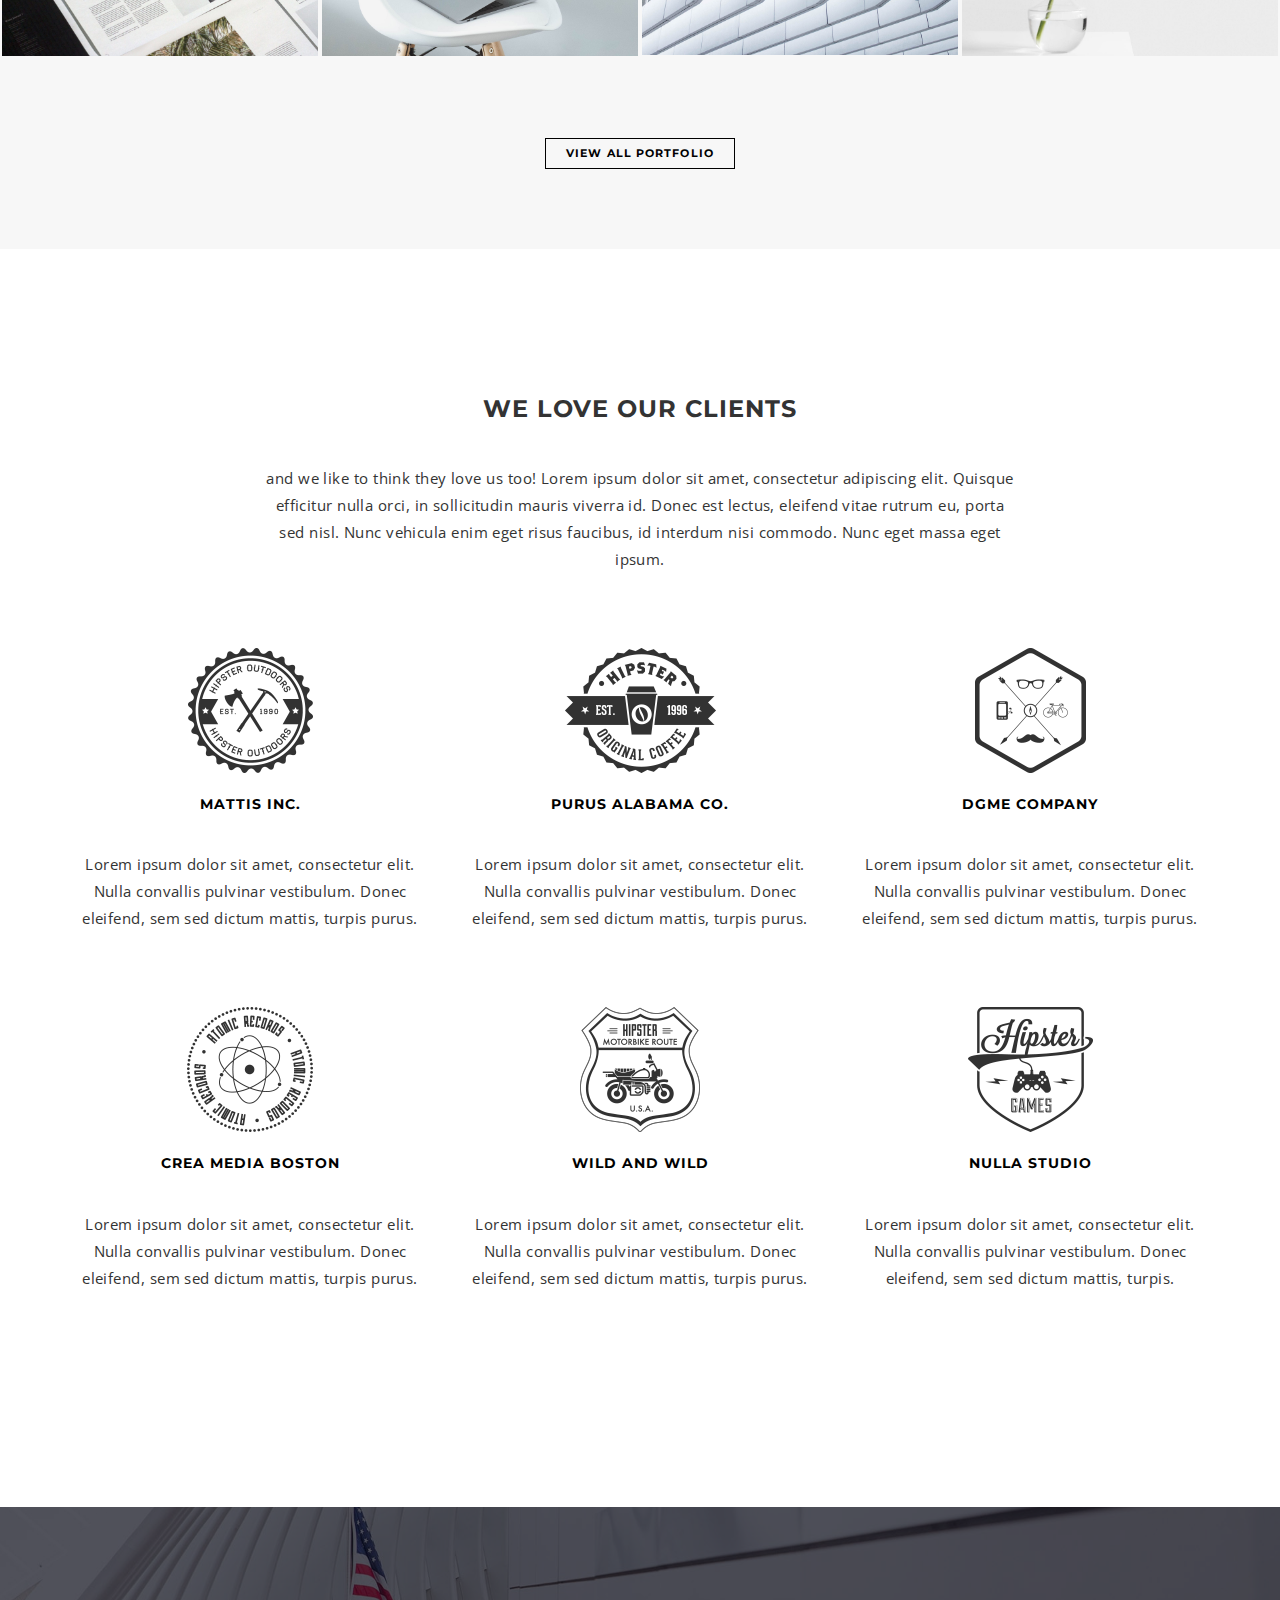
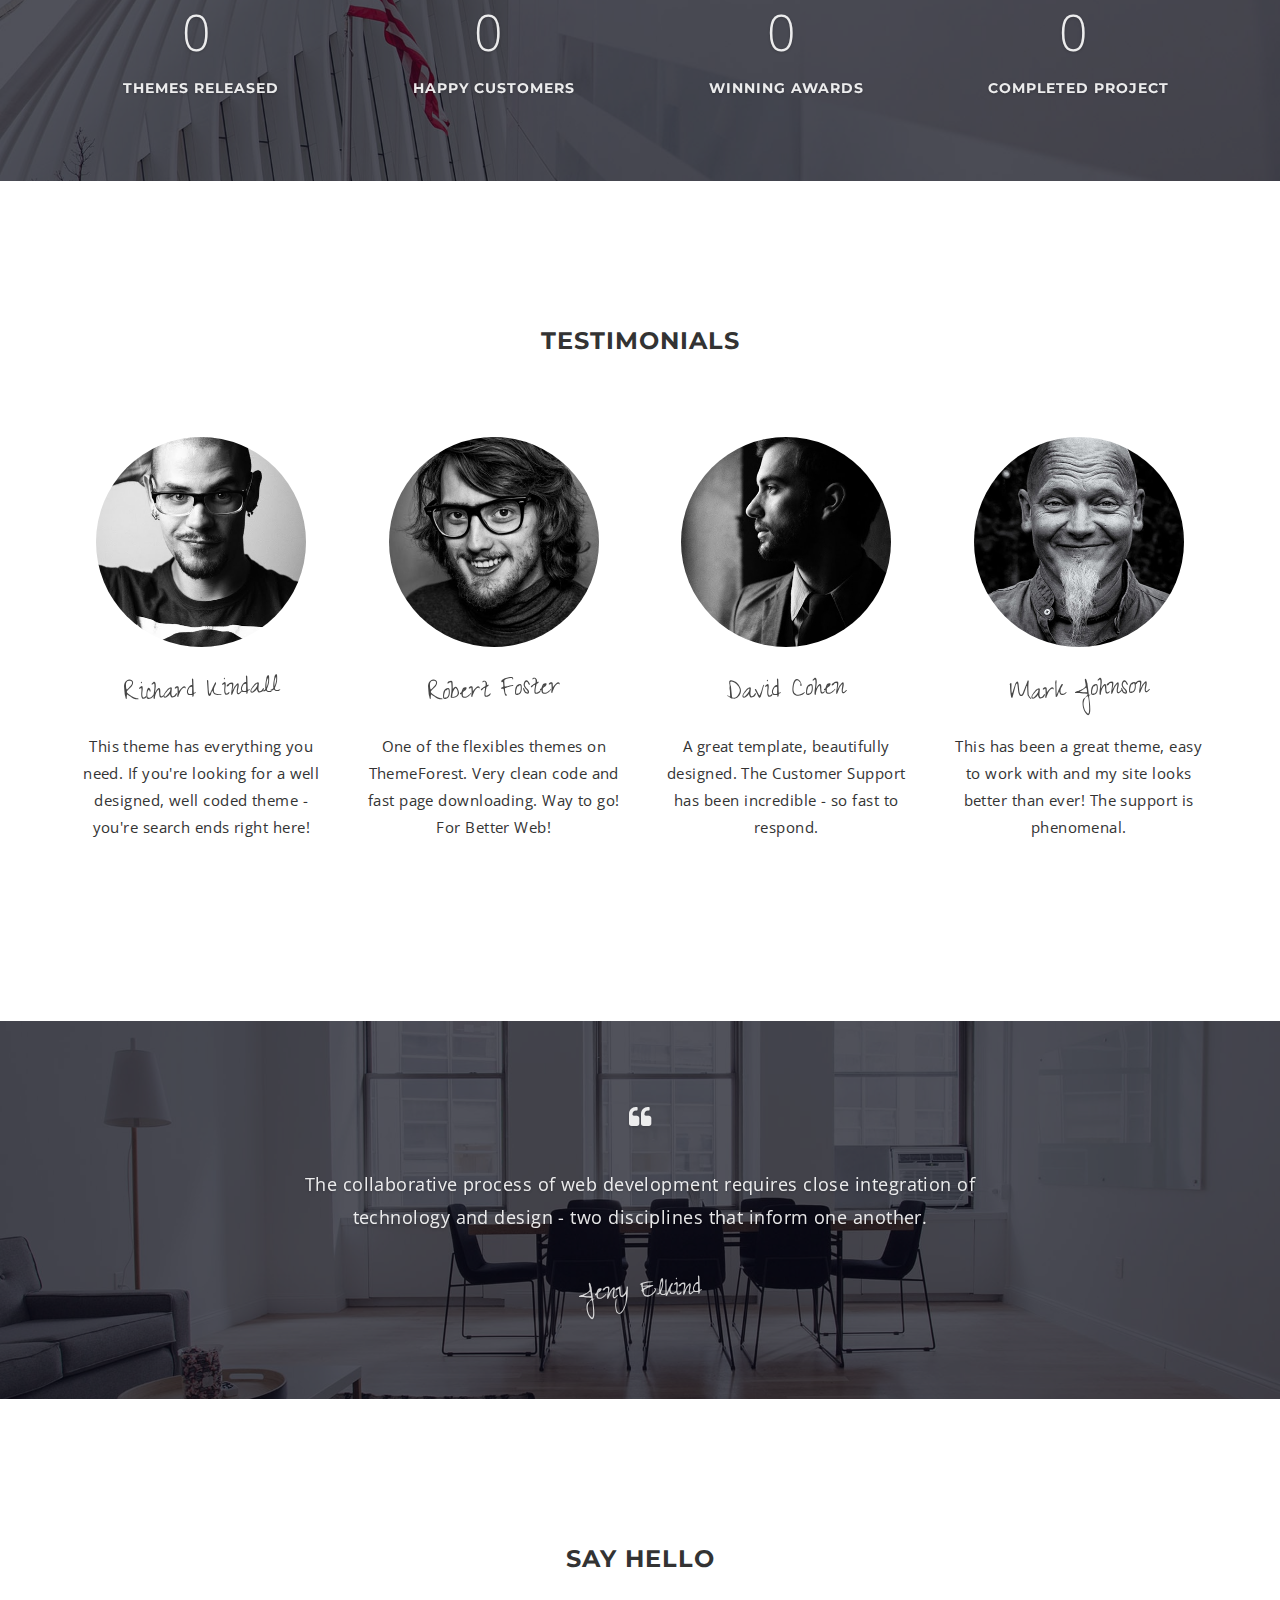
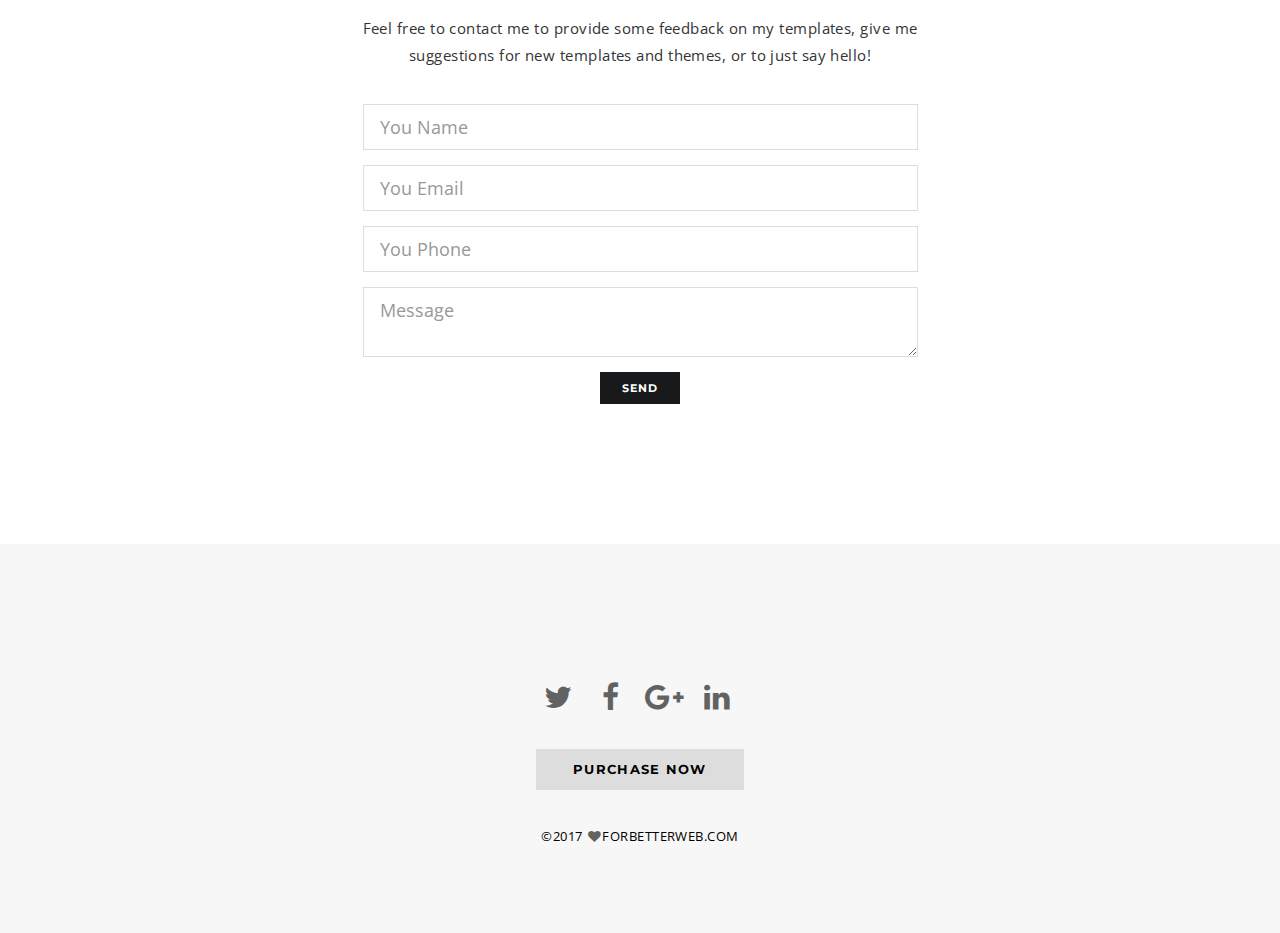
<file: comingsoon.html>
<!DOCTYPE html>
<html lang="en">
  <head>
    <meta charset="utf-8">
    <meta http-equiv="X-UA-Compatible" content="IE=edge">
    <meta name="viewport" content="width=device-width, initial-scale=1">
    <link rel="shortcut icon" href="img/misc/favicon.png">
    <meta name="description" content="">
    <meta name="author" content="">
    <title>Unibody Coming Soon
    </title>
    <!-- Bootstrap Core CSS-->
    <link href="css/bootstrap.min.css" rel="stylesheet">
    <!-- Custom CSS-->
    <link href="css/main.css" rel="stylesheet">
  </head>
  <body class="top" id="page-top" data-spy="scroll" data-target=".navbar-fixed-top">
    <!-- Preloader-->
    <div id="preloader">
      <div id="status"></div>
    </div>
    <!-- Navigation-->
    <nav class="navbar navbar-unibody navbar-custom navbar-fixed-top">
      <div class="container">
        <div class="navbar-header">
          <button class="navbar-toggle" type="button" data-toggle="collapse" data-target=".navbar-main-collapse"><span class="sr-only">Toggle navigation</span><span class="icon-bar"></span><span class="icon-bar"></span><span class="icon-bar"></span></button><a class="navbar-brand page-scroll" href="#page-top">
            <!-- Text or Image logo--><img class="logo" src="img/logo.png" alt="Logo"><img class="logodark" src="img/logodark.png" alt="Logo"></a>
        </div>
        <div class="collapse navbar-collapse navbar-main-collapse">
          <ul class="nav navbar-nav navbar-left">
            <li class="hidden"><a href="#page-top"></a></li>
            <li><a href="#">Home <span class="caret"></span></a>
              <ul class="dropdown-menu columns-3">
                <li><strong class="text-muted">demos</strong></li>
                <li><a href="indexslider.html">main demo</a></li>
                <li><a href="indexagency.html">agency</a></li>
                <li><a href="indexcar.html">auto showroom</a></li>
                <li><a href="indexapp.html">application</a></li>
                <li><a href="indexpersonal.html">personal / freelancer</a></li>
                <li><a href="indexpersonal2.html">personal / freelancer 2</a></li>
                <li><a href="indexportfolio.html">agency portfolio <span class="label label-danger">new</span></a></li>
                <li><a href="indexportfolio2.html">photographer portfolio</a></li>
                <li><a href="indexconstruction.html">construction / renovation</a></li>
                <li><a href="indexbarber.html">beauty salon <span class="label label-danger">new</span></a></li>
                <li><a href="indexarchdesign.html">architecture & design</a></li>
                <li><a href="landing.html">landing page</a></li>
                <li><a href="landing2.html">landing page 2</a></li>
                <li><a href="landingdark.html">landing page dark</a></li>
                <li><strong class="text-muted">hero demos</strong></li>
                <li><a href="indexparallax.html">image parallax</a></li>
                <li><a href="indexkenburns.html">ken burns slider</a></li>
                <li><a href="indexkenburns2.html">ken burns slider 2 <span class="label label-danger">new</span></a></li>
                <li><a href="indexvideo.html">full screen video</a></li>
                <li><a href="indexvideo2.html">full screen video 2</a></li>
                <li><a href="indexdark.html">home dark</a></li>
                <li><a href="indexparallaxhalf.html">half screen parallax</a></li>
                <li><a href="indexsmallheader.html">small header</a></li>
                <li><a href="indexsolidcolor.html">minimal solid color <span class="label label-danger">new</span></a></li>
                <li><strong class="text-muted">one page demos</strong></li>
                <li><a href="indexparallax-one.html">image parallax</a></li>
                <li><a href="indexkenburns-one.html">ken burns slider</a></li>
                <li><a href="indexkenburns2-one.html">ken burns slider 2</a></li>
                <li><a href="indexvideo-one.html">full screen video</a></li>
                <li><a href="indexvideo2-one.html">full screen video 2</a></li>
                <li><a href="indexdark-one.html">home dark</a></li>
                <li><a href="indexparallaxhalf-one.html">half screen parallax</a></li>
                <li><a href="indexsmallheader-one.html">small header</a></li>
                <li><a href="indexsolidcolor-one.html">minimal solid color</a></li>
                <li><strong class="text-muted">coming soon & countdown</strong></li>
                <li><a href="comingsoon.html">landing coming soon</a></li>
                <li><a href="comingsoon2.html">coming soon canvas</a></li>
                <li><a href="comingsoon3.html">coming soon canvas 2</a></li>
                <li><a class="btn-nav" href="index.html"><span class="btn btn-dark-border btn-sm">More Demos</span></a></li>
              </ul>
            </li>
            <li><a href="#">Pages <span class="caret"></span></a>
              <ul class="dropdown-menu">
                <li><a href="about.html">about us 1</a></li>
                <li><a href="about2.html">about us 2</a></li>
                <li><a href="contact.html">contact us 1</a></li>
                <li><a href="contact2.html">contact us 2 <span class="label label-danger">new</span></a></li>
                <li><a href="clients.html">clients</a></li>
                <li><a href="team.html">team</a></li>
                <li><a href="services.html">services</a></li>
                <li><a href="register.html">Register</a></li>
                <li><a href="login.html">Login</a></li>
                <li><a href="register-login.html">Register/Login</a></li>
                <li><a href="faq.html">faq</a></li>
                <li><a href="404.html">error 404</a></li>
                <li><a href="blank.html">blank page</a></li>
              </ul>
            </li>
            <li><a href="#">Portfolio <span class="caret"></span></a>
              <ul class="dropdown-menu">
                <li><a href="#">Masonry <span class="angle-right"></span><span class="caret"></span></a>
                  <ul class="dropdown-menu">
                    <li><a href="portfolio-masonry-2.html">2 columns</a></li>
                    <li><a href="portfolio-masonry-3.html">3 columns</a></li>
                    <li><a href="portfolio-masonry-4.html">4 columns</a></li>
                  </ul>
                </li>
                <li><a href="#">Wide <span class="angle-right"></span><span class="caret"></span></a>
                  <ul class="dropdown-menu">
                    <li><a href="portfolio-wide-2.html">2 columns</a></li>
                    <li><a href="portfolio-wide-3.html">3 columns</a></li>
                    <li><a href="portfolio-wide-4.html">4 columns</a></li>
                  </ul>
                </li>
                <li><a href="#">Boxed <span class="angle-right"></span><span class="caret"></span></a>
                  <ul class="dropdown-menu">
                    <li><a href="portfolio-boxed-2.html">2 columns</a></li>
                    <li><a href="portfolio-boxed-3.html">3 columns</a></li>
                    <li><a href="portfolio-boxed-4.html">4 columns</a></li>
                  </ul>
                </li>
                <li><a href="portfolio-single.html">Single project</a></li>
              </ul>
            </li>
            <li><a href="#">News <span class="caret"></span></a>
              <ul class="dropdown-menu">
                <li><a href="news2.html">2 columns</a></li>
                <li><a href="news2-sidebar.html">2 columns sidebar</a></li>
                <li><a href="news3.html">3 columns</a></li>
                <li><a href="news4.html">4 columns</a></li>
                <li><a href="news-single.html">single fullwidth</a></li>
                <li><a href="news-single-sidebar.html">single sidebar</a></li>
              </ul>
            </li>
            <li><a href="#">Elements <span class="caret"></span></a>
              <ul class="dropdown-menu">
                <li><a href="headers.html"><i class="fa fa-server fa-lg fa-fw"></i> Headers & Page titles</a></li>
                <li><a href="buttons.html"><i class="fa fa-hand-pointer-o fa-lg fa-fw"></i> Buttons</a></li>
                <li><a href="carousels.html"><i class="fa fa-clone fa-lg fa-fw"></i> Carousels</a></li>
                <li><a href="columns.html"><i class="fa fa-th-list fa-lg fa-fw"></i> Columns <span class="label label-primary">update</span></a></li>
                <li><a href="pricing.html"><i class="fa fa-credit-card fa-lg fa-fw"></i> Pricing tables</a></li>
                <li><a href="countdown.html"><i class="fa fa-clock-o fa-lg fa-fw"></i> Countdown Timer</a></li>
                <li><a href="bars-charts.html"><i class="fa fa-pie-chart fa-lg fa-fw"></i> Bars and Charts</a></li>
                <li><a href="animate-on-scroll.html"><i class="fa fa-chevron-down fa-fw"></i> Animate On Scroll</a></li>
                <li><a href="typography.html"><i class="fa fa-text-width fa-lg fa-fw"></i> Typography</a></li>
                <li><a href="accordions.html"><i class="fa fa-plus-square-o fa-lg fa-fw"></i> Accordions</a></li>
                <li><a href="video-sound.html"><i class="fa fa-video-camera fa-lg fa-fw"></i> Video / Sound</a></li>
                <li><a href="tabs.html"><i class="fa fa-columns fa-lg fa-fw"></i> Tabs</a></li>
              </ul>
            </li>
            <li class="menu-divider visible-lg">&nbsp;</li>
            <li><a href="#">Shop <span class="caret"></span></a>
              <ul class="dropdown-menu">
                <li><a href="shop.html">Shop</a></li>
                <li><a href="shop2.html">Shop sidebar</a></li>
                <li><a href="shop3.html">Shop  sidebar  wide</a></li>
                <li><a href="shop-single.html">Single product</a></li>
                <li><a href="shop-cart.html">Shopping cart</a></li>
              </ul>
            </li>
            <li class="dropdown"><a class="dropdown-toggle" href="#"><i class="fa fa-shopping-bag fa-lg"></i><span class="badge">3</span><span class="caret"></span></a>
              <ul class="dropdown-menu">
                <li class="shop-nav">
                  <div class="shop-cart"><a href="shop-cart.html"><img src="img/shop/1.jpg" alt=" ">
                      <div class="btn-dark-border btn btn-xs">$128.99</div><i class="fa fa-times float-right"></i><br>Jacket with contrasting hood</a></div>
                </li>
                <li class="shop-nav">
                  <div class="shop-cart"><a href="shop-cart.html"><img src="img/shop/2.jpg" alt=" ">
                      <div class="btn-dark-border btn btn-xs">$186.99</div><i class="fa fa-times float-right"></i><br>Jacket with a seam on the lapel</a></div>
                </li>
                <li class="shop-nav">
                  <div class="shop-cart"><a href="shop-cart.html"><img src="img/shop/3.jpg" alt=" ">
                      <div class="btn-dark-border btn btn-xs">$98.99</div><i class="fa fa-times float-right"></i><br>Faux leather jacket</a></div><span class="text-left">Subtotal:</span><span class="float-right"><b>$386.99</b></span>
                </li>
                <li><a href="shop-cart.html"><span class="btn btn-dark-border btn-sm">Checkout</span></a></li>
              </ul>
            </li>
            <li class="visible-lg">&nbsp;</li>
            <li class="dropdown"><a class="dropdown-toggle" href="#"><i class="fa fa-search fa-lg"></i><span class="caret"></span></a>
              <ul class="dropdown-menu">
                <li>
                  <form class="search-form" method="post">
                    <button class="search-button" type="submit" title="Search"><i class="fa fa-search fa-lg"></i></button>
                    <input class="form-control search-field" type="text" placeholder="SEARCH">
                  </form>
                </li>
              </ul>
            </li>
            <li class="dropdown"><a class="dropdown-toggle" href="#"><span class="lang">Eng</span><span class="caret"></span></a>
              <ul class="dropdown-menu">
                <li><a href="/">English</a></li>
                <li><a href="/">Español</a></li>
                <li><a href="/">Deutsch</a></li>
                <li><a href="/">Français</a></li>
                <li><a href="/">Русский</a></li>
                <li><a href="/">日本語</a></li>
                <li><a href="/">中文(简体)</a></li>
              </ul>
            </li>
          </ul>
        </div>
      </div>
    </nav>
    <!-- Header-->
    <header class="intro" data-background="img/main/10.jpg">
      <div class="intro-body">
        <div class="container">
          <div class="row">
            <div class="col-sm-8 col-sm-offset-2">
              <h1 class="no-pad"><span class="rotate">
                  coming,
                  soon,
                  really soon,
                  stay tuned</span></h1>
              <!-- countdown-->
              <div id="clock"></div>
              <!-- MailChimp Signup Form - Replace the form action in the line below with your MailChimp embed action! For more information on how to do this please visit the Docs!-->
              <form class="small-form subscribe-form" id="mc-embedded-subscribe-form2" action="http://forbetterweb.us11.list-manage.com/subscribe/post?u=4f751a6c58b225179404715f0&amp;id=18fc72763a" method="post" name="mc-embedded-subscribe-form" target="_blank" novalidate="">
                <div class="input-group input-group-lg">
                  <input class="form-control" id="mce-EMAIL2" type="email" name="EMAIL" placeholder="Email address..."><span class="input-group-btn">
                    <button class="btn btn-violet" id="mc-embedded-subscribe2" type="submit" name="subscribe">GET NOTIFIED!</button></span>
                </div>
                <div id="mce-responses2">
                  <div class="response" id="mce-error-response2" style="display:none;"></div>
                  <div class="response" id="mce-success-response2" style="display:none;"></div>
                </div>
              </form>
              <!-- End MailChimp Signup Form--><a class="page-scroll" href="#about"><span class="mouse"><span><i class="icon ion-ios-arrow-down"></i></span></span></a>
            </div>
          </div>
        </div>
      </div>
    </header>
    <!-- Why Section-->
    <section>
      <div class="container text-center">
        <div class="row">
          <div class="col-lg-8 col-lg-offset-2">
            <h3>Why Choose Us?</h3>
          </div>
        </div>
        <div class="row wow fadeInUp" data-wow-duration="2s" data-wow-delay=".2s">
          <div class="col-lg-3 col-sm-6">
            <h4><i class="icon-big ion-ios-monitor-outline"></i> Easy to Use</h4>
            <p>Lorem ipsum dolor sit amet, consectetur adipiscing elit. Nulla convallis pulvinar vestibulum. Donec eleifend, sem sed dictum</p>
          </div>
          <div class="col-lg-3 col-sm-6">
            <h4><i class="icon-big icon ion-ios-game-controller-b-outline"></i> Multi-purpose</h4>
            <p>Lorem ipsum dolor sit amet, consectetur adipiscing elit. Nulla convallis pulvinar vestibulum. Donec eleifend, sem sed dictum</p>
          </div>
          <div class="col-lg-3 col-sm-6">
            <h4><i class="icon-big ion-social-javascript-outline"></i> Coder friendly</h4>
            <p>Lorem ipsum dolor sit amet, consectetur adipiscing elit. Nulla convallis pulvinar vestibulum. Donec eleifend, sem sed dictum</p>
          </div>
          <div class="col-lg-3 col-sm-6">
            <h4><i class="icon-big ion-ios-glasses-outline"></i> Good readability</h4>
            <p>Lorem ipsum dolor sit amet, consectetur adipiscing elit. Nulla convallis pulvinar vestibulum. Donec eleifend, sem sed dictum</p>
          </div>
        </div>
      </div>
    </section>
    <!-- Slider-->
    <section class="bg-gray" id="action-slider2">
      <div class="container">
        <div class="row">
          <div class="col-lg-5">
            <h3>Why Unibody?</h3>
            <p>Seo Optimized, very lightweight code based on bootstrap. Easy to use and fast loading. Responsive layout, optimized for high conversion. Clean design focused on good readability. Feel free to contact us to provide some feedback on our templates or give us suggestions for new themes.</p><a class="btn btn-dark" href="https://themeforest.net/user/forbetterweb/portfolio">LEARN MORE</a>
          </div>
          <div class="col-lg-6 col-lg-offset-1">
            <div class="carousel slide carousel-fade" id="carousel-light4">
              <ol class="carousel-indicators">
                <li class="active" data-target="#carousel-light4" data-slide-to="0"></li>
                <li data-target="#carousel-light4" data-slide-to="1"></li>
                <li data-target="#carousel-light4" data-slide-to="2"></li>
              </ol>
              <div class="carousel-inner" role="listbox">
                <div class="item active"><img class="img-responsive center-block" src="img/main/10.jpg" alt=""></div>
                <div class="item"><img class="img-responsive center-block" src="img/main/11.jpg" alt=""></div>
                <div class="item"><img class="img-responsive center-block" src="img/main/1.jpg" alt=""></div>
              </div>
            </div>
          </div>
        </div>
      </div>
    </section>
    <!-- Slider Section-->
    <section class="section-small bg-img6 text-center" id="action-slider3">
      <div class="overlay"></div>
      <div class="container">
        <div class="row">
          <div class="col-lg-6 col-lg-offset-3">
            <h3>Download APP</h3>
            <p>Lorem ipsum dolor sit amet consecte tur adipi scing titor diam, a accum san justo laoreet. Lorem ipsum dolor sit amet consecte tur ipsum dolor.</p>
            <ul class="list-inline lead no-pad">
              <li><a href="/"><i class="fa fa-apple fa-fw fa-2x"></i></a></li>
              <li><a href="/"><i class="fa fa-android fa-fw fa-2x"></i></a></li>
              <li><a href="/"><i class="fa fa-windows fa-fw fa-2x"></i></a></li>
            </ul>
          </div>
        </div>
      </div>
    </section>
    <!-- Portfolio-->
    <section class="bg-gray no-pad-btm" id="portfolio">
      <div class="container text-center">
        <div class="row">
          <div class="col-sm-10 col-sm-offset-1">
            <h3>Portfolio</h3>
            <ul class="portfolio-sorting list-inline text-center">
              <li><a class="active" href="portfolio-single.html" data-group="all">All</a></li>
              <li><a href="portfolio-single.html" data-group="design">Design</a></li>
              <li><a href="portfolio-single.html" data-group="photo">Photo</a></li>
              <li><a href="portfolio-single.html" data-group="branding">Branding</a></li>
            </ul>
          </div>
        </div>
      </div>
      <div class="container-fluid">
        <div class="row portfolio-items" id="grid">
          <div class="col-md-3 col-sm-6 no-pad" data-groups="[&quot;branding&quot;, &quot;design&quot;]">
            <div class="portfolio-item"><a href="portfolio-single.html"><img src="img/main/41.jpg" alt="">
                <div class="portfolio-overlay">
                  <div class="caption">
                    <h5>Form Image Creative</h5><span>Lorem ipsum dolor sit amet</span>
                  </div>
                </div></a></div>
          </div>
          <div class="col-md-3 col-sm-6 no-pad" data-groups="[&quot;photo&quot;, &quot;branding&quot;]">
            <div class="portfolio-item"><a href="portfolio-single.html"><img src="img/main/42.jpg" alt="">
                <div class="portfolio-overlay">
                  <div class="caption">
                    <h5>Form Image Creative</h5><span>Lorem ipsum dolor sit amet</span>
                  </div>
                </div></a></div>
          </div>
          <div class="col-md-3 col-sm-6 no-pad" data-groups="[&quot;&quot;]">
            <div class="portfolio-item"><a href="portfolio-single.html"><img src="img/main/34.jpg" alt="">
                <div class="portfolio-overlay">
                  <div class="caption">
                    <h5>Form Image Creative</h5><span>Lorem ipsum dolor sit amet</span>
                  </div>
                </div></a></div>
          </div>
          <div class="col-md-3 col-sm-6 no-pad" data-groups="[&quot;design&quot;, &quot;photo&quot;]">
            <div class="portfolio-item"><a href="portfolio-single.html"><img src="img/main/38.jpg" alt="">
                <div class="portfolio-overlay">
                  <div class="caption">
                    <h5>Form Image Creative</h5><span>Lorem ipsum dolor sit amet</span>
                  </div>
                </div></a></div>
          </div>
          <div class="col-md-3 col-sm-6 no-pad" data-groups="[&quot;branding&quot;, &quot;design&quot;]">
            <div class="portfolio-item"><a href="portfolio-single.html"><img src="img/main/21.jpg" alt="">
                <div class="portfolio-overlay">
                  <div class="caption">
                    <h5>Form Image Creative</h5><span>Lorem ipsum dolor sit amet</span>
                  </div>
                </div></a></div>
          </div>
          <div class="col-md-3 col-sm-6 no-pad" data-groups="[&quot;photo&quot;, &quot;design&quot;, &quot;branding&quot;]">
            <div class="portfolio-item"><a href="portfolio-single.html"><img src="img/main/40.jpg" alt="">
                <div class="portfolio-overlay">
                  <div class="caption">
                    <h5>Form Image Creative</h5><span>Lorem ipsum dolor sit amet</span>
                  </div>
                </div></a></div>
          </div>
          <div class="col-md-3 col-sm-6 no-pad" data-groups="[&quot;photo&quot;]">
            <div class="portfolio-item"><a href="portfolio-single.html"><img src="img/main/43.jpg" alt="">
                <div class="portfolio-overlay">
                  <div class="caption">
                    <h5>Form Image Creative</h5><span>Lorem ipsum dolor sit amet</span>
                  </div>
                </div></a></div>
          </div>
        </div>
      </div>
    </section>
    <div class="section-small action bg-gray text-center"><a class="btn btn-dark-border" href="portfolio-masonry-4.html">View All Portfolio</a></div>
    <!-- Clients Block-->
    <section id="clients">
      <div class="container text-center">
        <div class="row">
          <div class="col-md-8 col-md-offset-2">
            <h3>We love our clients</h3>
            <p>and we like to think they love us too! Lorem ipsum dolor sit amet, consectetur adipiscing elit. Quisque efficitur nulla orci, in sollicitudin mauris viverra id. Donec est lectus, eleifend vitae rutrum eu, porta sed nisl. Nunc vehicula enim eget risus faucibus, id interdum nisi commodo. Nunc eget massa eget ipsum.</p>
          </div>
        </div>
        <div class="row grid-pad">
          <div class="col-sm-6 col-md-4"><a href="client-single.html"><img class="img-responsive center-block" src="img/clients/logo1.png" alt="">
              <h5>Mattis Inc.</h5></a>
            <p>Lorem ipsum dolor sit amet, consectetur elit. Nulla convallis pulvinar vestibulum. Donec eleifend, sem sed dictum mattis, turpis purus.</p>
          </div>
          <div class="col-sm-6 col-md-4"><a href="client-single.html"><img class="img-responsive center-block" src="img/clients/logo2.png" alt="">
              <h5>Purus Alabama co.</h5></a>
            <p>Lorem ipsum dolor sit amet, consectetur elit. Nulla convallis pulvinar vestibulum. Donec eleifend, sem sed dictum mattis, turpis purus.</p>
          </div>
          <div class="col-sm-6 col-md-4"><a href="client-single.html"><img class="img-responsive center-block" src="img/clients/logo3.png" alt="">
              <h5>DgMe Company</h5></a>
            <p>Lorem ipsum dolor sit amet, consectetur elit. Nulla convallis pulvinar vestibulum. Donec eleifend, sem sed dictum mattis, turpis purus.</p>
          </div>
          <div class="col-sm-6 col-md-4"><a href="client-single.html"><img class="img-responsive center-block" src="img/clients/logo4.png" alt="">
              <h5>Crea Media Boston</h5></a>
            <p>Lorem ipsum dolor sit amet, consectetur elit. Nulla convallis pulvinar vestibulum. Donec eleifend, sem sed dictum mattis, turpis purus.</p>
          </div>
          <div class="col-sm-6 col-md-4"><a href="client-single.html"><img class="img-responsive center-block" src="img/clients/logo5.png" alt="">
              <h5>Wild and Wild</h5></a>
            <p>Lorem ipsum dolor sit amet, consectetur elit. Nulla convallis pulvinar vestibulum. Donec eleifend, sem sed dictum mattis, turpis purus.</p>
          </div>
          <div class="col-sm-6 col-md-4"><a href="client-single.html"><img class="img-responsive center-block" src="img/clients/logo6.png" alt="">
              <h5>Nulla Studio</h5></a>
            <p>Lorem ipsum dolor sit amet, consectetur elit. Nulla convallis pulvinar vestibulum. Donec eleifend, sem sed dictum mattis, turpis.</p>
          </div>
        </div>
      </div>
    </section>
    <!-- Facts section-->
    <section class="facts section-small bg-img">
      <div class="overlay"></div>
      <div class="container text-center">
        <div class="row">
          <div class="col-sm-3"><span class="numscroller" data-min="0" data-max="29" data-delay="5" data-increment="1">0</span>
            <h5 class="no-pad">Themes released</h5>
          </div>
          <div class="col-sm-3"><span class="numscroller" data-min="0" data-max="2785" data-delay="5" data-increment="3">0</span>
            <h5 class="no-pad">Happy Customers</h5>
          </div>
          <div class="col-sm-3"><span class="numscroller" data-min="0" data-max="12" data-delay="5" data-increment="1">0</span>
            <h5 class="no-pad">Winning awards</h5>
          </div>
          <div class="col-sm-3"><span class="numscroller" data-min="0" data-max="78" data-delay="5" data-increment="1">0</span>
            <h5 class="no-pad">Completed project</h5>
          </div>
        </div>
      </div>
    </section>
    <!-- Testimonials Section-->
    <section id="testimonials">
      <div class="container text-center">
        <h3>Testimonials</h3>
        <div class="row grid-pad">
          <div class="col-md-3"><img class="center-block img-responsive" src="img/testimonials/1.jpg" alt="">
            <h2 class="classic">Richard Kindall</h2>
            <p class="no-pad">This theme has everything you need. If you're looking for a well designed, well coded theme - you're search ends right here!</p>
          </div>
          <div class="col-md-3"><img class="center-block img-responsive" src="img/testimonials/2.jpg" alt="">
            <h2 class="classic">Robert Foster</h2>
            <p class="no-pad">One of the flexibles themes on ThemeForest. Very clean code and fast page downloading. Way to go! For Better Web!</p>
          </div>
          <div class="col-md-3"><img class="center-block img-responsive" src="img/testimonials/3.jpg" alt="">
            <h2 class="classic">David Cohen</h2>
            <p class="no-pad">A great template, beautifully designed. The Customer Support has been incredible - so fast to respond.</p>
          </div>
          <div class="col-md-3"><img class="center-block img-responsive" src="img/testimonials/4.jpg" alt="">
            <h2 class="classic">Mark Johnson</h2>
            <p class="no-pad">This has been a great theme, easy to work with and my site looks better than ever! The support is phenomenal.</p>
          </div>
        </div>
      </div>
    </section>
    <!-- Quotes-->
    <section class="quote section-small bg-img3 text-center">
      <div class="overlay"></div>
      <div class="container">
        <div class="row">
          <div class="col-sm-8 col-sm-offset-2">
            <p><i class="icon fa fa-quote-left fa-lg"></i></p>
            <p>The collaborative process of web development requires close integration of technology and design - two disciplines that inform one another.</p>
            <h2 class="no-pad classic">Jeny Elkind</h2>
          </div>
        </div>
      </div>
    </section>
    <!-- Contact Section-->
    <section id="contact">
      <div class="container text-center">
        <div class="row">
          <div class="col-md-6 col-md-offset-3">
            <h3>Say hello</h3>
            <p>Feel free to contact me to provide some feedback on my templates, give me suggestions for new templates and themes, or to just say hello!</p>
            <!-- Contact Form - Enter your email address on line 17 of the mail/contact_me.php file to make this form work. For more information on how to do this please visit the Docs!-->
            <form id="contactForm" name="sentMessage" novalidate="">
              <div class="control-group">
                <div class="form-group floating-label-form-group controls">
                  <label class="sr-only control-label" for="name">You Name</label>
                  <input class="form-control input-lg" id="name" type="text" placeholder="You Name" required="" data-validation-required-message="Please enter name"><span class="help-block text-danger"></span>
                </div>
              </div>
              <div class="control-group">
                <div class="form-group floating-label-form-group controls">
                  <label class="sr-only control-label" for="email">You Email</label>
                  <input class="form-control input-lg" id="email" type="email" placeholder="You Email" required="" data-validation-required-message="Please enter email"><span class="help-block text-danger"></span>
                </div>
              </div>
              <div class="control-group">
                <div class="form-group floating-label-form-group controls">
                  <label class="sr-only control-label" for="phone">You Phone</label>
                  <input class="form-control input-lg" id="phone" type="tel" placeholder="You Phone" required="" data-validation-required-message="Please enter phone number"><span class="help-block text-danger"></span>
                </div>
              </div>
              <div class="control-group">
                <div class="form-group floating-label-form-group controls">
                  <label class="sr-only control-label" for="message">Message</label>
                  <textarea class="form-control input-lg" id="message" rows="2" placeholder="Message" required="" data-validation-required-message="Please enter a message." aria-invalid="false"></textarea><span class="help-block text-danger"></span>
                </div>
              </div>
              <div id="success"></div>
              <button class="btn btn-dark" type="submit">Send</button>
            </form>
          </div>
        </div>
      </div>
    </section>
    <!-- footer small-->
    <div class="container-fluid footer-small bg-gray text-center">
      <div class="row">
        <div class="col-md-8 col-md-offset-2">
          <p class="wow flash" data-wow-iteration="999" data-wow-duration="3s"><a class="page-scroll" href="#page-top"><i class="icon ion-ios-arrow-up fa-2x"></i></a></p>
          <ul class="list-inline">
            <li><a href="/"><i class="fa fa-twitter fa-fw fa-2x"></i></a></li>
            <li><a href="/"><i class="fa fa-facebook fa-fw fa-2x"></i></a></li>
            <li><a href="/"><i class="fa fa-google-plus fa-fw fa-2x"></i></a></li>
            <li><a href="/"><i class="fa fa-linkedin fa-fw fa-2x"></i></a></li>
          </ul>
          <p><a class="btn btn-lg btn-gray" href="https://themeforest.net/user/forbetterweb/portfolio">Purchase now</a></p>
          <p class="small"><a href="http://ForBetterWeb.com">©2017 <i class="fa fa-heart fa-fw"></i>FORBETTERWEB.COM</a></p>
        </div>
      </div>
    </div>
    <!-- jQuery-->
    <script src="js/jquery-1.12.4.min.js"></script>
    <!-- Bootstrap Core JavaScript-->
    <script src="js/bootstrap.min.js"></script>
    <!-- Plugin JavaScript-->
    <script src="js/jquery.easing.min.js"></script>
    <script src="js/jquery.countdown.min.js"></script>
    <script src="js/device.min.js"></script>
    <script src="js/form.min.js"></script>
    <script src="js/jquery.placeholder.min.js"></script>
    <script src="js/jquery.shuffle.min.js"></script>
    <script src="js/jquery.parallax.min.js"></script>
    <script src="js/jquery.circle-progress.min.js"></script>
    <script src="js/jquery.swipebox.min.js"></script>
    <script src="js/smoothscroll.min.js"></script>
    <script src="js/wow.min.js"></script>
    <script src="js/jquery.smartmenus.js"></script>
    <script src="js/text-rotator.min.js"></script>
    <!-- Custom Theme JavaScript-->
    <script src="js/main.js"></script>
<!--[if lt IE 9]>
<script src="https://oss.maxcdn.com/libs/html5shiv/3.7.0/html5shiv.js"></script>
<script src="https://oss.maxcdn.com/libs/respond.js/1.4.2/respond.min.js"></script>
<![endif]-->
  </body>
</html>
</file>
<file: css/main.css>
/*!
    Unibody - Smart multi-purpose html5 template
    To use this template you must have a license purchased at Themeforest (themeforest.com)
    Copyright 1995-2017 ForBetterWeb.com
 */
/*------------------------------------------------------------------

Table of contents

* Fonts
* Plugins
* Base structure
  * Preloader
  * Buttons
  * NavBar
  * Backgrounds and font color
  * Intro
    * Intro solid color
    * Video background
  * Forms
    * Subscribe form
  * Countdown
  * News - Blog grid
  * Team
  * Contact
  * Quote
  * Facts
  * Map
  * Carousel
    * Shop thumbnails carousel
  * Animated mouse
  * Text rotator
  * Number scroller
  * Testimonials
  *  Portfolio
  * Pricing
  * Miscellaneous
  * Pager
  * Bars and charts
  * Shop
  * Media Queries
  * Magic background
  * Footer
* Stop animation on mobile devices
* Demo page

-------------------------------------------------------------------*/
/* Fonts */
@import "https://fonts.googleapis.com/css?family=Montserrat:400,700|Open+Sans:300,400,700|Zeyada";
/* Plugins */
@import url(../js/vegas/vegas.min.css);
@import url(ionicons.min.css);
@import url(font-awesome.min.css);
@import url(animate.min.css);
@import url(swipebox.css);
/* Base structure */
html {
  width: 100% !important;
  height: 100% !important; }

body {
  width: 100% !important;
  height: 100% !important;
  font: normal 15px/1.8 "Open Sans", sans-serif;
  letter-spacing: 0.03em;
  color: #333;
  background-color: #fff;
  -webkit-font-smoothing: antialiased; }

h1, h2, h3, h4, h5, h6 {
  font-family: Montserrat, sans-serif;
  margin: 0 0 35px;
  text-transform: uppercase;
  line-height: 1.7;
  font-weight: 700;
  letter-spacing: 1px; }

/* Preloader */
#preloader {
  top: 0;
  left: 0;
  right: 0;
  bottom: 0;
  position: absolute;
  background-color: #fff;
  z-index: 99999;
  height: 100%;
  width: 100%;
  overflow: hidden; }

#status {
  position: absolute;
  left: 47%;
  top: 50%;
  margin: auto;
  width: 49px;
  height: 49px;
  border-radius: 50%;
  display: inline-block;
  vertical-align: middle;
  background: #999;
  animation: 1.15s infinite ease-in-out;
  -webkit-animation: 1.15s infinite ease-in-out;
  -moz-animation: 1.15s infinite ease-in-out;
  animation-name: loader;
  -webkit-animation-name: loader;
  -moz-animation-name: loader; }
  #status:before, #status:after {
    animation: 1.15s infinite ease-in-out;
    -webkit-animation: 1.15s infinite ease-in-out;
    -moz-animation: 1.15s infinite ease-in-out; }
  #status:before, #status:after {
    width: 100%;
    height: 100%;
    border-radius: 50%;
    position: absolute;
    top: 0;
    left: 0; }

@keyframes loader {
  from {
    transform: scale(0);
    opacity: 1; }
  to {
    transform: scale(1);
    opacity: 0.5; } }
@-ms-keyframes loader {
  from {
    -ms-transform: scale(0);
    opacity: 1; }
  to {
    -ms-transform: scale(1);
    opacity: 0.5; } }
@-webkit-keyframes loader {
  from {
    -webkit-transform: scale(0);
    opacity: 1; }
  to {
    -webkit-transform: scale(1);
    opacity: 0.5; } }
@-moz-keyframes loader {
  from {
    -moz-transform: scale(0);
    opacity: 1; }
  to {
    -moz-transform: scale(1);
    opacity: 0.5; } }
.no-transform {
  text-transform: none; }

p {
  margin: 0 0 35px; }

a {
  text-decoration: none;
  color: #000;
  -webkit-transition: all .3s ease;
  -moz-transition: all .3s ease;
  transition: all .3s ease; }
  a img {
    -webkit-transition: all .3s ease;
    -moz-transition: all .3s ease;
    transition: all .3s ease; }

img {
  -webkit-filter: blur(0);
  filter: blur(0); }

a, img, :focus, input {
  outline: none !important; }

a:hover, a:focus {
  color: #666;
  text-decoration: none; }
a img:hover {
  opacity: .85; }

.no-pad {
  padding-top: 0 !important;
  padding-right: 0 !important;
  padding-bottom: 0 !important;
  padding-left: 0 !important;
  margin-top: 0 !important;
  margin-right: 0 !important;
  margin-bottom: 0 !important;
  margin-left: 0 !important; }

.no-pad-btm {
  padding-bottom: 0 !important; }

.no-pad-top {
  padding-top: 0 !important; }

.overlay {
  background: rgba(7, 9, 21, 0.7); }

.overlay-gray {
  background: rgba(0, 0, 0, 0.7); }

.overlay, .overlay-gray {
  width: 100%;
  height: 100%;
  position: absolute;
  z-index: -1;
  top: 0;
  left: 0; }

.image-overlay {
  padding: 0;
  margin-top: -200px;
  position: relative;
  max-width: 600px; }

@media (max-height: 770px) {
  .image-overlay {
    margin-top: -120px; } }
.breadcrumb {
  background-color: transparent;
  padding: 15px 15px; }

section, .section {
  position: relative;
  z-index: 992;
  padding-top: 140px;
  padding-bottom: 140px;
  background-color: #fff; }

.section-small {
  position: relative;
  padding-top: 80px;
  padding-bottom: 80px; }

.list-inline > li {
  padding-bottom: 10px;
  vertical-align: bottom; }

.label, input, .btn, textarea, .dropdown-menu, .panel, .progress, .list-group-item, select {
  border-radius: 0 !important; }

.label {
  padding: 0.2em 0.7em 0.3em 0.7em; }

.nav .label {
  padding: 0.4em 0.7em 0.3em 0.7em; }

.label-danger {
  background-color: #c00; }

.badge {
  line-height: inherit;
  border-radius: 2px !important; }

/* Buttons */
.btn {
  font-family: Montserrat, sans-serif;
  font-size: 11px !important;
  letter-spacing: 0.1em;
  outline: 0;
  text-transform: uppercase;
  -webkit-transition: all .3s ease-in-out;
  -moz-transition: all .3s ease-in-out;
  transition: all .3s ease-in-out;
  text-shadow: none;
  text-decoration: none;
  font-weight: bold;
  padding: 7px 20px 6px; }

.btn-lg {
  font-size: 13px !important;
  padding: 10px 35px; }

.btn-sm {
  font-size: 10px !important; }

.btn-xs {
  font-size: 9px !important;
  padding: 4px 10px; }

.btn-border {
  border: 2px solid #fff;
  color: #fff !important;
  background-color: transparent; }

.btn-dark-border {
  border: 1px solid #000;
  color: #000;
  background-color: transparent; }

.btn-white {
  border: 2px solid #fff;
  color: #000 !important;
  background-color: #fff; }

.btn-gray {
  border: 2px solid #ddd;
  background-color: #ddd;
  color: #000 !important; }

.btn-dark {
  border: 2px solid #18191B;
  background-color: #18191B;
  color: #fff !important; }

.btn-unibody {
  border: 2px solid #789;
  background-color: #789;
  color: #fff !important; }

.btn-violet {
  border: 2px solid #ff4081;
  background-color: #ff4081;
  color: #fff !important; }

.btn:hover {
  opacity: 0.65; }

.btn-border:focus, .btn-dark-border:focus, .btn-gray:focus, .btn-border:focus, .btn-white:focus, .btn-unibody:focus, .btn-violet:focus {
  opacity: 1; }

a .fa, a .icon {
  text-decoration: none;
  -webkit-transition: all .3s ease-in-out;
  -moz-transition: all .3s ease-in-out;
  transition: all .3s ease-in-out; }

.iconsmall {
  font-size: 46px;
  float: left;
  line-height: 54px;
  padding-right: 10px; }

.icon-big {
  font-size: 80px;
  line-height: 120px;
  display: block; }

#time .icon-big {
  color: #ff4081; }

header .icon-big {
  line-height: 0; }

.intro-body .icon-big {
  display: inline-block;
  padding: 20px; }

.classic {
  font-family: 'Zeyada';
  font-weight: normal !important;
  text-transform: capitalize;
  letter-spacing: 0;
  margin: 0 0 15px;
  transform: rotate(-3deg) !important;
  -moz-transform: rotate(-3deg) !important;
  -webkit-transform: rotate(-3deg) !important;
  opacity: .9; }

::-moz-selection, ::selection {
  color: #fff;
  background: #000; }

ul, ol {
  margin-bottom: 1.5em; }

a .fa {
  opacity: 0.6 !important; }
  a .fa:hover {
    opacity: .9; }

.float-left {
  float: left; }

.float-right {
  float: right; }

/* NavBar */
.navbar-custom {
  font-family: Montserrat, sans-serif;
  margin-bottom: 0;
  border-bottom: transparent;
  text-transform: uppercase;
  color: rgba(0, 0, 0, 0.9);
  -webkit-transition: all .8s ease;
  -moz-transition: all .8s ease;
  transition: all .8s ease; }
  .navbar-custom .navbar-brand {
    font-size: 32px;
    font-weight: bold;
    letter-spacing: -0.01em;
    text-transform: none;
    padding: 17px 5px 12px 15px; }
  .navbar-custom img {
    display: inline-block; }
  .navbar-custom.top-nav-collapse {
    background-color: #fff;
    border-bottom: 1px solid #eee; }
    .navbar-custom.top-nav-collapse a {
      color: #000; }
    .navbar-custom.top-nav-collapse .navbar-brand {
      font-size: 22px;
      padding-top: 20px; }

.navbar-fixed-top .container {
  width: auto; }

@media (min-width: 1200px) {
  .top-nav-collapse .container {
    width: 1170px !important; } }
.navbar-custom .navbar-brand .logo {
  max-height: 28px;
  display: inline-block; }

.logoborder {
  border: 1px solid #fff;
  padding: 12px 18px;
  max-height: 48px !important;
  margin-top: -10px; }

.logobig {
  font-size: 45px; }

.logobig .classic {
  font-size: 55px; }

.supcircle {
  background-color: #ff4081;
  color: #fff;
  padding: 4px 8px;
  font-size: 16px;
  position: absolute;
  margin: 7px -6px;
  line-height: 16px;
  border-radius: 50% !important; }

.navbar-custom.top-nav-collapse .navbar-brand .logo {
  max-height: 24px; }
.navbar-custom .navbar-brand .logodark {
  display: none; }
.navbar-custom.top-nav-collapse .navbar-brand .logodark, .navbar-custom .navbar-brand .logo {
  display: inline-block; }
.navbar-custom.top-nav-collapse .navbar-brand .logo {
  display: none; }
.navbar-custom.top-nav-collapse .navbar-brand .logodark {
  max-width: 160px;
  max-height: 20px; }
.navbar-custom .navbar-brand i {
  vertical-align: middle; }
.navbar-custom .navbar-brand:focus {
  outline: 0; }
.navbar-custom .navbar-brand .navbar-toggle {
  padding: 4px 6px;
  font-size: 16px;
  color: #fff; }
  .navbar-custom .navbar-brand .navbar-toggle:focus, .navbar-custom .navbar-brand .navbar-toggle:active {
    outline: 0; }

.nav > li > a {
  padding: 21px 13px 15px; }

.navbar-custom a {
  color: #fff;
  font-size: 13px;
  text-transform: uppercase;
  text-decoration: none;
  letter-spacing: 1px; }
.navbar-custom .nav li a {
  -webkit-transition: all .4s ease-in-out;
  -moz-transition: all .4s ease-in-out;
  transition: all .4s ease-in-out; }
  .navbar-custom .nav li a:hover, .navbar-custom .nav li a:focus, .navbar-custom .nav li a:active {
    outline: 0;
    background-color: transparent; }
.navbar-custom .nav li.active {
  outline: 0;
  background-color: transparent !important; }
  .navbar-custom .nav li.active a {
    color: #789 !important; }
    .navbar-custom .nav li.active a:hover {
      color: #789; }

.dropdown-menu {
  background-color: rgba(255, 255, 255, 0.95);
  color: #fff;
  min-width: 230px !important;
  right: 0;
  left: auto;
  border: 0; }
  .dropdown-menu > li > a {
    font-size: 11px;
    padding: 11px 18px;
    white-space: nowrap; }
  .dropdown-menu > .active > a {
    color: #333 !important;
    background-color: transparent; }
    .dropdown-menu > .active > a:focus, .dropdown-menu > .active > a:hover {
      background-color: transparent; }

.nav .open > a {
  background-color: transparent;
  border-color: transparent; }
  .nav .open > a:focus, .nav .open > a:hover {
    background-color: transparent;
    border-color: transparent; }

.search-form {
  margin: 5px 10px;
  width: 250px;
  font-size: 14px; }
  .search-form .form-control {
    color: #ccc !important; }

.search-button {
  width: 42px;
  height: 40px;
  line-height: 38px;
  margin-top: -22px;
  position: absolute;
  top: 50%;
  right: 12px;
  overflow: hidden;
  background: transparent;
  color: #888;
  border: none;
  outline: none; }

.search-form {
  padding: 10px;
  width: 100%;
  border-bottom: #555;
  margin: 0; }

.nav .badge {
  background-color: #ff4081;
  color: #fff;
  padding: 4px 5px;
  font-size: 11px;
  position: absolute;
  margin: -7px -5px;
  line-height: 1;
  border-radius: 50% !important; }

.lang {
  border: 1px solid #ddd;
  padding: 4px 8px;
  font-size: 12px; }

.navbar-toggle {
  padding: 10px 0; }
  .navbar-toggle .icon-bar {
    width: 30px;
    border-radius: 0;
    background: #fff; }

.top-nav-collapse .icon-bar {
  background: #333; }

.vmenu {
  display: inline-block;
  margin: 0;
  padding: 0; }

a.btn-nav .btn {
  margin: 30px 0 109px; }

.navbar-custom .nav .dropdown-menu li a.btn-nav:hover {
  background-color: transparent; }

.menu-divider {
  width: 1px;
  border-right: 1px solid #b3b3b3;
  line-height: 18px;
  margin: 23px 15px 0; }

.dropdown-menu strong {
  padding: 20px 0 16px 18px;
  display: block;
  font-size: 13px;
  font-weight: bold;
  line-height: 1px;
  color: #555 !important; }

.nav .active {
  height: auto !important; }

.dropdown-menu {
  padding: 10px 0; }

.navbar-nav:not(.sm-collapsible) ul .caret {
  position: absolute;
  right: 0;
  margin-top: 6px;
  margin-right: 15px;
  border-top: 4px solid transparent;
  border-bottom: 4px solid transparent;
  border-left: 4px dashed; }
.navbar-nav:not(.sm-collapsible) ul a.has-submenu {
  padding-right: 30px; }
.navbar-nav.sm-collapsible .caret, .navbar-nav.sm-collapsible ul .caret {
  position: absolute;
  right: 0;
  margin: -25px 14px 0 0;
  padding: 0;
  width: 32px;
  height: 26px;
  line-height: 24px;
  text-align: center;
  border-width: 1px;
  border-style: solid; }
.navbar-nav.sm-collapsible .caret:before {
  content: '+';
  font-family: monospace;
  font-size: 20px; }
.navbar-nav.sm-collapsible .open > a > .caret:before {
  content: '-'; }
.navbar-nav.sm-collapsible a.has-submenu {
  padding-right: 50px; }
.navbar-nav.sm-collapsible[data-sm-skip-collapsible-behavior] .caret, .navbar-nav.sm-collapsible[data-sm-skip-collapsible-behavior] ul .caret {
  position: static;
  margin: 0 0 0 2px;
  padding: 0;
  width: 0;
  height: 0;
  border-top: 4px dashed;
  border-right: 4px solid transparent;
  border-bottom: 0;
  border-left: 4px solid transparent; }
.navbar-nav.sm-collapsible[data-sm-skip-collapsible-behavior] .caret:before {
  content: '' !important; }
.navbar-nav.sm-collapsible[data-sm-skip-collapsible-behavior] a.has-submenu {
  padding-right: 15px; }
.navbar-nav span.scroll-up, .navbar-nav span.scroll-down {
  position: absolute;
  display: none;
  visibility: hidden;
  height: 20px;
  overflow: hidden;
  text-align: center; }
.navbar-nav span.scroll-up-arrow {
  position: absolute;
  top: -2px;
  left: 50%;
  margin-left: -8px;
  width: 0;
  height: 0;
  overflow: hidden;
  border-top: 7px dashed transparent;
  border-right: 7px dashed transparent;
  border-bottom: 7px solid;
  border-left: 7px dashed transparent; }
.navbar-nav span.scroll-down-arrow {
  position: absolute;
  top: -2px;
  left: 50%;
  margin-left: -8px;
  width: 0;
  height: 0;
  overflow: hidden;
  border-top: 7px dashed transparent;
  border-right: 7px dashed transparent;
  border-bottom: 7px solid;
  border-left: 7px dashed transparent;
  top: 6px;
  border-top: 7px solid;
  border-right: 7px dashed transparent;
  border-bottom: 7px dashed transparent;
  border-left: 7px dashed transparent; }
.navbar-nav.sm-collapsible ul .dropdown-menu > li > a, .navbar-nav.sm-collapsible ul .dropdown-menu .dropdown-header {
  padding-left: 35px; }
.navbar-nav.sm-collapsible ul ul .dropdown-menu > li > a, .navbar-nav.sm-collapsible ul ul .dropdown-menu .dropdown-header {
  padding-left: 45px; }
.navbar-nav.sm-collapsible ul ul ul .dropdown-menu > li > a, .navbar-nav.sm-collapsible ul ul ul .dropdown-menu .dropdown-header {
  padding-left: 55px; }
.navbar-nav.sm-collapsible ul ul ul ul .dropdown-menu > li > a, .navbar-nav.sm-collapsible ul ul ul ul .dropdown-menu .dropdown-header {
  padding-left: 65px; }
.navbar-nav .dropdown-menu > li > a {
  white-space: normal; }
.navbar-nav ul.sm-nowrap > li > a {
  white-space: nowrap; }
.navbar-nav.sm-collapsible ul.sm-nowrap > li > a {
  white-space: normal; }

.navbar-right ul.dropdown-menu {
  left: auto;
  right: 0; }

.dropdown-menu .fa {
  opacity: 0.5 !important;
  line-height: 13px !important; }

.nav .fa {
  font-size: 16px;
  line-height: 1px; }
.nav .fa-angle-down {
  font-size: 13px; }
.nav .fa, .nav a .fa {
  opacity: 1 !important; }
.nav .fa-plus {
  font-size: 12px; }

@media (min-width: 991px) {
  .search-form input {
    background: transparent;
    border: 0;
    width: 200px; }

  .navbar-custom {
    padding: 30px;
    border-bottom: 0;
    letter-spacing: 1px;
    background: 0 0;
    background: transparent; }
    .navbar-custom.top-nav-collapse {
      padding: 0 30px;
      background-color: #fff; }
    .navbar-custom .nav .dropdown-menu li a:hover {
      background-color: #eee; }

  @-webkit-keyframes fadeInUniversal {
    0% {
      opacity: 0;
      transform: translate(0, -40px); }
    100% {
      opacity: 1;
      transform: translate(0, 0); } }
  @keyframes fadeInUniversal {
    0% {
      opacity: 0;
      transform: translate(0, -40px); }
    100% {
      opacity: 1;
      transform: translate(0, 0); } }
  li:hover ul.dropdown-menu {
    opacity: 1;
    -webkit-animation: fadeInUniversal 0.7s;
    animation: fadeInUniversal 0.7s;
    -webkit-animation-fill-mode: forwards;
    animation-fill-mode: forwards; }

  ul.nav li.dropdown:hover > ul.dropdown-menu {
    display: block; }

  .navbar-left {
    float: right !important; }

  ul.dropdown-menu.columns-2 {
    left: 0 !important;
    padding: 20px 22px 25px; }
  ul.dropdown-menu.columns-3 {
    left: 0 !important;
    padding: 20px 22px 25px;
    -moz-column-count: 3;
    -webkit-column-count: 3;
    column-count: 3;
    min-width: 860px !important; }
  ul.dropdown-menu.columns-2 {
    -moz-column-count: 2;
    -webkit-column-count: 2;
    column-count: 2;
    min-width: 380px !important; }

  .columns2 .btn-white, .columns3 .btn-white {
    margin-top: 12px;
    display: inline-block; }

  .navbar-fixed-top .caret, .navbar-fixed-top .open > .dropdown-menu {
    display: none; }

  .angle-right:after {
    float: right;
    font-family: 'fontawesome';
    content: "\f105";
    color: inherit;
    position: absolute;
    right: 20px; } }
@media (max-width: 991px) {
  .dropdown-menu {
    padding: 0; } }
@media (max-width: 990px) {
  p.empty {
    display: none; }

  .search-button {
    margin-top: 0; }

  .nav .badge {
    margin: 2px 4px; }
  .nav a {
    border-bottom: 1px solid rgba(0, 0, 0, 0.05) !important;
    color: #000 !important; }
    .nav a:focus {
      border-bottom: 1px solid rgba(0, 0, 0, 0.05) !important; }

  .navbar-header {
    float: none; }

  .navbar-left, .navbar-right {
    float: none !important; }

  .navbar-toggle {
    display: block; }

  .navbar-collapse {
    background-color: #eee !important;
    border-top: 1px solid transparent;
    box-shadow: inset 0 1px 0 rgba(255, 255, 255, 0.1); }
    .navbar-collapse.collapse {
      display: none !important; }

  .navbar-nav {
    float: none !important;
    margin-top: 7px; }
    .navbar-nav > li {
      float: none; }
      .navbar-nav > li > a {
        padding-top: 14px;
        padding-bottom: 14px; }

  .collapse.in {
    display: block !important; }

  .navbar-collapse.in {
    overflow-y: auto !important; }

  .navbar-nav .open .dropdown-menu {
    position: static;
    float: none;
    width: auto;
    margin-top: 0;
    background-color: transparent;
    border: 0;
    box-shadow: none; }
    .navbar-nav .open .dropdown-menu > li > a, .navbar-nav .open .dropdown-menu .dropdown-header {
      padding: 10px 15px 10px 25px; }

  .navbar-inverse .navbar-nav .open .dropdown-menu > li > a {
    color: #999; }
    .navbar-inverse .navbar-nav .open .dropdown-menu > li > a:hover, .navbar-inverse .navbar-nav .open .dropdown-menu > li > a:focus {
      color: #fff;
      background-color: transparent;
      background-image: none; } }
/* NavBar Center */
.navbar-center .navbar-brand {
  transform: translateX(-50%);
  left: 51%;
  position: absolute;
  padding: 15px 0;
  margin-left: 0; }

.navbar-center .nav > li > a {
  padding: 21px 26px 15px 0 !important; }

@media (min-width: 1170px) {
  .navbar-center .container {
    width: 1170px; } }
/* Backgrounds and font color */
.bg-white {
  background-color: #fff;
  border-top: 1px solid #eee;
  border-bottom: 1px solid #eee; }

.bg-gray {
  background-color: #f7f7f7; }

.bg-blue {
  background-color: #1E2F54; }

.bg-gray2 {
  background-color: #E8E8E8; }

.bg-transparent {
  background-color: transparent; }

.bg-dark {
  background-color: #18191B; }

.bg-dark2 {
  background-color: rgba(12, 13, 15, 0.98); }

.small-header {
  position: relative;
  z-index: 1;
  padding-top: 142px;
  padding-bottom: 55px; }
  .small-header.bg-dark:before, .small-header.bg-transparent:before, .small-header.bg-img:before, .small-header.bg-img2:before, .small-header.bg-img3:before, .small-header.bg-img4:before, .small-header.bg-img5:before, .small-header.bg-img6:before {
    background: rgba(7, 9, 21, 0.5);
    content: " ";
    left: 0;
    top: 0;
    position: absolute;
    width: 100%;
    height: 100%;
    z-index: -9; }
  .small-header .bg-white h2, .small-header .bg-white h3 {
    color: #789; }

@media (max-width: 992px) {
  .small-header {
    text-align: center !important; }
    .small-header .text-right {
      text-align: center !important; } }
.bg-dark, .bg-dark2, .bg-transparent, .bg-img, .bg-img2, .bg-img3, .bg-img4, .bg-img5, .bg-img6 {
  color: rgba(255, 255, 255, 0.9) !important;
  text-shadow: 0 1px 3px rgba(0, 0, 0, 0.2); }

.bg-img {
  background: url(../img/main/20.jpg); }

.bg-img2 {
  background: url(../img/main/14.jpg); }

.bg-img3 {
  background: url(../img/main/13.jpg); }

.bg-img4 {
  background: url(../img/main/10.jpg); }

.bg-img5 {
  background: url(../img/main/19.jpg); }

.bg-img6 {
  background: url(../img/main/40.jpg); }

.bg-img, .bg-img2, .bg-img3, .bg-img4, .bg-img5, .bg-img6 {
  background-attachment: fixed;
  background-repeat: no-repeat;
  background-position: 50% 50%;
  -webkit-background-size: cover;
  -moz-background-size: cover;
  background-size: cover;
  /* MAGIC HAPPENS HERE */
  transform: translateZ(0);
  -moz-transform: none !important;
  -ms-transform: translatez(0);
  -o-transform: translatez(0);
  -webkit-transform: translateZ(0); }

.bg-dark a, .bg-dark2 a, .bg-transparent a, .bg-img a, .bg-img2 a, .bg-img3 a, .bg-img4 a, .bg-img5 a, .bg-img6 a, .bg-primary a {
  color: #fff; }

.bg-dark a:hover, .bg-dark2 a:hover, .bg-transparent a:hover, .bg-img a:hover, .bg-img2 a:hover, .bg-img3 a:hover, .bg-img4 a:hover, .bg-img5 a:hover, .bg-img6 a:hover {
  color: rgba(255, 255, 255, 0.8); }

/* Intro */
.intro {
  display: table;
  text-align: center;
  width: 100%;
  color: #fff;
  text-shadow: 0 1px 3px rgba(0, 0, 0, 0.2);
  overflow: hidden;
  position: relative;
  background-repeat: no-repeat;
  background-position: center center;
  height: 100% !important;
  z-index: 0;
  -webkit-background-size: cover;
  -moz-background-size: cover;
  background-size: cover; }
  .intro a {
    color: #fff; }
    .intro a:hover {
      color: #ccc;
      text-decoration: none; }

.introhalf {
  height: auto !important; }

.intro .intro-body {
  display: table-cell;
  vertical-align: middle;
  padding: 150px 0 70px;
  width: 100%;
  position: relative;
  z-index: 1; }
  .intro .intro-body .badge {
    background-color: rgba(255, 64, 129, 0.75);
    color: #fff;
    font-size: 10px;
    position: absolute;
    margin: -30px -160px;
    line-height: 1;
    text-shadow: none;
    letter-spacing: 1px;
    text-align: center;
    border-radius: 50% !important;
    width: 50px;
    height: 50px;
    padding: 21px 9px; }

.bottom .intro-body {
  vertical-align: bottom; }

.introhalf .intro-body {
  padding: 180px 0 110px; }

.intro-body:before {
  background: rgba(7, 9, 21, 0.5);
  content: "";
  left: 0;
  top: 0;
  position: fixed;
  width: 100%;
  height: 100%;
  z-index: -9; }

.intro h1 {
  font-size: 65px;
  font-weight: 700;
  line-height: 80px;
  letter-spacing: 0; }
  .intro h1.intro-small {
    font-size: 50px;
    line-height: 65px; }
  .intro h1.classic {
    font-size: 80px;
    line-height: 100px;
    font-weight: normal; }
.intro .lead {
  margin: 40px 0 0; }

.intro-fullscreen {
  opacity: 1 !important; }
  .intro-fullscreen .intro-body {
    padding: 90px 0 20px; }

@media (max-height: 600px) {
  .intro-fullscreen {
    position: inherit; } }
@keyframes kenburns {
  0% {
    transform: scale(1.2); }
  100% {
    transform: scale(1); } }
@media (min-width: 768px) {
  .intro {
    padding: 0; } }
/* Intro solid color */
.solid-color .intro-body:before {
  background: transparent !important; }

.solid-color.intro {
  text-shadow: none !important; }

.solid-color {
  background: #6393c1;
  /* Old browsers */
  background: -moz-linear-gradient(-45deg, #6393c1 0%, #e55bea 100%);
  /* FF3.6-15 */
  background: -webkit-linear-gradient(-45deg, #6393c1 0%, #e55bea 100%);
  /* Chrome10-25,Safari5.1-6 */
  background: linear-gradient(135deg, #6393c1 0%, #e55bea 100%);
  /* W3C, IE10+, FF16+, Chrome26+, Opera12+, Safari7+ */
  filter: progid:DXImageTransform.Microsoft.gradient( startColorstr='#6393c1', endColorstr='#e55bea',GradientType=1 );
  /* IE6-9 fallback on horizontal gradient */ }

/* Video background */
.video-controls {
  position: absolute;
  bottom: 30px;
  right: 40px;
  z-index: 1;
  opacity: .4;
  display: none; }

.video-controls-visible {
  display: inline; }

.video-controls .fa {
  color: #fff;
  padding: 5px;
  width: 25px; }
.video-controls a.fa {
  text-decoration: none; }

.mbYTP_wrapper {
  z-index: 0 !important; }

.section-video {
  padding-top: 60px;
  padding-bottom: 60px;
  top: 0 !important;
  opacity: 1 !important; }
  .section-video .mbYTP_wrapper {
    z-index: -1 !important; }
  .section-video:before {
    background: rgba(7, 9, 21, 0.5);
    content: "";
    left: 0;
    top: 0;
    position: relative;
    width: 100%;
    height: 100%;
    z-index: -9; }

.bg-video-small {
  text-align: left !important;
  opacity: 1 !important;
  top: 0 !important; }

/* Forms */
.small-form {
  margin: 0 auto 40px !important;
  max-width: 480px; }

.help-block li {
  list-style: none;
  color: #990000; }
.help-block ul {
  padding: 0;
  margin: 0; }

.form-control {
  border: 1px solid #ddd;
  -webkit-box-shadow: none;
  box-shadow: none;
  -webkit-transition: border-color ease-in-out .3s,-webkit-box-shadow ease-in-out .3s;
  transition: border-color ease-in-out .3s,box-shadow ease-in-out .3s; }
  .form-control:focus {
    border-color: #888;
    outline: 0;
    -webkit-box-shadow: none;
    box-shadow: none; }

.subscribe-form {
  padding: 0; }

.input-group-btn:last-child > .btn, .input-group-btn:last-child > .btn-group {
  margin-left: 0; }

input[type=checkbox], input[type=radio] {
  margin: 7px 0 0; }

.checkbox label, .radio label {
  font-weight: normal; }

.form-signin .form-control {
  position: relative; }
  .form-signin .form-control:focus {
    z-index: 2; }
.form-signin input {
  margin-bottom: -1px; }

.dark-form input, .dark-form textarea {
  color: #ccc;
  background-color: rgba(0, 0, 0, 0.45);
  border: 0; }

/* Countdown */
[id*="clock"] {
  padding: 40px 0; }
  [id*="clock"] div {
    font-weight: bold;
    display: inline-block;
    font-size: 12px;
    margin: 0 15px;
    text-transform: uppercase;
    letter-spacing: 2px;
    line-height: 60px; }
  [id*="clock"] span {
    font-family: "Open Sans", monospace;
    font-weight: 300;
    display: block;
    font-size: 64px;
    padding: 30px 0;
    border-bottom: 1px solid #ccc; }

@media (max-width: 1170px) {
  [id*="clock"] div {
    margin: 0 15px; }
  [id*="clock"] span {
    font-size: 48px;
    padding: 18px 0; } }
@media (max-width: 768px) {
  [id*="clock"] div {
    margin: 0 15px; }
  [id*="clock"] span {
    font-size: 42px;
    padding: 15px 0; } }
@media (max-width: 468px) {
  [id*="clock"] div {
    margin: 0 7px; }
  [id*="clock"] span {
    font-size: 32px;
    padding: 5px 0; } }
/* News - Blog etc grid */
#news div[class*="col-"] {
  margin-bottom: 60px; }
#news h5 {
  padding-top: 10px;
  margin-bottom: 25px; }
#news .meta {
  padding: 5px 13px 5px 27px;
  display: block;
  background: rgba(0, 0, 0, 0.5);
  color: #fff;
  text-transform: uppercase;
  font-size: 11px;
  font-weight: bolder;
  margin-top: -75px;
  margin-bottom: 50px;
  z-index: 1;
  position: relative;
  width: fit-content; }
  #news .meta a {
    color: #fff; }

.grid-pad img {
  margin-bottom: 20px; }
.grid-pad div[class*="col-"] {
  margin-bottom: 40px; }

#news-single .carousel {
  padding-bottom: 20px; }

.row:not(:first-child) {
  padding-top: 40px; }

/* Team */
#team p {
  margin-bottom: 10px; }
#team .list-inline {
  margin: 0; }

/* Contact */
#contact2 a {
  text-decoration: none;
  color: #555; }
#contact2 hr {
  margin-top: 40px;
  margin-bottom: 40px;
  border-top: 1px solid #ccc; }
#contact2 .list-inline {
  padding-top: 10px; }

@media (max-width: 991px) {
  #contact {
    text-align: center; } }
/* Quote */
blockquote {
  padding: 18px;
  margin: 0 0 20px;
  border-left: none; }
  blockquote:before, blockquote:after {
    color: #ccc;
    font-size: 18px;
    font-family: fontawesome; }
  blockquote:before {
    content: "\f10d";
    padding-right: 15px; }
  blockquote:after {
    content: "\f10e";
    padding-left: 10px; }

.quote {
  font-size: 18px; }

/* Facts */
@media (max-width: 768px) {
  .facts .col-sm-3 {
    margin-top: 25px;
    margin-bottom: 25px; } }
.action-box li {
  float: left;
  margin: 20px 0 0 15px; }
.action-box span {
  display: none; }

#tweecool span {
  font-size: 18px; }

/* Map */
#map {
  width: 100%;
  height: 420px;
  border-top: 1px solid #eee;
  border-bottom: 1px solid #eee; }

#mapdark {
  width: 100%;
  height: 420px;
  border-top: 1px solid #eee;
  border-bottom: 1px solid #eee;
  border: 0 !important; }

.mapsmall {
  margin-bottom: 30px;
  border: 0 !important; }

/* Carousel */
.carousel-control {
  width: 8%;
  color: #000;
  text-shadow: 0 0 2px rgba(255, 255, 255, 0.9); }
  .carousel-control:focus, .carousel-control:hover {
    color: #000;
    text-shadow: 0 0 2px rgba(255, 255, 255, 0.9);
    opacity: 0.5; }
  .carousel-control.left, .carousel-control.right {
    background-image: none;
    filter: none; }

#Carousel-intro .carousel-control {
  color: #fff;
  text-shadow: 0 0 2px rgba(255, 255, 255, 0.9); }
  #Carousel-intro .carousel-control:focus, #Carousel-intro .carousel-control:hover {
    color: #fff;
    text-shadow: 0 0 2px rgba(255, 255, 255, 0.9);
    opacity: 0.5; }

@media (max-width: 991px) {
  .carousel-big .carousel-control {
    display: none; } }
.carousel-fade .carousel-inner {
  /* position: absolute; */ }
  .carousel-fade .carousel-inner .item {
    opacity: 0;
    transition-property: opacity; }
  .carousel-fade .carousel-inner .active {
    opacity: 1; }
    .carousel-fade .carousel-inner .active.left, .carousel-fade .carousel-inner .active.right {
      left: 0;
      opacity: 0;
      z-index: 1; }
  .carousel-fade .carousel-inner .next.left, .carousel-fade .carousel-inner .prev.right {
    opacity: 1; }
.carousel-fade .carousel-control {
  z-index: 9; }

.carousel-item {
  display: inline-block;
  vertical-align: middle;
  float: none; }

.carousel-item-text {
  display: inline-block;
  vertical-align: middle;
  float: none;
  padding: 30px 0 30px 0; }

/* FF BUG FIX */
#Carousel-intro .carousel-inner {
  position: absolute !important; }

@media all and (transform-3d), (-webkit-transform-3d) {
  .carousel-fade .carousel-inner > .item.next, .carousel-fade .carousel-inner > .item.active.right, .carousel-fade .carousel-inner > .item.prev, .carousel-fade .carousel-inner > .item.active.left {
    opacity: 0;
    -webkit-transform: translate3d(0, 0, 0);
    transform: translate3d(0, 0, 0); }
  .carousel-fade .carousel-inner > .item.next.left, .carousel-fade .carousel-inner > .item.prev.right, .carousel-fade .carousel-inner > .item.active {
    opacity: 1;
    -webkit-transform: translate3d(0, 0, 0);
    transform: translate3d(0, 0, 0); } }
.carousel-indicators {
  bottom: -60px; }

.indicators-inside {
  bottom: 7px; }

#Carousel-intro .carousel-indicators {
  bottom: 30px; }

.carousel-indicators .active {
  width: 14px;
  height: 14px;
  margin: 0 5px 0; }
.carousel-indicators li {
  width: 14px;
  height: 14px;
  margin: 0 5px 0;
  background-color: rgba(100, 100, 100, 0.4);
  border: 1px solid #fff; }
.carousel-indicators .active {
  background-color: #999; }

.carousel-control .icon-next, .carousel-control .icon-prev {
  font-family: sans-serif;
  font-size: 50px; }

#carousel-light2, #carousel-light3, #carousel-light6 {
  margin-top: -130px; }

.carousel, .item, .active, .carousel-inner {
  height: 100%; }

.fill {
  display: table;
  width: 100%;
  height: 100%;
  position: fixed;
  top: 0;
  left: 0;
  z-index: -1;
  background-position: center;
  -webkit-background-size: cover;
  -moz-background-size: cover;
  background-size: cover; }

.carousel-control .icon-next:before {
  font-family: "ionicons";
  content: "\f3d3"; }
.carousel-control .icon-prev:before {
  font-family: "ionicons";
  content: "\f3d2"; }

#carousel-news img {
  width: 100%; }

/* Shop thumbnails carousel */
#carousel-example-generic {
  margin: 20px auto;
  width: 400px; }

#carousel-shop .carousel-indicators {
  margin: 10px 0 0;
  text-align: left;
  width: 100%;
  position: static; }
  #carousel-shop .carousel-indicators img {
    max-width: 104px; }
  #carousel-shop .carousel-indicators li {
    background-color: transparent;
    -webkit-border-radius: 0;
    border-radius: 0;
    display: inline-block;
    height: auto;
    margin: 0 !important;
    width: auto; }
    #carousel-shop .carousel-indicators li img {
      display: block;
      opacity: 0.3;
      -webkit-transition: all .3s ease-in-out;
      -moz-transition: all .3s ease-in-out;
      transition: all .3s ease-in-out; }
    #carousel-shop .carousel-indicators li.active img {
      opacity: 1; }
    #carousel-shop .carousel-indicators li:hover img {
      opacity: 0.75; }
#carousel-shop .carousel-outer {
  position: relative;
  padding-bottom: 40px; }

#carousel-dark {
  box-shadow: 0 0 20px rgba(0, 0, 0, 0.27); }

.nav-pills.nav > li > a {
  padding: 0; }
  .nav-pills.nav > li > a:focus, .nav-pills.nav > li > a:hover {
    background-color: transparent; }

/* Animated mouse */
.mouse {
  position: relative;
  display: inline-block;
  height: 30px;
  margin-bottom: -30px; }
  .mouse .icon {
    font-size: 40px; }
  .mouse span {
    position: absolute;
    display: block;
    top: 0;
    left: 50%;
    -webkit-animation: scroll 3s linear infinite;
    -moz-animation: scroll 3s linear infinite;
    animation: scroll 3s linear infinite; }

@-webkit-keyframes scroll {
  1% {
    opacity: 1;
    top: 30%; }
  20% {
    opacity: 1;
    top: 80%; }
  60% {
    opacity: 0;
    top: 80%; }
  100% {
    opacity: 0;
    top: 30%; } }
@-moz-keyframes scroll {
  1% {
    opacity: 1;
    top: 30%; }
  20% {
    opacity: 1;
    top: 80%; }
  60% {
    opacity: 0;
    top: 80%; }
  100% {
    opacity: 0;
    top: 30%; } }
@keyframes scroll {
  1% {
    opacity: 1;
    top: 30%; }
  20% {
    opacity: 1;
    top: 80%; }
  60% {
    opacity: 0;
    top: 80%; }
  100% {
    opacity: 0;
    top: 30%; } }
@media (max-height: 690px) {
  .scroll-btn {
    display: none; } }
/* Text rotator */
.rotating {
  display: inline-block; }

/* Number scroller */
.numscroller {
  font-family: "Open Sans", monospace;
  font-weight: 300;
  font-size: 50px;
  line-height: 90px;
  letter-spacing: 10px; }

.btn .numscroller {
  font-weight: 600;
  font-size: 13px;
  line-height: 16px;
  letter-spacing: 2px;
  padding-left: 7px;
  margin-left: 8px;
  border-left: 1px solid #fff; }

/* Testimonials */
#testimonials img {
  border-radius: 50%;
  max-width: 80%; }
#testimonials .carousel-inner img {
  width: 160px;
  height: 160px;
  border-radius: 50%; }
#testimonials .carousel-caption {
  position: static;
  text-shadow: none;
  color: #444; }
#testimonials.bg-dark .carousel-caption {
  color: #fff; }

/*  Portfolio  */
.portfolio-sorting {
  text-transform: uppercase;
  margin-bottom: 48px; }
  .portfolio-sorting li a {
    color: #888;
    text-decoration: none;
    margin: 10px;
    letter-spacing: 2px;
    font-weight: 600; }
  .portfolio-sorting a:hover, .portfolio-sorting a.active {
    color: #555; }

.portfolio-item {
  font-size: 14px;
  position: relative;
  overflow: hidden;
  display: block;
  -webkit-transition: all .9s ease;
  -moz-transition: all .9s ease;
  transition: all .9s ease; }

.portfolio-items {
  margin-bottom: 0; }

.portfolio-item a {
  display: inline-block;
  color: #fff !important; }
  .portfolio-item a:hover .portfolio-overlay {
    opacity: 1;
    visibility: visible; }
.portfolio-item img {
  max-width: none;
  position: relative;
  left: 0;
  width: 100%; }
.portfolio-item:hover img {
  transform: scale(1.2, 1.2) translate(15px, 15px);
  -ms-transform: scale(1.2, 1.2) translate(15px, 15px);
  -webkit-transform: scale(1.2, 1.2) translate(15px, 15px); }

.portfolio-overlay {
  background: none repeat scroll 0 0 rgba(0, 0, 0, 0.75);
  height: 100%;
  position: absolute;
  width: 100%;
  top: 0;
  left: 0;
  transition: all 0.4s ease;
  -moz-transition: all 0.4s ease;
  -webkit-transition: all 0.4s ease;
  opacity: 0;
  visibility: hidden;
  overflow: hidden; }
  .portfolio-overlay .caption {
    position: absolute;
    bottom: 100px;
    left: 0;
    padding: 0 30px;
    text-align: left;
    transition: all 0.4s ease;
    -moz-transition: all 0.4s ease;
    -webkit-transition: all 0.4s ease;
    opacity: 0; }

.portfolio-item a:hover .portfolio-overlay .caption {
  bottom: 10%;
  opacity: 1; }
.portfolio-item a h5 {
  margin-bottom: 0;
  color: #fff; }

.portfolio-wide .portfolio-item {
  margin-bottom: 20px; }

#portfolio .no-pad {
  padding: 2px !important; }

/* Pricing */
.panel {
  transition: all 0.4s ease;
  -moz-transition: all 0.4s ease;
  -webkit-transition: all 0.4s ease; }

.pricing .number {
  font-size: 60px; }
.pricing .panel-heading {
  border: 0;
  background-color: #eee; }
  .pricing .panel-heading h4 {
    margin-bottom: 0; }

.panel-default {
  border-color: transparent; }

.pricing sup, .pricing sub {
  font-weight: 600;
  color: #999; }
.pricing sup {
  font-size: 16px;
  top: -33px; }
.pricing sub {
  font-size: 10px;
  top: 0; }

.bg-dark .panel, .bg-dark .panel-body, .bg-dark .list-group-item {
  background-color: rgba(0, 0, 0, 0.1); }
.bg-dark .pricing .panel-heading {
  border: 0;
  background-color: #000;
  color: #ccc; }

section.bg-dark .fa, section.bg-dark2 .fa {
  color: #ccc; }

.bg-dark .list-group-item, .bg-dark2 .list-group-item {
  border: 1px solid #222; }

.pricing .panel-heading {
  border: 0; }
.pricing .btn {
  display: block; }
.pricing .list-group-item, .pricing .panel-heading {
  padding: 17px 10px; }

/* Miscellaneous */
.nav-tabs {
  margin-bottom: 30px; }

.box-shadow {
  box-shadow: 0 5px 20px rgba(0, 0, 0, 0.15); }

/* Pager */
.pager li > a, .pager li > span {
  padding: 30px 0;
  border: 0; }
.pager li > a:focus, .pager li > a:hover {
  text-decoration: none;
  background-color: transparent; }

.pagination > li > a, .pagination > li > span {
  padding: 8px;
  margin-left: 8px;
  border-radius: 50%;
  color: #000;
  width: 40px;
  height: 40px;
  background: #eee;
  border-color: #fff; }
.pagination > .active > a {
  background-color: #333;
  border-color: #333; }
  .pagination > .active > a:focus, .pagination > .active > a:hover {
    background-color: #333;
    border-color: #333; }
.pagination > .active > span {
  background-color: #333;
  border-color: #333; }
  .pagination > .active > span:focus, .pagination > .active > span:hover {
    background-color: #333;
    border-color: #333; }
.pagination > li:first-child > a, .pagination > li:first-child > span {
  border-radius: 50% !important; }
.pagination > li:last-child > a, .pagination > li:last-child > span {
  border-radius: 50% !important; }

/* Bars and charts */
#animate img {
  padding-bottom: 180px; }

.progress-default {
  font-size: 12px; }
  .progress-default .progress {
    background-color: #ddd; }
  .progress-default .progress-bar {
    background-color: #777; }

.progress-bar {
  text-align: left;
  text-indent: 20px; }

.progress-thin .progress {
  margin-top: 10px;
  height: 3px;
  margin-bottom: 5px; }

.bg-dark .progress-default .progress {
  background-color: #888; }
.bg-dark .progress-default .progress-bar {
  background-color: #555; }
.bg-dark .progress-thin .progress-bar {
  color: #ccc; }

.circle {
  position: relative;
  display: inline-block;
  margin: 0 20px;
  vertical-align: top;
  text-align: center;
  width: 100px;
  padding-top: 38px; }
  .circle span {
    letter-spacing: -1px; }
  .circle canvas {
    display: block;
    position: absolute;
    left: 0;
    top: 0;
    margin-bottom: 6px; }
  .circle span:after {
    content: '%';
    margin-left: 0.1em; }

.agenda {
  padding-top: 45px; }

.progress-bar {
  -webkit-transition: width 2.50s ease !important;
  -moz-transition: width 2.50s ease !important;
  transition: width 2.50s ease !important; }

/* Shop */
.shop-nav {
  width: 250px;
  overflow: hidden;
  padding: 10px 18px 0;
  display: block; }

.shop-item {
  position: relative; }
  .shop-item img {
    border: 1px solid #eee; }

nav .shop-cart {
  width: 100%;
  font-size: 11px;
  line-height: 14px;
  overflow: hidden; }

li .shop-cart {
  border-bottom: 1px solid #ccc;
  margin-bottom: 15px;
  padding-bottom: 15px; }
  li .shop-cart a:hover {
    background-color: transparent !important; }

.shop-cart img {
  width: 70px;
  padding-right: 10px;
  float: left; }

.shop-nav {
  color: #333; }
  .shop-nav a {
    color: #333; }
  .shop-nav .btn-dark-border {
    margin-bottom: 8px; }
  .shop-nav .fa {
    margin: 0 0 15px 5px; }

.add-cart {
  position: absolute;
  bottom: 8px;
  left: 20px;
  z-index: 1;
  font-weight: 700; }
  .add-cart:before {
    font-family: 'fontawesome';
    content: "\f290";
    padding-right: 10px;
    font-size: 20px;
    opacity: 0.5; }

.badge.price {
  font-size: 13px;
  font-weight: 600;
  position: absolute;
  top: 8px;
  left: 6px;
  width: 90px;
  text-align: center;
  z-index: 1;
  background-color: #333; }
  .badge.price.sale {
    top: 40px;
    background-color: #789;
    color: #fff;
    text-transform: uppercase; }
  .badge.price.trend {
    top: 40px;
    background-color: #c00;
    color: #fff;
    text-transform: uppercase; }
  .badge.price.new {
    top: 40px;
    background-color: #ff4081;
    color: #fff;
    text-transform: uppercase; }

.sorting {
  border: 0;
  margin: -9px 0px;
  background: transparent; }
  .sorting > option {
    font-size: 14px; }

.table.shop-cart {
  margin-bottom: 60px; }
  .table.shop-cart > tbody > tr > td, .table.shop-cart > tbody > tr > th {
    padding: 11px;
    vertical-align: middle;
    border-top: 1px solid #ddd; }
  .table.shop-cart > tfoot > tr > td, .table.shop-cart > tfoot > tr > th {
    padding: 11px;
    vertical-align: middle;
    border-top: 1px solid #ddd; }
  .table.shop-cart > thead > tr > td, .table.shop-cart > thead > tr > th {
    padding: 11px;
    vertical-align: middle;
    border-top: 1px solid #ddd; }
  .table.shop-cart h3, .table.shop-cart h4, .table.shop-cart h5 {
    padding: 0;
    margin: 0; }

@media (max-width: 768px) {
  .table.shop-cart > tbody > tr > td, .table.shop-cart > tbody > tr > th {
    padding: 5px; }
  .table.shop-cart > tfoot > tr > td, .table.shop-cart > tfoot > tr > th {
    padding: 5px; }
  .table.shop-cart > thead > tr > td, .table.shop-cart > thead > tr > th {
    padding: 5px; } }
/* Media Queries */
@media (max-width: 768px) {
  body {
    letter-spacing: 0; }

  .h4, h4 {
    font-size: 16px; }

  .h2, h2 {
    font-size: 24px; }

  .h3, h3 {
    font-size: 20px; }

  .intro h1 {
    font-size: 30px !important;
    line-height: 48px !important; }
    .intro h1.classic {
      font-size: 40px;
      line-height: 40px;
      margin: 50px 0 50px; }

  section, .section {
    padding-top: 80px;
    padding-bottom: 80px; }

  .section-small {
    padding-top: 60px;
    padding-bottom: 60px; }

  .portfolio-sorting li a {
    margin: 0;
    letter-spacing: 0; }

  .shop-item img {
    width: 100%; } }
@media (max-width: 991px) {
  .action .btn {
    float: none;
    margin-top: 30px;
    text-align: center; }

  .action, #subscribe {
    text-align: center; }
    .action .text-right, #subscribe .text-right {
      text-align: center; }
    .action .subscribe-form, #subscribe .subscribe-form {
      padding: 0; }

  .footer .text-right {
    text-align: left; }
  .footer .footer-menu {
    padding-bottom: 20px; }

  section {
    background-attachment: scroll !important;
    background-position: 50% 50% !important; }

  .search-button {
    margin-top: 5px; }

  .dropdown-menu .search-button .fa {
    opacity: 1 !important; }

  .nav li a {
    -webkit-transition: all .0s ease-in-out !important;
    -moz-transition: all .0s ease-in-out !important;
    transition: all .0s ease-in-out !important; } }
@media (max-width: 1199px) {
  #about, #about2, #about-slider, #action-slider, #action-slider2, #action-slider3 {
    text-align: center; }

  #carousel-light2, #carousel-light3, #carousel-light4, #carousel-dark, #carousel-transparent {
    margin: 45px 0; } }
@media (max-width: 480px) {
  .intro h1 {
    font-size: 30px !important;
    line-height: 40px !important; } }
/* Magic background */
.magic, .magic2 {
  position: absolute;
  width: 100%;
  z-index: 0;
  top: 0;
  left: 0; }

/* Footer */
.footer {
  color: #666;
  font-size: 13px;
  line-height: 23px; }
  .footer .footer-menu a {
    line-height: 23px; }
  .footer .counter {
    line-height: 44px; }
  .footer h4, .footer h5, .footer h6 {
    opacity: 0.7;
    letter-spacing: 0; }
  .footer a {
    text-decoration: none;
    opacity: 1; }
    .footer a:hover {
      text-decoration: none; }

.footer-small {
  padding-top: 50px;
  padding-bottom: 50px;
  position: relative;
  z-index: 999; }

@media (max-width: 991px) {
  .footer {
    text-align: center; }
    .footer .text-right {
      text-align: center !important; } }
/* Stop animation on mobile devices */
@media (max-width: 800px) {
  .wow {
    animation-name: none !important;
    visibility: visible !important; } }
/* Demo page */
.demo-header .badge {
  margin: -36px -224px !important; }

.intro.demo-header h1 {
  font-size: 120px; }
.intro.demo-header h2 {
  font-size: 26px;
  letter-spacing: 0px; }
.intro.demo-header .btn-lg {
  font-size: 17px !important;
  margin: 10px 0 20px; }

@media (max-width: 768px) {
  .intro.demo-header h1 {
    font-size: 50px; } }
.demo .container-fluid {
  padding-right: 40px;
  padding-left: 40px; }
.demo img {
  margin: 15px 0;
  -webkit-transition: all 0.3s ease-in-out;
  -moz-transition: all 0.3s ease-in-out;
  -ms-transition: all 0.3s ease-out;
  transition: all 0.3s ease-in-out;
  border-radius: 2px;
  -webkit-box-shadow: 0px 10px 50px 0px rgba(84, 110, 122, 0.15);
  -moz-box-shadow: 0px 10px 50px 0px rgba(84, 110, 122, 0.15);
  box-shadow: 0px 10px 50px 0px rgba(84, 110, 122, 0.15); }
.demo a img:hover {
  -webkit-box-shadow: 0px 10px 50px 0px rgba(84, 110, 122, 0.35);
  -moz-box-shadow: 0px 10px 50px 0px rgba(84, 110, 122, 0.35);
  box-shadow: 0px 10px 50px 0px rgba(84, 110, 122, 0.35);
  transform: translate(0px, -5px);
  opacity: 1; }
.demo h6 {
  font-weight: 500 !important; }
.demo .badge.new {
  background-color: #4CAF50;
  color: #fff;
  font-size: 10px;
  position: absolute;
  top: 26px;
  right: 20px;
  margin: -24px -14px;
  line-height: 1;
  letter-spacing: 1px;
  border-radius: 50% !important;
  width: 40px;
  height: 40px;
  text-align: center;
  padding-top: 15px;
  z-index: 1;
  font-weight: bold; }

.showcase {
  overflow: hidden; }
  .showcase img {
    max-height: 600px; }
  .showcase .col-lg-6 {
    padding: 80px; }

.offcet {
  margin-top: -75px; }

.v-center > [class*="col"] {
  display: inline-block;
  float: none;
  vertical-align: middle; }

/*# sourceMappingURL=main.css.map */
</file>
<file: documentation/assets/css/main.css>
/****************************************************************************************
 Unibody - Smart multi-purpose html5 template
 To use this template you must have a license purchased at Themeforest (themeforest.com)
 Copyright 2017 ForBetterWeb.com
 ***************************************************************************************/

.fa-li {
    padding-top: 5px;
}
ul, ol {
    margin-bottom: 3em;
}
p {
    margin: 0 0 40px;
}
h1, h2, h3, h4, h5, h6 {
    margin: 0 0 35px;
    letter-spacing: 0.12em;
    line-height: 1.6;
}
h3 {
    padding: 35px 0 0;
    overflow: hidden;
    clear: both;
    display: block;
}
h4 {
    margin: 0 0 20px;
}
pre {
    padding: 30px;
    margin: 0 0 60px;
    font-size: 14px;
    line-height: 1.8;
    color: #c7254e;
    background-color: #eee;
    border: 0;
    box-shadow: #b9b9b9 1px 1px 30px;
}
</file>
